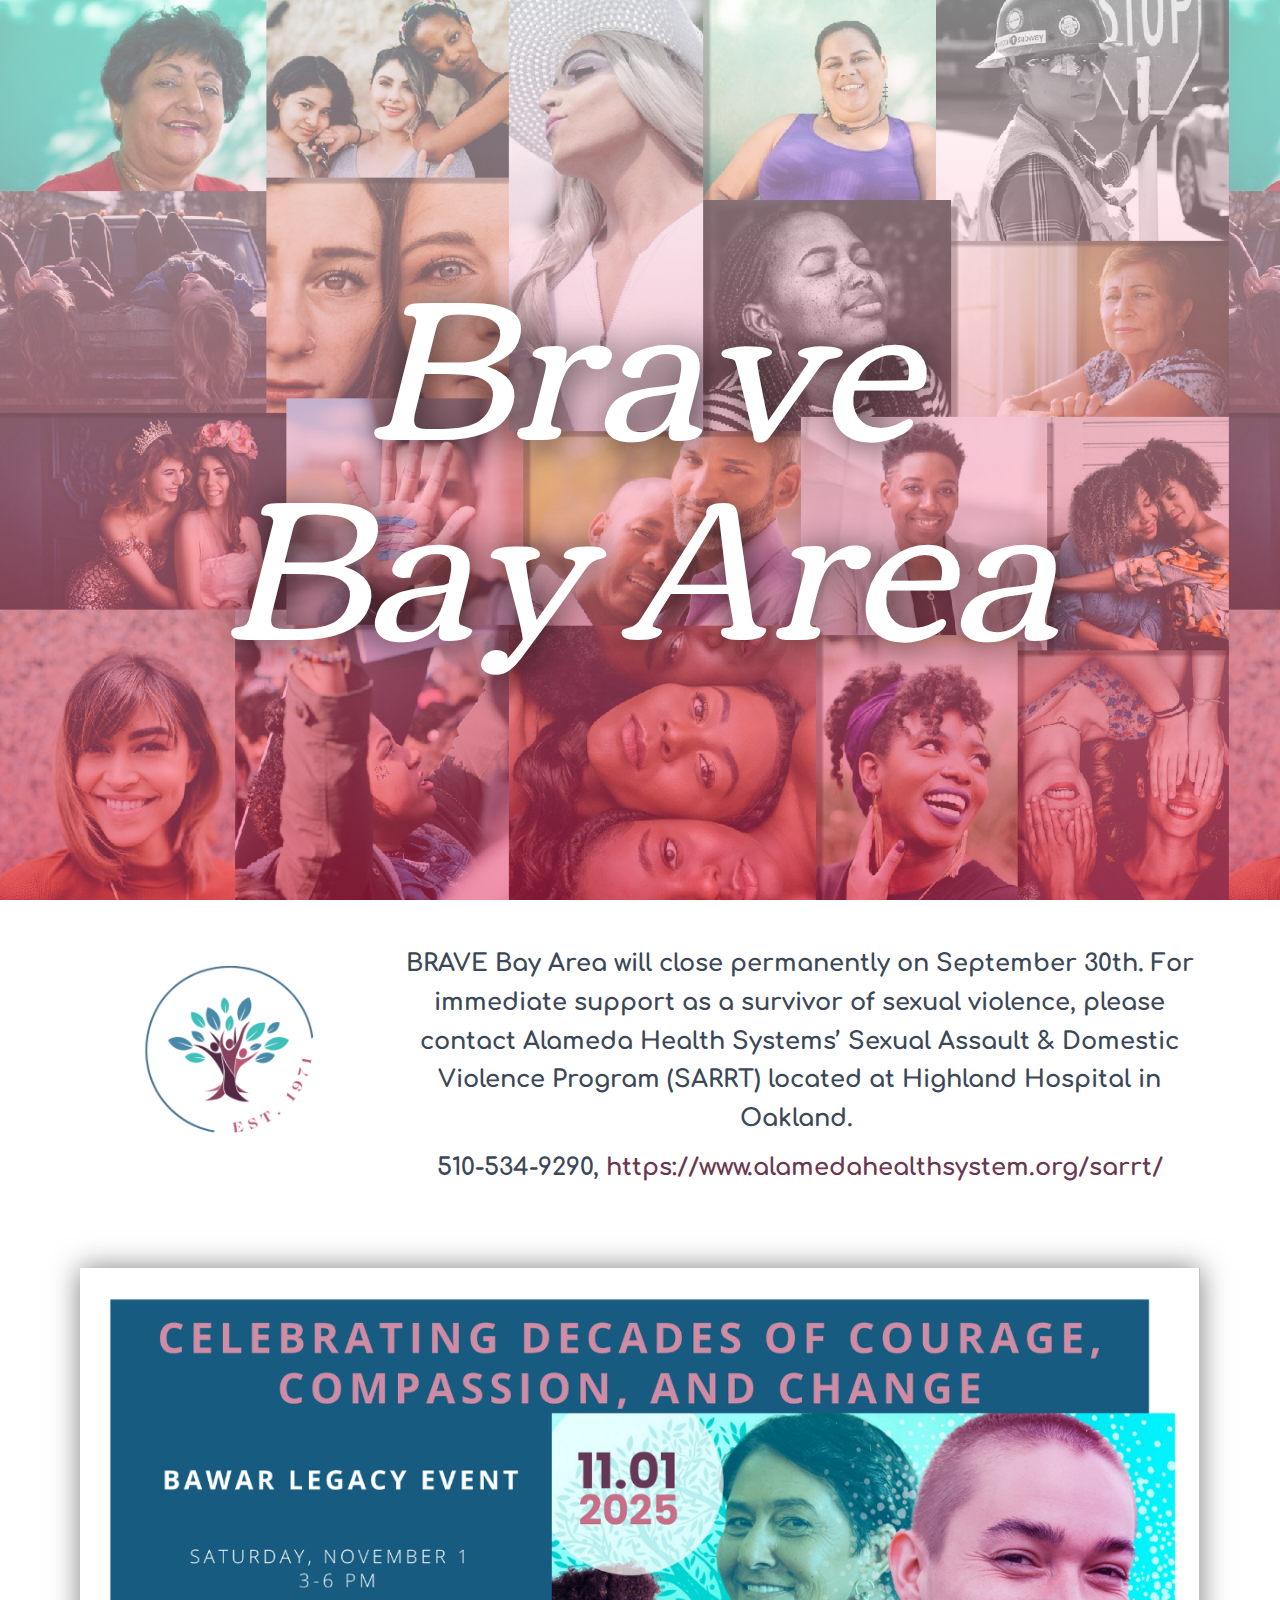
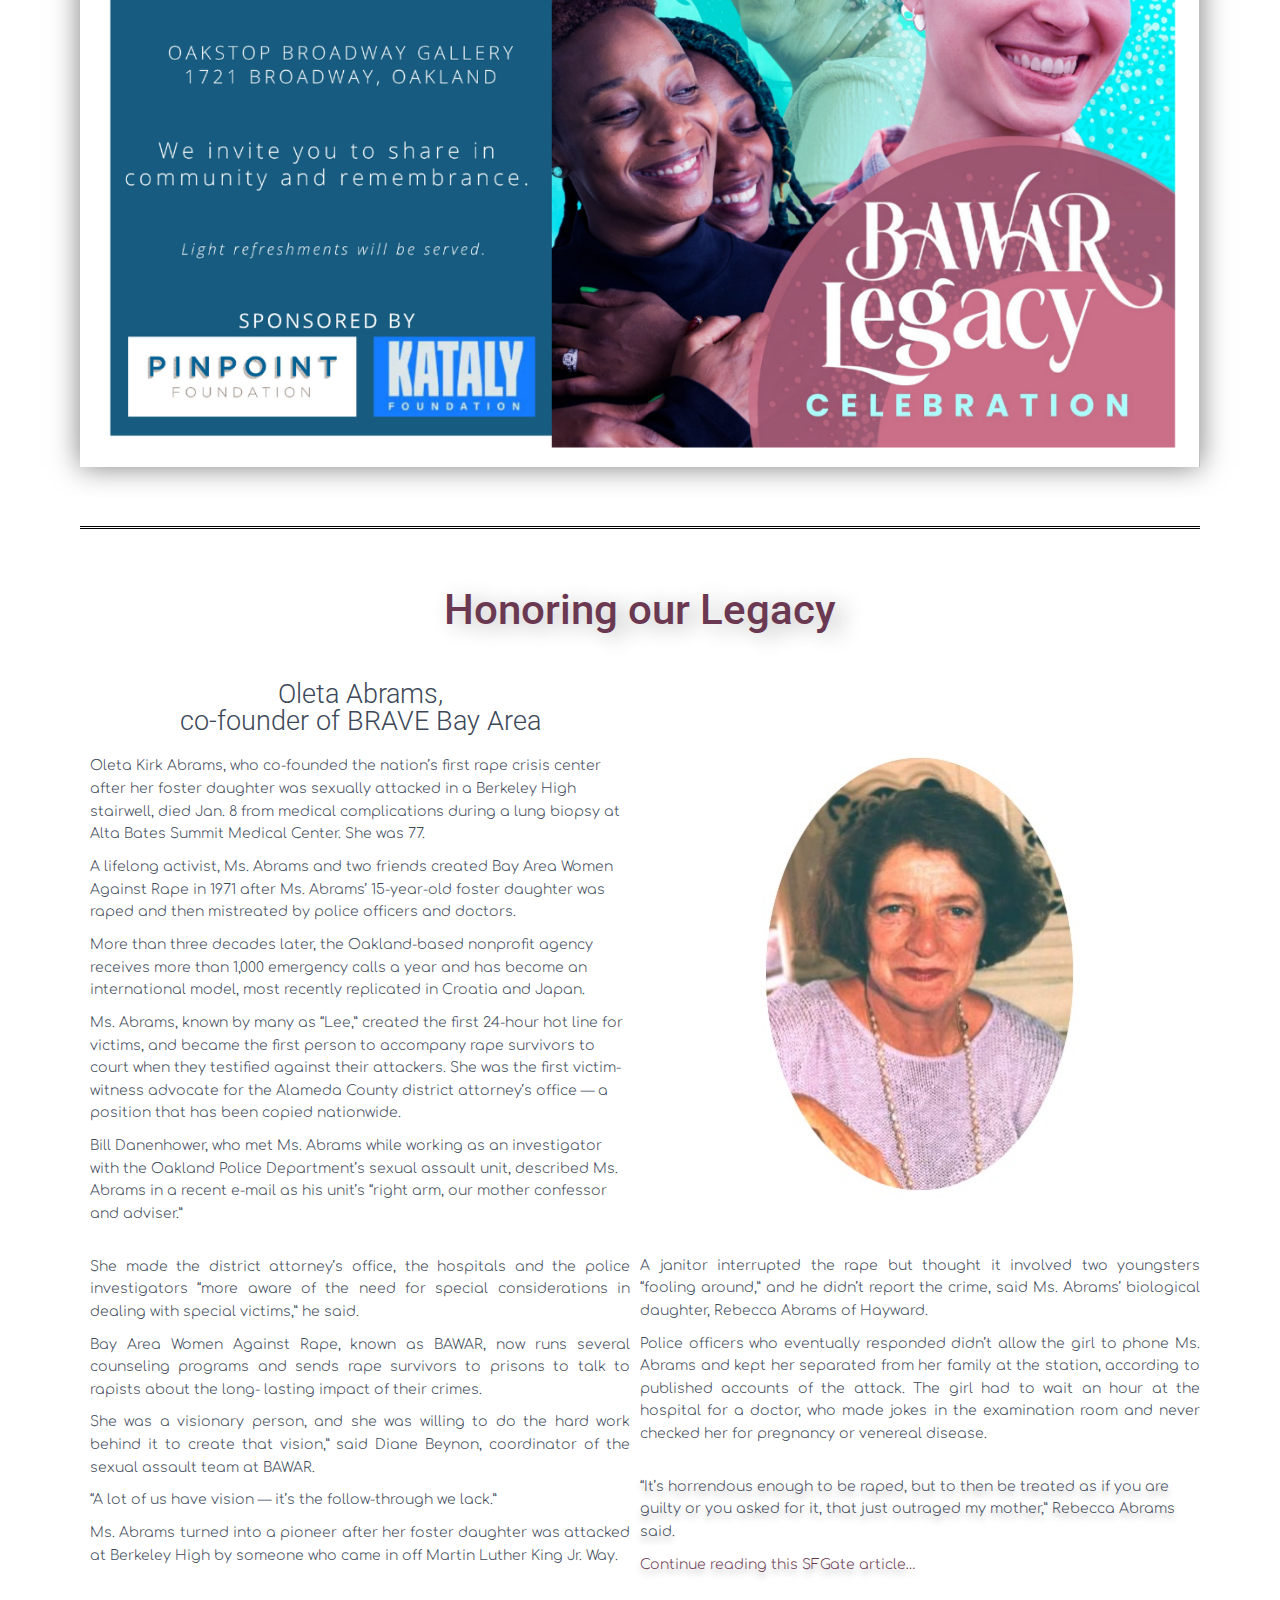
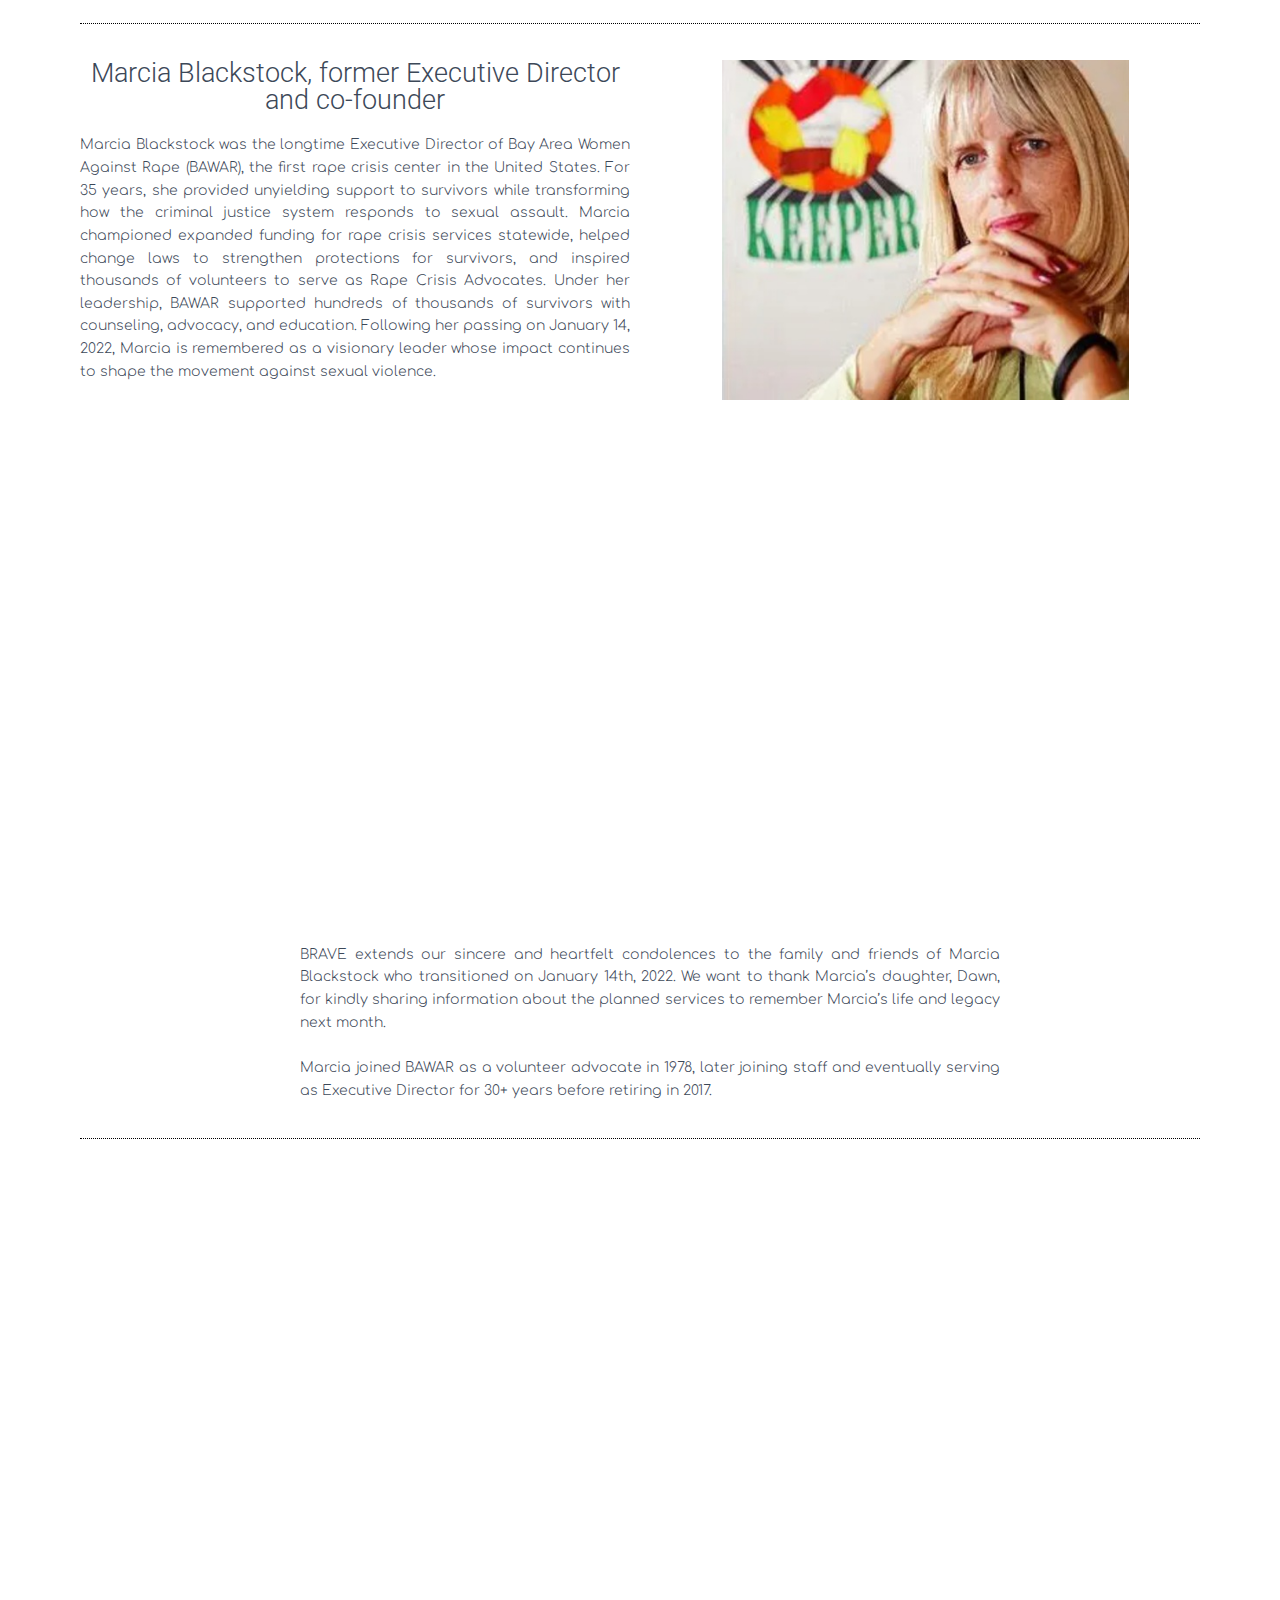
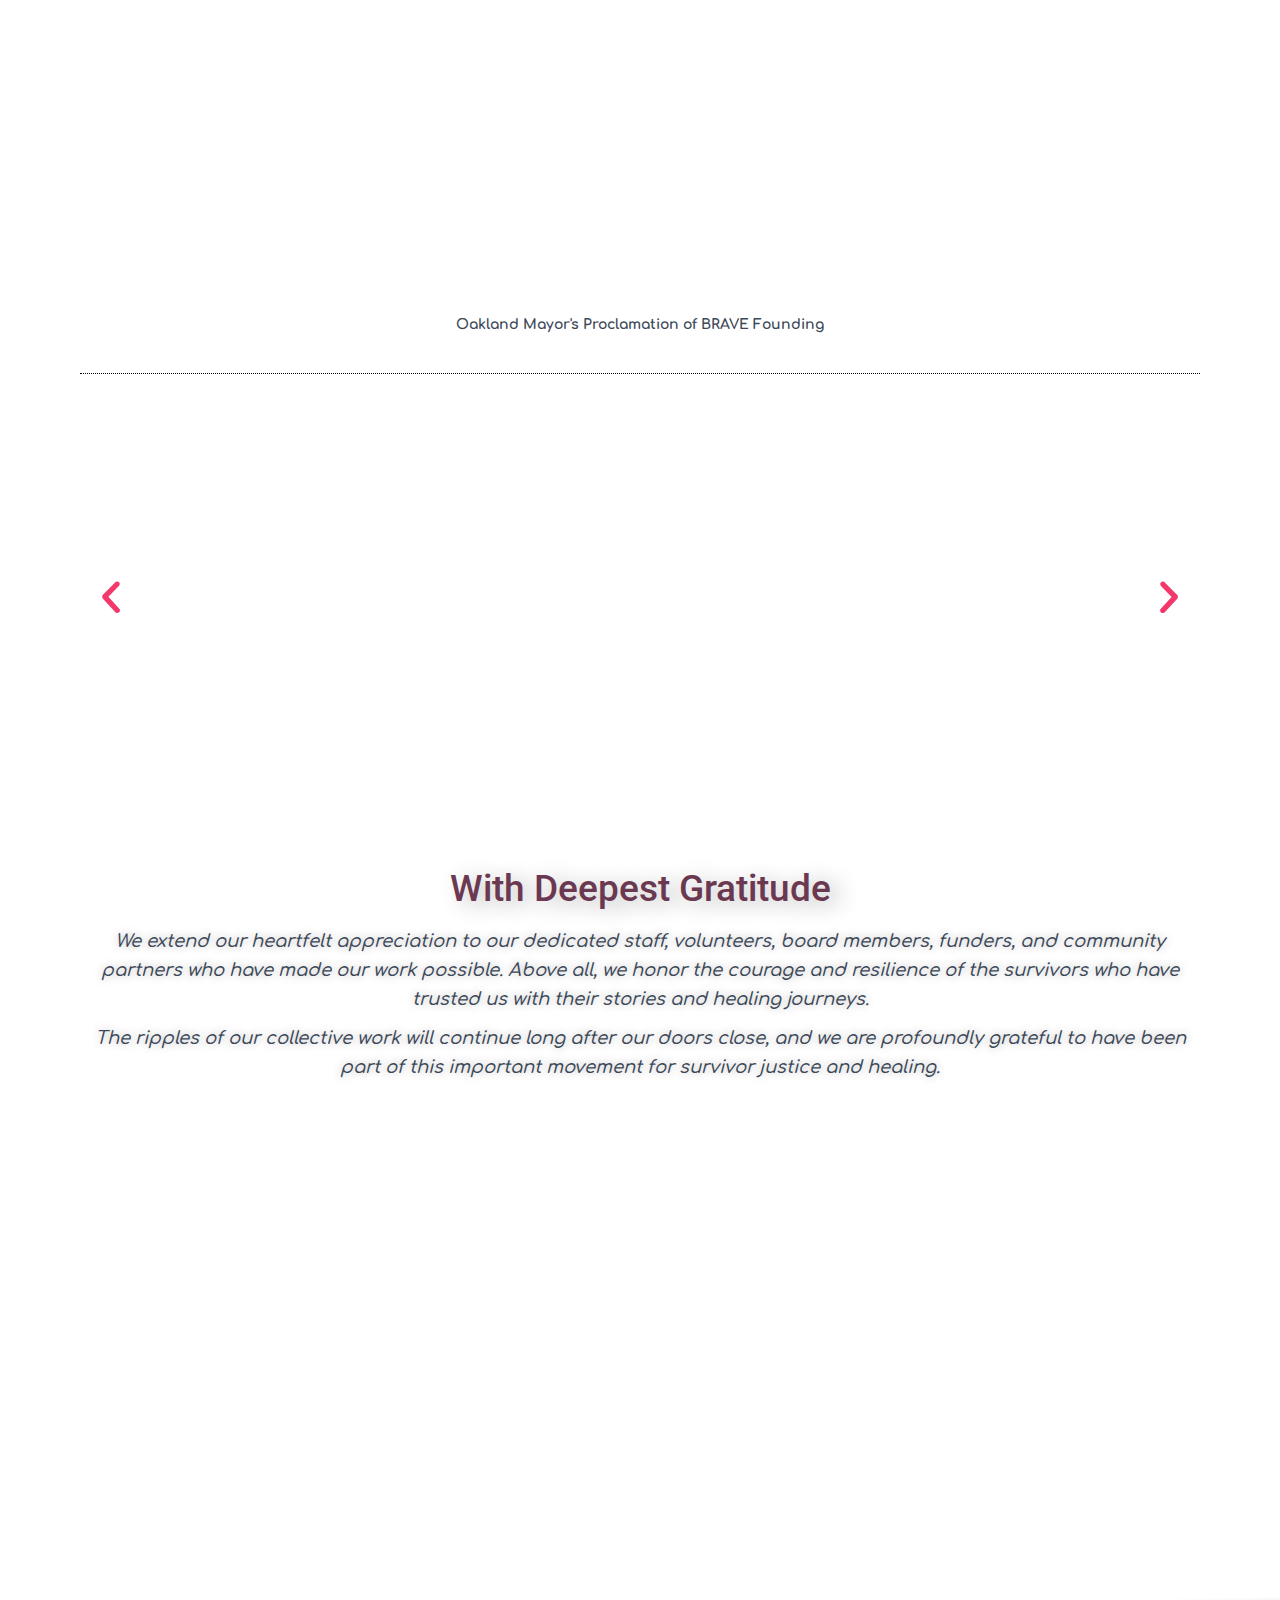
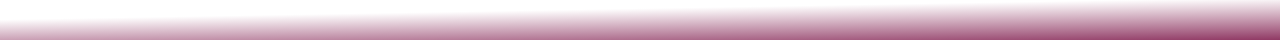
<file: index.html>
<!DOCTYPE html>
<html lang="en-US">
<head>
	<meta charset="UTF-8">
		<title>BAWAR &#8211; BRAVE Bay Area</title>
<meta name='robots' content='max-image-preview:large' />
	<style>img:is([sizes="auto" i], [sizes^="auto," i]) { contain-intrinsic-size: 3000px 1500px }</style>
	<link rel='dns-prefetch' href='https://fonts.googleapis.com/' />
<link rel="alternate" type="application/rss+xml" title="BAWAR &raquo; Feed" href="feed/index.html" />
<link rel="alternate" type="application/rss+xml" title="BAWAR &raquo; Comments Feed" href="comments/feed/index.html" />
<script type="text/javascript">
/* <![CDATA[ */
window._wpemojiSettings = {"baseUrl":"https:\/\/s.w.org\/images\/core\/emoji\/15.0.3\/72x72\/","ext":".png","svgUrl":"https:\/\/s.w.org\/images\/core\/emoji\/15.0.3\/svg\/","svgExt":".svg","source":{"concatemoji":"https:\/\/bawar.org\/wp-includes\/js\/wp-emoji-release.min.js?ver=6.7.4"}};
/*! This file is auto-generated */
!function(i,n){var o,s,e;function c(e){try{var t={supportTests:e,timestamp:(new Date).valueOf()};sessionStorage.setItem(o,JSON.stringify(t))}catch(e){}}function p(e,t,n){e.clearRect(0,0,e.canvas.width,e.canvas.height),e.fillText(t,0,0);var t=new Uint32Array(e.getImageData(0,0,e.canvas.width,e.canvas.height).data),r=(e.clearRect(0,0,e.canvas.width,e.canvas.height),e.fillText(n,0,0),new Uint32Array(e.getImageData(0,0,e.canvas.width,e.canvas.height).data));return t.every(function(e,t){return e===r[t]})}function u(e,t,n){switch(t){case"flag":return n(e,"\ud83c\udff3\ufe0f\u200d\u26a7\ufe0f","\ud83c\udff3\ufe0f\u200b\u26a7\ufe0f")?!1:!n(e,"\ud83c\uddfa\ud83c\uddf3","\ud83c\uddfa\u200b\ud83c\uddf3")&&!n(e,"\ud83c\udff4\udb40\udc67\udb40\udc62\udb40\udc65\udb40\udc6e\udb40\udc67\udb40\udc7f","\ud83c\udff4\u200b\udb40\udc67\u200b\udb40\udc62\u200b\udb40\udc65\u200b\udb40\udc6e\u200b\udb40\udc67\u200b\udb40\udc7f");case"emoji":return!n(e,"\ud83d\udc26\u200d\u2b1b","\ud83d\udc26\u200b\u2b1b")}return!1}function f(e,t,n){var r="undefined"!=typeof WorkerGlobalScope&&self instanceof WorkerGlobalScope?new OffscreenCanvas(300,150):i.createElement("canvas"),a=r.getContext("2d",{willReadFrequently:!0}),o=(a.textBaseline="top",a.font="600 32px Arial",{});return e.forEach(function(e){o[e]=t(a,e,n)}),o}function t(e){var t=i.createElement("script");t.src=e,t.defer=!0,i.head.appendChild(t)}"undefined"!=typeof Promise&&(o="wpEmojiSettingsSupports",s=["flag","emoji"],n.supports={everything:!0,everythingExceptFlag:!0},e=new Promise(function(e){i.addEventListener("DOMContentLoaded",e,{once:!0})}),new Promise(function(t){var n=function(){try{var e=JSON.parse(sessionStorage.getItem(o));if("object"==typeof e&&"number"==typeof e.timestamp&&(new Date).valueOf()<e.timestamp+604800&&"object"==typeof e.supportTests)return e.supportTests}catch(e){}return null}();if(!n){if("undefined"!=typeof Worker&&"undefined"!=typeof OffscreenCanvas&&"undefined"!=typeof URL&&URL.createObjectURL&&"undefined"!=typeof Blob)try{var e="postMessage("+f.toString()+"("+[JSON.stringify(s),u.toString(),p.toString()].join(",")+"));",r=new Blob([e],{type:"text/javascript"}),a=new Worker(URL.createObjectURL(r),{name:"wpTestEmojiSupports"});return void(a.onmessage=function(e){c(n=e.data),a.terminate(),t(n)})}catch(e){}c(n=f(s,u,p))}t(n)}).then(function(e){for(var t in e)n.supports[t]=e[t],n.supports.everything=n.supports.everything&&n.supports[t],"flag"!==t&&(n.supports.everythingExceptFlag=n.supports.everythingExceptFlag&&n.supports[t]);n.supports.everythingExceptFlag=n.supports.everythingExceptFlag&&!n.supports.flag,n.DOMReady=!1,n.readyCallback=function(){n.DOMReady=!0}}).then(function(){return e}).then(function(){var e;n.supports.everything||(n.readyCallback(),(e=n.source||{}).concatemoji?t(e.concatemoji):e.wpemoji&&e.twemoji&&(t(e.twemoji),t(e.wpemoji)))}))}((window,document),window._wpemojiSettings);
/* ]]> */
</script>
<link rel='stylesheet' id='bootstrap-css' href='wp-content/themes/hestia/assets/bootstrap/css/bootstrap.min.css@ver=1.0.2.css' type='text/css' media='all' />
<link rel='stylesheet' id='hestia-font-sizes-css' href='wp-content/themes/hestia/assets/css/font-sizes.min.css@ver=3.1.8.css' type='text/css' media='all' />
<link rel='stylesheet' id='embedpress-css-css' href='wp-content/plugins/embedpress/assets/css/embedpress.css@ver=1765831749.css' type='text/css' media='all' />
<link rel='stylesheet' id='embedpress-blocks-style-css' href='wp-content/plugins/embedpress/assets/css/blocks.build.css@ver=1765831749.css' type='text/css' media='all' />
<link rel='stylesheet' id='embedpress-lazy-load-css-css' href='wp-content/plugins/embedpress/assets/css/lazy-load.css@ver=1765831749.css' type='text/css' media='all' />
<style id='wp-emoji-styles-inline-css' type='text/css'>

	img.wp-smiley, img.emoji {
		display: inline !important;
		border: none !important;
		box-shadow: none !important;
		height: 1em !important;
		width: 1em !important;
		margin: 0 0.07em !important;
		vertical-align: -0.1em !important;
		background: none !important;
		padding: 0 !important;
	}
</style>
<style id='classic-theme-styles-inline-css' type='text/css'>
/*! This file is auto-generated */
.wp-block-button__link{color:#fff;background-color:#32373c;border-radius:9999px;box-shadow:none;text-decoration:none;padding:calc(.667em + 2px) calc(1.333em + 2px);font-size:1.125em}.wp-block-file__button{background:#32373c;color:#fff;text-decoration:none}
</style>
<style id='global-styles-inline-css' type='text/css'>
:root{--wp--preset--aspect-ratio--square: 1;--wp--preset--aspect-ratio--4-3: 4/3;--wp--preset--aspect-ratio--3-4: 3/4;--wp--preset--aspect-ratio--3-2: 3/2;--wp--preset--aspect-ratio--2-3: 2/3;--wp--preset--aspect-ratio--16-9: 16/9;--wp--preset--aspect-ratio--9-16: 9/16;--wp--preset--color--black: #000000;--wp--preset--color--cyan-bluish-gray: #abb8c3;--wp--preset--color--white: #ffffff;--wp--preset--color--pale-pink: #f78da7;--wp--preset--color--vivid-red: #cf2e2e;--wp--preset--color--luminous-vivid-orange: #ff6900;--wp--preset--color--luminous-vivid-amber: #fcb900;--wp--preset--color--light-green-cyan: #7bdcb5;--wp--preset--color--vivid-green-cyan: #00d084;--wp--preset--color--pale-cyan-blue: #8ed1fc;--wp--preset--color--vivid-cyan-blue: #0693e3;--wp--preset--color--vivid-purple: #9b51e0;--wp--preset--color--accent: #6B3851;--wp--preset--color--background-color: #E5E5E5;--wp--preset--color--header-gradient: #a81d84;--wp--preset--gradient--vivid-cyan-blue-to-vivid-purple: linear-gradient(135deg,rgba(6,147,227,1) 0%,rgb(155,81,224) 100%);--wp--preset--gradient--light-green-cyan-to-vivid-green-cyan: linear-gradient(135deg,rgb(122,220,180) 0%,rgb(0,208,130) 100%);--wp--preset--gradient--luminous-vivid-amber-to-luminous-vivid-orange: linear-gradient(135deg,rgba(252,185,0,1) 0%,rgba(255,105,0,1) 100%);--wp--preset--gradient--luminous-vivid-orange-to-vivid-red: linear-gradient(135deg,rgba(255,105,0,1) 0%,rgb(207,46,46) 100%);--wp--preset--gradient--very-light-gray-to-cyan-bluish-gray: linear-gradient(135deg,rgb(238,238,238) 0%,rgb(169,184,195) 100%);--wp--preset--gradient--cool-to-warm-spectrum: linear-gradient(135deg,rgb(74,234,220) 0%,rgb(151,120,209) 20%,rgb(207,42,186) 40%,rgb(238,44,130) 60%,rgb(251,105,98) 80%,rgb(254,248,76) 100%);--wp--preset--gradient--blush-light-purple: linear-gradient(135deg,rgb(255,206,236) 0%,rgb(152,150,240) 100%);--wp--preset--gradient--blush-bordeaux: linear-gradient(135deg,rgb(254,205,165) 0%,rgb(254,45,45) 50%,rgb(107,0,62) 100%);--wp--preset--gradient--luminous-dusk: linear-gradient(135deg,rgb(255,203,112) 0%,rgb(199,81,192) 50%,rgb(65,88,208) 100%);--wp--preset--gradient--pale-ocean: linear-gradient(135deg,rgb(255,245,203) 0%,rgb(182,227,212) 50%,rgb(51,167,181) 100%);--wp--preset--gradient--electric-grass: linear-gradient(135deg,rgb(202,248,128) 0%,rgb(113,206,126) 100%);--wp--preset--gradient--midnight: linear-gradient(135deg,rgb(2,3,129) 0%,rgb(40,116,252) 100%);--wp--preset--font-size--small: 13px;--wp--preset--font-size--medium: 20px;--wp--preset--font-size--large: 36px;--wp--preset--font-size--x-large: 42px;--wp--preset--spacing--20: 0.44rem;--wp--preset--spacing--30: 0.67rem;--wp--preset--spacing--40: 1rem;--wp--preset--spacing--50: 1.5rem;--wp--preset--spacing--60: 2.25rem;--wp--preset--spacing--70: 3.38rem;--wp--preset--spacing--80: 5.06rem;--wp--preset--shadow--natural: 6px 6px 9px rgba(0, 0, 0, 0.2);--wp--preset--shadow--deep: 12px 12px 50px rgba(0, 0, 0, 0.4);--wp--preset--shadow--sharp: 6px 6px 0px rgba(0, 0, 0, 0.2);--wp--preset--shadow--outlined: 6px 6px 0px -3px rgba(255, 255, 255, 1), 6px 6px rgba(0, 0, 0, 1);--wp--preset--shadow--crisp: 6px 6px 0px rgba(0, 0, 0, 1);}:where(.is-layout-flex){gap: 0.5em;}:where(.is-layout-grid){gap: 0.5em;}body .is-layout-flex{display: flex;}.is-layout-flex{flex-wrap: wrap;align-items: center;}.is-layout-flex > :is(*, div){margin: 0;}body .is-layout-grid{display: grid;}.is-layout-grid > :is(*, div){margin: 0;}:where(.wp-block-columns.is-layout-flex){gap: 2em;}:where(.wp-block-columns.is-layout-grid){gap: 2em;}:where(.wp-block-post-template.is-layout-flex){gap: 1.25em;}:where(.wp-block-post-template.is-layout-grid){gap: 1.25em;}.has-black-color{color: var(--wp--preset--color--black) !important;}.has-cyan-bluish-gray-color{color: var(--wp--preset--color--cyan-bluish-gray) !important;}.has-white-color{color: var(--wp--preset--color--white) !important;}.has-pale-pink-color{color: var(--wp--preset--color--pale-pink) !important;}.has-vivid-red-color{color: var(--wp--preset--color--vivid-red) !important;}.has-luminous-vivid-orange-color{color: var(--wp--preset--color--luminous-vivid-orange) !important;}.has-luminous-vivid-amber-color{color: var(--wp--preset--color--luminous-vivid-amber) !important;}.has-light-green-cyan-color{color: var(--wp--preset--color--light-green-cyan) !important;}.has-vivid-green-cyan-color{color: var(--wp--preset--color--vivid-green-cyan) !important;}.has-pale-cyan-blue-color{color: var(--wp--preset--color--pale-cyan-blue) !important;}.has-vivid-cyan-blue-color{color: var(--wp--preset--color--vivid-cyan-blue) !important;}.has-vivid-purple-color{color: var(--wp--preset--color--vivid-purple) !important;}.has-black-background-color{background-color: var(--wp--preset--color--black) !important;}.has-cyan-bluish-gray-background-color{background-color: var(--wp--preset--color--cyan-bluish-gray) !important;}.has-white-background-color{background-color: var(--wp--preset--color--white) !important;}.has-pale-pink-background-color{background-color: var(--wp--preset--color--pale-pink) !important;}.has-vivid-red-background-color{background-color: var(--wp--preset--color--vivid-red) !important;}.has-luminous-vivid-orange-background-color{background-color: var(--wp--preset--color--luminous-vivid-orange) !important;}.has-luminous-vivid-amber-background-color{background-color: var(--wp--preset--color--luminous-vivid-amber) !important;}.has-light-green-cyan-background-color{background-color: var(--wp--preset--color--light-green-cyan) !important;}.has-vivid-green-cyan-background-color{background-color: var(--wp--preset--color--vivid-green-cyan) !important;}.has-pale-cyan-blue-background-color{background-color: var(--wp--preset--color--pale-cyan-blue) !important;}.has-vivid-cyan-blue-background-color{background-color: var(--wp--preset--color--vivid-cyan-blue) !important;}.has-vivid-purple-background-color{background-color: var(--wp--preset--color--vivid-purple) !important;}.has-black-border-color{border-color: var(--wp--preset--color--black) !important;}.has-cyan-bluish-gray-border-color{border-color: var(--wp--preset--color--cyan-bluish-gray) !important;}.has-white-border-color{border-color: var(--wp--preset--color--white) !important;}.has-pale-pink-border-color{border-color: var(--wp--preset--color--pale-pink) !important;}.has-vivid-red-border-color{border-color: var(--wp--preset--color--vivid-red) !important;}.has-luminous-vivid-orange-border-color{border-color: var(--wp--preset--color--luminous-vivid-orange) !important;}.has-luminous-vivid-amber-border-color{border-color: var(--wp--preset--color--luminous-vivid-amber) !important;}.has-light-green-cyan-border-color{border-color: var(--wp--preset--color--light-green-cyan) !important;}.has-vivid-green-cyan-border-color{border-color: var(--wp--preset--color--vivid-green-cyan) !important;}.has-pale-cyan-blue-border-color{border-color: var(--wp--preset--color--pale-cyan-blue) !important;}.has-vivid-cyan-blue-border-color{border-color: var(--wp--preset--color--vivid-cyan-blue) !important;}.has-vivid-purple-border-color{border-color: var(--wp--preset--color--vivid-purple) !important;}.has-vivid-cyan-blue-to-vivid-purple-gradient-background{background: var(--wp--preset--gradient--vivid-cyan-blue-to-vivid-purple) !important;}.has-light-green-cyan-to-vivid-green-cyan-gradient-background{background: var(--wp--preset--gradient--light-green-cyan-to-vivid-green-cyan) !important;}.has-luminous-vivid-amber-to-luminous-vivid-orange-gradient-background{background: var(--wp--preset--gradient--luminous-vivid-amber-to-luminous-vivid-orange) !important;}.has-luminous-vivid-orange-to-vivid-red-gradient-background{background: var(--wp--preset--gradient--luminous-vivid-orange-to-vivid-red) !important;}.has-very-light-gray-to-cyan-bluish-gray-gradient-background{background: var(--wp--preset--gradient--very-light-gray-to-cyan-bluish-gray) !important;}.has-cool-to-warm-spectrum-gradient-background{background: var(--wp--preset--gradient--cool-to-warm-spectrum) !important;}.has-blush-light-purple-gradient-background{background: var(--wp--preset--gradient--blush-light-purple) !important;}.has-blush-bordeaux-gradient-background{background: var(--wp--preset--gradient--blush-bordeaux) !important;}.has-luminous-dusk-gradient-background{background: var(--wp--preset--gradient--luminous-dusk) !important;}.has-pale-ocean-gradient-background{background: var(--wp--preset--gradient--pale-ocean) !important;}.has-electric-grass-gradient-background{background: var(--wp--preset--gradient--electric-grass) !important;}.has-midnight-gradient-background{background: var(--wp--preset--gradient--midnight) !important;}.has-small-font-size{font-size: var(--wp--preset--font-size--small) !important;}.has-medium-font-size{font-size: var(--wp--preset--font-size--medium) !important;}.has-large-font-size{font-size: var(--wp--preset--font-size--large) !important;}.has-x-large-font-size{font-size: var(--wp--preset--font-size--x-large) !important;}
:where(.wp-block-post-template.is-layout-flex){gap: 1.25em;}:where(.wp-block-post-template.is-layout-grid){gap: 1.25em;}
:where(.wp-block-columns.is-layout-flex){gap: 2em;}:where(.wp-block-columns.is-layout-grid){gap: 2em;}
:root :where(.wp-block-pullquote){font-size: 1.5em;line-height: 1.6;}
</style>
<link rel='stylesheet' id='contact-form-7-css' href='wp-content/plugins/contact-form-7/includes/css/styles.css@ver=6.1.4.css' type='text/css' media='all' />
<link rel='stylesheet' id='hestia_child_parent-css' href='wp-content/themes/hestia/style.css@ver=6.7.4.css' type='text/css' media='all' />
<link rel='stylesheet' id='hestia_style-css' href='wp-content/themes/hestia-child/style.css@ver=3.1.8.css' type='text/css' media='all' />
<style id='hestia_style-inline-css' type='text/css'>
.elementor-page .hestia-about>.container{width:100%}.elementor-page .pagebuilder-section{padding:0}.elementor-page .title-in-content,.elementor-page .image-in-page{display:none}.home.elementor-page .main-raised>section.hestia-about{overflow:visible}.elementor-editor-active .navbar{pointer-events:none}.elementor-editor-active #elementor.elementor-edit-mode .elementor-element-overlay{z-index:1000000}.elementor-page.page-template-template-fullwidth .blog-post-wrapper>.container{width:100%}.elementor-page.page-template-template-fullwidth .blog-post-wrapper>.container .col-md-12{padding:0}.elementor-page.page-template-template-fullwidth article.section{padding:0}.elementor-text-editor p,.elementor-text-editor h1,.elementor-text-editor h2,.elementor-text-editor h3,.elementor-text-editor h4,.elementor-text-editor h5,.elementor-text-editor h6{font-size:inherit}
.hestia-top-bar,.hestia-top-bar .widget.widget_shopping_cart .cart_list{background-color:#363537}.hestia-top-bar .widget .label-floating input[type=search]:-webkit-autofill{-webkit-box-shadow:inset 0 0 0 9999px #363537}.hestia-top-bar,.hestia-top-bar .widget .label-floating input[type=search],.hestia-top-bar .widget.widget_search form.form-group:before,.hestia-top-bar .widget.widget_product_search form.form-group:before,.hestia-top-bar .widget.widget_shopping_cart:before{color:#fff}.hestia-top-bar .widget .label-floating input[type=search]{-webkit-text-fill-color:#fff !important}.hestia-top-bar div.widget.widget_shopping_cart:before,.hestia-top-bar .widget.widget_product_search form.form-group:before,.hestia-top-bar .widget.widget_search form.form-group:before{background-color:#fff}.hestia-top-bar a,.hestia-top-bar .top-bar-nav li a{color:#fff}.hestia-top-bar ul li a[href*="mailto:"]:before,.hestia-top-bar ul li a[href*="tel:"]:before{background-color:#fff}.hestia-top-bar a:hover,.hestia-top-bar .top-bar-nav li a:hover{color:#eee}.hestia-top-bar ul li:hover a[href*="mailto:"]:before,.hestia-top-bar ul li:hover a[href*="tel:"]:before{background-color:#eee}
a,.navbar .dropdown-menu li:hover>a,.navbar .dropdown-menu li:focus>a,.navbar .dropdown-menu li:active>a,.navbar .navbar-nav>li .dropdown-menu li:hover>a,body:not(.home) .navbar-default .navbar-nav>.active:not(.btn)>a,body:not(.home) .navbar-default .navbar-nav>.active:not(.btn)>a:hover,body:not(.home) .navbar-default .navbar-nav>.active:not(.btn)>a:focus,a:hover,.card-blog a.moretag:hover,.card-blog a.more-link:hover,.widget a:hover,.has-text-color.has-accent-color,p.has-text-color a{color:#6B3851}.svg-text-color{fill:#6B3851}.pagination span.current,.pagination span.current:focus,.pagination span.current:hover{border-color:#6B3851}button,button:hover,.woocommerce .track_order button[type="submit"],.woocommerce .track_order button[type="submit"]:hover,div.wpforms-container .wpforms-form button[type=submit].wpforms-submit,div.wpforms-container .wpforms-form button[type=submit].wpforms-submit:hover,input[type="button"],input[type="button"]:hover,input[type="submit"],input[type="submit"]:hover,input#searchsubmit,.pagination span.current,.pagination span.current:focus,.pagination span.current:hover,.btn.btn-primary,.btn.btn-primary:link,.btn.btn-primary:hover,.btn.btn-primary:focus,.btn.btn-primary:active,.btn.btn-primary.active,.btn.btn-primary.active:focus,.btn.btn-primary.active:hover,.btn.btn-primary:active:hover,.btn.btn-primary:active:focus,.btn.btn-primary:active:hover,.hestia-sidebar-open.btn.btn-rose,.hestia-sidebar-close.btn.btn-rose,.hestia-sidebar-open.btn.btn-rose:hover,.hestia-sidebar-close.btn.btn-rose:hover,.hestia-sidebar-open.btn.btn-rose:focus,.hestia-sidebar-close.btn.btn-rose:focus,.label.label-primary,.hestia-work .portfolio-item:nth-child(6n+1) .label,.nav-cart .nav-cart-content .widget .buttons .button,.has-accent-background-color[class*="has-background"]{background-color:#6B3851}@media(max-width:768px){.navbar-default .navbar-nav>li>a:hover,.navbar-default .navbar-nav>li>a:focus,.navbar .navbar-nav .dropdown .dropdown-menu li a:hover,.navbar .navbar-nav .dropdown .dropdown-menu li a:focus,.navbar button.navbar-toggle:hover,.navbar .navbar-nav li:hover>a i{color:#6B3851}}body:not(.woocommerce-page) button:not([class^="fl-"]):not(.hestia-scroll-to-top):not(.navbar-toggle):not(.close),body:not(.woocommerce-page) .button:not([class^="fl-"]):not(hestia-scroll-to-top):not(.navbar-toggle):not(.add_to_cart_button):not(.product_type_grouped):not(.product_type_external),div.wpforms-container .wpforms-form button[type=submit].wpforms-submit,input[type="submit"],input[type="button"],.btn.btn-primary,.widget_product_search button[type="submit"],.hestia-sidebar-open.btn.btn-rose,.hestia-sidebar-close.btn.btn-rose,.everest-forms button[type=submit].everest-forms-submit-button{-webkit-box-shadow:0 2px 2px 0 rgba(107,56,81,0.14),0 3px 1px -2px rgba(107,56,81,0.2),0 1px 5px 0 rgba(107,56,81,0.12);box-shadow:0 2px 2px 0 rgba(107,56,81,0.14),0 3px 1px -2px rgba(107,56,81,0.2),0 1px 5px 0 rgba(107,56,81,0.12)}.card .header-primary,.card .content-primary,.everest-forms button[type=submit].everest-forms-submit-button{background:#6B3851}body:not(.woocommerce-page) .button:not([class^="fl-"]):not(.hestia-scroll-to-top):not(.navbar-toggle):not(.add_to_cart_button):hover,body:not(.woocommerce-page) button:not([class^="fl-"]):not(.hestia-scroll-to-top):not(.navbar-toggle):not(.close):hover,div.wpforms-container .wpforms-form button[type=submit].wpforms-submit:hover,input[type="submit"]:hover,input[type="button"]:hover,input#searchsubmit:hover,.widget_product_search button[type="submit"]:hover,.pagination span.current,.btn.btn-primary:hover,.btn.btn-primary:focus,.btn.btn-primary:active,.btn.btn-primary.active,.btn.btn-primary:active:focus,.btn.btn-primary:active:hover,.hestia-sidebar-open.btn.btn-rose:hover,.hestia-sidebar-close.btn.btn-rose:hover,.pagination span.current:hover,.everest-forms button[type=submit].everest-forms-submit-button:hover,.everest-forms button[type=submit].everest-forms-submit-button:focus,.everest-forms button[type=submit].everest-forms-submit-button:active{-webkit-box-shadow:0 14px 26px -12px rgba(107,56,81,0.42),0 4px 23px 0 rgba(0,0,0,0.12),0 8px 10px -5px rgba(107,56,81,0.2);box-shadow:0 14px 26px -12px rgba(107,56,81,0.42),0 4px 23px 0 rgba(0,0,0,0.12),0 8px 10px -5px rgba(107,56,81,0.2);color:#fff}.form-group.is-focused .form-control{background-image:-webkit-gradient(linear,left top,left bottom,from(#6B3851),to(#6B3851)),-webkit-gradient(linear,left top,left bottom,from(#d2d2d2),to(#d2d2d2));background-image:-webkit-linear-gradient(linear,left top,left bottom,from(#6B3851),to(#6B3851)),-webkit-linear-gradient(linear,left top,left bottom,from(#d2d2d2),to(#d2d2d2));background-image:linear-gradient(linear,left top,left bottom,from(#6B3851),to(#6B3851)),linear-gradient(linear,left top,left bottom,from(#d2d2d2),to(#d2d2d2))}.navbar:not(.navbar-transparent) li:not(.btn):hover>a,.navbar li.on-section:not(.btn)>a,.navbar.full-screen-menu.navbar-transparent li:not(.btn):hover>a,.navbar.full-screen-menu .navbar-toggle:hover,.navbar:not(.navbar-transparent) .nav-cart:hover,.navbar:not(.navbar-transparent) .hestia-toggle-search:hover{color:#6B3851}.header-filter-gradient{background:linear-gradient(45deg,rgba(168,29,132,1) 0,rgb(234,57,111) 100%)}.has-text-color.has-header-gradient-color{color:#a81d84}.has-header-gradient-background-color[class*="has-background"]{background-color:#a81d84}.has-text-color.has-background-color-color{color:#E5E5E5}.has-background-color-background-color[class*="has-background"]{background-color:#E5E5E5}
.btn.btn-primary:not(.colored-button):not(.btn-left):not(.btn-right):not(.btn-just-icon):not(.menu-item),input[type="submit"]:not(.search-submit),body:not(.woocommerce-account) .woocommerce .button.woocommerce-Button,.woocommerce .product button.button,.woocommerce .product button.button.alt,.woocommerce .product #respond input#submit,.woocommerce-cart .blog-post .woocommerce .cart-collaterals .cart_totals .checkout-button,.woocommerce-checkout #payment #place_order,.woocommerce-account.woocommerce-page button.button,.woocommerce .track_order button[type="submit"],.nav-cart .nav-cart-content .widget .buttons .button,.woocommerce a.button.wc-backward,body.woocommerce .wccm-catalog-item a.button,body.woocommerce a.wccm-button.button,form.woocommerce-form-coupon button.button,div.wpforms-container .wpforms-form button[type=submit].wpforms-submit,div.woocommerce a.button.alt,div.woocommerce table.my_account_orders .button,.btn.colored-button,.btn.btn-left,.btn.btn-right,.btn:not(.colored-button):not(.btn-left):not(.btn-right):not(.btn-just-icon):not(.menu-item):not(.hestia-sidebar-open):not(.hestia-sidebar-close){padding-top:15px;padding-bottom:15px;padding-left:33px;padding-right:33px}
.btn.btn-primary:not(.colored-button):not(.btn-left):not(.btn-right):not(.btn-just-icon):not(.menu-item),input[type="submit"]:not(.search-submit),body:not(.woocommerce-account) .woocommerce .button.woocommerce-Button,.woocommerce .product button.button,.woocommerce .product button.button.alt,.woocommerce .product #respond input#submit,.woocommerce-cart .blog-post .woocommerce .cart-collaterals .cart_totals .checkout-button,.woocommerce-checkout #payment #place_order,.woocommerce-account.woocommerce-page button.button,.woocommerce .track_order button[type="submit"],.nav-cart .nav-cart-content .widget .buttons .button,.woocommerce a.button.wc-backward,body.woocommerce .wccm-catalog-item a.button,body.woocommerce a.wccm-button.button,form.woocommerce-form-coupon button.button,div.wpforms-container .wpforms-form button[type=submit].wpforms-submit,div.woocommerce a.button.alt,div.woocommerce table.my_account_orders .button,input[type="submit"].search-submit,.hestia-view-cart-wrapper .added_to_cart.wc-forward,.woocommerce-product-search button,.woocommerce-cart .actions .button,#secondary div[id^=woocommerce_price_filter] .button,.woocommerce div[id^=woocommerce_widget_cart].widget .buttons .button,.searchform input[type=submit],.searchform button,.search-form:not(.media-toolbar-primary) input[type=submit],.search-form:not(.media-toolbar-primary) button,.woocommerce-product-search input[type=submit],.btn.colored-button,.btn.btn-left,.btn.btn-right,.btn:not(.colored-button):not(.btn-left):not(.btn-right):not(.btn-just-icon):not(.menu-item):not(.hestia-sidebar-open):not(.hestia-sidebar-close){border-radius:3px}
@media(min-width:769px){.page-header.header-small .hestia-title,.page-header.header-small .title,h1.hestia-title.title-in-content,.main article.section .has-title-font-size{font-size:42px}}
</style>
<link rel='stylesheet' id='hestia_fonts-css' href='https://fonts.googleapis.com/css?family=Roboto%3A300%2C400%2C500%2C700%7CRoboto+Slab%3A400%2C700&#038;subset=latin%2Clatin-ext&#038;ver=3.1.8' type='text/css' media='all' />
<link rel='stylesheet' id='elementor-icons-css' href='wp-content/plugins/elementor/assets/lib/eicons/css/elementor-icons.min.css@ver=5.45.0.css' type='text/css' media='all' />
<link rel='stylesheet' id='elementor-frontend-css' href='wp-content/plugins/elementor/assets/css/frontend.min.css@ver=3.34.0.css' type='text/css' media='all' />
<link rel='stylesheet' id='elementor-post-3092-css' href='wp-content/uploads/elementor/css/post-3092.css@ver=1767301250.css' type='text/css' media='all' />
<link rel='stylesheet' id='hestia-elementor-style-css' href='wp-content/themes/hestia/assets/css/page-builder-style.css@ver=3.1.8.css' type='text/css' media='all' />
<link rel='stylesheet' id='widget-heading-css' href='wp-content/plugins/elementor/assets/css/widget-heading.min.css@ver=3.34.0.css' type='text/css' media='all' />
<link rel='stylesheet' id='widget-image-css' href='wp-content/plugins/elementor/assets/css/widget-image.min.css@ver=3.34.0.css' type='text/css' media='all' />
<link rel='stylesheet' id='widget-divider-css' href='wp-content/plugins/elementor/assets/css/widget-divider.min.css@ver=3.34.0.css' type='text/css' media='all' />
<link rel='stylesheet' id='swiper-css' href='wp-content/plugins/elementor/assets/lib/swiper/v8/css/swiper.min.css@ver=8.4.5.css' type='text/css' media='all' />
<link rel='stylesheet' id='e-swiper-css' href='wp-content/plugins/elementor/assets/css/conditionals/e-swiper.min.css@ver=3.34.0.css' type='text/css' media='all' />
<link rel='stylesheet' id='widget-image-carousel-css' href='wp-content/plugins/elementor/assets/css/widget-image-carousel.min.css@ver=3.34.0.css' type='text/css' media='all' />
<link rel='stylesheet' id='elementor-post-6336-css' href='wp-content/uploads/elementor/css/post-6336.css@ver=1767301250.css' type='text/css' media='all' />
<link rel='stylesheet' id='ekit-widget-styles-css' href='wp-content/plugins/elementskit-lite/widgets/init/assets/css/widget-styles.css@ver=3.6.1.css' type='text/css' media='all' />
<link rel='stylesheet' id='ekit-responsive-css' href='wp-content/plugins/elementskit-lite/widgets/init/assets/css/responsive.css@ver=3.6.1.css' type='text/css' media='all' />
<link rel='stylesheet' id='elementor-gf-local-roboto-css' href='wp-content/uploads/elementor/google-fonts/css/roboto.css@ver=1742243853.css' type='text/css' media='all' />
<link rel='stylesheet' id='elementor-gf-local-robotoslab-css' href='wp-content/uploads/elementor/google-fonts/css/robotoslab.css@ver=1742243856.css' type='text/css' media='all' />
<link rel='stylesheet' id='elementor-gf-local-comfortaa-css' href='wp-content/uploads/elementor/google-fonts/css/comfortaa.css@ver=1742243859.css' type='text/css' media='all' />
<link rel='stylesheet' id='elementor-gf-local-corben-css' href='wp-content/uploads/elementor/google-fonts/css/corben.css@ver=1742243859.css' type='text/css' media='all' />
<script type="text/javascript" src="wp-includes/js/jquery/jquery.min.js@ver=3.7.1" id="jquery-core-js"></script>
<script type="text/javascript" src="wp-includes/js/jquery/jquery-migrate.min.js@ver=3.4.1" id="jquery-migrate-js"></script>
<link rel="https://api.w.org/" href="wp-json/index.html" /><link rel="alternate" title="JSON" type="application/json" href="wp-json/wp/v2/pages/6336" /><link rel="EditURI" type="application/rsd+xml" title="RSD" href="https://bawar.org/xmlrpc.php?rsd" />
<meta name="generator" content="WordPress 6.7.4" />
<link rel="canonical" href="index.html" />
<link rel='shortlink' href='index.html' />
<link rel="alternate" title="oEmbed (JSON)" type="application/json+oembed" href="wp-json/oembed/1.0/embed@url=https%253A%252F%252Fbawar.org%252F" />
<link rel="alternate" title="oEmbed (XML)" type="text/xml+oembed" href="wp-json/oembed/1.0/embed@url=https%253A%252F%252Fbawar.org%252F&amp;format=xml" />
<meta name="generator" content="Elementor 3.34.0; features: additional_custom_breakpoints; settings: css_print_method-external, google_font-enabled, font_display-auto">
			<style>
				.e-con.e-parent:nth-of-type(n+4):not(.e-lazyloaded):not(.e-no-lazyload),
				.e-con.e-parent:nth-of-type(n+4):not(.e-lazyloaded):not(.e-no-lazyload) * {
					background-image: none !important;
				}
				@media screen and (max-height: 1024px) {
					.e-con.e-parent:nth-of-type(n+3):not(.e-lazyloaded):not(.e-no-lazyload),
					.e-con.e-parent:nth-of-type(n+3):not(.e-lazyloaded):not(.e-no-lazyload) * {
						background-image: none !important;
					}
				}
				@media screen and (max-height: 640px) {
					.e-con.e-parent:nth-of-type(n+2):not(.e-lazyloaded):not(.e-no-lazyload),
					.e-con.e-parent:nth-of-type(n+2):not(.e-lazyloaded):not(.e-no-lazyload) * {
						background-image: none !important;
					}
				}
			</style>
			<link rel="icon" href="wp-content/uploads/2020/06/BAWAR-is-BRAVE-Logo-80x80.png" sizes="32x32" />
<link rel="icon" href="wp-content/uploads/2020/06/BAWAR-is-BRAVE-Logo-300x300.png" sizes="192x192" />
<link rel="apple-touch-icon" href="wp-content/uploads/2020/06/BAWAR-is-BRAVE-Logo-300x300.png" />
<meta name="msapplication-TileImage" content="https://bawar.org/wp-content/uploads/2020/06/BAWAR-is-BRAVE-Logo-300x300.png" />
	<meta name="viewport" content="width=device-width, initial-scale=1.0, viewport-fit=cover" /></head>
<body class="home page-template page-template-elementor_canvas page page-id-6336 wp-custom-logo blog-post header-layout-default elementor-default elementor-template-canvas elementor-kit-3092 elementor-page elementor-page-6336">
			<div data-elementor-type="wp-page" data-elementor-id="6336" class="elementor elementor-6336">
						<section class="elementor-section elementor-top-section elementor-element elementor-element-a81267a elementor-section-height-min-height elementor-section-boxed elementor-section-height-default elementor-section-items-middle" data-id="a81267a" data-element_type="section" data-settings="{&quot;background_background&quot;:&quot;classic&quot;}">
							<div class="elementor-background-overlay"></div>
							<div class="elementor-container elementor-column-gap-default">
					<div class="elementor-column elementor-col-100 elementor-top-column elementor-element elementor-element-6bc9fb2" data-id="6bc9fb2" data-element_type="column" data-settings="{&quot;background_background&quot;:&quot;classic&quot;}">
			<div class="elementor-widget-wrap elementor-element-populated">
						<div class="elementor-element elementor-element-56f5ab4 elementor-widget elementor-widget-heading" data-id="56f5ab4" data-element_type="widget" data-widget_type="heading.default">
				<div class="elementor-widget-container">
					<h1 class="elementor-heading-title elementor-size-default">Brave <br> Bay Area</h1>				</div>
				</div>
					</div>
		</div>
					</div>
		</section>
				<section class="elementor-section elementor-top-section elementor-element elementor-element-a36cf98 elementor-section-boxed elementor-section-height-default elementor-section-height-default" data-id="a36cf98" data-element_type="section" data-settings="{&quot;background_background&quot;:&quot;classic&quot;}">
						<div class="elementor-container elementor-column-gap-default">
					<div class="elementor-column elementor-col-33 elementor-top-column elementor-element elementor-element-71bb65c" data-id="71bb65c" data-element_type="column">
			<div class="elementor-widget-wrap elementor-element-populated">
						<div class="elementor-element elementor-element-5f87f2e elementor-widget-tablet__width-initial elementor-widget elementor-widget-image" data-id="5f87f2e" data-element_type="widget" data-widget_type="image.default">
				<div class="elementor-widget-container">
															<img fetchpriority="high" decoding="async" width="512" height="512" src="wp-content/uploads/2023/12/cropped-BAWAR-is-BRAVE-Logo-2.png" class="attachment-large size-large wp-image-5743" alt="" srcset="wp-content/uploads/2023/12/cropped-BAWAR-is-BRAVE-Logo-2.png 512w, wp-content/uploads/2023/12/cropped-BAWAR-is-BRAVE-Logo-2-300x300.png 300w, wp-content/uploads/2023/12/cropped-BAWAR-is-BRAVE-Logo-2-80x80.png 80w, wp-content/uploads/2023/12/cropped-BAWAR-is-BRAVE-Logo-2-270x270.png 270w, wp-content/uploads/2023/12/cropped-BAWAR-is-BRAVE-Logo-2-192x192.png 192w, wp-content/uploads/2023/12/cropped-BAWAR-is-BRAVE-Logo-2-180x180.png 180w, wp-content/uploads/2023/12/cropped-BAWAR-is-BRAVE-Logo-2-32x32.png 32w" sizes="(max-width: 512px) 100vw, 512px" />															</div>
				</div>
					</div>
		</div>
				<div class="elementor-column elementor-col-66 elementor-top-column elementor-element elementor-element-81d7641" data-id="81d7641" data-element_type="column">
			<div class="elementor-widget-wrap elementor-element-populated">
						<div class="elementor-element elementor-element-f175f16 elementor-widget__width-initial elementor-widget-tablet__width-initial elementor-widget elementor-widget-text-editor" data-id="f175f16" data-element_type="widget" data-widget_type="text-editor.default">
				<div class="elementor-widget-container">
									<p><strong>BRAVE Bay Area will close permanently on <span class="zm_inLnk" data-value="2025-09-30 14:00:00" role="button" aria-haspopup="true" aria-label="Add a task, event, or reminder for September 30th." tabindex="0">September 30th.</span> For immediate support as a survivor of sexual violence, please contact Alameda Health Systems&#8217; Sexual Assault &amp; Domestic Violence Program (SARRT) located at Highland Hospital in Oakland. </strong></p><p><strong>510-534-9290, <a href="https://www.alamedahealthsystem.org/sarrt/" target="_blank" rel="noopener">https://www.alamedahealthsystem.org/sarrt/</a></strong></p>								</div>
				</div>
					</div>
		</div>
					</div>
		</section>
				<section class="elementor-section elementor-top-section elementor-element elementor-element-c7fdc67 elementor-section-boxed elementor-section-height-default elementor-section-height-default" data-id="c7fdc67" data-element_type="section" data-settings="{&quot;background_background&quot;:&quot;classic&quot;}">
						<div class="elementor-container elementor-column-gap-default">
					<div class="elementor-column elementor-col-100 elementor-top-column elementor-element elementor-element-c313b74" data-id="c313b74" data-element_type="column">
			<div class="elementor-widget-wrap elementor-element-populated">
						<div class="elementor-element elementor-element-96cd2f7 elementor-widget elementor-widget-image" data-id="96cd2f7" data-element_type="widget" data-widget_type="image.default">
				<div class="elementor-widget-container">
															<img decoding="async" width="1286" height="918" src="wp-content/uploads/2025/10/eventgraphic.png" class="attachment-full size-full wp-image-6786" alt="" srcset="wp-content/uploads/2025/10/eventgraphic.png 1286w, wp-content/uploads/2025/10/eventgraphic-300x214.png 300w, wp-content/uploads/2025/10/eventgraphic-1024x731.png 1024w, wp-content/uploads/2025/10/eventgraphic-768x548.png 768w" sizes="(max-width: 1286px) 100vw, 1286px" />															</div>
				</div>
					</div>
		</div>
					</div>
		</section>
				<section class="elementor-section elementor-top-section elementor-element elementor-element-4b49d5a elementor-section-boxed elementor-section-height-default elementor-section-height-default" data-id="4b49d5a" data-element_type="section" data-settings="{&quot;background_background&quot;:&quot;classic&quot;}">
						<div class="elementor-container elementor-column-gap-default">
					<div class="elementor-column elementor-col-100 elementor-top-column elementor-element elementor-element-f22ad8f" data-id="f22ad8f" data-element_type="column">
			<div class="elementor-widget-wrap elementor-element-populated">
						<div class="elementor-element elementor-element-9263325 elementor-widget-divider--view-line elementor-widget elementor-widget-divider" data-id="9263325" data-element_type="widget" data-widget_type="divider.default">
				<div class="elementor-widget-container">
							<div class="elementor-divider">
			<span class="elementor-divider-separator">
						</span>
		</div>
						</div>
				</div>
					</div>
		</div>
					</div>
		</section>
				<section class="elementor-section elementor-top-section elementor-element elementor-element-e0365b7 elementor-section-height-min-height elementor-hidden-desktop elementor-hidden-tablet elementor-section-boxed elementor-section-height-default elementor-section-items-middle" data-id="e0365b7" data-element_type="section" data-settings="{&quot;background_background&quot;:&quot;classic&quot;}">
						<div class="elementor-container elementor-column-gap-default">
					<div class="elementor-column elementor-col-100 elementor-top-column elementor-element elementor-element-6cf763d" data-id="6cf763d" data-element_type="column">
			<div class="elementor-widget-wrap elementor-element-populated">
						<div class="elementor-element elementor-element-6b5c0f7 elementor-widget elementor-widget-heading" data-id="6b5c0f7" data-element_type="widget" data-widget_type="heading.default">
				<div class="elementor-widget-container">
					<h1 class="elementor-heading-title elementor-size-default">Honoring our Legacy</h1>				</div>
				</div>
					</div>
		</div>
					</div>
		</section>
				<section class="elementor-section elementor-top-section elementor-element elementor-element-02c6067 elementor-hidden-desktop elementor-hidden-tablet elementor-section-boxed elementor-section-height-default elementor-section-height-default" data-id="02c6067" data-element_type="section" data-settings="{&quot;background_background&quot;:&quot;classic&quot;}">
						<div class="elementor-container elementor-column-gap-default">
					<div class="elementor-column elementor-col-100 elementor-top-column elementor-element elementor-element-1437a15" data-id="1437a15" data-element_type="column">
			<div class="elementor-widget-wrap elementor-element-populated">
						<div class="elementor-element elementor-element-61e47e0 elementor-widget elementor-widget-image" data-id="61e47e0" data-element_type="widget" data-widget_type="image.default">
				<div class="elementor-widget-container">
															<img decoding="async" width="320" height="448" src="wp-content/uploads/2025/08/oleta.jpg" class="attachment-large size-large wp-image-6346" alt="" srcset="wp-content/uploads/2025/08/oleta.jpg 320w, wp-content/uploads/2025/08/oleta-214x300.jpg 214w" sizes="(max-width: 320px) 100vw, 320px" />															</div>
				</div>
					</div>
		</div>
					</div>
		</section>
				<section class="elementor-section elementor-top-section elementor-element elementor-element-b9ac941 elementor-section-height-min-height elementor-hidden-mobile elementor-section-boxed elementor-section-height-default elementor-section-items-middle" data-id="b9ac941" data-element_type="section" data-settings="{&quot;background_background&quot;:&quot;classic&quot;}">
						<div class="elementor-container elementor-column-gap-default">
					<div class="elementor-column elementor-col-100 elementor-top-column elementor-element elementor-element-804dd71" data-id="804dd71" data-element_type="column" data-settings="{&quot;background_background&quot;:&quot;classic&quot;}">
			<div class="elementor-widget-wrap elementor-element-populated">
						<div class="elementor-element elementor-element-ac6b42e elementor-hidden-mobile elementor-widget elementor-widget-heading" data-id="ac6b42e" data-element_type="widget" data-widget_type="heading.default">
				<div class="elementor-widget-container">
					<h1 class="elementor-heading-title elementor-size-default">Honoring our Legacy</h1>				</div>
				</div>
					</div>
		</div>
					</div>
		</section>
				<section class="elementor-section elementor-top-section elementor-element elementor-element-977bf60 elementor-reverse-mobile elementor-section-boxed elementor-section-height-default elementor-section-height-default" data-id="977bf60" data-element_type="section" data-settings="{&quot;background_background&quot;:&quot;classic&quot;}">
						<div class="elementor-container elementor-column-gap-default">
					<div class="elementor-column elementor-col-100 elementor-top-column elementor-element elementor-element-b2cb5a5" data-id="b2cb5a5" data-element_type="column">
			<div class="elementor-widget-wrap elementor-element-populated">
						<section class="elementor-section elementor-inner-section elementor-element elementor-element-57ab62d elementor-section-boxed elementor-section-height-default elementor-section-height-default" data-id="57ab62d" data-element_type="section">
						<div class="elementor-container elementor-column-gap-default">
					<div class="elementor-column elementor-col-50 elementor-inner-column elementor-element elementor-element-e2ebdf1" data-id="e2ebdf1" data-element_type="column">
			<div class="elementor-widget-wrap elementor-element-populated">
						<div class="elementor-element elementor-element-a54ab45 elementor-widget elementor-widget-heading" data-id="a54ab45" data-element_type="widget" data-widget_type="heading.default">
				<div class="elementor-widget-container">
					<h4 class="elementor-heading-title elementor-size-default">Oleta Abrams, <br>co-founder of BRAVE Bay Area</h4>				</div>
				</div>
				<div class="elementor-element elementor-element-4819455 elementor-widget-mobile__width-initial elementor-widget elementor-widget-text-editor" data-id="4819455" data-element_type="widget" data-widget_type="text-editor.default">
				<div class="elementor-widget-container">
									<p>Oleta Kirk Abrams, who co-founded the nation&#8217;s first rape crisis center after her foster daughter was sexually attacked in a Berkeley High stairwell, died Jan. 8 from medical complications during a lung biopsy at Alta Bates Summit Medical Center. She was 77.</p><div data-block-type="text" data-dropcap="false"><p>A lifelong activist, Ms. Abrams and two friends created Bay Area Women Against Rape in 1971 after Ms. Abrams&#8217; 15-year-old foster daughter was raped and then mistreated by police officers and doctors.</p></div><div data-block-type="text" data-dropcap="false"><p>More than three decades later, the Oakland-based nonprofit agency receives more than 1,000 emergency calls a year and has become an international model, most recently replicated in Croatia and Japan.</p></div><div data-block-type="text" data-dropcap="false"><p>Ms. Abrams, known by many as &#8220;Lee,&#8221; created the first 24-hour hot line for victims, and became the first person to accompany rape survivors to court when they testified against their attackers. She was the first victim-witness advocate for the Alameda County district attorney&#8217;s office &#8212; a position that has been copied nationwide.</p></div><div data-block-type="text" data-dropcap="false"><p>Bill Danenhower, who met Ms. Abrams while working as an investigator with the Oakland Police Department&#8217;s sexual assault unit, described Ms. Abrams in a recent e-mail as his unit&#8217;s &#8220;right arm, our mother confessor and adviser.&#8221;</p></div>								</div>
				</div>
					</div>
		</div>
				<div class="elementor-column elementor-col-50 elementor-inner-column elementor-element elementor-element-669a354 elementor-hidden-mobile" data-id="669a354" data-element_type="column">
			<div class="elementor-widget-wrap elementor-element-populated">
						<div class="elementor-element elementor-element-650a9d6 elementor-widget elementor-widget-image" data-id="650a9d6" data-element_type="widget" data-widget_type="image.default">
				<div class="elementor-widget-container">
															<img decoding="async" width="320" height="448" src="wp-content/uploads/2025/08/oleta.jpg" class="attachment-large size-large wp-image-6346" alt="" srcset="wp-content/uploads/2025/08/oleta.jpg 320w, wp-content/uploads/2025/08/oleta-214x300.jpg 214w" sizes="(max-width: 320px) 100vw, 320px" />															</div>
				</div>
					</div>
		</div>
					</div>
		</section>
				<section class="elementor-section elementor-inner-section elementor-element elementor-element-9cadec4 elementor-section-boxed elementor-section-height-default elementor-section-height-default" data-id="9cadec4" data-element_type="section">
						<div class="elementor-container elementor-column-gap-default">
					<div class="elementor-column elementor-col-50 elementor-inner-column elementor-element elementor-element-cb018e7" data-id="cb018e7" data-element_type="column">
			<div class="elementor-widget-wrap elementor-element-populated">
						<div class="elementor-element elementor-element-e4118e7 elementor-widget elementor-widget-text-editor" data-id="e4118e7" data-element_type="widget" data-widget_type="text-editor.default">
				<div class="elementor-widget-container">
									<p>She made the district attorney&#8217;s office, the hospitals and the police investigators &#8220;more aware of the need for special considerations in dealing with special victims,&#8221; he said.</p><p><span>Bay Area Women Against Rape, known as BAWAR, now runs several counseling programs and sends rape survivors to prisons to talk to rapists about the long- lasting impact of their crimes.</span></p><div class="r1udwkp5 d1uy5mhj articleBody mb32" data-block-type="text" data-dropcap="false"><p>She was a visionary person, and she was willing to do the hard work behind it to create that vision,&#8221; said Diane Beynon, coordinator of the sexual assault team at BAWAR.</p></div><div class="r1udwkp5 d1uy5mhj articleBody mb32" data-block-type="text" data-dropcap="false"><p>&#8220;A lot of us have vision &#8212; it&#8217;s the follow-through we lack.&#8221;</p><p><span>Ms. Abrams turned into a pioneer after her foster daughter was attacked at Berkeley High by someone who came in off Martin Luther King Jr. Way.</span></p></div>								</div>
				</div>
					</div>
		</div>
				<div class="elementor-column elementor-col-50 elementor-inner-column elementor-element elementor-element-3a968e5" data-id="3a968e5" data-element_type="column">
			<div class="elementor-widget-wrap elementor-element-populated">
						<div class="elementor-element elementor-element-492ddae elementor-widget elementor-widget-text-editor" data-id="492ddae" data-element_type="widget" data-widget_type="text-editor.default">
				<div class="elementor-widget-container">
									<div class="r1udwkp5 d1uy5mhj articleBody mb32" data-block-type="text" data-dropcap="false"><p>A janitor interrupted the rape but thought it involved two youngsters &#8220;fooling around,&#8221; and he didn&#8217;t report the crime, said Ms. Abrams&#8217; biological daughter, Rebecca Abrams of Hayward.</p></div><div class="r1udwkp5 d1uy5mhj articleBody mb32" data-block-type="text" data-dropcap="false"><p>Police officers who eventually responded didn&#8217;t allow the girl to phone Ms. Abrams and kept her separated from her family at the station, according to published accounts of the attack. The girl had to wait an hour at the hospital for a doctor, who made jokes in the examination room and never checked her for pregnancy or venereal disease.</p></div><div class="r1udwkp5 d1uy5mhj articleBody mb32" data-block-type="text" data-dropcap="false"></div><p></p>								</div>
				</div>
				<div class="elementor-element elementor-element-5b0e755 elementor-widget elementor-widget-text-editor" data-id="5b0e755" data-element_type="widget" data-widget_type="text-editor.default">
				<div class="elementor-widget-container">
									<div class="r1udwkp5 d1uy5mhj articleBody mb32" data-block-type="text" data-dropcap="false"><p>&#8220;It&#8217;s horrendous enough to be raped, but to then be treated as if you are guilty or you asked for it, that just outraged my mother,&#8221; Rebecca Abrams said.</p></div><p><a href="https://www.sfgate.com/bayarea/article/Oleta-Abrams-co-founder-of-rape-crisis-center-2705072.php">Continue reading this SFGate article&#8230;</a></p>								</div>
				</div>
					</div>
		</div>
					</div>
		</section>
					</div>
		</div>
					</div>
		</section>
				<section class="elementor-section elementor-top-section elementor-element elementor-element-dff4160 elementor-section-boxed elementor-section-height-default elementor-section-height-default" data-id="dff4160" data-element_type="section" data-settings="{&quot;background_background&quot;:&quot;classic&quot;}">
						<div class="elementor-container elementor-column-gap-default">
					<div class="elementor-column elementor-col-100 elementor-top-column elementor-element elementor-element-10fc3a5" data-id="10fc3a5" data-element_type="column">
			<div class="elementor-widget-wrap elementor-element-populated">
						<div class="elementor-element elementor-element-de3a642 elementor-widget-divider--view-line elementor-widget elementor-widget-divider" data-id="de3a642" data-element_type="widget" data-widget_type="divider.default">
				<div class="elementor-widget-container">
							<div class="elementor-divider">
			<span class="elementor-divider-separator">
						</span>
		</div>
						</div>
				</div>
					</div>
		</div>
					</div>
		</section>
				<section class="elementor-section elementor-top-section elementor-element elementor-element-c4b953b elementor-section-boxed elementor-section-height-default elementor-section-height-default" data-id="c4b953b" data-element_type="section" data-settings="{&quot;background_background&quot;:&quot;classic&quot;}">
						<div class="elementor-container elementor-column-gap-default">
					<div class="elementor-column elementor-col-50 elementor-top-column elementor-element elementor-element-d8f9614" data-id="d8f9614" data-element_type="column">
			<div class="elementor-widget-wrap elementor-element-populated">
						<div class="elementor-element elementor-element-a3ff6a6 elementor-hidden-desktop elementor-widget elementor-widget-image" data-id="a3ff6a6" data-element_type="widget" data-widget_type="image.default">
				<div class="elementor-widget-container">
															<img loading="lazy" decoding="async" width="470" height="392" src="wp-content/uploads/2025/09/marcia_sanquentin_article.jpg" class="attachment-large size-large wp-image-6594" alt="" srcset="wp-content/uploads/2025/09/marcia_sanquentin_article.jpg 470w, wp-content/uploads/2025/09/marcia_sanquentin_article-300x250.jpg 300w" sizes="(max-width: 470px) 100vw, 470px" />															</div>
				</div>
				<div class="elementor-element elementor-element-1af2ebe elementor-widget elementor-widget-heading" data-id="1af2ebe" data-element_type="widget" data-widget_type="heading.default">
				<div class="elementor-widget-container">
					<h4 class="elementor-heading-title elementor-size-default">Marcia Blackstock,
former Executive Director and co-founder</h4>				</div>
				</div>
				<div class="elementor-element elementor-element-998fdeb elementor-widget elementor-widget-text-editor" data-id="998fdeb" data-element_type="widget" data-widget_type="text-editor.default">
				<div class="elementor-widget-container">
									<p>Marcia Blackstock was the longtime Executive Director of Bay Area Women Against Rape (BAWAR), the first rape crisis center in the United States. For 35 years, she provided unyielding support to survivors while transforming how the criminal justice system responds to sexual assault. Marcia championed expanded funding for rape crisis services statewide, helped change laws to strengthen protections for survivors, and inspired thousands of volunteers to serve as Rape Crisis Advocates. Under her leadership, BAWAR supported hundreds of thousands of survivors with counseling, advocacy, and education. Following her passing on January 14, 2022, Marcia is remembered as a visionary leader whose impact continues to shape the movement against sexual violence.</p>								</div>
				</div>
					</div>
		</div>
				<div class="elementor-column elementor-col-50 elementor-top-column elementor-element elementor-element-48968e2 elementor-hidden-tablet" data-id="48968e2" data-element_type="column">
			<div class="elementor-widget-wrap elementor-element-populated">
						<div class="elementor-element elementor-element-61e7f12 elementor-hidden-mobile elementor-hidden-tablet elementor-widget elementor-widget-image" data-id="61e7f12" data-element_type="widget" data-widget_type="image.default">
				<div class="elementor-widget-container">
															<img loading="lazy" decoding="async" width="470" height="392" src="wp-content/uploads/2025/09/marcia_sanquentin_article.jpg" class="attachment-large size-large wp-image-6594" alt="" srcset="wp-content/uploads/2025/09/marcia_sanquentin_article.jpg 470w, wp-content/uploads/2025/09/marcia_sanquentin_article-300x250.jpg 300w" sizes="(max-width: 470px) 100vw, 470px" />															</div>
				</div>
					</div>
		</div>
					</div>
		</section>
				<section class="elementor-section elementor-top-section elementor-element elementor-element-cd7de8f elementor-section-boxed elementor-section-height-default elementor-section-height-default" data-id="cd7de8f" data-element_type="section" data-settings="{&quot;background_background&quot;:&quot;classic&quot;}">
						<div class="elementor-container elementor-column-gap-default">
					<div class="elementor-column elementor-col-100 elementor-top-column elementor-element elementor-element-c7044b7" data-id="c7044b7" data-element_type="column">
			<div class="elementor-widget-wrap elementor-element-populated">
						<div class="elementor-element elementor-element-3119d76 elementor-widget elementor-widget-image" data-id="3119d76" data-element_type="widget" data-widget_type="image.default">
				<div class="elementor-widget-container">
															<img loading="lazy" decoding="async" width="720" height="720" src="wp-content/uploads/2025/09/498628209_10162615836446684_8979487669065606640_n.jpg" class="attachment-large size-large wp-image-6535" alt="" srcset="wp-content/uploads/2025/09/498628209_10162615836446684_8979487669065606640_n.jpg 720w, wp-content/uploads/2025/09/498628209_10162615836446684_8979487669065606640_n-300x300.jpg 300w, wp-content/uploads/2025/09/498628209_10162615836446684_8979487669065606640_n-80x80.jpg 80w" sizes="(max-width: 720px) 100vw, 720px" />															</div>
				</div>
				<div class="elementor-element elementor-element-9716bfc elementor-widget elementor-widget-text-editor" data-id="9716bfc" data-element_type="widget" data-widget_type="text-editor.default">
				<div class="elementor-widget-container">
									<div>BRAVE extends our sincere and heartfelt condolences to the family and friends of Marcia Blackstock who transitioned on January 14th, 2022. We want to thank Marcia&#8217;s daughter, Dawn, for kindly sharing information about the planned services to remember Marcia&#8217;s life and legacy next month.<br /><br /></div><div></div><div></div><div></div><div><div><div dir="auto">Marcia joined BAWAR as a volunteer advocate in 1978, later joining staff and eventually serving as Executive Director for 30+ years before retiring in 2017.</div></div></div>								</div>
				</div>
					</div>
		</div>
					</div>
		</section>
				<section class="elementor-section elementor-top-section elementor-element elementor-element-8c135cd elementor-section-boxed elementor-section-height-default elementor-section-height-default" data-id="8c135cd" data-element_type="section" data-settings="{&quot;background_background&quot;:&quot;classic&quot;}">
						<div class="elementor-container elementor-column-gap-default">
					<div class="elementor-column elementor-col-100 elementor-top-column elementor-element elementor-element-8fbeb36" data-id="8fbeb36" data-element_type="column">
			<div class="elementor-widget-wrap elementor-element-populated">
						<div class="elementor-element elementor-element-e8dd35d elementor-widget-divider--view-line elementor-widget elementor-widget-divider" data-id="e8dd35d" data-element_type="widget" data-widget_type="divider.default">
				<div class="elementor-widget-container">
							<div class="elementor-divider">
			<span class="elementor-divider-separator">
						</span>
		</div>
						</div>
				</div>
					</div>
		</div>
					</div>
		</section>
				<section class="elementor-section elementor-top-section elementor-element elementor-element-3779735 elementor-section-boxed elementor-section-height-default elementor-section-height-default" data-id="3779735" data-element_type="section" data-settings="{&quot;background_background&quot;:&quot;classic&quot;}">
						<div class="elementor-container elementor-column-gap-default">
					<div class="elementor-column elementor-col-100 elementor-top-column elementor-element elementor-element-fe64f0a" data-id="fe64f0a" data-element_type="column">
			<div class="elementor-widget-wrap elementor-element-populated">
						<div class="elementor-element elementor-element-93f8dc3 elementor-widget elementor-widget-image" data-id="93f8dc3" data-element_type="widget" data-widget_type="image.default">
				<div class="elementor-widget-container">
												<figure class="wp-caption">
										<img loading="lazy" decoding="async" width="750" height="976" src="wp-content/uploads/2025/08/proclamation-787x1024.jpg" class="attachment-large size-large wp-image-6449" alt="" srcset="wp-content/uploads/2025/08/proclamation-787x1024.jpg 787w, wp-content/uploads/2025/08/proclamation-231x300.jpg 231w, wp-content/uploads/2025/08/proclamation-768x1000.jpg 768w, wp-content/uploads/2025/08/proclamation-1180x1536.jpg 1180w, wp-content/uploads/2025/08/proclamation-1574x2048.jpg 1574w, wp-content/uploads/2025/08/proclamation.jpg 1967w" sizes="(max-width: 750px) 100vw, 750px" />											<figcaption class="widget-image-caption wp-caption-text">Oakland Mayor's Proclamation of BRAVE Founding</figcaption>
										</figure>
									</div>
				</div>
					</div>
		</div>
					</div>
		</section>
				<section class="elementor-section elementor-top-section elementor-element elementor-element-08e0fc4 elementor-section-boxed elementor-section-height-default elementor-section-height-default" data-id="08e0fc4" data-element_type="section" data-settings="{&quot;background_background&quot;:&quot;classic&quot;}">
						<div class="elementor-container elementor-column-gap-default">
					<div class="elementor-column elementor-col-100 elementor-top-column elementor-element elementor-element-d12844f" data-id="d12844f" data-element_type="column">
			<div class="elementor-widget-wrap elementor-element-populated">
						<div class="elementor-element elementor-element-dbaf220 elementor-widget-divider--view-line elementor-widget elementor-widget-divider" data-id="dbaf220" data-element_type="widget" data-widget_type="divider.default">
				<div class="elementor-widget-container">
							<div class="elementor-divider">
			<span class="elementor-divider-separator">
						</span>
		</div>
						</div>
				</div>
					</div>
		</div>
					</div>
		</section>
				<section class="elementor-section elementor-top-section elementor-element elementor-element-577b755 elementor-section-height-min-height elementor-section-boxed elementor-section-height-default elementor-section-items-middle" data-id="577b755" data-element_type="section" data-settings="{&quot;background_background&quot;:&quot;classic&quot;}">
						<div class="elementor-container elementor-column-gap-default">
					<div class="elementor-column elementor-col-100 elementor-top-column elementor-element elementor-element-0aafdf3" data-id="0aafdf3" data-element_type="column">
			<div class="elementor-widget-wrap elementor-element-populated">
						<div class="elementor-element elementor-element-75ce02a elementor-arrows-position-inside elementor-pagination-position-outside elementor-widget elementor-widget-image-carousel" data-id="75ce02a" data-element_type="widget" data-settings="{&quot;navigation&quot;:&quot;both&quot;,&quot;autoplay&quot;:&quot;yes&quot;,&quot;pause_on_hover&quot;:&quot;yes&quot;,&quot;pause_on_interaction&quot;:&quot;yes&quot;,&quot;autoplay_speed&quot;:5000,&quot;infinite&quot;:&quot;yes&quot;,&quot;speed&quot;:500}" data-widget_type="image-carousel.default">
				<div class="elementor-widget-container">
							<div class="elementor-image-carousel-wrapper swiper" role="region" aria-roledescription="carousel" aria-label="Image Carousel" dir="ltr">
			<div class="elementor-image-carousel swiper-wrapper" aria-live="off">
								<div class="swiper-slide" role="group" aria-roledescription="slide" aria-label="1 of 4"><figure class="swiper-slide-inner"><img decoding="async" class="swiper-slide-image" src="wp-content/uploads/2025/09/481083497_994932659400376_607102990233903929_n.jpg" alt="481083497_994932659400376_607102990233903929_n" /></figure></div><div class="swiper-slide" role="group" aria-roledescription="slide" aria-label="2 of 4"><figure class="swiper-slide-inner"><img decoding="async" class="swiper-slide-image" src="wp-content/uploads/2025/09/484829079_1004242361802739_5850983770550779230_n.jpg" alt="484829079_1004242361802739_5850983770550779230_n" /></figure></div><div class="swiper-slide" role="group" aria-roledescription="slide" aria-label="3 of 4"><figure class="swiper-slide-inner"><img decoding="async" class="swiper-slide-image" src="wp-content/uploads/2025/09/485602922_1004240165136292_2876469378916791607_n.jpg" alt="485602922_1004240165136292_2876469378916791607_n" /></figure></div><div class="swiper-slide" role="group" aria-roledescription="slide" aria-label="4 of 4"><figure class="swiper-slide-inner"><img decoding="async" class="swiper-slide-image" src="wp-content/uploads/2025/09/485747979_1004427905117518_2847451480841849511_n.jpg" alt="485747979_1004427905117518_2847451480841849511_n" /></figure></div>			</div>
												<div class="elementor-swiper-button elementor-swiper-button-prev" role="button" tabindex="0">
						<i aria-hidden="true" class="eicon-chevron-left"></i>					</div>
					<div class="elementor-swiper-button elementor-swiper-button-next" role="button" tabindex="0">
						<i aria-hidden="true" class="eicon-chevron-right"></i>					</div>
				
									<div class="swiper-pagination"></div>
									</div>
						</div>
				</div>
					</div>
		</div>
					</div>
		</section>
				<section class="elementor-section elementor-top-section elementor-element elementor-element-45ba92b elementor-section-boxed elementor-section-height-default elementor-section-height-default" data-id="45ba92b" data-element_type="section" data-settings="{&quot;background_background&quot;:&quot;classic&quot;}">
						<div class="elementor-container elementor-column-gap-default">
					<div class="elementor-column elementor-col-100 elementor-top-column elementor-element elementor-element-100e688" data-id="100e688" data-element_type="column">
			<div class="elementor-widget-wrap elementor-element-populated">
						<div class="elementor-element elementor-element-044fd4d elementor-widget elementor-widget-heading" data-id="044fd4d" data-element_type="widget" data-widget_type="heading.default">
				<div class="elementor-widget-container">
					<h2 class="elementor-heading-title elementor-size-default">With Deepest Gratitude</h2>				</div>
				</div>
				<div class="elementor-element elementor-element-edb398d elementor-widget elementor-widget-text-editor" data-id="edb398d" data-element_type="widget" data-widget_type="text-editor.default">
				<div class="elementor-widget-container">
									<p><span>We extend our heartfelt appreciation to our dedicated staff, volunteers, board members, funders, and community partners who have made our work possible. Above all, we honor the courage and resilience of the survivors who have trusted us with their stories and healing journeys.</span></p><p><span>The ripples of our collective work will continue long after our doors close, and we are profoundly grateful to have been part of this important movement for survivor justice and healing.</span></p>								</div>
				</div>
				<div class="elementor-element elementor-element-a201930 elementor-widget elementor-widget-image" data-id="a201930" data-element_type="widget" data-widget_type="image.default">
				<div class="elementor-widget-container">
															<img loading="lazy" decoding="async" width="300" height="300" src="wp-content/uploads/2025/08/spray-paint-300x300.jpg" class="attachment-medium size-medium wp-image-6356" alt="" srcset="wp-content/uploads/2025/08/spray-paint-300x300.jpg 300w, wp-content/uploads/2025/08/spray-paint-1024x1024.jpg 1024w, wp-content/uploads/2025/08/spray-paint-80x80.jpg 80w, wp-content/uploads/2025/08/spray-paint-768x768.jpg 768w, wp-content/uploads/2025/08/spray-paint-1536x1536.jpg 1536w, wp-content/uploads/2025/08/spray-paint-2048x2048.jpg 2048w" sizes="(max-width: 300px) 100vw, 300px" />															</div>
				</div>
					</div>
		</div>
					</div>
		</section>
				<section class="elementor-section elementor-top-section elementor-element elementor-element-e961379 elementor-section-boxed elementor-section-height-default elementor-section-height-default" data-id="e961379" data-element_type="section" data-settings="{&quot;background_background&quot;:&quot;gradient&quot;}">
						<div class="elementor-container elementor-column-gap-default">
					<div class="elementor-column elementor-col-100 elementor-top-column elementor-element elementor-element-2f4b51b" data-id="2f4b51b" data-element_type="column">
			<div class="elementor-widget-wrap elementor-element-populated">
						<div class="elementor-element elementor-element-754607b elementor-widget elementor-widget-image" data-id="754607b" data-element_type="widget" data-widget_type="image.default">
				<div class="elementor-widget-container">
															<img loading="lazy" decoding="async" width="750" height="263" src="wp-content/uploads/2020/06/cropped-Logo-Transparent_2-1-1024x359.png" class="attachment-large size-large wp-image-3218" alt="" srcset="wp-content/uploads/2020/06/cropped-Logo-Transparent_2-1-1024x359.png 1024w, wp-content/uploads/2020/06/cropped-Logo-Transparent_2-1-300x105.png 300w, wp-content/uploads/2020/06/cropped-Logo-Transparent_2-1-768x270.png 768w, wp-content/uploads/2020/06/cropped-Logo-Transparent_2-1-1536x539.png 1536w, wp-content/uploads/2020/06/cropped-Logo-Transparent_2-1-2048x719.png 2048w" sizes="(max-width: 750px) 100vw, 750px" />															</div>
				</div>
					</div>
		</div>
					</div>
		</section>
				</div>
					<script>
				const lazyloadRunObserver = () => {
					const lazyloadBackgrounds = document.querySelectorAll( `.e-con.e-parent:not(.e-lazyloaded)` );
					const lazyloadBackgroundObserver = new IntersectionObserver( ( entries ) => {
						entries.forEach( ( entry ) => {
							if ( entry.isIntersecting ) {
								let lazyloadBackground = entry.target;
								if( lazyloadBackground ) {
									lazyloadBackground.classList.add( 'e-lazyloaded' );
								}
								lazyloadBackgroundObserver.unobserve( entry.target );
							}
						});
					}, { rootMargin: '200px 0px 200px 0px' } );
					lazyloadBackgrounds.forEach( ( lazyloadBackground ) => {
						lazyloadBackgroundObserver.observe( lazyloadBackground );
					} );
				};
				const events = [
					'DOMContentLoaded',
					'elementor/lazyload/observe',
				];
				events.forEach( ( event ) => {
					document.addEventListener( event, lazyloadRunObserver );
				} );
			</script>
			<link rel='stylesheet' id='elementor-icons-ekiticons-css' href='wp-content/plugins/elementskit-lite/modules/elementskit-icon-pack/assets/css/ekiticons.css@ver=3.6.1.css' type='text/css' media='all' />
<link rel='stylesheet' id='embedpress-elementor-css-css' href='wp-content/plugins/embedpress/assets/css/embedpress-elementor.css@ver=1765831749.css' type='text/css' media='all' />
<script type="text/javascript" src="wp-content/plugins/embedpress/assets/js/lazy-load.js@ver=1765831749" id="embedpress-lazy-load-js"></script>
<script type="text/javascript" src="wp-includes/js/dist/hooks.min.js@ver=4d63a3d491d11ffd8ac6" id="wp-hooks-js"></script>
<script type="text/javascript" src="wp-includes/js/dist/i18n.min.js@ver=5e580eb46a90c2b997e6" id="wp-i18n-js"></script>
<script type="text/javascript" id="wp-i18n-js-after">
/* <![CDATA[ */
wp.i18n.setLocaleData( { 'text direction\u0004ltr': [ 'ltr' ] } );
/* ]]> */
</script>
<script type="text/javascript" src="wp-content/plugins/contact-form-7/includes/swv/js/index.js@ver=6.1.4" id="swv-js"></script>
<script type="text/javascript" id="contact-form-7-js-before">
/* <![CDATA[ */
var wpcf7 = {
    "api": {
        "root": "https:\/\/bawar.org\/wp-json\/",
        "namespace": "contact-form-7\/v1"
    }
};
/* ]]> */
</script>
<script type="text/javascript" src="wp-content/plugins/contact-form-7/includes/js/index.js@ver=6.1.4" id="contact-form-7-js"></script>
<script type="text/javascript" src="wp-includes/js/comment-reply.min.js@ver=6.7.4" id="comment-reply-js" async="async" data-wp-strategy="async"></script>
<script type="text/javascript" src="wp-content/themes/hestia/assets/bootstrap/js/bootstrap.min.js@ver=1.0.2" id="jquery-bootstrap-js"></script>
<script type="text/javascript" src="wp-includes/js/jquery/ui/core.min.js@ver=1.13.3" id="jquery-ui-core-js"></script>
<script type="text/javascript" id="hestia_scripts-js-extra">
/* <![CDATA[ */
var requestpost = {"ajaxurl":"https:\/\/bawar.org\/wp-admin\/admin-ajax.php","disable_autoslide":"","masonry":""};
/* ]]> */
</script>
<script type="text/javascript" src="wp-content/themes/hestia/assets/js/script.min.js@ver=3.1.8" id="hestia_scripts-js"></script>
<script type="text/javascript" src="wp-content/plugins/elementskit-lite/libs/framework/assets/js/frontend-script.js@ver=3.6.1" id="elementskit-framework-js-frontend-js"></script>
<script type="text/javascript" id="elementskit-framework-js-frontend-js-after">
/* <![CDATA[ */
		var elementskit = {
			resturl: 'https://bawar.org/wp-json/elementskit/v1/',
		}

		
/* ]]> */
</script>
<script type="text/javascript" src="wp-content/plugins/elementskit-lite/widgets/init/assets/js/widget-scripts.js@ver=3.6.1" id="ekit-widget-scripts-js"></script>
<script type="text/javascript" src="wp-content/plugins/elementor/assets/js/webpack.runtime.min.js@ver=3.34.0" id="elementor-webpack-runtime-js"></script>
<script type="text/javascript" src="wp-content/plugins/elementor/assets/js/frontend-modules.min.js@ver=3.34.0" id="elementor-frontend-modules-js"></script>
<script type="text/javascript" id="elementor-frontend-js-before">
/* <![CDATA[ */
var elementorFrontendConfig = {"environmentMode":{"edit":false,"wpPreview":false,"isScriptDebug":false},"i18n":{"shareOnFacebook":"Share on Facebook","shareOnTwitter":"Share on Twitter","pinIt":"Pin it","download":"Download","downloadImage":"Download image","fullscreen":"Fullscreen","zoom":"Zoom","share":"Share","playVideo":"Play Video","previous":"Previous","next":"Next","close":"Close","a11yCarouselPrevSlideMessage":"Previous slide","a11yCarouselNextSlideMessage":"Next slide","a11yCarouselFirstSlideMessage":"This is the first slide","a11yCarouselLastSlideMessage":"This is the last slide","a11yCarouselPaginationBulletMessage":"Go to slide"},"is_rtl":false,"breakpoints":{"xs":0,"sm":480,"md":768,"lg":1025,"xl":1440,"xxl":1600},"responsive":{"breakpoints":{"mobile":{"label":"Mobile Portrait","value":767,"default_value":767,"direction":"max","is_enabled":true},"mobile_extra":{"label":"Mobile Landscape","value":880,"default_value":880,"direction":"max","is_enabled":false},"tablet":{"label":"Tablet Portrait","value":1024,"default_value":1024,"direction":"max","is_enabled":true},"tablet_extra":{"label":"Tablet Landscape","value":1200,"default_value":1200,"direction":"max","is_enabled":false},"laptop":{"label":"Laptop","value":1366,"default_value":1366,"direction":"max","is_enabled":false},"widescreen":{"label":"Widescreen","value":2400,"default_value":2400,"direction":"min","is_enabled":false}},"hasCustomBreakpoints":false},"version":"3.34.0","is_static":false,"experimentalFeatures":{"additional_custom_breakpoints":true,"home_screen":true,"global_classes_should_enforce_capabilities":true,"e_variables":true,"cloud-library":true,"e_opt_in_v4_page":true,"e_interactions":true,"import-export-customization":true},"urls":{"assets":"https:\/\/bawar.org\/wp-content\/plugins\/elementor\/assets\/","ajaxurl":"https:\/\/bawar.org\/wp-admin\/admin-ajax.php","uploadUrl":"https:\/\/bawar.org\/wp-content\/uploads"},"nonces":{"floatingButtonsClickTracking":"6f20247708"},"swiperClass":"swiper","settings":{"page":[],"editorPreferences":[]},"kit":{"body_background_background":"gradient","active_breakpoints":["viewport_mobile","viewport_tablet"],"global_image_lightbox":"yes","lightbox_enable_counter":"yes","lightbox_enable_fullscreen":"yes","lightbox_enable_zoom":"yes","lightbox_enable_share":"yes","lightbox_title_src":"title","lightbox_description_src":"description"},"post":{"id":6336,"title":"BAWAR%20%E2%80%93%20BRAVE%20Bay%20Area","excerpt":"","featuredImage":false}};
/* ]]> */
</script>
<script type="text/javascript" src="wp-content/plugins/elementor/assets/js/frontend.min.js@ver=3.34.0" id="elementor-frontend-js"></script>
<script type="text/javascript" src="wp-content/plugins/elementor/assets/lib/swiper/v8/swiper.min.js@ver=8.4.5" id="swiper-js"></script>
<script type="text/javascript" src="wp-content/plugins/elementskit-lite/widgets/init/assets/js/animate-circle.min.js@ver=3.6.1" id="animate-circle-js"></script>
<script type="text/javascript" id="elementskit-elementor-js-extra">
/* <![CDATA[ */
var ekit_config = {"ajaxurl":"https:\/\/bawar.org\/wp-admin\/admin-ajax.php","nonce":"eb35826611"};
/* ]]> */
</script>
<script type="text/javascript" src="wp-content/plugins/elementskit-lite/widgets/init/assets/js/elementor.js@ver=3.6.1" id="elementskit-elementor-js"></script>
	</body>
</html>
</file>
<file: wp-content/themes/hestia/assets/css/font-sizes.min.css@ver=3.1.8.css>
.carousel .hestia-title{font-size:67px}.carousel span.sub-title{font-size:18px}@media (max-width:768px){.carousel .hestia-title,h1.hestia-title{font-size:36px}.page-header.header-small .hestia-title,.page-header.header-small .title{font-size:26px}}h2.hestia-title,h2.title{font-size:37px}@media (max-width:768px){h2.hestia-title,h2.title{font-size:24px}}.woocommerce .exclusive-products h2,.woocommerce .related.products h2,.woocommerce div.product .product_title{font-size:32px}@media (max-width:768px){.woocommerce .exclusive-products h2,.woocommerce .related.products h2,.woocommerce div.product .product_title{font-size:24px}}#comments .hestia-title,.subscribe-line h3.hestia-title,.woocommerce .comment-reply-title,.woocommerce-cart .blog-post h1.hestia-title,.woocommerce-checkout .blog-post h1.hestia-title{font-size:27px}h5.description,h5.subscribe-description{font-size:18px}.subscribe-line .description{font-size:14px}.woocommerce-cart .blog-post h1.hestia-title,.woocommerce-checkout .blog-post h1.hestia-title{font-size:27px}.hestia-work .card-title,.woocommerce .cart-collaterals h2,.woocommerce .cross-sells h2,.woocommerce-checkout .blog-post .section form.woocommerce-checkout h3:not(#ship-to-different-address),.woocommerce.single-product .summary .price{font-size:23px}.footer .widget h5,.hestia-info h4.info-title,h4.card-title,section.contactus h4.hestia-title{font-size:18px}.archive .card-blog .card-title,.blog .card-blog .card-title,.blog .hestia-blog-featured-card .card-title{font-size:25px}h6.category{font-size:12px}.card-description,.woocommerce .product .card-product .card-description p,.woocommerce.single-product .woocommerce-product-details__short-description,section.pricing p.text-gray{font-size:14px}.hestia-features .hestia-info p{font-size:16px}.hestia-title.title-in-content,.page-content-wrap h1,.single-post-wrap h1,h1{font-size:42px}@media (max-width:768px){.hestia-title.title-in-content{font-size:36px}}.page-content-wrap h2,.single-post-wrap h2,h2{font-size:37px}.page-content-wrap h3,.single-post-wrap h3,h3{font-size:32px}.page-content-wrap h4,.single-post-wrap h4,h4{font-size:27px}.page-content-wrap h5,.single-post-wrap h5,h5{font-size:23px}.page-content-wrap h6,.single-post-wrap h6,h6{font-size:18px}@media (max-width:768px){.page-content-wrap h1,.page-template-template-fullwidth article h1,.single-post-wrap h1,h1{font-size:30px}.page-content-wrap h2,.page-template-template-fullwidth article h2,.single-post-wrap h2,h2{font-size:28px}.page-content-wrap h3,.page-template-template-fullwidth article h3,.single-post-wrap h3,h3{font-size:24px}.page-content-wrap h4,.page-template-template-fullwidth article h4,.single-post-wrap h4,h4{font-size:22px}.page-content-wrap h5,.page-template-template-fullwidth article h5,.single-post-wrap h5,h5{font-size:20px}.page-content-wrap h6,.page-template-template-fullwidth article h6,.single-post-wrap h6,h6{font-size:18px}}.page-content-wrap,.page-content-wrap dl,.page-content-wrap ol,.page-content-wrap table,.page-content-wrap ul,.page-template-template-fullwidth article,.page-template-template-fullwidth article dl,.page-template-template-fullwidth article ol,.page-template-template-fullwidth article table,.page-template-template-fullwidth article ul,.single-post-wrap,.single-post-wrap dl,.single-post-wrap ol,.single-post-wrap table,.single-post-wrap ul{font-size:18px}@media (max-width:768px){.page-content-wrap,.page-content-wrap dl,.page-content-wrap ol,.page-content-wrap table,.page-content-wrap ul,.page-template-template-fullwidth article,.page-template-template-fullwidth article dl,.page-template-template-fullwidth article ol,.page-template-template-fullwidth article table,.page-template-template-fullwidth article ul,.single-post-wrap,.single-post-wrap dl,.single-post-wrap ol,.single-post-wrap table,.single-post-wrap ul{font-size:16px}}body{font-size:14px}.navbar a{font-size:12px}
</file>
<file: wp-content/plugins/embedpress/assets/css/embedpress.css@ver=1765831749.css>
/**
 * @package     EmbedPress
 * @author      EmbedPress <help@embedpress.com>
 * @copyright   Copyright (C) 2018 EmbedPress. All rights reserved.
 * @license     GPLv2 or later
 * @since       1.0
 */
.embedpress-wrapper {
    position: relative;
}

.ose-dailymotion.responsive,
.ose-kickstarter.responsive,
.ose-rutube.responsive,
.ose-ted.responsive,
.ose-vimeo.responsive,
.ose-youtube.responsive,
.ose-ustream.responsive,
.ose-google-docs.responsive,
.ose-animatron.responsive,
.ose-amcharts.responsive,
.ose-on-aol-com.responsive,
.ose-animoto.responsive,
.ose-soundcloud.responsive,
.ose-videojug.responsive,
.ose-facebook.responsive,
.ose-issuu.responsive {
    overflow: hidden;
    position: relative;
    height: auto;
}

.ose-dailymotion.responsive iframe,
.ose-kickstarter.responsive iframe,
.ose-rutube.responsive iframe,
.ose-ted.responsive iframe,
.ose-vimeo.responsive iframe,
.ose-vine.responsive iframe,
.ose-youtube.responsive iframe,
.ose-ustream.responsive iframe,
.ose-google-docs.responsive iframe,
.ose-animatron.responsive iframe,
.ose-amcharts.responsive iframe,
.ose-on-aol-com.responsive iframe,
.ose-animoto.responsive iframe,
.ose-soundcloud.responsive iframe,
.ose-videojug.responsive iframe,
.ose-issuu.responsive iframe {
    left: 0;
    top: 0;
    height: 100%;
    width: 100%;
    position: absolute;
}

/* 16:9 aspect ratio */
.ose-dailymotion.responsive,
.ose-kickstarter.responsive,
.ose-rutube.responsive,
.ose-ted.responsive,
.ose-vimeo.responsive,
.ose-youtube.responsive,
.ose-animatron.responsive,
.ose-amcharts.responsive,
.ose-on-aol-com.responsive,
.ose-animoto.responsive,
.ose-videojug.responsive {
    padding-bottom: 56.25%;
}

/* 1:1 aspect ratio */
.ose-vine.responsive {
    padding-bottom: 100%;
}

/* Mixed aspect ratio */
.ose-ustream.responsive {
    padding-bottom: 63.3%;
}

.ose-google-docs.responsive {
    padding-bottom: 62.6%;
}

.ose-google-docs.ose-google-docs-drawings.responsive {
    padding-bottom: 74.5%;
}

.ose-google-docs.ose-google-docs-document.responsive,
.ose-google-docs.ose-google-docs-forms.responsive,
.ose-google-docs.ose-google-docs-spreadsheets.responsive {
    padding-bottom: 142%;
}

.ose-soundcloud.responsive {
    padding-bottom: 155px;
}

.ose-issuu.responsive iframe {
    z-index: 2;
}

.ose-issuu.responsive {
    padding-bottom: 31.25%;
}

.ose-issuu>div>div>div:last-child {
    width: 100% !important;
    z-index: 0;
    position: absolute;
    bottom: 0;
}

.ose-mixcloud.responsive iframe {
    width: 100%;
}

/* Fix scrolling on iOS devices */
.ose-google-docs.responsive {
    -webkit-overflow-scrolling: touch;
    overflow-y: auto;
}

.ose-facebook.responsive iframe {
    padding-bottom: 0;
    width: 100%;
}

.elementor-widget iframe {
    max-height: 100% !important;
}

.elementor-cbutton-preview-wrapper {
    display: flex;
    flex-direction: column;
    justify-content: center;
    align-items: center;
    padding: 100px 30px;
    background: #fbf6f6;
}

@media only screen and (max-width: 800px) {

    .elementor-widget-embedpres_elementor .embedpress-facebook-vid-iframe,
    .embedpress-gutenberg-wrapper .embedpress-facebook-vid-iframe,
    .embedpress-facebook-vid-iframe {
        max-height: inherit !important;
    }

    .ep-first-video iframe {
        max-height: 100% !important;
    }

    .ep-youtube__content__block .youtube__content__body .content__wrap:not(.youtube-carousel) {
        grid-template-columns: repeat(auto-fit, minmax(calc(50% - 30px), 1fr)) !important;
    }
}

@media only screen and (max-width: 500px) {

    .elementor-widget-embedpres_elementor .embedpress-facebook-vid-iframe,
    .embedpress-gutenberg-wrapper .embedpress-facebook-vid-iframe,
    .embedpress-facebook-vid-iframe {
        max-height: 390px !important;
    }

    .ep-youtube__content__block .youtube__content__body .content__wrap:not(.youtube-carousel) {
        grid-template-columns: repeat(auto-fit, minmax(calc(100% - 30px), 1fr)) !important;
    }
}

.ose-matterport .embera-embed-responsive, .ose-matterport .embera-embed-responsive iframe {
    width: 100%;
    height: 100%;
}

.ose-deviantart img, .ose-deviantart a, .ose-deviantart div {
    width: 100%;
    height: 100%;
}

/*Meetup Event styling starts */
.ose-meetup {
    overflow: auto !important;
    text-align: left;
    display: block !important;
    margin: auto;
}

.ose-meetup img {
    height: auto;
}

article.embedpress-event div#sponsors {
    display: none;
}

.embedpress-event .link {
    color: #0098ab;
}

.embedpress-event .visibility--a11yHide {
    border: 0;
    clip: rect(0 0 0 0);
    position: absolute;
    overflow: hidden;
    margin: -1px;
    padding: 0;
    width: 1px;
    height: 1px;
}

.embedpress-event .text--small {
    font-size: 14px;
    margin: 0;
}

.embedpress-event .flex {
    display: flex;
    box-sizing: border-box;
}

.embedpress-event .flex--wrap {
    flex-wrap: wrap;
}

.embedpress-event .flex--row {
    align-items: center;
    box-sizing: border-box;
    display: flex;
    justify-content: flex-start;
    flex-direction: row;
    flex-wrap: nowrap;
}

.embedpress-event .flex-item {
    flex-basis: 0;
    flex-grow: 1;
    width: auto;
    min-width: 0;
    /*padding-left: 16px;*/
    box-sizing: border-box;
}

.embedpress-event .flex-item--shrink {
    flex-basis: auto;
    -webkit-box-flex: 0;
    flex-grow: 0;
    flex-shrink: 0;
    width: auto;
}

.embedpress-event .flex--row>.flex-item:first-child {
    padding-left: 0;
}

.embedpress-event .text--bold {
    font-weight: 700;
}

.embedpress-event h1,
.embedpress-event h2,
.embedpress-event h3,
.embedpress-event h4,
.embedpress-event h5,
.embedpress-event h6 {
    font-size: inherit;
}

.embedpress-event .ep-event--title {
    font-size: 32px;
    font-weight: 700;
}

.embedpress-event .ep-event--date {
    color: #757575;
    font-weight: 400;
    font-size: 16px;
}

/*Host*/
.embedpress-event .ep-event--host {
    margin-top: 20px;
    display: flex;
    align-items: center;
    margin-bottom: 20px;
}

.ep-event--host .avatar-print {
    border-radius: 50%;
    height: 50px;
    width: 50px;
}

.embedpress-event img.avatar--person {
    background-image: none !important;
    background-repeat: no-repeat;
    background-position: 50%;
    background-size: cover;
    border-radius: 50%;
    box-sizing: border-box;
    vertical-align: middle;
}

.event-info-hosts-text {
    padding-left: 20px;
    font-size: 16px;
    font-weight: 400;
}

.embedpress-event .event-description {
    margin-top: 20px;
}

.text--sectionTitle {
    font-size: 20px;
    line-height: 28px;
}

.ep-event--attendees {
    margin-top: 50px;
}

.ep-event--attendees>.flex {
    margin-bottom: 20px;
}

.ep-event--attendees .gridList {
    list-style: none;
    margin: 0 -16px 0 0;
    padding: 0;
}

.ep-event--attendees .gridList-item {
    width: auto;
}

.ep-event--attendees .gridList--autoHeight--has4>.gridList-item {
    flex: 0 0 50%;
    max-width: 50%;
}

.ep-event--attendees .groupMember-name {
    line-height: 1.2 !important;
}

.ep-event--attendees .avatar--person {
    margin-bottom: 15px;
    display: inline-block;
    border-radius: 50%;
}

.ep-event--attendees img.avatar-print {
    border-radius: 50%;
}

.ep-event--attendees .groupMember-role {
    font-size: 12px;
    color: #757575;
    padding-top: 2px;
    margin: 0;
}

.ep-event--attendees .groupMember {
    min-height: 100%;
    min-width: 128px;
    padding-left: 8px;
    padding-right: 8px;
}

.embedpress-event .align--center {
    text-align: center;
}

.embedpress-event .card {
    background: #fff;
    background-clip: padding-box;
    background-size: cover;
    border: 1px solid rgba(46, 62, 72, .12);
    border-radius: 8px;
    -webkit-box-sizing: border-box;
    box-sizing: border-box;
    display: block;
    min-height: 100%;
    padding: 16px 16px 18px;
    position: relative;
    white-space: normal;
}

.embedpress-event .card--hasHoverShadow {
    transition: box-shadow .25s cubic-bezier(.4, 0, .2, 1), transform .25s cubic-bezier(.4, 0, .2, 1);
}

.embedpress-event .ep-event-group-link {
    display: flex;
    flex-wrap: wrap;
    align-items: center;
    background: #ffffff;
    border-radius: 8px;
    padding: 20px;
    margin-bottom: 20px;
    border: 1px solid rgba(46, 62, 72, .12);
}

.embedpress-event .ep-event-group--name {
    padding-left: 20px;
    font-size: 14px;
    line-height: 1.45;
    margin: 0;
    width: 70%;
    word-break: break-word;
}

.embedpress-event .ep-event-group--image {
    -o-object-fit: cover;
    object-fit: cover;
    width: 56px;
    height: 56px;
    border-radius: 4px;
}

.embedpress-event .ep-event-time-location {
    background: #ffffff;
    border-radius: 8px;
    padding: 16px 20px 0 20px;
    border: 1px solid rgba(46, 62, 72, .12);
}

.embedpress-event .ep-event-time-location .ep-event-datetime,
.embedpress-event .ep-event-time-location .ep-event-location {
    padding-bottom: 20px;
}

.embedpress-event .ep-event-location .wrap--singleLine--truncate,
.embedpress-event .ep-event-time-location .ep-event-datetime {
    font-size: 15px;
    line-height: 1.5;
    color: #2e3e48;
    font-style: normal;
    margin: 0;
}

.embedpress-event .ep-event-location address {
    font-style: normal;
    margin: 0;
}

.embedpress-event .ep-event-location .venueDisplay-venue-address {
    font-style: normal;
    color: #757575;
    margin: 0;
}

.embedpress-event .ep-event-location p {
    line-height: 20px;
}

.ep-event--attendees .gridList-item {
    -webkit-box-sizing: border-box;
    box-sizing: border-box;
    display: inline-block;
    font-size: 1rem;
    margin: 0;
    vertical-align: top;
    width: 50%;
}

.gridList-itemInner {
    -webkit-box-sizing: border-box;
    box-sizing: border-box;
    height: 100%;
    padding: 0 16px 16px 0;
}

/*Youtube subscribe button*/
.embedpress-yt-subscribe {
    display: flex;
    align-items: center;
    align-content: start;
    text-align: center;
    gap: 1rem;
    max-width: 600px;
    width: 100%;
}

.embedpress-yt-subscribe .embedpress-yt-subscribe.dark {
    color: #ffffff;
}

.embedpress-yt-subscribe .embedpress-yt-sub-text {
    display: inline-block;
    margin: 0;
    padding: 0;
}

/* Meetup styling for new markup*/
.dewqijm {
    height: 100%;
    margin-right: 10px;
}

.dewqijm img[src^="image"] {
    display: none;
}

.dewqijm img[src^="http"] {
    height: 56px !important;
    width: 56px !important;
}

.dewqijm>div>div {
    display: none;
}

.embedpress-event .sticky button {
    display: none;
}

.embedpress-event .items-center {
    align-items: center;
}

/*Media query*/
@media only screen and (min-width: 530px) {
    .ep-event--attendees .gridList--autoHeight--has4>.gridList-item {
        flex: 0 0 33.333333%;
        max-width: 33.333333%;
    }
}

@media only screen and (min-width: 640px) {
    .embedpress-event .card {
        padding: 18px 18px 20px;
    }

    .ep-event--attendees .gridList--autoHeight--has4>.gridList-item {
        flex: 0 0 25%;
        max-width: 25%;
    }
}




/**
* NFT card frontend style
*/

.ose-opensea {
    height: 100% !important;
    width: calc(100% - 40px) !important;
    max-height: 100% !important;
}

.ose-github {
    overflow: auto;
}

.ep_nft_content_wrap.ep_nft__wrapper {
    display: grid;
}

.ep_nft_content_wrap.ep_nft__wrapper,
.ep_nft_content_wrap.ep_nft_list {
    grid-template-columns: repeat(auto-fit, minmax(250px, 1fr));
    grid-column-gap: 15px;
    grid-row-gap: 15px;
}

.ep_nft_content_wrap .ep_nft_item {
    padding-top: 15px;
    padding-right: 15px;
    padding-left: 15px;
    padding-bottom: 15px;
    background-color: #ffffff;
    border-radius: 10px;
    transition: background 0.5s, border 0.5s, border-radius 0.5s, box-shadow 0.5s;
    box-shadow: 0 4px 15px rgba(0, 0, 0, .09);
    overflow: hidden;
    padding: 15px;
    position: relative;
    transition: .3s ease-in-out;
}

.ep_nft_content_wrap.ep_nft__wrapper.nft_items.ep-grid .ep_nft_item {
    display: flex;
    flex-direction: column;
}

.ep_nft_content_wrap.ep_nft_list .ep_nft_item {
    justify-content: flex-start;
    align-items: flex-start;
}

.ep_nft_content_wrap.ep_nft__wrapper.preset-3 .ep_nft_item .ep_nft_content {
    background-color: #edecf6e6;
}

.ep_nft_content_wrap .ep_nft_thumbnail {
    margin-top: 0px;
    margin-right: 0px;
    margin-left: 0px;
    margin-bottom: 15px;
    border-radius: 5px;
}

.ep_nft_content_wrap .ep_nft_thumbnail img {
    height: 340px;
    border-radius: 5px;
    width: 100%;
    object-fit: cover;
}

.ep_nft_content .ep_nft_title {
    color: #333333;
    font-size: 16px;
    margin-top: 0px;
    margin-right: 0px;
    margin-left: 0px;
    margin-bottom: 15px;
    font-weight: 600;
    word-break: break-all;
}

.ep_nft_content {
    text-align: left;
}

.ep_nft_content .ep_nft_price {
    color: #333333;
    font-size: 14px;
    margin-top: 0px;
    margin-right: 0px;
    margin-left: 0px;
    margin-bottom: 0px;
    display: flex;
    font-weight: 600;
}

.ep_nft_content .ep_nft_price:first-child {
    margin-bottom: 10px;
}

span.eb_nft_currency {
    max-width: 28px;
    display: flex;
    align-items: center;
    justify-content: center;
}

span.eb_nft_currency svg {
    width: 100%;
    height: auto;
}

.ep_nft_content .ep_nft_price_wrapper {
    min-height: 20px;
}


.ep_nft_content .ep_nft_creator {
    color: #333333;
    font-size: 14px;
    margin-top: 0px;
    margin-right: 0px;
    margin-left: 0px;
    margin-bottom: 20px;
    display: flex;
    align-items: center;
    gap: 5px;
}

.ep_nft_content .ep_nft_creator a {
    color: #3080E2;
    font-size: 14px;
    text-decoration: none;
    word-break: break-all;
    text-decoration: none;
}

.ep_nft_content .ep_nft_creator img {
    height: 30px;
    width: 30px;
    border-radius: 50%;
}

.ep_nft_content .ep_nft_button button {
    margin-top: 0px;
    margin-right: 0px;
    margin-left: 0px;
    margin-bottom: 0px;
}

.ep_nft_content .ep_nft_button button a {
    background-color: #3080E2;
    color: #ffffff;
    font-size: 14px;
    padding-top: 15px;
    padding-right: 20px;
    padding-left: 20px;
    padding-bottom: 15px;
    transition: border 0.5s, border-radius 0.5s, box-shadow 0.5s;
}

.ep_nft_content .ep_nft_button button:hover a {
    background-color: rgb(46, 142, 238);
    color: #ffffff;
}

.ep-nft-gallery-wrapper .ep_nft_content_wrap.ep_nft__wrapper.ep-preset-1 .ep_nft_item:hover .ep_nft_button {
    opacity: 1;
    transform: translate(0);
    visibility: visible;
}


.ep-nft-gallery-wrapper.ep-nft-gallery-r1a5mbx .ep_nft_button a.ep-details-btn:hover {
    background-color: rgb(46, 142, 238);
    color: #ffffff;
}

.ep-nft-gallery-wrapper .ep_nft_content_wrap.ep_nft__wrapper.ep-preset-1 .ep_nft_item:hover .ep_nft_button {
    opacity: 1;
    transform: translate(0);
    visibility: visible;
}

.ep-nft-gallery-wrapper .ep_nft_content_wrap.ep_nft__wrapper.ep-preset-1 .ep_nft_item .ep_nft_button {
    bottom: 0;
    left: 0;
    opacity: 0;
    position: absolute;
    transform: translateY(30px);
    visibility: hidden;
    width: 100%;
    transition: 0.3s;
}

.ep-nft-gallery-wrapper.ep-nft-gallery-r1a5mbx .ep-nft-single-item-wraper .ep_nft_button {
    margin-top: auto;
    display: flex;
    justify-content: space-between;
    gap: 15px;
}

.ep-nft-gallery-wrapper.ep-nft-gallery-r1a5mbx .ep_nft_button a {
    background-color: #3080E2;
    color: #ffffff;
    font-size: 14px;
    padding: 10px 20px;
    transition: border 0.5s, border-radius 0.5s, box-shadow 0.5s;
    display: block;
    text-align: center;
    font-weight: 500;
    text-decoration: none;
}

.ep-nft-gallery-wrapper.ep-nft-gallery-r1a5mbx .ep_nft_button span.ep-nft-rank {
    color: #a88484;
    border-color: #a88484;
}

/* mimmikcssStart */


/* NFT List item CSS */

.ep_nft_content_wrap.ep_nft__wrapper.nft_items.ep-list .ep_nft_item {
    display: flex;
    gap: 15px;
    align-items: center;
    border-radius: 10px;
}

.ep_nft_content_wrap.ep_nft__wrapper.nft_items.ep-list .ep_nft_item .ep_nft_thumbnail {
    width: 55%;
}

.ep_nft_content_wrap.ep_nft__wrapper.nft_items.ep-list .ep_nft_item .ep_nft_content {
    width: calc(45% - 15px);
}

.ep_nft_content_wrap.ep_nft__wrapper.nft_items.ep-list .ep_nft_item .ep_nft_content .ep_nft_price.ep_nft_last_sale {
    margin-bottom: 15px;
}

.ep_nft_content_wrap.ep_nft__wrapper.nft_items .ep_nft_item .ep_nft_thumbnail svg {
    border-radius: 10px;
}

.ep_nft_content_wrap.ep_nft__wrapper.nft_items.ep-list .ep_nft_item .ep_nft_thumbnail img {
    height: 260px;
}

.ep-nft-single-item-wraper.ep_nft_content_wrap.ep_nft__wrapper.nft_items.ep-list .ep_nft_item .ep_nft_button a {
    border-radius: 10px;
    width: 100%;
    display: flex;
    align-items: center;
    justify-content: center;
}

.ep_nft_content_wrap.ep_nft__wrapper.nft_items.ep-grid.ep-preset-2 .ep_nft_content .ep_nft_price:last-child {
    margin-bottom: 15px;
}

.alignleft .ose-opensea,
.alignright .ose-opensea,
.aligncenter .ose-opensea {
    max-width: calc(100% - 40px) !important;
}

.embedpress-gutenberg-wrapper.alignright, .embedpress-gutenberg-wrapper.alignleft {
    width: 100%;
}

.embedpress-gutenberg-wrapper.alignright .ep-embed-content-wraper>div {
    float: right;
}

.embedpress-gutenberg-wrapper.aligncenter.ep-content-share-enabled .ep-embed-content-wraper {
    justify-content: center;
}

.embedpress-gutenberg-wrapper.alignright.ep-content-share-enabled .ep-embed-content-wraper {
    justify-content: right;
}

.embedpress-gutenberg-wrapper.alignleft.ep-content-share-enabled .ep-embed-content-wraper {
    justify-content: left;
}

.embedpress-gutenberg-wrapper.aligncenter {
    text-align: center;
    clear: both;
}

.theme-twentytwentythree footer.wp-block-template-part {
    clear: both;
}

/* mimmikcssEnd */

@media all and (max-width: 1024px) {

    /* tabcssStart */
    .ep_nft_content_wrap.ep_nft__wrapper,
    .ep_nft_content_wrap.ep_nft_list {
        grid-template-columns: repeat(3, 1fr) !important;
    }

    .alignleft .ose-opensea,
    .alignright .ose-opensea,
    .aligncenter .ose-opensea {
        max-width: 100% !important;
    }

    /* tabcssEnd */

}

@media all and (max-width: 991px) {

    /* tabcssStart */
    .ose-opensea {
        min-width: 100% !important;
        max-width: calc(100% - 40px) !important;
    }



    .ep_nft_content_wrap.ep_nft__wrapper,
    .ep_nft_content_wrap.ep_nft_list {
        grid-template-columns: repeat(2, 1fr) !important;
    }

    /* tabcssEnd */

}

@media all and (max-width: 767px) {

    /* mobcssStart */
    .ep_nft_content_wrap.ep_nft__wrapper,
    .ep_nft_content_wrap.ep_nft_list {
        grid-template-columns: repeat(1, 1fr) !important;
    }

    /* mobcssEnd */

}


/* NFT Single item CSS */
.ep-nft-single-item-wraper.ep_nft_content_wrap .ep_nft_item {
    box-shadow: none;
}

.ep-nft-rank-wraper {
    margin-bottom: 16px;
    font-weight: 600;
    color: #333;
    font-size: 16px;
}

.ep-nft-rank-wraper.ep-empty-label span {
    margin-left: 0px;
}

span.ep-nft-rank {
    padding: 2px 8px;
    border-radius: 7px;
    margin-left: 10px;
    display: inline-block;
    font-size: 14px;
    font-weight: 600;
    background: transparent !important;
    border: 1px solid #ddd;
    color: #333;
}

.ep-nft-single-item-wraper.ep_nft_content_wrap.ep_nft__wrapper.nft_items.ep-list .ep_nft_item .ep_nft_content {
    width: calc(55% - 15px);
}

.ep-nft-single-item-wraper.ep_nft_content_wrap.ep_nft__wrapper.nft_items.ep-list .ep_nft_item .ep_nft_thumbnail {
    width: 45%;
    height: 100%;
}

.ep-nft-single-item-wraper.ep_nft_content_wrap.ep_nft__wrapper.nft_items.ep-list .ep_nft_item .ep_nft_thumbnail img {
    height: 100%;
}

.ep-nft-single-item-wraper span.eb_nft_label {
    color: #333;
    /* margin-bottom: -10px; */
}

.ep-nft-single-item-wraper .ep_nft_content .ep_nft_price {
    display: flex;
    flex-direction: column;
    margin-right: 45px;
}

.ep-nft-single-item-wraper span.eb_nft_price {
    font-size: 30px;
    line-height: normal;
}

.ep-nft-single-item-wraper .ep_nft_content .ep_nft_creator img {
    height: 15px;
    width: 15px;
    border-radius: 50%;
}

.ep-nft-single-item-wraper .ep-usd-price {
    bottom: 0;
    font-size: 12px;
}

.ep-nft-single-item-wraper span.eb_nft_label {
    /* margin-bottom: -14px; */
    font-size: 15px;
}

.ep-nft-single-item-wraper .ep_nft_content .ep_nft_title {
    margin-bottom: 10px;
    font-size: 24px;
}

.ep-nft-single-item-wraper .CollectionLink--name svg {
    width: 20px;
    height: 20px;
    margin-left: 5px;
}

.ep-nft-single-item-wraper a.CollectionLink--link {
    font-size: 15px;
    font-weight: 500;
    text-decoration: none;
    margin-bottom: 15px;
    display: block;
    color: #3080E2;
}

.ep-nft-single-item-wraper sub.verified-icon {
    bottom: -5px;
    left: 4px;
}

/* toggle */
.ep-nft-single-item-wraper .ep-accordion {
    border: 1px solid #ddd;
    border-radius: 10px;
    margin-top: 15px;
    display: block;
}

.ep-nft-single-item-wraper .ep-toggle {
    display: none;
}

.ep-nft-single-item-wraper .ep-option {
    position: relative;
}

.ep-nft-single-item-wraper .ep-content {
    padding: 1em;
    border-top: 1px solid #ddd;
}

.ep-nft-single-item-wraper .ep-content {
    -webkit-backface-visibility: hidden;
    backface-visibility: hidden;
    transform: translateZ(0);
    transition: all 0.2s;
}

.ep-nft-single-item-wraper .ep-title {
    -webkit-backface-visibility: hidden;
    backface-visibility: hidden;
    transform: translateZ(0);
    transition: all 0.2s;
    padding: 1em;
    display: flex;
    color: #333;
    font-weight: bold;
    cursor: pointer;
    border-radius: 10px 10px 0 0;
    align-items: center;
}

.ep-nft-single-item-wraper label.ep-title svg {
    width: 20px;
    height: 20px;
    margin-right: 6px;
}

.ep-nft-single-item-wraper .ep-asset-detail-item {
    display: flex;
    justify-content: space-between;
    font-weight: 500;
}

.ep-nft-single-item-wraper .ep-asset-detail-item span {
    word-break: break-word;
    max-width: 75%;
}

.ep-nft-single-item-wraper .ep-content {
    display: block;
}

.ep-nft-single-item-wraper .ep-content p {
    margin: 0;
    padding: 0.5em 1em 1em;
    font-size: 0.9em;
    line-height: 1.5;
}

.ep-nft-single-item-wraper .ep-toggle:checked+.ep-title+.ep-content {
    display: none;
    background: transparent;
}



.ep-nft-single-item-wraper .ep_nft_content .ep_nft_price_wrapper {
    display: flex;
}

.ep-nft-single-item-wraper .ep-toggle+.ep-title:after {
    content: "";
    display: inline-block;
    position: absolute;
    width: 12px;
    height: 12px;
    background: transparent;
    text-indent: -9999px;
    border-top: 2px solid #bfbfbf;
    border-left: 2px solid #bfbfbf;
    transition: all 250ms ease-in-out;
    text-decoration: none;
    color: transparent;
    right: 15px;
    top: 50%;
    transform: rotate(45deg) translate(-20%, -5%);
}

.ep-nft-single-item-wraper .ep-toggle:checked+.ep-title:before {
    content: "";
    display: inline-block;
    position: absolute;
    width: 12px;
    height: 12px;
    background: transparent;
    text-indent: -9999px;
    border-top: 2px solid #bfbfbf;
    border-left: 2px solid #bfbfbf;
    transition: all 250ms ease-in-out;
    text-decoration: none;
    color: transparent;
    right: 15px;
    top: 50%;
    transform: rotate(225deg) translate(80%, 20%);
}

.ep-nft-single-item-wraper .ep-toggle:checked+.ep-title:after {
    display: none;
}

.ep-nft-single-item-wraper.ep_nft_content_wrap.ep_nft__wrapper.nft_items .ep_nft_item .ep_nft_button span.ep-nft-rank {
    pointer-events: none;
}

.ep-nft-single-item-wraper.ep_nft_content_wrap.ep_nft__wrapper.nft_items.ep-nft-single-item-wraper.ep-grid .ep_nft_content {
    margin-bottom: 20px;
}

.elementor-widget-embedpres_elementor .ep-nft-gallery-wrapper .ep-loadmore-wrapper button, .embedpress-gutenberg-wrapper .ep-nft-gallery-wrapper .ep-loadmore-wrapper button {
    display: none;
}

@media screen and (max-width: 1024px) {

    .ep-nft-single-item-wraper.ep_nft_content_wrap.ep_nft__wrapper, .ep-nft-single-item-wraper.ep_nft_content_wrap.ep_nft_list {
        grid-template-columns: repeat(1, 1fr) !important;
    }

}

@media screen and (max-width: 991px) {

    .ep-nft-single-item-wraper.ep_nft_content_wrap.ep_nft__wrapper, .ep-nft-single-item-wraper.ep_nft_content_wrap.ep_nft_list {
        grid-template-columns: repeat(1, 1fr) !important;
    }

    .ep-nft-single-item-wraper.ep_nft_content_wrap.ep_nft__wrapper.nft_items.ep-list .ep_nft_item {
        align-items: unset;
        flex-direction: column;
    }

    .ep-nft-single-item-wraper.ep_nft_content_wrap.ep_nft__wrapper.nft_items.ep-list .ep_nft_item .ep_nft_thumbnail {
        width: 100%;
    }

    .ep-nft-single-item-wraper.ep_nft_content_wrap.ep_nft__wrapper.nft_items.ep-list .ep_nft_item .ep_nft_content {
        width: 100%;
    }
}

@media screen and (max-width: 537px) {
    .ep-nft-single-item-wraper sub.ep-usd-price {
        margin-bottom: 15px;
        display: block;
    }

    .ose-google-drive iframe {
        height: 250px !important;

    }

    .ose-nrk-radio iframe {
        height: 400px !important;
    }

}

.emebedpress-unit-percent iframe {
    width: 100% !important;
}


/* Locked content form */

.password-form-container {
    width: 350px;
    text-align: center;
    padding: 30px;
    border-radius: 10px;
    box-shadow: 0px 0px 10px #f4eded;
    background-color: #f9f9ff;
    max-width: 100%;
    margin: auto;
}

.password-form-container h2 {
    font-size: 22px;
    margin-bottom: 15px;
    font-family: system-ui;
}

.password-form-container p {
    font-size: 12px;
    font-family: sans-serif;
    line-height: 1.4em;
    margin-bottom: 15px;
}

form.password-form {
    margin-bottom: 2px;
}

.password-form-container input[type="password"] {
    padding: 10px;
    border-radius: 5px;
    width: 100%;
    margin-bottom: 12px;
    font-size: 20px;
    color: #6354a5;
    outline: none;
    border: 1px solid #ddd;
    outline: 0;
    padding-left: 50px;
    font-family: sans-serif;
    height: 42px;
}

.password-form-container input[type="password"]::placeholder {
    color: #e0d1d1;
    font-size: 14px;
}

.password-field {
    position: relative;
}

.password-field span {
    position: absolute;
    top: 0px;
    left: 0px;
    display: flex;
    align-items: center;
    justify-content: center;
    height: 42px;
    width: 40px;
    background: #DED7FC;
    border-radius: 4px;
}

.password-field svg {
    width: 22px;
}

.password-form-container input[type="submit"] {
    padding: 12px 20px;
    background-color: #6354a5;
    color: #fff;
    border: none;
    border-radius: 5px;
    font-size: 14px;
    cursor: pointer;
    font-family: sans-serif;
    transition: background-color 0.3s ease, box-shadow 0.3s ease;
    font-weight: initial;
    white-space: normal;
    word-break: break-all;
    min-height: 42px;
}

.password-form-container button:hover {
    background-color: #0062cc;
    box-shadow: 0px 0px 10px #007bff;
}

.password-form-container .error-message {
    color: #ff0000;
    margin-top: 20px;
    font-size: 12px;
    line-height: 1.4em;
}

.password-form-container .error-message.hidden {
    display: none;
}

p.need-access-message {
    margin-bottom: 2px;
    margin-top: 13px;
}

.wp-block-embed__wrapper {
    display: inline-block;
    width: 100%;
    max-width: 100% !important;
}

.wp-block-embed__wrapper.position-right-wraper, .wp-block-embed__wrapper.position-right-wraper {
    max-width: calc(100% - 40px) !important;
}

.ep-elementor-content {
    position: relative;
    display: inline-block;
    max-width: 100%;
}

.ep-elementor-content.source-opensea {
    display: block;
}

/* social share css */
.wp-block-embedpress-embedpress>div, .ep-gutenberg-content {
    position: relative;
    clear: both;
}

.gutenberg-pdf-wraper {
    position: relative;
    width: 100%;
}

.presentationModeEnabledIosDevice {
    position: fixed;
    left: 0;
    top: 0;
    border: 0;
    height: 100% !important;
    width: 100% !important;
    z-index: 999999;
    min-width: 100% !important;
    min-height: 100% !important;
}

.ep-embed-content-wraper {
    width: 100%;
}

.embedpress-gutenberg-wrapper.popup_button, .embedpress-elements-wrapper.popup_button {
    display: none !important;
}

.elementor-element-edit-mode .embedpress-elements-wrapper.popup_button {
    display: block !important;
}

.ep-content-share-enabled .ep-embed-content-wraper {
    display: flex !important;
}

.ep-content-share-enabled .ep-embed-content-wraper.hidden {
    display: none !important;
}

.ep-share-position-right .ep-embed-content-wraper {
    flex-direction: row;
}

.ep-content-share-enabled .ep-embed-content-wraper>div:first-child {
    width: 100%;
}

.ep-share-position-left .ep-embed-content-wraper {
    flex-direction: row-reverse;
}

.ep-share-position-bottom .ep-embed-content-wraper {
    flex-direction: column;
}

.ep-share-position-top .ep-embed-content-wraper {
    flex-direction: column-reverse;
}

.ep-fixed-width .gutenberg-pdf-wraper {
    display: inline-block;
}

.ep-percentage-width .embedpress-inner-iframe {
    width: 100%;
}

/* social share css */

.ep-social-share {
    display: flex;
    align-items: center;
}

.ep-social-share.share-position-right {
    right: -40px;
    top: 0;
    flex-direction: column;
}

.ep-social-share.share-position-left {
    left: 0px;
    top: 0;
    flex-direction: column;
}

.ep-social-share.share-position-bottom, .ep-social-share.share-position-top {
    justify-content: center;
}

.embedpress-gutenberg-wrapper .ep-social-share.share-position-left, .ep-elementor-content .ep-social-share.share-position-left {
    left: -40px;
}

.ep-social-icon {
    display: flex;
    justify-content: center;
    align-items: center;
    width: 40px;
    height: 40px;
    margin: 0;
    color: #fff;
    text-decoration: none;
    font-size: 20px;
}

.ep-social-icon:hover {
    opacity: 0.8;
}

.ep-social-share svg {
    width: 20px;
    height: auto;
}

a.ep-social-icon.pinterest svg {
    height: 25px;
}

.ep-social-share .facebook {
    background-color: #3b5998;
}

.ep-social-share .facebook svg {
    width: 40px;
}

.ep-social-share .twitter {
    background-color: #000000;
}

a.ep-social-icon.twitter:focus-visible {
    box-shadow: none;
    border: none;
    outline: none;
}

.ep-social-share .pinterest {
    background-color: #bd081c;
}

.ep-social-share .linkedin {
    background-color: #0077b5;
}

.ep-social-share .instagram {
    background: linear-gradient(45deg, #f58529, #dd2a7b, #8134af, #515bd4);
}

.ep-social-share .reddit {
    background-color: #ff4500;
}

.ep-social-icon i {
    margin-right: 0;
}

.ep-content-locked .watermark {
    display: none !important;
}

.ep-content-protection-enabled .watermark {
    display: none !important;
}

.embedpress-pro-control.not-active {
    pointer-events: none;
}

.pro__alert__wrap .pro__alert__card h2 {
    font-size: 32px;
    font-weight: 450;
    color: #131f4d;
    margin-bottom: 15px;
}

.pro__alert__wrap .pro__alert__card p {
    font-size: 14px;
    font-weight: 400;
    color: #7c8db5;
    margin-top: 10px;
}

.pro__alert__wrap .pro__alert__card p a {
    text-decoration: underline;
    font-weight: 700;
    color: #131f4d;
}

.emebedpress-unit-percent, .ep-elementor-content.ep-percentage-width {
    width: 100%;
}

/* Documents viewer style */
[data-theme-mode='dark'] {
    --viewer-primary-color: #343434;
    --viewer-icons-hover-bgcolor: #453838;

}

[data-theme-mode='light'] {
    --viewer-primary-color: #f2f2f6;
    --viewer-icons-color: #343434;
    --viewer-icons-hover-bgcolor: #e5e1e9;
}

@media (prefers-color-scheme: dark) {
    :root {
        --viewer-primary-color: #343434;
        --viewer-icons-color: #f2f2f6;
        --viewer-icons-hover-bgcolor: #453838;

    }
}

@media (prefers-color-scheme: light) {
    :root {
        --viewer-primary-color: #f2f2f6;
        --viewer-icons-color: #343434;
        --viewer-icons-hover-bgcolor: #e5e1e9;

    }
}

.ep-file-download-option-masked::after, .ep-external-doc-icons {
    background: var(--viewer-primary-color);
}

.ep-external-doc-icons svg path {
    fill: var(--viewer-icons-color);
}

.ep-doc-draw-icon svg path {
    fill: var(--viewer-primary-color);
    stroke: var(--viewer-icons-color);
}

.ep-external-doc-icons svg:hover svg path {
    fill: var(--viewer-icons-color);
    stroke: var(--viewer-icons-color);
}

.ep-external-doc-icons svg:hover {
    background-color: var(--viewer-icons-hover-bgcolor);
}

.ep-file-download-option-masked {
    position: relative;
}

.ep-file-download-option-masked {
    position: relative;
    width: 100%;
    height: 100%;
    overflow: hidden;
}

.ep-file-download-option-masked .overlay {
    position: absolute;
    top: 0;
    left: 50%;
    transform: translateX(-50%);
    width: calc(100% - 15px);
    height: calc(100% - 45px);
    background-color: rgb(66 23 23 / 0%);
    pointer-events: unset;
    z-index: 1;
    user-select: none;
    max-width: 800px;
    margin: 0 auto;
}


.ep-file-download-option-masked.ep-file-xls .overlay {
    height: calc(100% - 78px);
}

.ep-file-download-option-masked iframe {
    width: 100%;
    height: 100%;
    pointer-events: auto;
}

.wp-block-embedpress-document.embedpress-document-embed iframe {
    border: none !important;
    box-shadow: none !important;
}

.ep-file-download-option-masked.enabled-text-copy {
    pointer-events: all;
}

.embed-download-disabled {
    width: 200px;
    height: 22px;
    background: #444444;
    position: absolute;
    right: 2px;
    bottom: 8px;
    opacity: 0;
}

.cui-toolbar-button-right {
    display: none !important;
}

.ndfHFb-c4YZDc-Wrql6b {
    display: none;
}

.ep-external-doc-icons {
    position: absolute;
    display: flex;
    flex-direction: revert;
    background: var(--viewer-primary-color);
    border-radius: 6px;
    z-index: 2;
    bottom: -18px;
    left: 50%;
    transform: translate(-50%, -50%);
    padding: 0 10px;
}

.ep-external-doc-icons svg {
    width: 30px;
    height: 30px;
    cursor: pointer;
    transition: 0.3s;
    padding: 5px;
    border-radius: 4px;
}

.block-editor-block-list__block .ep-gutenberg-file-doc .ep-external-doc-icons svg {
    width: 22px;
    height: 22px;
}

.block-editor-block-list__block .ep-gutenberg-file-doc .ep-doc-download-icon svg, .block-editor-block-list__block .ep-gutenberg-file-doc .ep-doc-fullscreen-icon svg {
    width: 20px !important;
}

.ep-doc-minimize-icon svg, .ep-doc-fullscreen-icon svg {
    padding: 6px;
}

.ep-external-doc-icons svg:hover {
    border-radius: 4px;
}

.ep-doc-draw-icon.active svg {
    background: var(--viewer-icons-hover-bgcolor);
}

.ep-doc-download-icon, .ep-doc-print-icon, .ep-doc-fullscreen-icon, .ep-doc-popup-icon, .ep-doc-draw-icon, .ep-doc-minimize-icon {
    display: flex;
    align-items: center;
    justify-content: center;
    width: 40px;
    height: 40px;
    /* background: var(--viewer-primary-color); */
}

.elementor .elementor-element.elementor-element .embedpress-document-embed .fullscreen-enabled iframe, .embedpress-document-embed .fullscreen-enabled iframe {
    width: 100% !important;
    height: 100% !important;
}

.embedpress-document-embed {
    position: relative;
}

.position-right-wraper .main-content-wraper, .position-left-wraper .main-content-wraper {
    display: flex;
}

.position-left-wraper .main-content-wraper {
    display: flex;
    flex-direction: row-reverse;
}

.position-top-wraper .main-content-wraper {
    display: flex;
    flex-direction: column-reverse;
    justify-content: center;
}

.position-bottom-wraper .main-content-wraper {
    justify-content: center;

}

/* .embedpress-document-embed .ep-social-share {
    position: absolute;
}

.embedpress-document-embed .ep-social-share.share-position-top {
    position: static;
} */



.ep-file-download-option-masked.ep-file-link.fullscreen-enabled iframe {
    margin-left: 22%;
}

.ep-file-download-option-masked::after {
    position: absolute;
    width: 100%;
    height: 30px;
    background: var(--viewer-primary-color);
    z-index: 1;
    bottom: 0;
    content: '';
    left: 0;
}

.ep-file-download-option-masked.ep-file-docx::after {
    bottom: 0;
}

.ep-file-download-option-masked.ep-file-docx.ep-powered-by-enabled::after {
    bottom: 0px;
    background: white;
    height: 22px;
}

.ep-file-download-option-masked.ep-file-docx.ep-powered-by-enabled.fullscreen-enabled::after {
    bottom: 0;
}


canvas.ep-doc-canvas {
    position: absolute;
    z-index: 1;
    left: 0;
    bottom: 0;
    right: 0;
    top: 0;
    clear: both;
    margin: auto;
    display: none;
}

/* .ep-file-download-option-masked::after, .ep-file-download-option-masked iframe {
    pointer-events: none;
    user-select: none;
    opacity: 0;
  } */

/* custom player css */
:root {
    /* --plyr-color-main: #3700ff85; */
    --plyr-control-icon-size: 15px;
    --plyr-range-track-height: 3px;
    --plyr-range-thumb-height: 10px;

}

.plyr--audio .plyr--full-ui input[type=range] {
    color: red !important;
}

.ep-embed-content-wraper input[type=range]::-webkit-slider-runnable-track {
    box-shadow: none;
}

.ep-embed-content-wraper input[type=range]::-moz-range-track {
    box-shadow: none;
}

a.plyr__controls__item.plyr__control {
    border-radius: inherit;
    color: inherit !important;
}

.plyr-initialized button:focus {
    background-color: var(--plyr-color-main);
}

.custom-player-preset-1 .plyr__controls {
    background: var(--plyr-color-main) !important;
    padding: 0 !important;
}

.custom-player-preset-1 button.plyr__control {
    border-radius: 0;
}

.custom-player-preset-1 a.plyr__controls__item.plyr__control {
    border-radius: inherit;
}

.custom-player-preset-1 button.plyr__control.plyr__control--overlaid[data-plyr="play"], .custom-player-preset-2 button.plyr__control.plyr__control--overlaid[data-plyr="play"] {
    width: 100px !important;
    text-align: center;
    display: flex;
    align-items: center !important;
    justify-content: center;
    height: 60px;
}

.custom-player-preset-1 button.plyr__control.plyr__control--overlaid[data-plyr="play"] svg, .custom-player-preset-2 button.plyr__control.plyr__control--overlaid[data-plyr="play"] svg {
    width: 22px;
    height: 22px;
}

.custom-player-preset-1 .plyr__control:focus {
    border: none;
}

.custom-player-preset-2 a.plyr__controls__item.plyr__control, .custom-player-preset-2 button.plyr__control.plyr__control--overlaid[data-plyr="play"], .preset-default a.plyr__controls__item.plyr__control {
    border-radius: 4px;
}

.plyr--audio .plyr__control:focus-visible, .plyr--audio .plyr__control:hover, .plyr--audio .plyr__control[aria-expanded=true] {
    color: var(--plyr-audio-control-color-hover, #fff) !important;
}

.custom-player-preset-3 .plyr__controls, .custom-player-preset-4 .plyr__controls {
    background: var(--plyr-color-main) !important;
    padding: 0 !important;
}


.custom-player-preset-4 button.plyr__control.plyr__control--overlaid {
    display: none !important;
}

/* Overite plyr css  */
figure .plyr--full-ui .plyr__video-embed>.plyr__video-embed__container {
    padding-bottom: inherit !important;
}

.plyr {
    background-color: black;
}

.plyr--fullscreen-fallback {
    width: 100% !important;
    max-height: 100vh !important;
    height: 100% !important;
}

.pip-mode {
    position: fixed !important;
    width: 320px !important;
    height: 180px !important;
    top: calc(100% - 200px) !important;
    left: calc(100% - 340px) !important;
    z-index: 9999;
    border-radius: 15px !important;

}

.plyr [data-plyr="pip"] {
    display: block !important;
}

.pip-mode .plyr__video-wrapper {
    pointer-events: none;

}

.pip-mode .pip-play {
    display: none;
}

.pip-mode .pip-play, .pip-mode .pip-pause {
    opacity: 0 !important;
    position: absolute;
    top: 50%;
    left: 50%;
    transform: translate(-50%, -50%);
    background: #0000004a;
    z-index: 1;
    display: flex;
    align-items: center;
    justify-content: center;
    width: 30px;
    height: 30px;
    border-radius: 50px;
    cursor: pointer;
}

.pip-mode .pip-close {
    opacity: 0;
    position: absolute;
    right: 10px;
    top: 10px;
    background: #0000004a;
    z-index: 1;
    display: flex;
    align-items: center;
    justify-content: center;
    width: 30px;
    height: 30px;
    border-radius: 50px;
    cursor: pointer;
}

.pip-mode:hover .pip-play, .pip-mode:hover .pip-close, .pip-mode:hover .pip-pause {
    opacity: 1 !important;
}

.pip-mode .overlay-mask {
    position: absolute;
    top: 0;
    left: 0;
    right: 0;
    bottom: 0;
}

.pip-mode iframe {
    pointer-events: none !important;
}

[data-playerid] {
    opacity: 0;
}

[data-playerid].audio.plyr-initialized {
    opacity: 1;
}

.plyr--paused.plyr__poster-enabled .plyr__poster {
    display: block !important;
    opacity: 1;
    background-size: cover;
}

@media only screen and (max-width: 767px) {
    .plyr__controls [data-plyr="restart"], .plyr__controls [data-plyr="rewind"], .plyr__controls [data-plyr="fast-forward"], .plyr__controls [data-plyr="pip"] {
        display: none !important;
    }

    .plyr__video-wrapper iframe {
        max-height: 100% !important;
    }

    .plyr__controls .plyr__volume input[type=range] {
        max-width: 40px;
        min-width: 40px;
    }
}

/* Instagram profile info design  */
/* Base styles for the profile header */
.profile-header {
    display: flex;
    align-items: center;
    padding: 16px;
    border-bottom: 1px solid #ddd;
    justify-content: center;
    gap: 30px;
    padding-bottom: 30px;
}

/* Styling for the container holding the tabs */
.posts-tab-options {
    text-align: center;
    margin: 0;
}

/* Styling for the tabs */
.posts-tab-options .tabs {
    list-style: none;
    padding: 0;
    margin: 0;
    display: inline-flex;
    border-radius: 5px;
    gap: 25px;
    padding: 0;
}

.posts-tab-options .tabs svg {
    width: 15px;
    height: 15px;
}

li[data-media-type="ALL"] svg {
    width: 12px;
    height: 12px;
}

.posts-tab-options .tabs li {
    margin-right: 15px;
    cursor: pointer;
    padding: 10px 0;
    text-transform: uppercase;
    font-size: 12px;
    font-weight: 500;
    display: flex;
    align-items: center;
    justify-content: center;
    gap: 6px;
}

.posts-tab-options .tabs li:last-child {
    margin-right: 0;
}

/* Styling for the active tab */
.posts-tab-options .tabs li.active {
    /* border-top: 1px solid rgb(115,115,115); */
    position: relative;
    color: rgb(115, 115, 115);

}

.posts-tab-options .tabs li svg {
    border-radius: 2px;
}

.posts-tab-options .tabs li.active svg {
    color: rgb(115, 115, 115);
}

.posts-tab-options .tabs li:hover, .posts-tab-options .tabs li:hover svg, .posts-tab-options .tabs li:hover .fill-color {
    color: rgb(115, 115, 115);
}

.posts-tab-options .tabs li:hover .fill-color, .posts-tab-options .tabs li.active .fill-color {
    fill: rgb(115, 115, 115) !important;
}

.posts-tab-options .tabs li.active::after {
    content: '';
    position: absolute;
    top: -1px;
    height: 1px;
    width: 100%;
    background-color: rgb(115, 115, 115);
    left: 0;
    right: 0;
}

/* Styles for the profile image and change photo button */
.profile-image {
    margin-right: 16px;
}

.posts-count {
    margin-right: 15px;
}

.profile-image img {
    width: 120px;
    height: 120px !important;
    object-fit: cover;
    border-radius: 50% !important;
    border: 3px solid #037bff;
}

.change-photo-button {
    background-color: transparent;
    border: none;
    cursor: pointer;
}

.change-photo-image {
    width: 100px;
    height: 100px;
    border-radius: 50%;
    object-fit: cover;
}

/* Styles for the profile username and edit profile button */
.username-section {
    display: flex;
    align-items: center;
    margin-bottom: 8px;
}

.profile-link {
    text-decoration: none;
}

.username {
    font-size: 18px;
    font-weight: bold;
    margin-right: 12px;
}

.edit-profile-link {
    text-decoration: none;
    color: #3897f0;
    font-weight: bold;
}

/* Styles for the profile stats */
.profile-stats {
    display: flex;
    margin-bottom: 8px;
}

.stats-list {
    list-style: none;
    margin: 0;
    padding: 0;
    display: flex;
}

.stats-list li {
    margin-right: 24px;
    font-size: 14px;
}

/* Styles for the profile bio */
.bio-section {
    margin-bottom: 12px;
    text-align: left;
}

section.profile-details div:last-child {
    margin: 0;
}


.bio {
    font-size: 14px;
}

a.edit-profile-link {
    padding: 8px 15px;
    background: #efefef;
    text-decoration: none !important;
    border-radius: 7px;
    color: #222;
    font-size: 12px;
    font-weight: 500;
}

span.count {
    font-weight: 600;
}

a.followers-link {
    text-decoration: none !important;
}


/* Hover effect for the edit profile button */

a.profile-link, a.profile-link h2 {
    font-size: 20px;
    text-decoration: none !important;
    margin: 0;
    margin-right: 15px;
}

/* Instagram feed layout design */
.embedpress-insta-container {
    overflow: hidden;
    position: relative;
}

.ose-instagram-feed {
    max-height: 100% !important;
    height: 100% !important;
}


.insta-grid .embedpress-insta-container .insta-gallery, .insta-justify .ose-instagram-feed .insta-gallery {
    display: grid;
    grid-template-columns: repeat(3, minmax(0, 1fr));
    /* Set 3 columns */
    gap: 15px;
    grid-auto-flow: row;
    /* Ensure items flow in rows */
}


.insta-carousel .embedpress-insta-container .insta-gallery {
    grid-auto-columns: calc(25% + 0px);
    gap: 0px;
    left: 0px;
}

.insta-masonry .embedpress-insta-container .insta-gallery {
    column-count: 3;
    gap: .5em;
    margin: auto;
    width: 100%;
    display: inherit;
}


.insta-grid .embedpress-insta-container .insta-gallery-item {
    position: relative;
    color: #fff;
    cursor: pointer;
    height: 350px;
}

.embedpress-insta-container .insta-gallery-item:hover {
    cursor: pointer;
}

.insta-masonry .embedpress-insta-container .insta-gallery .insta-gallery-item {
    height: auto;
    margin-bottom: .5em;
}


.insta-masonry .embedpress-insta-container .insta-gallery .insta-gallery-item video.insta-gallery-image {
    height: 550px;
    margin-bottom: -13px;
}

.embedpress-insta-container .insta-gallery-item .insta-gallery-item-info,
.embedpress-insta-container .insta-gallery-item .insta-gallery-item-info {
    display: flex;
    justify-content: center;
    align-items: center;
    position: absolute;
    top: 0;
    width: 100%;
    height: 100%;
    background-color: rgba(0, 0, 0, 0.7);
    transition: 0.3s;
    opacity: 0;
    visibility: hidden;
}

.insta-masonry .embedpress-insta-container .insta-gallery-item .insta-gallery-item-info {
    height: calc(100% + 4px);
}


.embedpress-insta-container .insta-gallery-item:hover .insta-gallery-item-info,
.embedpress-insta-container .insta-gallery-item:hover .insta-gallery-item-info {
    opacity: 1;
    visibility: visible;
}

.embedpress-insta-container .insta-gallery-item-info ul {
    display: flex;
    align-items: center;
    justify-content: center;
    padding: 0;
    margin: 0;
    height: 100%;
}

.embedpress-insta-container .insta-gallery-item-info li {
    display: flex;
    align-items: center;
    font-size: 1.7rem;
    font-weight: 600;
    gap: 5px;
}

.embedpress-insta-container .insta-gallery-item-likes {
    margin-right: 2.2rem;
}

.embedpress-insta-container .insta-gallery-item-type {
    position: absolute;
    right: 1rem;
    top: 1rem;
    text-shadow: 0.2rem 0.2rem 0.2rem rgba(0, 0, 0, .1);
}

.embedpress-insta-container .insta-gallery-image {
    width: 100%;
    height: 100%;
    object-fit: cover;
    min-height: 320px;
}

.insta-masonry .embedpress-insta-container .insta-gallery-image {
    margin-bottom: -13px;
}

.insta-gallery-item-info svg {
    width: 40px;
    height: 40px;
}

.insta-item-reaction-count {
    display: flex;
}

.insta-item-reaction-count .insta-gallery-item-likes, .insta-item-reaction-count .insta-gallery-item-comments {
    display: flex;
    align-items: center;
    justify-content: center;
    gap: 6px;
    font-size: 20px;
    font-weight: bold;
    color: #fff;
}

.insta-gallery-item-info .insta-item-reaction-count svg {
    width: 25px;
    height: 25px;
}

.insta-gallery-item-type svg {
    width: 25px;
    height: 25px;
}

.insta-gallery-item-type svg.insta-video-icon {
    width: 22px;
    height: 22px;
}

.cg-carousel__btns.hidden {
    display: none;
}

.cg-carousel__btns {
    top: 50%;
    transform: translateY(-50%);
    position: absolute;
    width: 100%;
}

.ep-embed-content-wraper.insta-carousel .cg-carousel__btns {
    top: calc(50% - 16px);
}

.ep-embed-content-wraper.insta-carousel .insta-gallery-item-permalink {
    display: flex;
    align-content: center;
}

.cg-carousel__btns button {
    background: #262323;
    border: 0;
    border-radius: 50px;
    width: 35px;
    height: 35px;
    display: inline-grid;
    align-items: center;
    justify-content: center;
    cursor: pointer;
    padding: 0;
}

button#js-carousel__prev-1 {
    position: absolute;
    left: 30px;
    /* top: 50%;
    transform: translateY(-50%); */
    z-index: 1;
    padding: 8px 15px;

}

button#js-carousel__next-1 {
    position: absolute;
    right: 30px;
    /* top: 50%;
    transform: translateY(-50%); */
    z-index: 1;
    padding: 8px 15px;

}

.embedpress-popup-block.embedpress-popup-img {
    position: relative;
    height: 100%;
    display: flex;
    background: #000;
}

.popup-carousel, .cg-carousel__track {
    height: 100%;
}

.popup-container .popup-carousel .cg-carousel__track {
    align-items: center;
    background-color: #000;
}

.popup-container .popup-carousel {
    background-color: #000;
}



button.js-carousel__prev-1 {
    position: absolute;
    left: 30px;
    top: 50%;
    transform: translateY(-50%);
    z-index: 1;

}

button.js-carousel__next-1 {
    position: absolute;
    right: 30px;
    top: 50%;
    transform: translateY(-50%);
    z-index: 1;

}

.cg-carousel__btn svg {
    width: 16px;
    height: 16px;
}

.load-more-button-container, .load-more-button-container button {
    display: flex;
    align-items: center;
    justify-content: center;
    gap: 5px;
}

.load-more-button-container button {
    border-style: solid;
    border-top-width: 0;
    border-right-width: 0;
    border-left-width: 0;
    border-bottom-width: 0;
    color: #ffffff;
    border-color: #037bff;
    background-color: #037bff;
    padding-top: 15px;
    padding-right: 30px;
    padding-bottom: 15px;
    padding-left: 30px;
    font-family: inherit;
    font-weight: inherit;
    line-height: 1em;
    cursor: pointer;
    border-radius: 5px;
    margin-top: 30px;
}


/* Popup design for instafeed */


.popup-container {
    display: flex;
    width: 100%;
}

/* Wrapper */
.popup-wrapper {
    position: fixed;
    top: 0;
    left: 0;
    width: 100%;
    height: 100%;
    background-color: rgba(0, 0, 0, 0.85);
    display: flex;
    justify-content: center;
    align-items: center;
    z-index: 99999;
}

/* Popup Container */
.popup {
    border-radius: 10px;
    overflow: hidden;
    position: absolute;
    top: 50%;
    left: 50%;
    transform: translate(-50%, -50%);
    display: flex;
    align-items: center;
    justify-content: center;
    max-height: 100%;
    max-width: 100%;
}

/* .popup>div {
    height: calc(100% - 100px);
} */

/* .popup-md-3.red {
    display: flex;
    align-items: center;
} */

.popup-container .popup-md-9.white {
    width: 60%;
    overflow: hidden;
}

.popup-md-3.red {
    width: 40%;
}

/* Image Block */
.embedpress-popup-img img {
    width: 100%;
    height: auto;
    object-fit: contain;
}

video.popup-media-image {
    height: auto;
    max-width: 100%;
    width: 100%;
    max-height: 100vh;
    border-top-left-radius: 5px;
    border-bottom-left-radius: 5px;
}

img.popup-media-image {
    height: auto;
}

/* Header */
.embedpress-popup-header, .embedpress-hashtag-header {
    display: flex;
    align-items: center;
    padding: 15px 10px;
    justify-content: space-between;
    border-bottom: 1px solid #f4e9e9;
}

.hashtag-container {
    border-bottom: 1px solid #f4e9e9;
}

.embedpress-hashtag-header {
    border: none;
    max-width: 350px;
    margin: auto;
}

.embedpress-hashtag-username {
    font-weight: bold;
}

.embedpress-popup-header-img img, .embedpress-hashtag-header-img img {
    border-radius: 50% !important;
    margin-right: 10px;
    width: 30px;
    height: 30px !important;
    object-fit: cover;
    border: 2px solid #037bff !important;
}

.embedpress-popup-header-img a, .embedpress-hashtag-header-img a {
    display: flex;
    align-items: center;
    justify-content: center;
    text-decoration: none !important;
}

.embedpress-popup-username {
    color: #005293;
    font-weight: bold;
    font-size: 15px;
    text-decoration: none !important;
}

img.embedpress-hashtag-round {
    border-radius: 50px !important;
}

.insta-followbtn a {
    text-decoration: none !important;
    padding: 6px 15px;
    background: #007bff;
    border-radius: 5px;
    color: #fff !important;
    font-size: 14px;
    font-weight: normal;
}

/* Text */
.embedpress-popup-block.embedpress-popup-info {
    display: flex;
    flex-direction: column;
    justify-content: space-between;
    flex-grow: 1;
    height: 100%;
    background-color: #fff;
    /* max-height: calc(100% - 67px);
    margin-top: 33px; */
}

.embedpress-popup-text {
    font-size: 14px;
    font-weight: normal;
    overflow: hidden;
    letter-spacing: 0.04em;
    line-height: 1.8rem;
    padding: 10px;
    flex: auto;
    border-bottom: 1px solid #f4e9e9;
    text-align: left;
    max-height: calc(100vh - 235px);
    overflow: auto;
    word-break: break-all;
}

/* Stats */
.embedpress-popup-stats {
    display: flex;
    align-items: center;
    justify-content: space-between;
    padding: 16px 10px;
}

.embedpress-popup-stats .embedpress-inline {
    display: flex;
    align-items: center;
    gap: 5px;
    font-weight: bold;
    color: #000;
    cursor: pointer;
    position: relative;
}

.embedpress-popup-stats .embedpress-inline a {
    display: flex;
    align-items: center;
    gap: 6px;
    color: #000;
    text-decoration: none;
    font-weight: 400;
}

.embedpress-popup-stats .embedpress-inline a svg {
    width: 20px;
    height: 20px;
}

/* Share Buttons */

.embedpress-popup-share-buttons {
    padding: 10px;
    background-color: #fafafa;
    display: flex;
    align-items: center;
}

.embedpress-popup-share-buttons a {
    color: #007bff;
}

.embedpress-href.embedpress-popup-share {
    cursor: pointer;
    color: #ca379d;
    display: flex;
    align-items: center;
    gap: 6px;
}

.embedpress-popup-share-buttons {
    background: #f4f9ff;
    position: absolute;
    top: -50px;
    left: -55px;
    gap: 10px;
    border-radius: 5px;
    box-shadow: 0px 0px 10px rgba(0, 0, 0, 0.2);
    visibility: hidden;
    opacity: 0;
    margin-bottom: -10px;
    transition: 0.3s;
}

.embedpress-popup-share-buttons.show {
    visibility: visible;
    opacity: 1;
    margin-bottom: 0;
}

.embedpress-popup-share-buttons::before {
    content: "";
    position: absolute;
    bottom: -15px;
    left: 50%;
    margin-left: -8px;
    border-width: 8px;
    border-style: solid;
    border-color: #f4f9ff transparent transparent transparent;
}

.embedpress-popup-share-buttons::before {
    content: "";
    position: absolute;
    bottom: -15px;
    left: 50%;
    margin-left: -8px;
    border-width: 8px;
    border-style: solid;
    border-color: #f4f9ff transparent transparent transparent;
    z-index: 1 !important;
}

.embedpress-popup-share-buttons::after {
    content: "";
    position: absolute;
    bottom: -16.1px;
    left: 50%;
    margin-left: -8px;
    border-width: 8px;
    border-style: solid;
    border-color: #e7eaef transparent transparent transparent;
}

.embedpress-popup-share-buttons span {
    color: #fff;
    font-size: 18px;
    display: flex;
    align-items: center;
}

.embedpress-popup-share-buttons span svg {
    width: 16px !important;
    height: 16px !important;
}

.embedpress-popup-share-buttons span.dashicons.dashicons-linkedin {
    color: #0077b5;
}

.embedpress-popup-share-buttons span.dashicons.dashicons-facebook {
    color: #1877F2;
}

.embedpress-popup-share-buttons span.dashicons.dashicons-pinterest {
    color: #E60023;
}

span.tag-wrapper a {
    font-weight: bold;
    text-decoration: none !important;
}

.embedpress-href.embedpress-popup-share svg {
    width: 20px;
    height: 20px;
}

.embedpress-popup-instagram-buttons svg {
    width: 18px !important;
    height: 20px !important;
}

.embedpress-popup-stats .embedpress-inline {
    transition: 0.3s;
}

.embedpress-popup-stats .embedpress-inline:hover svg, .embedpress-popup-stats .embedpress-inline a:hover, .embedpress-popup-stats .embedpress-inline:hover, .embedpress-href:hover svg .st0 {
    color: rgb(115, 115, 115) !important;
    /* stroke: rgb(115, 115, 115); */
}

.embedpress-inline.embedpress-popup-instagram-buttons a:hover svg path {
    stroke: rgb(115, 115, 115);
}

.embedpress-inline.popup-like-button a:hover svg {
    color: rgb(115, 115, 115);
    fill: rgb(115, 115, 115);
}

.embedpress-href.embedpress-popup-share:hover svg {
    fill: rgb(115, 115, 115);
}

/* Date */
.date-post {
    padding: 10px;
    font-size: 12px;
    color: #8e8e8e;
}

div.popup-close {
    position: absolute;
    top: 50px;
    right: 50px;
    color: white;
    z-index: 15566555655;
    cursor: pointer;
    padding: 15px;
    background: #643535;
    border-radius: 50px;
    height: 10px;
    width: 10px;
    display: flex;
    align-items: center;
    justify-content: center;
    text-transform: uppercase;
    cursor: pointer;
}

.load-spin {
    width: 100px;
    height: 100px;
    background-color: #f00;
    animation: spin 2s linear infinite;
}

@keyframes spin {
    0% {
        transform: rotate(0deg);
    }

    100% {
        transform: rotate(360deg);
    }
}


.loader {
    margin: auto;
    border: 5px solid #EAF0F6;
    border-radius: 50%;
    border-top: 5px solid #FF7A59;
    width: 30px;
    height: 30px;
    animation: spinner 4s linear infinite;
}

.sponsored-youtube-video {
    height: 100%;
}

@keyframes spinner {
    0% {
        transform: rotate(0deg);
    }

    100% {
        transform: rotate(360deg);
    }
}

@media screen and (max-width: 1200px) {

    .popup-container .popup-md-9.white {
        width: 50%;
    }

    .popup-container .popup-md-3 {
        width: 50%;
    }

}

@media screen and (max-width: 991px) {
    .popup-container {
        flex-direction: column;
    }

    .popup-container .popup-md-9.white {
        width: 100%;
    }

    .popup-container .popup-md-3 {
        width: 100%;
    }

    .embedpress-popup-text {
        max-height: 300px;
    }

}

@media screen and (max-width: 768px) {
    .insta-grid .embedpress-insta-container .insta-gallery {
        grid-template-columns: repeat(2, minmax(0, 1fr)) !important;
    }

    .embedpress-popup-text {
        max-height: 250px;
    }
}

@media screen and (max-width: 420px) {
    .insta-grid .embedpress-insta-container .insta-gallery {
        grid-template-columns: repeat(1, minmax(0, 1fr)) !important;
    }

    .profile-header {
        flex-direction: column;
    }

    .embedpress-popup-text {
        max-height: 200px;
    }

    .insta-followbtn {
        display: none;
    }
}

/* youtube channel css */

.ep-player-wrap .hide {
    display: none;
}

.ep-gdrp-content {
    background: #222;
    padding: 50px 30px;
    color: #fff;
}

.ep-gdrp-content a {
    color: #fff;
}

.ep-youtube__content__pagination {
    display: flex;
    justify-content: center;
    align-items: center;
    margin-top: 30px;
    gap: 10px;
}

.ep-loader-wrap {
    margin-top: 30px;
    display: flex;
    justify-content: center;
}

.ep-youtube__content__pagination .ep-prev,
.ep-youtube__content__pagination .ep-next {
    cursor: pointer;
    border: 1px solid rgba(0, 0, 0, .1);
    border-radius: 30px;
    padding: 0 20px;
    height: 40px;
    transition: .3s;
    display: flex;
    align-items: center;
}

.ep-youtube__content__pagination .ep-prev:hover,
.ep-youtube__content__pagination .ep-next:hover {
    background-color: #5B4E96;
    color: #fff;
}

.ep-youtube__content__pagination .ep-page-numbers {
    display: flex;
    align-items: center;
    gap: 10px;
    flex-wrap: wrap;
}

.ep-youtube__content__pagination .ep-page-numbers>span {
    border: 1px solid rgba(0, 0, 0, .1);
    border-radius: 30px;
    display: inline-block;
    width: 45px;
    height: 45px;
    display: flex;
    align-items: center;
    justify-content: center;
}

.active__current_page {
    background: #5B4E96;
    color: #fff;
}

.ep-youtube__content__block .youtube__content__body .content__wrap:not(.youtube-carousel) {
    margin-top: 30px;
    display: grid;
    grid-template-columns: repeat(auto-fit, minmax(250px, 1fr));
    gap: 30px;
}


[data-source-id] .layout-list .ep-youtube__content__block .youtube__content__body .content__wrap {
    grid-template-columns: repeat(auto-fit, minmax(calc(100% - 30px), 1fr)) !important;
}

[data-youtube-channel-carousel].ep-youtube__content__block {
    position: relative
}

.ep-youtube__content__block .item {
    cursor: pointer;
    white-space: initial;
}

.ep-youtube__content__block .youtube-carousel .item {
    margin: 10px;
}

.ep-youtube__content__block .item:hover .thumb .play-icon {
    opacity: 1;
    top: 50%;
}

.ep-youtube__content__block .item:hover .thumb:after {
    opacity: .4;
    z-index: 0;
}

.ep-youtube__content__block .thumb {
    padding-top: 56.25%;
    margin-bottom: 5px;
    position: relative;
    background-color: #222;
    background-size: contain !important;
    border-radius: 12px;
    overflow: hidden;
}

figure .ep-youtube__content__block .thumb {
    background-color: #222 !important;
}

.ep-youtube__content__block .thumb:after {
    position: absolute;
    top: 0;
    left: 0;
    height: 100%;
    width: 100%;
    content: '';
    background: #000;
    opacity: 0;
    transition: opacity .3s ease;
}

.ep-youtube__content__block .thumb:before {
    position: absolute;
    top: 0;
    left: 0;
    height: 100%;
    width: 100%;
    content: '';
    background: #222;
    z-index: -1;
}

.ep-youtube__content__block .thumb img {
    width: 100%;
    height: 100%;
    object-fit: cover;
}

.ep-youtube__content__block .thumb .play-icon {
    width: 50px;
    height: auto;
    position: absolute;
    top: 40%;
    left: 50%;
    transform: translate(-50%, -50%);
    opacity: 0;
    transition: all .3s ease;
    z-index: 2;
}

.ep-youtube__content__block .thumb .play-icon img {
    width: 100;
}

.ep-youtube__content__block .body p {
    margin-bottom: 0;
    font-size: 15px;
    text-align: left;
    line-height: 1.5;
    font-weight: 400;
}

.ep-youtube__content__block.loading .ep-youtube__content__pagination {
    display: none;
}

.ep-youtube__content__block .ep-loader {
    display: none;
}

.ep-youtube__content__block.loading .ep-loader {
    display: block;
}

.ep-loader img {
    width: 20px;
}

.is_mobile_device {
    display: none !important;
}


.is_mobile_devic.ep-page-numbers {
    gap: 5px;
}

@media only screen and (max-width: 480px) {
    .is_desktop_device {
        display: none !important;
    }

    .ep-youtube__content__pagination .ep-page-numbers>span {
        width: 35px;
        height: 35px;
    }

    .ep-youtube__content__pagination .ep-prev, .ep-youtube__content__pagination .ep-next {
        height: 35px;
    }

    .is_mobile_device {
        display: flex !important;
        ;
    }

    .ep-youtube__content__pagination .ep-page-numbers {
        gap: 5px;
    }
}

/* Youtube Advance layout style */
.embedded-youtube-channel .ose-youtube {
    height: 100% !important;
    max-height: 100% !important;
}

.ep-embed-content-wraper.embedded-youtube-channel .ose-youtube, .ep-youtube-channel .ose-youtube {
    height: 100% !important;
    max-height: 100% !important;
}

.ose-youtube .channel-header {
    display: flex;
    align-items: center;
    padding: 20px;
    border-radius: 10px;
}

.ose-youtube .profile-picture {
    width: 120px;
    height: 120px;
    border-radius: 50%;
    margin-right: 20px;
}

.ose-youtube .channel-info {
    flex-grow: 1;
    text-align: left;
}

.ose-youtube .info-description {
    margin-bottom: 20px;
}



.ose-youtube .channel-name {
    font-size: 24px;
    margin: 0;
}

.ose-youtube .channel-details {
    margin: 5px 0;
}

.ose-youtube .more-info {
    text-decoration: none;
}

.ose-youtube .subscribe-button {
    background-color: red;
    border: none;
    padding: 10px 20px 10px 12px;
    border-radius: 30px;
    cursor: pointer;
    display: inline-flex;
    align-items: center;
    /* display: inline; */
    text-decoration: none !important;
    color: white;
    font-weight: 600;
}

.ose-youtube .subscribe-button svg {
    height: 20px;
    width: 20px;
    margin-right: 5px;
}

.ose-youtube .subscribe-button:hover {
    background-color: #ff6868;
}

#videoPopup.video-popup {
    display: none;
    position: fixed;
    z-index: 1000;
    left: 0;
    top: 0;
    width: 100%;
    height: 100%;
    background-color: rgba(0, 0, 0, 0.95);
}

.video-popup-content {
    position: absolute;
    left: 50%;
    top: calc(50% + 30px);
    transform: translate(-50%, -50%);
    max-width: 90%;
    max-height: 90%;
    text-align: center;
}

.video-popup-inner-content {
    width: 100%;
    height: 100%;
    max-height: 90vh;
    overflow: auto !important;
    border: 1px solid #333;
    border-radius: 8px;
    background: #000;
    box-sizing: border-box;
    padding: 20px;

}

.video-popup-content iframe {
    width: 700px !important;
    height: 420px !important;
    max-width: 100%;
    max-height: 100%;
}

#videoPopup.video-popup .close {
    position: absolute;
    top: -25px;
    right: -30px;
    color: #fff;
    font-size: 35px;
}

#videoPopup.video-popup .close:hover,
#videoPopup.video-popup .close:focus {
    color: #999;
    text-decoration: none;
    cursor: pointer;
}

#videoPopup.video-popup .popup-controls {
    position: absolute;
    width: 100%;
    height: 100%;
    top: 0;
    left: 0;
    display: flex;
    justify-content: space-between;
    align-items: center;
    pointer-events: none;
    /* Allow clicks to pass through to iframe */
}

#videoPopup.video-popup .nav-icon {
    pointer-events: auto;
    /* Enable click events */
    color: white;
    font-size: 50px;
    cursor: pointer;
    user-select: none;
}

#videoPopup.video-popup .prev-icon {
    position: absolute;
    left: -60%;
    top: 50%;
    transform: translate(0, -50%);
    padding: 10px;
}

#videoPopup.video-popup .next-icon {
    position: absolute;
    right: -60%;
    top: 50%;
    transform: translate(0, -50%);
    padding: 10px;
}

#videoDescription {
    color: #fff;
    font-size: 14px;
}


.youtube-video-description {
    font-family: Arial, sans-serif;
    margin: 0;
    padding: 0 20px;
    bottom: no;
    max-width: 700px;
    text-align: left;
}

.youtube-video-header h1 {
    font-size: 20px;
    margin: 0 0 10px 0;
    color: #fff;
}

.youtube-video-meta {
    font-size: 14px;
    color: #666;
    margin-bottom: 10px;
}

.youtube-video-meta span {
    margin-right: 10px;
}

.youtube-video-body {
    max-height: 200px;
    overflow: auto;
}

.youtube-video-body p {
    font-size: 15px;
    margin: 0 0 20px 0;
    color: #ddd;
}

.youtube-video-footer {
    display: flex;
    justify-content: space-between;
    align-items: center;
    padding-top: 5px;
}

.youtube-video-link {
    font-size: 16px;
    color: #0073aa;
    text-decoration: none;
}

.youtube-video-link:hover {
    text-decoration: underline;
}

.youtube-video-stats {
    font-size: 14px;
    color: #666;
    display: flex;
    align-items: center;
    gap: 18px;
}

.youtube-video-stats svg {
    height: 12px;
    width: 14px;
}

.youtube-video-stats span {
    margin-right: 10px;
    display: flex;
    align-items: center;
    gap: 8px;
    color: #dad2d2;
}

.youtube-video-stats i {
    margin-right: 5px;
}

/* grid item description */

.youtube-body-content .description-container {
    display: flex;
    /* background-color: #ffffff; */
    border-radius: 4px;
    max-width: 600px;
    text-align: left;
    margin-top: 10px;
}

.youtube-body-content.body {
    width: 100%;
}

.youtube-body-content .thumbnail {
    width: 30px;
    height: 30px;
    border-radius: 4px;
    margin-right: 10px;
}

.youtube-body-content .thumbnail img {
    border-radius: 50%;
    margin-right: 10px;
    width: 30px;
    height: 30px;
}

.youtube-body-content .details {
    display: flex;
    flex-direction: column;
    justify-content: space-between;
    width: calc(100% - 30px);
}

.youtube-body-content .title {
    font-size: 14px;
    font-weight: 500;
    color: #000000;
    margin-bottom: 4px;
    line-height: 1.4;
}

.youtube-body-content .channel,
.youtube-body-content .views,
.youtube-body-content .time {
    font-size: 14px;
    color: #606060;
}

.youtube-body-content .channel {
    margin-bottom: 4px;
}

/* Youtube List layout design */

.ep-player-wrap.layout-gallery .ep-first-video iframe {
    border-radius: 15px;
}

.ep-player-wrap.layout-list .ep-youtube__content__block .item {
    display: flex;
    width: 100%;
    gap: 20px;
}

.ep-player-wrap.layout-list .ep-youtube__content__block .thumb {
    padding-top: 20.25%;
    min-width: 250px;
    max-width: 300px;
}

/* Youtube Carousel Css */
[data-youtube-channel-carousel] .youtube-carousel-container {
    position: relative;
    width: 100%;
    overflow: hidden;
}

[data-youtube-channel-carousel] .youtube-carousel {
    display: flex;
    transition: transform 0.5s ease-in-out;
}

[data-youtube-channel-carousel] .youtube-carousel .item {
    min-width: calc(33.3333% - 20px);
    /* Adjust this value to show more or fewer items */
    box-sizing: border-box;
}



[data-youtube-channel-carousel] button {
    position: absolute;
    top: 50%;
    transform: translateY(-50%);
    color: white;
    border: none;
    cursor: pointer;
    padding: 10px;
    box-shadow: none;
    background-color: #000000ba;
    width: 40px;
    height: 40px;
    display: flex;
    align-items: center;
    border-radius: 50%;
    justify-content: center;
}

[data-youtube-channel-carousel] button.preview {
    left: -100px;

}

.carousel-controls button.next {
    right: -100px;
}


/* full calender style overide */

.fc-list-table .fc-event, .fc-list-table .fc-event:hover {
    color: inherit !important;
    text-decoration: none !important;
}

.fc-list-table .fc-event, .fc-list-table .fc-event-dot {
    background-color: transparent !important;
}

.fc table.fc-list-table {
    table-layout: inherit !important;
}

.fc-list-table .fc-event {
    display: table-row !important;
}

@media screen and (max-width: 1400px) {
    .ose-youtube .video-popup-content iframe {
        height: 305px !important;
    }

    .ose-youtube .prev-icon {
        left: -50%
    }

    .ose-youtube .next-icon {
        right: -50%
    }
}

@media screen and (max-width: 1200px) {
    .ose-youtube .video-popup-content iframe {
        height: 305px !important;
    }

    .ose-youtube .prev-icon {
        left: -40%
    }

    .ose-youtube .next-icon {
        right: -40%
    }
}

@media screen and (max-width: 992px) {
    .ose-youtube .video-popup-content iframe {
        height: 305px !important;
    }

    .ose-youtube .prev-icon {
        left: -40%
    }

    .ose-youtube .next-icon {
        right: -40%
    }
}


@media screen and (max-width: 576px) {
    .ose-youtube .prev-icon {
        left: -26%
    }

    .ose-youtube .next-icon {
        right: -26%
    }
}

@media screen and (max-width: 580px) {
    .ose-youtube .prev-icon {
        left: -18%;
    }

    .ose-youtube .next-icon {
        right: -18%;
    }
}



.youtube-video-body {
    display: none;
}


.video-popup-content {
    width: 100%;
    max-width: 720px;
    margin: auto;
}

@media (max-width: 1024px) {
    .youtube-carousel .item {
        min-width: calc(50% - 20px) !important;
        /* Show 2 items */
    }
}

@media (max-width: 768px) {
    .youtube-carousel .item {
        min-width: calc(100% - 20px) !important;
        /* Show 1 item */
    }

    [data-youtube-channel-carousel] button.preview {
        left: 0 !important;
    }

    [data-youtube-channel-carousel] button.next {
        right: 0;
    }

    .video-popup-content {
        width: calc(100% - 40px);
        margin: auto;
    }

    .video-popup-content iframe {
        max-height: 300px;
    }

    #videoPopup.video-popup .close {
        top: -25px;
        transform: translate(0%, -50%);
        right: unset;
    }


}

@media (max-width: 580px) {
    .ep-first-video {
        margin-bottom: 20px;
    }

    .video-popup-content iframe {
        max-height: 220px;
    }

    .ep-player-wrap .ep-youtube__content__block .item {
        gap: 15px;
    }

    .ep-embed-content-wraper .ep-youtube__content__block .youtube__content__body .content__wrap {
        gap: 30px !important;
    }

    .ose-youtube .profile-picture {
        width: 80px;
        height: 80px;
    }

    .ose-youtube .channel-header {
        gap: 10px;
        align-items: start;
        padding: 0;

    }

    .description-container {
        margin-top: 0px;
    }

    .description-container p.description {
        display: none;
    }

    .ep-player-wrap.layout-list .ep-youtube__content__block .item {
        flex-direction: column;
    }

    .ep-player-wrap.layout-list .ep-youtube__content__block .thumb {
        min-width: 100%;
        min-height: 200px;
    }

}

.ep-google-photos-gallery-grid .ose-google-photos,
.ep-google-photos-gallery-masonary .ose-google-photos,
.ep-google-photos-gallery-justify .ose-google-photos {
    height: 100% !important;
    max-height: 100% !important;
}



.pa-carousel-widget.jx-carousel-widget, .pa-gallery-player-widget, .ose-google-photos {
    position: relative;
}

.pa-carousel-widget.jx-carousel-widget::after, .pa-gallery-player-widget::after {
    position: absolute;
    right: 0;
    left: 0;
    width: 100%;
    height: 60px;
    background: #fff;
    content: '';
    top: 10px;
    background: transparent;
}

/* Google Photos Visit Button Styles */
/* .ep-google-photos-visit-btn {
    position: absolute;
    top: 10px;
    right: 10px;
    background: rgba(0, 0, 0, 0.7);
    color: white;
    border: none;
    border-radius: 4px;
    padding: 8px 12px;
    cursor: pointer;
    font-size: 12px;
    display: flex;
    align-items: center;
    gap: 4px;
    z-index: 1000;
    transition: background-color 0.2s;
    text-decoration: none;
} */

.ep-google-photos-visit-btn:hover {
    background: rgba(0, 0, 0, 0.9);
    color: white;
    text-decoration: none;
}

.ep-google-photos-visit-btn svg {
    width: 16px;
    height: 16px;
    fill: currentColor;
}




/* Leons style */
/* Basic styling */
.photos-gallery-grid, .photos-gallery-masonry, .photos-gallery-justify {
    display: grid;
    grid-template-columns: repeat(5, 1fr);
    gap: 3px;
}

.photos-gallery-grid .photo-item, .photos-gallery-masonary .photo-item {
    width: 100%;
    height: 200px;
    background-color: #f1efef;
    display: flex;
    justify-content: center;
    align-items: center;
    cursor: pointer;
    text-align: center;
}


/* masonary */

.photos-gallery-masonary {
    columns: 250px;
    gap: 3px;
    position: relative;
    width: 100%;
}

.photos-gallery-masonary .photo-item {
    width: 100%;
    height: auto;
    object-fit: cover;
    display: block;
    margin-bottom: 3px;
    cursor: pointer;
}

.photos-gallery-masonary .photo-item img {
    width: 100%;
    height: 100%;
    object-fit: cover;
    display: block;
}

/* grid */


.photos-gallery-grid {
    display: grid;
    gap: 3px;
    grid-template-columns: repeat(auto-fit, minmax(250px, 1fr));
    position: relative;
}

.photos-gallery-grid .photo-item {
    border-radius: 10px;
    text-align: center;
    height: 280px;
    cursor: pointer;
}

.photos-gallery-grid .photo-item img {
    width: 100%;
    height: 100%;
    object-fit: cover;
    display: block;
}

/* justify */
/* .photos-gallery-justify {
    display: flex;
    flex-direction: row;
    flex-wrap: wrap;
    gap: 3px;
}

.photos-gallery-justify .photo-item {
    flex: 1 0 auto;
    width: auto;
    height: 250px;

}

.photos-gallery-justify .photo-item img {
    width: 100%;
    height: 100%;
    object-fit: cover;
    display: block;
} */


.photos-gallery-justify {
    display: flex;
    flex-wrap: wrap;
}

.photos-gallery-justify .photo-item {
    cursor: pointer;
    height: auto;
}

.photos-gallery-justify .photo-item:hover {
    opacity: 0.9;
}

.photos-gallery-justify .photo-item img {
    user-select: none;
    width: 100%;
    vertical-align: middle;
}

.photos-gallery-justify::after {
    content: "";
    flex-grow: 99999;
    min-width: calc(100vw / 4);
}

@media (max-width: 460px) {
    .photos-gallery-justify {
        flex-direction: column;
    }

    .photos-gallery-justify .photo-item {
        width: 100% !important;
    }
}



/* Popup styles */
.popup-overlay {
    position: fixed;
    top: 0;
    left: 0;
    width: 100%;
    height: 100%;
    background-color: rgba(0, 0, 0, 0.9);
    display: none;
    justify-content: center;
    align-items: center;
    z-index: 1000;
    transition: 0.5s ease;

}

.popup-overlay .popup {
    position: relative;
    max-width: 100%;
    max-height: 100%;
    width: 100%;
    height: 100%;
    background-color: transparent;
    display: flex !important;
    justify-content: center;
    align-items: center;
    color: black;
}

.popup-overlay .close-btn {
    position: absolute;
    top: 10px;
    right: 10px;
    color: white;
    font-size: 30px;
    cursor: pointer;
    width: 40px;
    height: 40px;
    display: flex;
    align-items: center;
    justify-content: center;
    background: #0a0a0a;
    border-radius: 50%;
}

.popup-overlay .prev-btn,
.popup-overlay .next-btn {
    position: absolute;
    top: 50%;
    transform: translateY(-50%);
    font-size: 30px;
    background-color: rgba(0, 0, 0, 0.5);
    color: white;
    border: none;
    padding: 10px;
    cursor: pointer;
    z-index: 10;
    opacity: 0;
    visibility: hidden;
    transition: 0.2s;
    display: flex;
}

.popup-overlay:hover .prev-btn, .popup-overlay:hover .next-btn {
    opacity: 1;
    visibility: visible;

}

.popup-overlay .prev-btn {
    left: 10px;
}

.popup-overlay .next-btn {
    right: 10px;
}

.popup-overlay img#popup-image {
    width: 100%;
    height: auto;
    max-height: 100vh;
}

.popup-overlay .prev-btn:hover,
.popup-overlay .next-btn:hover {
    background-color: rgba(0, 0, 0, 0.8);
}


@media (max-width: 1024px) {

    .photos-gallery-grid .photo-item {
        width: 100%;
        height: 150px !important;
    }


    /* masonary */

    .photos-gallery-masonary {
        columns: 200px !important;
    }

    /* grid */


    .photos-gallery-grid {
        grid-template-columns: repeat(auto-fit, minmax(200px, 1fr)) !important;
    }

}

.ose-codesandbox .embera-embed-responsive.embera-embed-responsive-rich.embera-embed-responsive-provider-codesandbox {
    width: 100%;
    height: 100%;
}

.ose-codesandbox .embera-embed-responsive.embera-embed-responsive-rich.embera-embed-responsive-provider-codesandbox iframe {
    width: 100%;
    height: 100%;
}


@media (max-width: 767px) {

    .popup-overlay .prev-btn,
    .popup-overlay .next-btn {
        font-size: 20px;
        padding: 5px;
    }
}

.getty div:last-child {
    padding: 0 !important;
    height: 100% !important;
    max-height: 100% !important;
}



/* .ose-google-docs-sheets, .ose-google-docs-slides, .ose-google-docs-forms, .ose-google-docs-document, .ose-google-drawings, .ose-google-maps, .ose-google-photos, .main-content-wraper {
    position: relative;
    width: 100%;
    overflow: hidden;
    display: flex;
    justify-content: center;
    max-width: fit-content!important;
}  */
</file>
<file: wp-content/plugins/embedpress/assets/css/blocks.build.css@ver=1765831749.css>
.wp-block-embedpress-embedpress{margin:var(--ep-space-4) 0;position:relative}.wp-block-embedpress-embedpress .embedpress-embed-wrapper{position:relative}.wp-block-embedpress-embedpress .embedpress-embed-wrapper.responsive{max-width:100%;height:auto}.wp-block-embedpress-embedpress .embedpress-loading{display:flex;flex-direction:column;align-items:center;justify-content:center;padding:var(--ep-space-8);background:var(--ep-gray-50);border:1px solid var(--ep-gray-200);border-radius:var(--ep-radius)}.wp-block-embedpress-embedpress .embedpress-loading .embedpress-spinner{width:2rem;height:2rem;border:2px solid var(--ep-gray-300);border-top:2px solid var(--ep-primary);border-radius:50%;animation:spin 1s linear infinite;margin-bottom:var(--ep-space-2)}.wp-block-embedpress-embedpress .embedpress-loading p{margin:0;color:var(--ep-gray-600);font-size:var(--ep-text-sm)}.wp-block-embedpress-embedpress.provider-youtube .embedpress-embed-wrapper{background:#000}.wp-block-embedpress-embedpress.provider-vimeo .embedpress-embed-wrapper{background:#1ab7ea}.wp-block-embedpress-embedpress.provider-wistia .embedpress-embed-wrapper{background:#54bbff}.editor-styles-wrapper .wp-block-embedpress-embedpress .embedpress-provider-info{background:var(--ep-info-light);color:var(--ep-info);padding:var(--ep-space-2);border-radius:var(--ep-radius);font-size:var(--ep-text-sm);margin-bottom:var(--ep-space-3)}@keyframes spin{0%{transform:rotate(0)}to{transform:rotate(360deg)}}.embedpress-gutenberg-wrapper{margin:30px auto}.embedpress-gutenberg-wrapper .ose-embedpress-responsive:not(.ose-youtube) iframe{max-width:100%!important;max-height:100%!important}.embedpress-gutenberg-wrapper.alignright{max-width:100%}.flexia-wrapper.flexia-container>.content-area .embedpress-gutenberg-wrapper{margin:0 auto}@media only screen and (min-width: 482px){.entry-content>.embedpress-gutenberg-wrapper.alignright,.entry-content>.embedpress-gutenberg-wrapper.alignleft,.embedpress-gutenberg-wrapper.alignright,.embedpress-gutenberg-wrapper.alignleft{max-width:100%}}.embedpress-gutenberg-wrapper .alignleft,.embedpress-gutenberg-wrapper .alignright,.embedpress-gutenberg-wrapper .aligncenter{float:none;display:block}.embedpress-gutenberg-wrapper .alignright{text-align:right;max-width:100%!important}.embedpress-gutenberg-wrapper .alignleft{text-align:left;max-width:100%!important}.embedpress-gutenberg-wrapper .aligncenter{clear:both;display:block;float:none;margin-right:auto;margin-left:auto;text-align:center}.wp-block-embedpress-embedpress.aligncenter{text-align:center}.embedpress-gutenberg-wrapper .ose-embedpress-responsive{display:inline-block}.embedpress-gutenberg-wrapper{max-width:100%!important}.ep-first-video{position:relative;height:0;padding-bottom:56.25%;border-radius:15px;overflow:hidden}.ep-first-video iframe{position:absolute;top:0;left:0;width:100%;height:100%}.embedpress-gutenberg-controls .components-base-control__label,.embedpress-gutenberg-controls .components-input-control__label,.embedpress-gutenberg-controls .components-base-control__field{font-weight:500}.sponsored-upload{margin-bottom:20px}label.components-truncate.components-text.components-input-control__label.em5sgkm4.ecfd-bd--d-eecc-1iznhho.em57xhy0{font-weight:600!important}.text-center{text-align:center!important}.wp-block-embed.is-loading{align-items:center}.css-vwt1e3{margin:0 11px!important}.ep-youtube__content__pagination .ep-prev,.ep-youtube__content__pagination .ep-next{user-select:none;-moz-user-select:none;-webkit-user-select:none;-ms-user-select:none}.wp-block-embed.is-loading p{margin:0!important}.wp-block-embed.is-loading svg{margin-top:0}.ose-opensea{height:100%!important;width:100%!important;min-width:900px}.alignleft .ose-opensea,.alignright .ose-opensea,.aligncenter .ose-opensea{min-width:900px;max-width:860px!important}.aligncenter .ose-opensea{margin:0 auto;display:block!important}.wp-block[data-align=right]{float:right}.wp-block[data-align=left]{float:left}.ep_nft_content_wrap.ep_nft__wrapper{display:grid}.ep_nft_content_wrap.ep_nft__wrapper,.ep_nft_content_wrap.ep_nft_list{grid-template-columns:repeat(auto-fit,minmax(250px,1fr));grid-column-gap:15px;grid-row-gap:15px}.ep_nft_content_wrap .ep_nft_item{background-color:#fff;border-radius:10px;transition:background .5s,border .5s,border-radius .5s,box-shadow .5s;box-shadow:0 4px 15px #00000017;overflow:hidden;padding:15px;position:relative;transition:.3s ease-in-out}.ep_nft_content_wrap.ep_nft__wrapper.nft_items.ep-grid .ep_nft_item{display:flex;flex-direction:column}.ep_nft_content_wrap.ep_nft_list .ep_nft_item{justify-content:flex-start;align-items:flex-start}.ep_nft_content_wrap.ep_nft__wrapper.preset-3 .ep_nft_item .ep_nft_content{background-color:#edecf6e6}.ep_nft_content_wrap .ep_nft_thumbnail{margin:0 0 15px;border-radius:5px}.ep_nft_content_wrap .ep_nft_thumbnail img{height:340px;border-radius:10px;width:100%;object-fit:cover}.ep_nft_content .ep_nft_title{color:#333;font-size:16px;margin:0 0 15px;font-weight:600}.ep_nft_content{text-align:left}.ep_nft_content .ep_nft_price{color:#333;font-size:14px;margin:0;display:flex;font-weight:600}.ep_nft_content .ep_nft_price:first-child{margin-bottom:10px}span.eb_nft_currency{max-width:28px;display:flex;align-items:center;justify-content:center}span.eb_nft_currency svg{width:100%;height:auto}.ep_nft_content .ep_nft_price_wrapper{min-height:20px}.ep_nft_content .ep_nft_creator{color:#333;font-size:14px;margin:0 0 20px;display:flex;align-items:center;gap:5px}.ep_nft_content .ep_nft_creator a{color:#3080e2;font-size:14px;text-decoration:none;word-break:break-all}.ep_nft_content .ep_nft_creator img{height:30px;width:30px;border-radius:50%}.ep_nft_content .ep_nft_button button{margin:0}.ep_nft_content .ep_nft_button button a{background-color:#3080e2;color:#fff;font-size:14px;padding:15px 20px;transition:border .5s,border-radius .5s,box-shadow .5s}.ep_nft_content .ep_nft_button button:hover a{background-color:#2e8eee;color:#fff}.ep-nft-gallery-wrapper.ep-nft-gallery-r1a5mbx .ep_nft_button a.ep-details-btn:hover{background-color:#2e8eee;color:#fff}.ep-nft-gallery-wrapper .ep_nft_content_wrap.ep_nft__wrapper.ep-preset-1 .ep_nft_item:hover .ep_nft_button{opacity:1;transform:translate(0);visibility:visible}.ep-nft-gallery-wrapper .ep_nft_content_wrap.ep_nft__wrapper.ep-preset-1 .ep_nft_item .ep_nft_button{bottom:0;left:0;opacity:0;position:absolute;transform:translateY(30px);visibility:hidden;width:100%;transition:.3s}.ep-nft-gallery-wrapper.ep-nft-gallery-r1a5mbx .ep_nft_button{margin-top:auto}.ep-nft-gallery-wrapper.ep-nft-gallery-r1a5mbx .ep_nft_button a{background-color:#3080e2;color:#fff;font-size:14px;padding:10px 20px;transition:border .5s,border-radius .5s,box-shadow .5s;display:block;text-align:center;font-weight:500;text-decoration:none}.ep_nft_content_wrap.ep_nft__wrapper.nft_items.ep-list .ep_nft_item{display:flex;gap:15px;align-items:center;border-radius:10px}.ep_nft_content_wrap.ep_nft__wrapper.nft_items.ep-list .ep_nft_item .ep_nft_thumbnail{width:55%}.ep_nft_content_wrap.ep_nft__wrapper.nft_items.ep-list .ep_nft_item .ep_nft_content{width:calc(45% - 15px)}.ep_nft_content_wrap.ep_nft__wrapper.nft_items.ep-list .ep_nft_item .ep_nft_content .ep_nft_price.ep_nft_last_sale{margin-bottom:15px}.ep_nft_content_wrap.ep_nft__wrapper.nft_items .ep_nft_item .ep_nft_thumbnail svg{border-radius:10px}.ep_nft_content_wrap.ep_nft__wrapper.nft_items.ep-list .ep_nft_item .ep_nft_thumbnail img{height:260px}.ep_nft_content_wrap.ep_nft__wrapper.nft_items.ep-list .ep_nft_item .ep_nft_button a,.ep_nft_content_wrap.ep_nft__wrapper.nft_items .ep_nft_item .ep_nft_button a{border-radius:10px}.ep-nft-gallery-wrapper .ep_nft_content_wrap.ep_nft__wrapper.ep-preset-1 .ep_nft_item .ep_nft_button a{border-radius:0}.ep_nft_content_wrap.ep_nft__wrapper.nft_items.ep-grid.ep-preset-2 .ep_nft_content .ep_nft_price:last-child{margin-bottom:15px}.ose-opensea{min-width:100%!important;max-width:calc(100% - 40px)!important}.ep-loadmore-wrapper{margin-top:30px;text-align:center}.ep-loadmore-wrapper button{border-style:solid;border-top-width:0;border-right-width:0;border-left-width:0;border-bottom-width:0;color:#fff;border-color:#0170b9;background-color:#0170b9;border-radius:2px;padding:15px 30px;font-family:inherit;font-weight:inherit;line-height:1;display:flex;align-items:center;justify-content:center;margin:auto;cursor:pointer}.ep-loadmore-wrapper button svg{margin-left:5px}@media all and (max-width: 1024px){.ep_nft_content_wrap.ep_nft__wrapper,.ep_nft_content_wrap.ep_nft_list{grid-template-columns:repeat(3,1fr)!important}}@media all and (max-width: 991px){.ose-opensea{min-width:auto!important;max-width:calc(100% - 40px)!important}.ep_nft_content_wrap.ep_nft__wrapper,.ep_nft_content_wrap.ep_nft_list{grid-template-columns:repeat(2,1fr)!important}}@media all and (max-width: 767px){.ep_nft_content_wrap.ep_nft__wrapper,.ep_nft_content_wrap.ep_nft_list{grid-template-columns:repeat(1,1fr)!important}}.ep-nft-single-item-wraper.ep_nft_content_wrap .ep_nft_item{box-shadow:none}.ep-nft-single-item-wraper.ep_nft_content_wrap.ep_nft__wrapper.nft_items.ep-list .ep_nft_item .ep_nft_content{width:calc(55% - 15px)}.ep-nft-single-item-wraper.ep_nft_content_wrap.ep_nft__wrapper.nft_items.ep-list .ep_nft_item .ep_nft_thumbnail{width:45%;height:100%}.ep-nft-single-item-wraper.ep_nft_content_wrap.ep_nft__wrapper.nft_items.ep-list .ep_nft_item .ep_nft_thumbnail img{height:100%}.ep-nft-single-item-wraper span.eb_nft_label{color:#333}.ep-nft-single-item-wraper .ep_nft_content .ep_nft_price{display:flex;flex-direction:column;margin-right:45px}.ep-nft-single-item-wraper span.eb_nft_price{font-size:30px}.ep-nft-single-item-wraper .ep_nft_content .ep_nft_creator img{height:15px;width:15px;border-radius:50%}.ep-nft-single-item-wraper .ep-usd-price{bottom:0;font-size:12px}.ep-nft-single-item-wraper span.eb_nft_label{font-size:15px}.ep-nft-single-item-wraper .ep_nft_content .ep_nft_title{margin-bottom:10px;font-size:24px}.ep-nft-single-item-wraper .CollectionLink--name svg{width:20px;height:20px;margin-left:5px}.ep-nft-single-item-wraper a.CollectionLink--link{font-size:15px;font-weight:500;text-decoration:none;margin-bottom:15px;display:block;color:#3080e2}.ep-nft-single-item-wraper sub.verified-icon{bottom:-5px;left:4px}.ep-nft-single-item-wraper .ep-accordion{border:1px solid #ddd;border-radius:10px;margin-top:15px;display:block}.ep-nft-single-item-wraper .ep-toggle{display:none}.ep-nft-single-item-wraper .ep-option{position:relative}.ep-nft-single-item-wraper .ep-content{padding:1em;border-top:1px solid #ddd}.ep-nft-single-item-wraper .ep-content{-webkit-backface-visibility:hidden;backface-visibility:hidden;transform:translateZ(0);transition:all .2s}.ep-nft-single-item-wraper .ep-title{-webkit-backface-visibility:hidden;backface-visibility:hidden;transform:translateZ(0);transition:all .2s;padding:1em;display:flex;color:#333;font-weight:700;cursor:pointer;border-radius:10px 10px 0 0;align-items:center}.ep-nft-single-item-wraper label.ep-title svg{width:20px;height:20px;margin-right:6px}.ep-nft-single-item-wraper .ep-asset-detail-item{display:flex;justify-content:space-between;font-weight:500;line-height:1.8em}.ep-nft-single-item-wraper .ep-asset-detail-item span{word-break:break-word;max-width:75%}.ep-nft-single-item-wraper .ep-content{display:block}.ep-nft-single-item-wraper .ep-content p{margin:0;padding:.5em 1em 1em;font-size:.9em;line-height:1.5}.ep-nft-single-item-wraper .ep-toggle:checked+.ep-title+.ep-content{display:none;background:transparent}.ep-nft-single-item-wraper .ep_nft_content .ep_nft_price_wrapper{display:flex}.ep-nft-single-item-wraper .ep-toggle+.ep-title:after{content:"";display:inline-block;position:absolute;width:12px;height:12px;background:transparent;text-indent:-9999px;border-top:2px solid #bfbfbf;border-left:2px solid #bfbfbf;transition:all .25s ease-in-out;text-decoration:none;color:transparent;right:15px;top:50%;transform:rotate(45deg) translate(-20%,-5%)}.ep-nft-single-item-wraper .ep-toggle:checked+.ep-title:before{content:"";display:inline-block;position:absolute;width:12px;height:12px;background:transparent;text-indent:-9999px;border-top:2px solid #bfbfbf;border-left:2px solid #bfbfbf;transition:all .25s ease-in-out;text-decoration:none;color:transparent;right:15px;top:50%;transform:rotate(225deg) translate(80%,20%)}.ep-nft-single-item-wraper .ep-toggle:checked+.ep-title:after{display:none}.ep-nft-single-item-wraper.ep_nft_content_wrap.ep_nft__wrapper.nft_items .ep_nft_item .ep_nft_button span.ep-nft-rank{pointer-events:none}.ep-nft-single-item-wraper.ep_nft_content_wrap.ep_nft__wrapper.nft_items.ep-nft-single-item-wraper.ep-grid .ep_nft_content{margin-bottom:20px}@media screen and (max-width: 1024px){.ep-nft-single-item-wraper.ep_nft_content_wrap.ep_nft__wrapper,.ep-nft-single-item-wraper.ep_nft_content_wrap.ep_nft_list{grid-template-columns:repeat(1,1fr)!important}}@media screen and (max-width: 991px){.ep-nft-single-item-wraper.ep_nft_content_wrap.ep_nft__wrapper,.ep-nft-single-item-wraper.ep_nft_content_wrap.ep_nft_list{grid-template-columns:repeat(1,1fr)!important}.ep-nft-single-item-wraper.ep_nft_content_wrap.ep_nft__wrapper.nft_items.ep-list .ep_nft_item{align-items:unset;flex-direction:column}.ep-nft-single-item-wraper.ep_nft_content_wrap.ep_nft__wrapper.nft_items.ep-list .ep_nft_item .ep_nft_thumbnail,.ep-nft-single-item-wraper.ep_nft_content_wrap.ep_nft__wrapper.nft_items.ep-list .ep_nft_item .ep_nft_content{width:100%}.ep-embed-content-wraper>div{max-width:100%}}@media screen and (max-width: 537px){.ep-nft-single-item-wraper sub.ep-usd-price{margin-bottom:15px;display:block}}.components-panel__body .ep-control-header{border-top:1px solid #fbf0f0;padding-top:16px;width:calc(100% + 32px);margin-left:-16px;padding-left:16px}button.components-color-palette__custom-color-button{height:24px}.components-color-palette__custom-color-text-wrapper{display:none!important}.components-panel__body.is-opened.ep-opensea-options h2.components-panel__body-title,.components-panel__body.is-opened.ep-colors-typography h2.components-panel__body-title{margin-bottom:16px!important}.components-panel__body.is-opened.ep-colors-typography .ep-opensea-sub-controls h2.components-panel__body-title{margin-bottom:0!important}.embedpress-gutenberg-controls .components-panel__body.is-opened h2.components-panel__body-title{margin-bottom:16px!important}.ep-controls-margin{margin-bottom:24px}.ep__instafeed-options .instagram-profile-image-uploader{margin-bottom:0}.block-editor-block-inspector .components-base-control:last-child{margin-bottom:24px!important}.ep-video-controlers .ep-control-field .components-base-control__field{display:-ms-flexbox;display:flex;justify-content:space-between;align-items:center}.ep-video-controlers .ep-control-field .components-base-control__field input{width:70px}.ep-video-controlers .ep-control-field .components-base-control__field .components-base-control__label{margin-bottom:0}.ep-video-controlers .components-base-control .components-base-control__label{margin-right:0}button.ep-remove__image{position:absolute;z-index:1;color:#fff;font-weight:700;border:none;top:10px;left:10px;background:#f11c1d;width:32px;height:32px;text-align:center;display:flex;align-items:center;justify-content:center;border-radius:50px;padding:0;margin:0;cursor:pointer}.ep__custom-logo{text-align:center;margin-bottom:15px}.ep__custom-logo img{width:100%;height:200px;object-fit:cover;border-radius:5px}.ep-logo-upload-button{border:1px solid #ddd;border-radius:5px;padding:20px 15px}.instagram-profile-image-uploader{margin-bottom:20px}.ep-yt-related-videos .components-base-control{margin-bottom:10px!important}.content-share-controls .ep-custom-logo-button{margin-bottom:30px!important}.pro-control.ep-custom-logo-button{margin-bottom:20px!important}.ep-custom-logo-button .isPro{top:50%;transform:translateY(-50%)}.ep-custom-logo-position{margin-top:20px}.ep-yt-related-videos p,.ep-video-controlers p{margin-top:8px;font-size:12px;font-style:normal;color:#757575;margin-bottom:revert}p.is-ep-description{margin-top:-20px!important;color:#757575}span.ep-wistia-message{position:absolute;left:50%;background:#fff;border-radius:15px;padding:8px 15px;top:32%;-webkit-transform:translate(-50%,-50%);-ms-transform:translate(-50%,-50%);transform:translate(-50%,-50%);width:calc(100% - 200px);text-align:center;max-width:320px}@media only screen and (max-width: 520px){.wistia_embed,.ose-wistia{max-height:280px}}.lock-content-pass-input span{position:absolute;right:8px;z-index:1;cursor:pointer;bottom:3.5px;display:none}.lock-content-pass-input span.active{display:block}span.copy-password.active{top:0;width:20px;background:#5b4e96;height:20px;border-radius:15px;padding:3px;right:0}span.copy-tooltip{top:0;display:block;right:10px;font-weight:600;background:#5b4e96;height:max-content;color:#fff;border-radius:15px;visibility:none;transition:.3s;position:absolute;padding:1px 8px;font-size:12px;opacity:0}.copy-tooltip.show{opacity:1;visibility:visible;right:25px}.gutenberg-block-wraper,.gutenberg-wraper{position:relative}.gutenberg-block-wraper{display:inline-block}.gutenberg-block-wraper.ep-content-share-enabled .ep-embed-content-wraper{display:-ms-inline-flexbox!important;display:inline-flex!important;justify-content:center;align-items:center}.gutenberg-block-wraper.ep-content-share-enabled .ep-embed-content-wraper{align-items:center}.gutenberg-block-wraper.ep-content-share-enabled .position-left-wraper.ep-embed-content-wraper,.gutenberg-block-wraper.ep-content-share-enabled .position-right-wraper.ep-embed-content-wraper{align-items:self-start}.gutenberg-block-wraper.source-opensea{display:block}.wp-block-embedpress-embedpress>div{position:relative}.gutenberg-wraper{display:flex}.position-right-wraper.gutenberg-pdf-wraper,.position-left-wraper.gutenberg-pdf-wraper,.position-top-wraper.gutenberg-pdf-wraper,.position-bottom-wraper.gutenberg-pdf-wraper{width:100%}.ep-share-position-right .gutenberg-wraper{flex-direction:row}.ep-share-position-left .gutenberg-wraper{flex-direction:row-reverse}.ep-share-position-bottom .gutenberg-wraper{flex-direction:column}.ep-share-position-top .gutenberg-wraper{flex-direction:column-reverse}.ep-social-share{display:flex;align-items:center}.ep-social-share.share-position-right{right:-40px;top:0;flex-direction:column}.ep-social-share.share-position-left{left:0;top:0;flex-direction:column}.embedpress-gutenberg-wrapper .ep-social-share.share-position-left,.ep-elementor-content .ep-social-share.share-position-left{left:-40px}.ep-social-share.share-position-top,.ep-social-share.share-position-bottom{justify-content:center}.ep-social-icon{display:flex;justify-content:center;align-items:center;width:40px;height:40px;margin:0;color:#fff;text-decoration:none;font-size:20px}.ep-social-icon:hover{opacity:.8}.ep-social-share svg{width:20px;height:auto}a.ep-social-icon.pinterest svg{height:25px}.ep-social-share .facebook{background-color:#3b5998}.ep-social-share .facebook svg{width:40px}.ep-social-share .twitter{background-color:#000}a.ep-social-icon.twitter:focus-visible{box-shadow:none;border:none;outline:none}.ep-social-share .pinterest{background-color:#bd081c}.ep-social-share .linkedin{background-color:#0077b5}.ep-social-share .reddit{background-color:#ff4500}.ep-social-icon i{margin-right:0}.gutenberg-block-wraper .ep-social-share.share-position-left{left:-40px;top:0;flex-direction:column}.block-editor-block-list__block .ep-social-share{pointer-events:none}.custom-share-thumbnail-label{font-size:11px;font-weight:500;line-height:1.4;text-transform:uppercase;box-sizing:border-box;display:block;padding-top:0;padding-bottom:0;max-width:100%;z-index:1;overflow:hidden;text-overflow:ellipsis;white-space:nowrap;margin-bottom:8px}.lock-content-controllers .components-form-toggle.is-checked .components-form-toggle__track,.content-share-toggle .components-form-toggle.is-checked .components-form-toggle__track{background-color:var(--wp-components-color-accent, var(--wp-admin-theme-color, #6354a5))}.ep-pannel-icon{display:-ms-flexbox;display:flex;-ms-flex-align:center;align-items:center;width:100%;gap:10px}.ep-pannel-icon svg{width:18px;height:auto}.ep-documentation,.ep-tips-and-tricks{display:flex;align-items:center;gap:10px;margin-bottom:5px}.ep-documentation svg,.ep-tips-and-tricks svg{width:25px;height:auto}.ep-documentation a,.ep-tips-and-tricks a{font-weight:500;font-size:13px;color:#5b4e96}.ep-calendly-data-link{display:-ms-flexbox;display:inline-flex;-ms-flex-align:center;align-items:center;gap:5px;margin-bottom:5px;padding:0 10px;margin-top:-10px!important;margin-bottom:15px}.ep-calendly-data-link svg{width:22px;height:auto}.ep-calendly-data-link a{font-weight:500;font-size:14px;color:#5b4e96}.tips__alert__wrap{position:fixed;top:0;left:0;height:100%;width:100%;background:#0000009c;z-index:99999;display:none}.tips__alert__wrap .tips__alert__card{width:calc(100% - 30px);max-width:500px;margin:7% auto 0;background:#fff;border-radius:20px;padding:30px;display:flex;flex-direction:column;align-items:center;text-align:center}.tips__alert__wrap .tips__alert__card img{height:150px}.tips__alert__wrap .tips__alert__card h2{font-size:17.5px;font-weight:500;color:#131f4d;margin-bottom:15px}.tips__alert__wrap .tips__alert__card p{font-size:14px;font-weight:400;color:#7c8db5;margin-bottom:15px}.tips__alert__wrap .tips__alert__card a{text-decoration:underline;font-weight:700;color:#131f4d}.tips__alert__wrap .tips__alert__card .button{align-self:flex-end;margin-top:20px;padding:6px 30px;border-radius:10px;text-decoration:none}p.ep-live-video-info{display:flex;gap:8px;font-size:12px;font-weight:700;background:#f6d88c;padding:8px;border-radius:10px}p.ep-live-video-info svg{width:20px}.embedpress-gutenberg-controls .components-text-control__input::placeholder,.embedpress-gutenberg-controls .components-textarea-control__input::placeholder{color:#757575}button.skip-ad-button{position:absolute;bottom:15px;right:10px;border:none;background:#d41556b5!important;color:#fff!important;z-index:122222222;font-size:15px;font-weight:700;border-radius:4px;padding:0}.components-panel__row.elementor-panel-alert.elementor-panel-warning-info{margin-top:-15px;display:inline-block;font-size:12px;font-weight:700;background:#f6d88c;padding:8px;border-radius:10px}.components-panel__row.elementor-panel-alert.elementor-panel-warning-info.margin-bottom-10{margin-bottom:10px}.control-description{margin-top:-10px!important;margin-bottom:20px;font-size:12px;font-style:normal;color:#757575}.ep-select-control{margin-bottom:16px}.ep-select-control .ep-select-control-label{font-size:11px;font-weight:500;line-height:1.4;text-transform:uppercase;box-sizing:border-box;display:block;padding-top:0;padding-bottom:0;max-width:100%;z-index:1;overflow:hidden;text-overflow:ellipsis;white-space:nowrap}.ep-select-control .dropdown{position:relative}.ep-select-control .dropdown-header{display:flex;justify-content:space-between;align-items:center;border:1px solid #ccc;padding:8px;cursor:pointer;background-color:#fff;border-radius:4px;font-weight:600}.ep-select-control span.arrow-dropdown svg{width:18px;height:18px}.ep-select-control .dropdown-menu{position:absolute;top:100%;left:0;right:0;border:1px solid #ccc;background-color:#fff;border-radius:4px;z-index:10;max-height:250px;overflow-y:auto;box-shadow:0 4px 6px #0000001a;padding:8px}.ep-select-control .search-input{width:100%;padding:5px 8px;margin-bottom:8px;border:1px solid #ccc;border-radius:4px}.ep-select-control .dropdown-item{display:flex;align-items:center;padding:8px;cursor:pointer;border-radius:4px}.ep-select-control .dropdown-item label{cursor:pointer}.ep-select-control .dropdown-item:hover{background-color:#f0f0f0}.ep-select-control .dropdown-item.selected{background-color:#e6f7ff}.ep-select-control .dropdown-item input{margin-right:8px}.ep-select-control .no-options{padding:8px;text-align:center;color:#888}.block-editor-block-inspector .plugin-rating{font-family:system-ui;padding:15px;border-top:1px solid #e0e0e0}.block-editor-block-inspector .plugin-rating h4{margin-bottom:8px;font-size:15px;font-weight:500;color:#1d2939;margin-top:0}.block-editor-block-inspector .plugin-rating .stars{display:flex;gap:5px;margin-bottom:20px}.block-editor-block-inspector .plugin-rating .stars .star{color:#b1b8c2;cursor:pointer;width:20px;height:20px}.block-editor-block-inspector .plugin-rating .tankyou-msg-container,.block-editor-block-inspector .plugin-rating .feedback-submit-container{margin-top:10px;border-radius:8px;text-align:left;position:relative;margin-bottom:25px}.block-editor-block-inspector .plugin-rating .tankyou-msg-container textarea.form-control,.block-editor-block-inspector .plugin-rating .feedback-submit-container textarea.form-control{width:100%;background:#fff;outline:1px solid #ebe1f2;margin-bottom:5px;border:none}.block-editor-block-inspector .plugin-rating .tankyou-msg-container textarea.form-control::placeholder,.block-editor-block-inspector .plugin-rating .feedback-submit-container textarea.form-control::placeholder{font-weight:400;font-size:12px;line-height:1.8;color:#5f6c7f}.block-editor-block-inspector .plugin-rating .tankyou-msg-container textarea:focus,.block-editor-block-inspector .plugin-rating .feedback-submit-container textarea:focus{outline-color:#5b4e96;box-shadow:none!important;outline:1px solid #5b4e96}.block-editor-block-inspector .plugin-rating .tankyou-msg-container .submit-button,.block-editor-block-inspector .plugin-rating .tankyou-msg-container .rating-button,.block-editor-block-inspector .plugin-rating .feedback-submit-container .submit-button,.block-editor-block-inspector .plugin-rating .feedback-submit-container .rating-button{border-radius:4px;border-width:1px;padding:8px;width:100%;border:1px solid #5b4e96;color:#5b4e96;background:#fff;cursor:pointer;display:flex;align-items:center;justify-content:center}.block-editor-block-inspector .plugin-rating .tankyou-msg-container .submit-button svg,.block-editor-block-inspector .plugin-rating .tankyou-msg-container .rating-button svg,.block-editor-block-inspector .plugin-rating .feedback-submit-container .submit-button svg,.block-editor-block-inspector .plugin-rating .feedback-submit-container .rating-button svg{height:18px;width:18px}.block-editor-block-inspector .plugin-rating .tankyou-msg-container .help-message,.block-editor-block-inspector .plugin-rating .feedback-submit-container .help-message{font-weight:500;font-size:14px;line-height:12px;letter-spacing:0%;margin-bottom:15px;margin-top:0}.block-editor-block-inspector .plugin-rating .tankyou-msg-container p.form-description,.block-editor-block-inspector .plugin-rating .feedback-submit-container p.form-description{font-size:12px}.block-editor-block-inspector .plugin-rating .tankyou-msg-container span.close-icon,.block-editor-block-inspector .plugin-rating .feedback-submit-container span.close-icon{position:absolute;top:8px;right:8px}.block-editor-block-inspector .plugin-rating .tankyou-msg-container span.close-icon svg,.block-editor-block-inspector .plugin-rating .feedback-submit-container span.close-icon svg{height:12px;width:12px;cursor:pointer}.block-editor-block-inspector .plugin-rating .tankyou-msg-container span.undo-review,.block-editor-block-inspector .plugin-rating .feedback-submit-container span.undo-review{color:#5b4e96;font-weight:400;text-decoration:none;cursor:pointer}.block-editor-block-inspector .plugin-rating p.thank-you-message{font-weight:400;color:#5f6c7f;margin-bottom:15px;font-size:14px}.block-editor-block-inspector .plugin-rating .chat-button{background-color:#5b4e96;color:#fff;border:none;padding:10px 20px;border-radius:5px;cursor:pointer;font-size:14px;display:-ms-flexbox;display:flex;-ms-flex-align:center;align-items:center;-ms-flex-pack:center;justify-content:center;gap:5px;font-weight:400;width:100%;text-decoration:none}.block-editor-block-inspector .plugin-rating .chat-button svg{width:18px;height:18px}.block-editor-block-inspector .plugin-rating .chat-button:hover{background-color:#4b3293}.block-editor-block-inspector .plugin-rating .upgrade-box{padding:15px;margin-top:20px;border-radius:8px;text-align:left;background:linear-gradient(181.32deg,#fffbf8 1.12%,#fff 98.95%);border:.6px solid #f4efec}.block-editor-block-inspector .plugin-rating .upgrade-box h5{font-size:14px;margin-top:0;margin-bottom:10px;color:#1d2939;font-weight:600}.block-editor-block-inspector .plugin-rating .upgrade-box p{font-size:12px;color:#232c39;margin-bottom:12px;font-weight:400}.block-editor-block-inspector .plugin-rating .upgrade-box .upgrade-link{color:#ec6e00;font-weight:400;text-decoration:none}.block-editor-block-inspector .plugin-rating .upgrade-box .upgrade-link:hover{text-decoration:underline}.plugin-rating.turn_off_ratting_help{padding:0;margin:0}.plugin-rating.turn_off_ratting_help .upgrade-box{margin:0;border-radius:0}.analytics-section-container{padding:12px;background:linear-gradient(135deg,#f8f7fc,#fff);margin-bottom:20px;display:flex;gap:10px;border-top:1px solid #e8e5f1;overflow:visible;background-color:none;width:calc(100% + 30px);margin-left:-15px;border:none;border-radius:0;margin-top:-15px}.analytics-section-container .analytics-chart{display:flex;align-items:center;gap:5px;overflow:visible;position:relative;z-index:10}.analytics-section-container .analytics-chart .donut-chart{max-width:70px;height:auto}.analytics-section-container .analytics-chart .chart-legend{display:flex;gap:16px;justify-content:center;flex-wrap:wrap}.analytics-section-container .analytics-chart .chart-legend .legend-item{display:flex;align-items:center;gap:6px;font-size:12px;color:#778095}.analytics-section-container .analytics-chart .chart-legend .legend-item .legend-dot{width:12px;height:12px;border-radius:50%}.analytics-section-container .analytics-chart .chart-legend .legend-item .legend-dot.desktop{background-color:#5b4e96}.analytics-section-container .analytics-chart .chart-legend .legend-item .legend-dot.mobile{background-color:#c4b5e8}.analytics-section-container .analytics-chart .chart-legend .legend-item .legend-text{font-weight:500}.analytics-section-container .analytics-content{width:100%}.analytics-section-container .analytics-content h3{font-size:16px;font-weight:500;color:#211c70;margin:0 0 8px;text-transform:inherit}.analytics-section-container .analytics-content p{font-size:12px;color:#404040;margin:0 0 6px;line-height:1.5}.analytics-section-container .analytics-content .view-analytics-link{display:inline-flex;gap:6px;background:transparent;color:#5b4e96;text-decoration:none;border-radius:6px;font-size:12px;font-weight:500;transition:all .3s ease;align-items:center}.analytics-section-container .analytics-content .view-analytics-link svg{width:16px;height:16px;transition:transform .3s ease}.analytics-section-container .analytics-content .view-analytics-link:hover{text-decoration:underline}.analytics-section-container .analytics-content .view-analytics-link:hover svg{transform:translate(2px)}.analytics-section-container .analytics-content .view-analytics-link:active{transform:translateY(0)}.photos-gallery-grid .ose-google-photos,.photos-gallery-masonary .ose-google-photos,.photos-gallery-justify .ose-google-photos{height:100%!important;max-height:100%!important}.wp-block-embedpress-embedpress iframe{max-width:100%}.wp-block-embedpress-embedpress .components-placeholder.wp-block-embed{min-width:550px;max-width:100%!important}.wp-block-embedpress-embedpress{max-width:100%!important}.ose-the-new-york-times iframe{min-height:500px;max-height:100%}.block-editor-block-list__layout .wp-block figure{margin:0}.block-editor-block-list__layout .wp-block iframe{margin:0}.editor-styles-wrapper .block-editor-block-list__layout.is-root-container>.wp-block-embedpress-embedpress{max-width:1200px!important}.embedpress-event .link{color:#0098ab}.embedpress-event .visibility--a11yHide{border:0;clip:rect(0 0 0 0);position:absolute;overflow:hidden;margin:-1px;padding:0;width:1px;height:1px}.embedpress-event .text--small{font-size:14px;margin:0}.embedpress-event .flex{display:flex;box-sizing:border-box}.embedpress-event .flex--wrap{flex-wrap:wrap}.embedpress-event .flex--row{align-items:center;box-sizing:border-box;display:flex;justify-content:flex-start;flex-direction:row;flex-wrap:nowrap}.embedpress-event .flex--row>.flex-item:first-child{padding-left:0}.embedpress-event .flex-item{flex-basis:0;flex-grow:1;width:auto;min-width:0;box-sizing:border-box}.embedpress-event .flex-item--shrink{flex-basis:auto;-webkit-box-flex:0;flex-grow:0;flex-shrink:0;width:auto}.embedpress-event .text--bold{font-weight:700}.embedpress-event h1,.embedpress-event h2,.embedpress-event h3,.embedpress-event h4,.embedpress-event h5,.embedpress-event h6{font-size:inherit}.embedpress-event .ep-event--title{font-size:32px;font-weight:700}.embedpress-event .ep-event--date{color:#757575;font-weight:400;font-size:16px}.embedpress-event .ep-event--host{margin-top:20px;display:flex;align-items:center;margin-bottom:20px}.embedpress-event img.avatar--person{background-image:none!important;background-repeat:no-repeat;background-position:50%;background-size:cover;border-radius:50%;box-sizing:border-box;vertical-align:middle}.embedpress-event .event-description{margin-top:20px}.embedpress-event .align--center{text-align:center}.embedpress-event .card{background:#fff;background-clip:padding-box;background-size:cover;border:1px solid rgba(46,62,72,.12);border-radius:8px;-webkit-box-sizing:border-box;box-sizing:border-box;display:block;min-height:100%;padding:16px 16px 18px;position:relative;white-space:normal}.embedpress-event .card--hasHoverShadow{transition:box-shadow .25s cubic-bezier(.4,0,.2,1),transform .25s cubic-bezier(.4,0,.2,1)}.embedpress-event .ep-event-group-link{display:flex;flex-wrap:wrap;align-items:center;background:#fff;border-radius:8px;padding:20px;margin-bottom:20px;border:1px solid rgba(46,62,72,.12)}.embedpress-event .ep-event-group--name{padding-left:20px;font-size:14px;line-height:1.45;margin:0;width:70%;word-break:break-word}.embedpress-event .ep-event-group--image{-o-object-fit:cover;object-fit:cover;width:56px;height:56px;border-radius:4px}.embedpress-event .ep-event-time-location{background:#fff;border-radius:8px;padding:16px 20px 0;border:1px solid rgba(46,62,72,.12)}.embedpress-event .ep-event-time-location .ep-event-datetime{padding-bottom:20px;font-size:15px;line-height:1.5;color:#2e3e48;font-style:normal;margin:0}.embedpress-event .ep-event-time-location .ep-event-location{padding-bottom:20px}.embedpress-event .ep-event-location .wrap--singleLine--truncate{font-size:15px;line-height:1.5;color:#2e3e48;font-style:normal;margin:0}.embedpress-event .ep-event-location address{font-style:normal;margin:0}.embedpress-event .ep-event-location .venueDisplay-venue-address{font-style:normal;color:#757575;margin:0}.embedpress-event .ep-event-location p{line-height:20px}.ep-event--host .avatar-print{border-radius:50%;height:50px;width:50px}.event-info-hosts-text{padding-left:20px;font-size:16px;font-weight:400}.text--sectionTitle{font-size:20px;line-height:28px}.ep-event--attendees{margin-top:50px}.ep-event--attendees>.flex{margin-bottom:20px}.ep-event--attendees .gridList{list-style:none;margin:0 -16px 0 0;padding:0}.ep-event--attendees .gridList-item{width:auto;-webkit-box-sizing:border-box;box-sizing:border-box;display:inline-block;font-size:1rem;margin:0;vertical-align:top;width:50%}.ep-event--attendees .gridList--autoHeight--has4>.gridList-item{flex:0 0 50%;max-width:50%}.ep-event--attendees .groupMember-name{line-height:1.2!important}.ep-event--attendees .avatar--person{margin-bottom:15px;display:inline-block;border-radius:50%}.ep-event--attendees img.avatar-print{border-radius:50%}.ep-event--attendees .groupMember-role{font-size:12px;color:#757575;padding-top:2px;margin:0}.ep-event--attendees .groupMember{min-height:100%;min-width:128px;padding-left:8px;padding-right:8px}.gridList-itemInner{-webkit-box-sizing:border-box;box-sizing:border-box;height:100%;padding:0 16px 16px 0}.cbutton-preview-wrapper{text-align:center;display:flex;align-items:center;justify-content:center;flex-direction:column;background:#fff8f8;height:200px;width:300px;margin:-350px auto auto}h4.cbutton-preview-text{padding-top:0;margin-top:0}@media screen and (max-width: 782px){.block-editor-block-list__layout .wp-block figure{height:250px}.block-editor-block-list__layout .wp-block iframe{height:250px}}@media only screen and (min-width: 530px){.ep-event--attendees .gridList--autoHeight--has4>.gridList-item{flex:0 0 33.333333%;max-width:33.333333%}}@media only screen and (min-width: 640px){.embedpress-event .card{padding:18px 18px 20px}.ep-event--attendees .gridList--autoHeight--has4>.gridList-item{flex:0 0 25%;max-width:25%}}@media only screen and (min-width: 482px){.editor-styles-wrapper .wp-block[data-align=right]>*{max-width:100%!important}.editor-styles-wrapper .wp-block[data-align=left]>*{max-width:100%!important}}[data-theme-mode=dark]{--viewer-primary-color: #343434;--viewer-icons-hover-bgcolor: #453838;--viewer-icons-color: #f2f2f6}[data-theme-mode=light]{--viewer-primary-color: #f2f2f6;--viewer-icons-color: #343434;--viewer-icons-hover-bgcolor: #e5e1e9}@media (prefers-color-scheme: dark){:root{--viewer-primary-color: #343434;--viewer-icons-color: #f2f2f6;--viewer-icons-hover-bgcolor: #453838}}@media (prefers-color-scheme: light){:root{--viewer-primary-color: #f2f2f6;--viewer-icons-color: #343434;--viewer-icons-hover-bgcolor: #e5e1e9}}.ep-file-download-option-masked:after,.ep-external-doc-icons{background:var(--viewer-primary-color)}.ep-external-doc-icons svg path{fill:var(--viewer-icons-color)}.ep-doc-draw-icon svg path{fill:var(--viewer-primary-color);stroke:var(--viewer-icons-color)}.ep-external-doc-icons svg:hover svg path{fill:var(--viewer-icons-color);stroke:var(--viewer-icons-color)}.ep-external-doc-icons svg:hover{background-color:var(--viewer-icons-hover-bgcolor)}.ep-file-download-option-masked{position:relative}.embed-download-disabled{width:200px;height:22px;background:#444;position:absolute;right:2px;bottom:8px;opacity:0}.cui-toolbar-button-right{display:none!important}.ndfHFb-c4YZDc-Wrql6b{display:none}.ep-external-doc-icons{position:absolute;display:flex;flex-direction:revert;background:var(--viewer-primary-color);border-radius:6px;z-index:2;bottom:-18px;left:50%;transform:translate(-50%,-50%);padding:0 10px}.ep-external-doc-icons svg{width:30px;height:30px;cursor:pointer;transition:.3s;padding:5px;border-radius:4px}.block-editor-block-list__block .ep-gutenberg-file-doc .ep-external-doc-icons svg{width:22px;height:22px}.block-editor-block-list__block .ep-gutenberg-file-doc .ep-doc-download-icon svg,.block-editor-block-list__block .ep-gutenberg-file-doc .ep-doc-fullscreen-icon svg{width:20px!important}.ep-doc-minimize-icon svg,.ep-doc-fullscreen-icon svg{padding:6px}.ep-external-doc-icons svg:hover{border-radius:4px}.ep-doc-draw-icon.active svg{background:var(--viewer-icons-hover-bgcolor)}.ep-doc-download-icon,.ep-doc-print-icon,.ep-doc-fullscreen-icon,.ep-doc-popup-icon,.ep-doc-draw-icon,.ep-doc-minimize-icon{display:flex;align-items:center;justify-content:center;width:40px;height:40px}.elementor .elementor-element.elementor-element .embedpress-document-embed .fullscreen-enabled iframe,.embedpress-document-embed .fullscreen-enabled iframe{width:100%!important;height:100%!important}.ep-file-download-option-masked.ep-file-link.fullscreen-enabled iframe{margin-left:22%}.ep-file-download-option-masked:after{position:absolute;width:100%;height:30px;background:var(--viewer-primary-color);z-index:1;bottom:0;content:"";left:0}.ep-file-download-option-masked.ep-file-docx:after{bottom:0;background:#fff}.ep-file-download-option-masked.ep-file-docx.ep-powered-by-enabled:after{bottom:0;background:#fff;height:22px}.ep-file-download-option-masked.ep-file-docx.ep-powered-by-enabled.fullscreen-enabled:after{bottom:0}.ep-file-download-option-masked.ep-file-docx .ep-external-doc-icons{right:12px;top:12px;display:flex;flex-direction:column;background:var(--viewer-primary-color);border-radius:6px;bottom:auto;left:auto;transform:translate(0)}canvas.ep-doc-canvas{position:absolute;z-index:1;left:0;bottom:0;right:0;top:0;clear:both;margin:auto;display:none}.embedpress-el-powered{text-align:center;margin-top:0!important;font-size:16px!important;font-weight:700}.wp-block-embedpress-document.aligncenter .embedpress-document-embed{margin:auto}.embedpress-embed-document-pdf{max-width:100%;position:relative}.components-toggle-control .components-base-control__field .components-form-toggle{margin-right:6px}.opensea-control.pro-control span.isPro{right:6px;bottom:5px;transform:scale(.9)}.pro-control.opensea-control input{border-color:#cfc2c2;color:#cfc2c2;border-radius:5px}.pro-control .components-base-control{pointer-events:none}.pro-control .sponsored-manager-controllers{opacity:.5}.sponsored-manager-controllers.opacity,.pro-control.ep-custom-logo-button button{opacity:.3}.ads-help{margin-top:30px}button.components-flex.components-color-palette__custom-color{height:20px}.components-color-palette__custom-color-value{display:none!important}.components-circular-option-picker .components-circular-option-picker__swatches{justify-content:space-around}.wp-block-embedpress-document.embedpress-document-embed{max-width:100%!important}@media only screen and (max-width: 767px){.wp-block-embedpress-document.embedpress-document-embed{max-height:400px!important}.ep-file-download-option-masked{height:100%}iframe.embedpress-embed-document-pdf{max-height:480px}}.embedpress-calendar-gutenberg{margin:30px auto}.embedpress-calendar-gutenberg iframe,.embedpress-calendar-gutenberg.alignright{max-width:100%}body.page .flexia-wrapper>.content-area{padding:0!important}.flexia-wrapper.flexia-container>.content-area{margin:0!important}.flexia-wrapper.flexia-container>.content-area .embedpress-calendar-gutenberg{margin:0 auto}@media only screen and (min-width: 482px){.entry-content>.embedpress-calendar-gutenberg.alignright,.entry-content>.embedpress-calendar-gutenberg.alignleft,.embedpress-calendar-gutenberg.alignright,.embedpress-calendar-gutenberg.alignleft{max-width:100%}}.wp-block-embedpress-embedpress iframe,.wp-block-embedpress-calendar iframe{max-width:100%}.wp-block-embedpress-calendar figure{position:relative}.block-editor-block-list__layout .wp-block figure,.block-editor-block-list__layout .wp-block iframe{margin:0}@media screen and (max-width: 782px){.block-editor-block-list__layout .wp-block figure,.block-editor-block-list__layout .wp-block iframe{height:250px}}.editor-block-list__block[data-align=right]>.editor-block-list__block-edit{float:right}.wp-block[data-align=left],.wp-block[data-align=right]{height:auto!important}@media only screen and (min-width: 482px){.editor-styles-wrapper .wp-block[data-align=right]>*,.editor-styles-wrapper .wp-block[data-align=left]>*{max-width:100%!important}}.editor-styles-wrapper .wp-block[data-align=center]{text-align:center}.editor-styles-wrapper .wp-block:after{content:"";display:block;clear:both;min-height:1px}.alignleft{display:inline;float:left;margin-right:1.5em}.alignright{display:inline;float:right;margin-left:1.5em}.aligncenter{clear:both;display:block;margin-left:auto;margin-right:auto}.pdfobject-container{height:600px;width:600px;margin:0 auto}.embedpress-el-powered{text-align:center;margin-top:10px!important;font-size:16px!important;font-weight:700}.embedpress-embed-document iframe,[data-type="embedpress/document"] iframe{margin:0 auto;display:block}.embedpress-embed-document{max-width:100%}.embedpress-document-editmode .components-form-file-upload{display:none!important}.pro-control{position:relative;margin-bottom:20px}span.isPro{position:absolute;z-index:1;background:#5b4e96;border-radius:20px;display:-ms-flexbox;display:flex;-ms-flex-align:center;align-items:center;-ms-flex-pack:center;justify-content:center;width:40px;height:18px;font-size:10px;right:5px;color:#fff;font-weight:400;text-transform:uppercase;bottom:0;top:0}.pro-control:after{content:"";width:100%;height:100%;background:transparent;position:absolute;z-index:12;top:0;bottom:0;left:0}.theme-astra span.isPro{right:10px;bottom:5px}.pro-control:hover:after{cursor:pointer}.pro__alert__wrap{position:fixed;top:0;left:0;height:100%;width:100%;background:#0000004d;z-index:1;display:none}.pro__alert__wrap .pro__alert__card{width:calc(100% - 30px);max-width:500px;margin:7% auto 0;background:#fff;border-radius:20px;padding:30px;display:flex;flex-direction:column;align-items:center;text-align:center}.pro__alert__wrap .pro__alert__card h2{font-size:32px;font-weight:450;color:#131f4d;margin-bottom:15px}.pro__alert__wrap .pro__alert__card p{font-size:14px;font-weight:400;color:#7c8db5;margin-top:10px}.pro__alert__wrap .pro__alert__card .button{-ms-flex-item-align:end;align-self:flex-end;margin-top:20px;padding:6px 30px;border-radius:10px}.pro__alert__wrap .pro__alert__card p a{text-decoration:underline;font-weight:700;color:#131f4d}.template__wrapper .button:hover{background:#5b4e96!important;color:#fff!important;border-color:#5b4e96!important}.pro__alert__wrap .pro__alert__card img{height:100px;margin-bottom:20px}.pro-control .components-toggle-control__label{color:#bbacac}.pro-control .components-form-toggle .components-form-toggle__track{border:1px solid #b89d9d}.pro-control .components-form-toggle .components-form-toggle__thumb{background-color:#b89d9d;border:5px solid #b89d9d}.ep-gutenberg-controls-wrapper .components-base-control{margin-top:15px;margin-bottom:30px}.ep-gutenberg-controls-wrapper .remove-last-child-margin .components-base-control:last-child{margin-bottom:30px}.embedpress-documents-control .components-base-control{margin-top:0!important}.pro-control-active{margin-bottom:24px}.disabled-content-protection .pro-control-active,.disabled-content-protection .pro-control{margin-bottom:0}.disabled-content-protection .pro-control-active .components-toggle-control,.disabled-content-protection .pro-control .components-toggle-control{margin-bottom:10px}.lock-content-pass-input{position:relative}.ep-alignleft{text-align:left}.ep-alignright{text-align:right}.ep-aligncenter{text-align:center}.embedpress-document-embed.embedpress-pdf{width:100%}.embedpress-document-embed{position:relative}.embedpress-inner-iframe{text-align:center;position:relative}.ep-fixed-width .embedpress-inner-iframe{display:inline-block}.embedpress-inner-iframe.ep-alignright{text-align:right}.embedpress-inner-iframe.ep-aligncenter{text-align:center}.embedpress-inner-iframe.ep-alignleft{text-align:left}.ep__components-placeholder,.wp-block-embedpress-embedpress{clear:both!important}.ep-pdf-width-contol{position:relative}.ep-unit-choice-option{margin:0!important;top:5px;right:0}.ep-unit-choice-option .components-base-control{margin-bottom:0!important}.ep-unit-choice-option .components-base-control__field .components-flex,.ep-unit-choice-option .components-flex{flex-direction:row!important;justify-content:end;gap:10px;padding:4px 5px;border-radius:4px;margin-right:-10px;margin-bottom:10px}.ep-unit-choice-option .components-radio-control__option{position:relative}.ep-unit-choice-option .components-radio-control__option label{position:absolute;top:50%;transform:translate(-50%,-50%);font-size:10px;left:-18px}.ep-unit-choice-option .components-radio-control__input{margin:0;border:none;width:20px!important;height:20px!important;max-width:20px!important;max-height:20px!important}.ep-unit-choice-option .components-radio-control__input[type=radio]:checked:before{background-color:var(--wp-admin-theme-color);border:4px solid var(--wp-admin-theme-color)}.ep-unit-choice-option .components-radio-control__input[type=radio]:checked+label{color:#fff}.ep-pdf-width-contol .ep-control-header{font-size:11px}.emebedpress-unit-percent iframe{width:100%!important}.components-panel__body .components-base-control__field{padding:0}.ep-controls-margin .components-base-control__field{padding:0;display:flex;align-items:center;justify-content:space-between}.ep-controls-margin .components-text-control__input{max-width:80px;width:60px}@media only screen and (max-width: 850px){.embedpress-inner-iframe.emebedpress-unit-percent{width:100%!important}}.presentationModeEnabledIosDevice{position:fixed;left:0;top:0;border:0;height:100%!important;width:100%!important;z-index:999999;min-width:100%!important;min-height:100%!important}.components-edit-button{border-right:1px solid #1e1e1e;border-radius:0}.embedpress-document-editmode .components-placeholder__instructions:after{content:"\aSupported File Type: PDF, DOC, PPT, XLS etc ";white-space:pre}.wp-block-embedpress-embedpress-pdf+*{clear:both}.embedpress-document-editmode .components-placeholder__instructions:after{display:none!important}.ep-width-control-with-tooltip svg{width:16px;height:16px;vertical-align:middle}.ep-width-control-with-tooltip .components-tooltip{max-width:200px}:root{--ep-primary: #007cba;--ep-primary-hover: #005a87;--ep-primary-light: #e6f3ff;--ep-secondary: #50575e;--ep-secondary-hover: #3c434a;--ep-secondary-light: #f6f7f7;--ep-success: #00a32a;--ep-success-light: #e6f7e6;--ep-warning: #dba617;--ep-warning-light: #fff8e5;--ep-error: #d63638;--ep-error-light: #ffeaea;--ep-info: #72aee6;--ep-info-light: #e5f5ff;--ep-white: #ffffff;--ep-gray-50: #f9fafb;--ep-gray-100: #f3f4f6;--ep-gray-200: #e5e7eb;--ep-gray-300: #d1d5db;--ep-gray-400: #9ca3af;--ep-gray-500: #6b7280;--ep-gray-600: #4b5563;--ep-gray-700: #374151;--ep-gray-800: #1f2937;--ep-gray-900: #111827;--ep-black: #000000;--ep-font-family: -apple-system, BlinkMacSystemFont, "Segoe UI", Roboto, Oxygen-Sans, Ubuntu, Cantarell, "Helvetica Neue", sans-serif;--ep-font-family-mono: Consolas, Monaco, "Andale Mono", "Ubuntu Mono", monospace;--ep-text-xs: .75rem;--ep-text-sm: .875rem;--ep-text-base: 1rem;--ep-text-lg: 1.125rem;--ep-text-xl: 1.25rem;--ep-text-2xl: 1.5rem;--ep-text-3xl: 1.875rem;--ep-text-4xl: 2.25rem;--ep-font-light: 300;--ep-font-normal: 400;--ep-font-medium: 500;--ep-font-semibold: 600;--ep-font-bold: 700;--ep-leading-tight: 1.25;--ep-leading-normal: 1.5;--ep-leading-relaxed: 1.75;--ep-space-1: .25rem;--ep-space-2: .5rem;--ep-space-3: .75rem;--ep-space-4: 1rem;--ep-space-5: 1.25rem;--ep-space-6: 1.5rem;--ep-space-8: 2rem;--ep-space-10: 2.5rem;--ep-space-12: 3rem;--ep-space-16: 4rem;--ep-space-20: 5rem;--ep-radius-sm: .125rem;--ep-radius: .25rem;--ep-radius-md: .375rem;--ep-radius-lg: .5rem;--ep-radius-xl: .75rem;--ep-radius-2xl: 1rem;--ep-radius-full: 9999px;--ep-shadow-sm: 0 1px 2px 0 rgb(0 0 0 / .05);--ep-shadow: 0 1px 3px 0 rgb(0 0 0 / .1), 0 1px 2px -1px rgb(0 0 0 / .1);--ep-shadow-md: 0 4px 6px -1px rgb(0 0 0 / .1), 0 2px 4px -2px rgb(0 0 0 / .1);--ep-shadow-lg: 0 10px 15px -3px rgb(0 0 0 / .1), 0 4px 6px -4px rgb(0 0 0 / .1);--ep-shadow-xl: 0 20px 25px -5px rgb(0 0 0 / .1), 0 8px 10px -6px rgb(0 0 0 / .1);--ep-transition-fast: .15s ease-in-out;--ep-transition-normal: .3s ease-in-out;--ep-transition-slow: .5s ease-in-out;--ep-z-dropdown: 1000;--ep-z-sticky: 1020;--ep-z-fixed: 1030;--ep-z-modal-backdrop: 1040;--ep-z-modal: 1050;--ep-z-popover: 1060;--ep-z-tooltip: 1070;--ep-z-toast: 1080;--ep-breakpoint-sm: 640px;--ep-breakpoint-md: 768px;--ep-breakpoint-lg: 1024px;--ep-breakpoint-xl: 1280px;--ep-breakpoint-2xl: 1536px}
</file>
<file: wp-content/plugins/embedpress/assets/css/lazy-load.css@ver=1765831749.css>
/**
 * EmbedPress Lazy Load Styles
 * 
 * Styles for lazy loading placeholders and transitions
 * 
 * @package EmbedPress
 * @since 4.0.0
 */

/* Lazy load placeholder */
.ep-lazy-iframe-placeholder, .ose-embedpress-responsive iframe {
    display: block;
    position: relative;
    background: #f5f5f5;
    border: 1px solid #e0e0e0;
    border-radius: 4px;
    overflow: hidden;
    transition: opacity 0.3s ease-in-out;
}

/* Maintain aspect ratio and prevent layout shift */
.ep-lazy-iframe-placeholder::before, .ose-embedpress-responsive iframe::before {
    content: '';
    display: block;
    padding-top: 56.25%; /* 16:9 aspect ratio by default */
}

/* Loading spinner */
.ep-lazy-iframe-placeholder::after, .ose-embedpress-responsive iframe::after {
    content: '';
    position: absolute;
    top: 50%;
    left: 50%;
    width: 40px;
    height: 40px;
    margin: -20px 0 0 -20px;
    border: 3px solid #e0e0e0;
    border-top-color: #5B4E96;
    border-radius: 50%;
    animation: ep-lazy-spin 0.8s linear infinite;
}

/* Loading state */
.ep-lazy-loading {
    opacity: 0.7;
}

/* Loaded state - iframe is now visible */
.ep-lazy-loaded {
    opacity: 1;
    animation: ep-lazy-fade-in 0.3s ease-in-out;
}

/* Fade in animation */
@keyframes ep-lazy-fade-in {
    from {
        opacity: 0;
    }
    to {
        opacity: 1;
    }
}

/* Error state */
.ep-lazy-error {
    background: #ffebee;
    border-color: #ef5350;
}

.ep-lazy-error::after {
    content: '⚠';
    font-size: 40px;
    color: #ef5350;
    border: none;
    animation: none;
    width: auto;
    height: auto;
    margin: -20px 0 0 -20px;
}

/* Spinner animation */
@keyframes ep-lazy-spin {
    0% {
        transform: rotate(0deg);
    }
    100% {
        transform: rotate(360deg);
    }
}

/* Ensure iframes loaded via lazy load maintain proper sizing */
iframe[data-ep-lazy-loaded="true"] {
    display: block;
    max-width: 100%;
}

/* Responsive adjustments */
@media (max-width: 768px) {
    .ep-lazy-iframe-placeholder::after {
        width: 30px;
        height: 30px;
        margin: -15px 0 0 -15px;
        border-width: 2px;
    }
}

/* Dark mode support */
/* @media (prefers-color-scheme: dark) {
    .ep-lazy-iframe-placeholder {
        background: #2a2a2a;
        border-color: #404040;
    }
    
    .ep-lazy-iframe-placeholder::after {
        border-color: #404040;
        border-top-color: #8B7EC8;
    }
} */
</file>
<file: wp-content/plugins/contact-form-7/includes/css/styles.css@ver=6.1.4.css>
.wpcf7 .screen-reader-response {
	position: absolute;
	overflow: hidden;
	clip: rect(1px, 1px, 1px, 1px);
	clip-path: inset(50%);
	height: 1px;
	width: 1px;
	margin: -1px;
	padding: 0;
	border: 0;
	word-wrap: normal !important;
}

.wpcf7 .hidden-fields-container {
	display: none;
}

.wpcf7 form .wpcf7-response-output {
	margin: 2em 0.5em 1em;
	padding: 0.2em 1em;
	border: 2px solid #00a0d2; /* Blue */
}

.wpcf7 form.init .wpcf7-response-output,
.wpcf7 form.resetting .wpcf7-response-output,
.wpcf7 form.submitting .wpcf7-response-output {
	display: none;
}

.wpcf7 form.sent .wpcf7-response-output {
	border-color: #46b450; /* Green */
}

.wpcf7 form.failed .wpcf7-response-output,
.wpcf7 form.aborted .wpcf7-response-output {
	border-color: #dc3232; /* Red */
}

.wpcf7 form.spam .wpcf7-response-output {
	border-color: #f56e28; /* Orange */
}

.wpcf7 form.invalid .wpcf7-response-output,
.wpcf7 form.unaccepted .wpcf7-response-output,
.wpcf7 form.payment-required .wpcf7-response-output {
	border-color: #ffb900; /* Yellow */
}

.wpcf7-form-control-wrap {
	position: relative;
}

.wpcf7-not-valid-tip {
	color: #dc3232; /* Red */
	font-size: 1em;
	font-weight: normal;
	display: block;
}

.use-floating-validation-tip .wpcf7-not-valid-tip {
	position: relative;
	top: -2ex;
	left: 1em;
	z-index: 100;
	border: 1px solid #dc3232;
	background: #fff;
	padding: .2em .8em;
	width: 24em;
}

.wpcf7-list-item {
	display: inline-block;
	margin: 0 0 0 1em;
}

.wpcf7-list-item-label::before,
.wpcf7-list-item-label::after {
	content: " ";
}

.wpcf7-spinner {
	visibility: hidden;
	display: inline-block;
	background-color: #23282d; /* Dark Gray 800 */
	opacity: 0.75;
	width: 24px;
	height: 24px;
	border: none;
	border-radius: 100%;
	padding: 0;
	margin: 0 24px;
	position: relative;
}

form.submitting .wpcf7-spinner {
	visibility: visible;
}

.wpcf7-spinner::before {
	content: '';
	position: absolute;
	background-color: #fbfbfc; /* Light Gray 100 */
	top: 4px;
	left: 4px;
	width: 6px;
	height: 6px;
	border: none;
	border-radius: 100%;
	transform-origin: 8px 8px;
	animation-name: spin;
	animation-duration: 1000ms;
	animation-timing-function: linear;
	animation-iteration-count: infinite;
}

@media (prefers-reduced-motion: reduce) {
	.wpcf7-spinner::before {
		animation-name: blink;
		animation-duration: 2000ms;
	}
}

@keyframes spin {
	from {
		transform: rotate(0deg);
	}

	to {
		transform: rotate(360deg);
	}
}

@keyframes blink {
	from {
		opacity: 0;
	}

	50% {
		opacity: 1;
	}

	to {
		opacity: 0;
	}
}

.wpcf7 [inert] {
	opacity: 0.5;
}

.wpcf7 input[type="file"] {
	cursor: pointer;
}

.wpcf7 input[type="file"]:disabled {
	cursor: default;
}

.wpcf7 .wpcf7-submit:disabled {
	cursor: not-allowed;
}

.wpcf7 input[type="url"],
.wpcf7 input[type="email"],
.wpcf7 input[type="tel"] {
	direction: ltr;
}

.wpcf7-reflection > output {
	display: list-item;
	list-style: none;
}

.wpcf7-reflection > output[hidden] {
	display: none;
}
</file>
<file: wp-content/themes/hestia/style.css@ver=6.7.4.css>
/*
Theme Name:     Hestia
Theme URI:      https://themeisle.com/themes/hestia/
Author:         ThemeIsle
Author URI:     https://themeisle.com
Tested up to:   5.8.2
Requires PHP:   5.4.0
Description:    Hestia is a modern WordPress theme for professionals. It fits creative business, small businesses (restaurants, wedding planners, sport/medical shops), startups, corporate businesses, online agencies and firms, portfolios, ecommerce (WooCommerce), and freelancers. It has a multipurpose one-page design, widgetized footer, blog/news page and a clean look, is compatible with: Flat Parallax Slider, Photo Gallery, Travel Map and Elementor Page Builder . The theme is responsive, WPML, Retina ready, SEO friendly, and uses Material Kit for design.
Version:        3.1.8
License:        GNU General Public License v2 or later
License URI:    http://www.gnu.org/licenses/gpl-2.0.html
Text Domain:    hestia
WordPress Available:  yes
Requires License:    no
Tags: blog, custom-logo, portfolio, e-commerce, rtl-language-support, post-formats, grid-layout, one-column, two-columns, custom-background, custom-colors, custom-header, custom-menu, featured-image-header, featured-images, flexible-header, full-width-template, sticky-post, theme-options, threaded-comments, translation-ready, editor-style, footer-widgets, left-sidebar, right-sidebar, wide-blocks

This theme, like WordPress, is licensed under the GPL.
Use it to make something cool, have fun, and share what you've learned with others.

Hestia is based on Underscores http://underscores.me/, (C) 2012-2015 Automattic, Inc.
Underscores is distributed under the terms of the GNU GPL v2 or later.
*/
/*--------------------------------------------------------------
>>> TABLE OF CONTENTS:
----------------------------------------------------------------
# General
	## Generic styles
	## Buttons and links
# Navigation
# Forms
# Pagination and navbar
# Typography
# Cards styling
# Tables
# Sections Styling
    ## About Section
    ## Portfolio Section
    ## Contact Section
    ## Team Section
    ## Subscribe Section
# Footer
# Blog
	## Content
	## Sidebar
	## Attachment Page
# Woocommerce Integration
	## My Account Page
	## Generic
	## YITH Magnifier
# Responsive
--------------------------------------------------------------*/
/* Grid desktop MS / No grid support */
a, .btn.btn-border, .form-group.label-static label.control-label,
.form-group.label-placeholder label.control-label,
.form-group.label-floating label.control-label, .pagination a, .pagination span, .card-background:after, .authors-on-blog .footer a, .hestia-top-bar .widget.widget_search form:not(.form-group), .hestia-top-bar .widget.widget_product_search form:not(.form-group) {
  -webkit-transition: all 0.3s ease;
  -moz-transition: all 0.3s ease;
  -ms-transition: all 0.3s ease;
  -o-transition: all 0.3s ease;
  transition: all 0.3s ease;
}

button,
input[type="submit"],
input[type="button"],
.btn {
  -webkit-transition: background-color 0.2s cubic-bezier(0.4, 0, 0.2, 1), -webkit-box-shadow 0.2s cubic-bezier(0.4, 0, 1, 1);
  transition: background-color 0.2s cubic-bezier(0.4, 0, 0.2, 1), -webkit-box-shadow 0.2s cubic-bezier(0.4, 0, 1, 1);
  transition: box-shadow 0.2s cubic-bezier(0.4, 0, 1, 1), background-color 0.2s cubic-bezier(0.4, 0, 0.2, 1);
  transition: box-shadow 0.2s cubic-bezier(0.4, 0, 1, 1), background-color 0.2s cubic-bezier(0.4, 0, 0.2, 1), -webkit-box-shadow 0.2s cubic-bezier(0.4, 0, 1, 1);
}

.form-control,
.form-group .form-control,
.woocommerce form .form-row input.input-text,
.woocommerce form .form-row textarea, .form-group.is-focused .form-control, .btn.disabled,
.btn.disabled:hover,
.btn.disabled:focus,
.btn.disabled.focus,
.btn.disabled:active,
.btn.disabled.active,
.btn:disabled,
.btn:disabled:hover,
.btn:disabled:focus,
.btn.focus:disabled,
.btn:disabled:active,
.btn.active:disabled,
.btn[disabled],
.btn[disabled]:hover,
.btn[disabled]:focus,
.btn.focus[disabled],
.btn[disabled]:active,
.btn.active[disabled],
fieldset[disabled] .btn,
fieldset[disabled] .btn:hover,
fieldset[disabled] .btn:focus,
fieldset[disabled] .btn.focus,
fieldset[disabled] .btn:active,
fieldset[disabled] .btn.active, .btn.btn-simple,
.btn.btn-default.btn-simple, .btn.btn-primary.btn-simple, .btn.btn-white.btn-simple, .btn.btn-border, .btn.btn-border:hover, .btn.btn-border:focus, .navbar button.navbar-toggle, .navbar button.navbar-toggle:hover, .btn.btn-facebook.btn-simple,
.navbar .navbar-nav > li > a.btn.btn-facebook.btn-simple, .btn.btn-twitter.btn-simple,
.navbar .navbar-nav > li > a.btn.btn-twitter.btn-simple, .btn.btn-pinterest.btn-simple,
.navbar .navbar-nav > li > a.btn.btn-pinterest.btn-simple, .btn.btn-google.btn-simple,
.navbar .navbar-nav > li > a.btn.btn-google.btn-simple, .btn.btn-linkedin.btn-simple,
.navbar .navbar-nav > li > a.btn.btn-linkedin.btn-simple, .btn.btn-dribbble.btn-simple,
.navbar .navbar-nav > li > a.btn.btn-dribbble.btn-simple, .btn.btn-github.btn-simple,
.navbar .navbar-nav > li > a.btn.btn-github.btn-simple, .btn.btn-youtube.btn-simple,
.navbar .navbar-nav > li > a.btn.btn-youtube.btn-simple, .btn.btn-instagram.btn-simple,
.navbar .navbar-nav > li > a.btn.btn-instagram.btn-simple, .btn.btn-reddit.btn-simple,
.navbar .navbar-nav > li > a.btn.btn-reddit.btn-simple, .btn.btn-tumblr.btn-simple,
.navbar .navbar-nav > li > a.btn.btn-tumblr.btn-simple, .btn.btn-behance.btn-simple,
.navbar .navbar-nav > li > a.btn.btn-behance.btn-simple, .btn.btn-snapchat.btn-simple,
.navbar .navbar-nav > li > a.btn.btn-snapchat.btn-simple, .btn.btn-deviantart.btn-simple,
.navbar .navbar-nav > li > a.btn.btn-deviantart.btn-simple, .btn.btn-vimeo.btn-simple,
.navbar .navbar-nav > li > a.btn.btn-vimeo.btn-simple, .form-group.is-focused select.form-control, .form-group.has-warning .form-control, .form-group.has-error .form-control, .form-group.has-success .form-control, .form-group.has-info .form-control, select.form-control {
  -webkit-box-shadow: none;
  -moz-box-shadow: none;
  box-shadow: none;
}

.form-control,
.form-group .form-control,
.woocommerce form .form-row input.input-text,
.woocommerce form .form-row textarea {
  background-image: -webkit-gradient(linear, left top, left bottom, from(#9c27b0), to(#9c27b0)), -webkit-gradient(linear, left top, left bottom, from(#d2d2d2), to(#d2d2d2));
  background-image: -webkit-linear-gradient(#9c27b0, #9c27b0), -webkit-linear-gradient(#d2d2d2, #d2d2d2);
  background-image: linear-gradient(#9c27b0, #9c27b0), linear-gradient(#d2d2d2, #d2d2d2);
  float: none;
  border: 0;
  border-radius: 0;
  background-color: transparent;
  background-repeat: no-repeat;
  background-position: center bottom, center -webkit-calc(100% - 1px);
  background-position: center bottom, center calc(100% - 1px);
  background-size: 0 2px, 100% 1px;
  font-weight: 400;
  -webkit-transition: background 0s ease-out;
  transition: background 0s ease-out;
}

.form-group.is-focused .form-control {
  background-image: -webkit-gradient(linear, left top, left bottom, from(#9c27b0), to(#9c27b0)), -webkit-gradient(linear, left top, left bottom, from(#d2d2d2), to(#d2d2d2));
  background-image: -webkit-linear-gradient(#9c27b0, #9c27b0), -webkit-linear-gradient(#d2d2d2, #d2d2d2);
  background-image: linear-gradient(#9c27b0, #9c27b0), linear-gradient(#d2d2d2, #d2d2d2);
  outline: none;
  background-size: 100% 2px,100% 1px;
  -webkit-transition-duration: 0.3s;
  transition-duration: 0.3s;
}

/*--------------------------------------------------------------
# Typography
--------------------------------------------------------------*/
.navbar .navbar-brand,
.carousel .sub-title,
h4.author,
.hestia-about p,
.card-product .price,
.card-product .price h4,
.blog-sidebar .widget h5,
.shop-sidebar .widget h5,
blockquote,
.media .media-heading,
.woocommerce #reviews #comments ol.commentlist li .comment-text p.meta {
  font-size: 18px;
}

a:not(.btn) {
  transition: .3s ease;
}

a:not(.btn):not(.button):not(.added_to_cart):hover {
  opacity: .75;
}

.media p,
h3#ship-to-different-address {
  font-size: 16px;
}

body,
.btn,
.form-control,
.woocommerce #reviews #comments label {
  font-size: 14px;
}

.navbar,
.navbar a,
.label,
.footer .footer-menu a,
.media-footer a,
.hestia-top-bar {
  font-size: 12px;
}

body {
  -webkit-font-smoothing: antialiased;
  -moz-osx-font-smoothing: grayscale;
  font-weight: 300;
  line-height: 1.618;
}

ul, ol,
.blog-post .section-text p,
output {
  line-height: 1.618;
}

h1, h2, h3, h4, h5, h6 {
  font-weight: 500;
  line-height: 1.618;
}

h5.description,
h5.subscribe-description,
.card-product .price h4,
h4.author {
  font-weight: 300;
}

h6.category {
  font-weight: 500;
}

.hestia-title,
.title,
.card-title,
.info-title,
.footer-brand,
.footer-big h4,
.footer-big h5,
.media .media-heading,
.woocommerce ul.products[class*="columns-"] li.product-category h2 {
  font-weight: 700;
}

.hestia-title {
  word-break: break-word;
}

button,
input[type="submit"],
input[type="button"],
.btn {
  font-size: 12px;
  font-weight: 400;
}

.btn:not(.btn-just-icon):not(.btn-fab) i {
  font-size: 18px;
}

.btn.btn-just-icon {
  font-size: 20px;
  line-height: 20px;
}

.btn.btn-just-icon.btn-lg {
  font-size: 22px;
}

.btn i {
  font-size: 17px;
}

legend {
  font-size: 21px;
}

output {
  font-size: 14px;
}

button,
input,
select,
textarea {
  font-size: inherit;
  line-height: inherit;
}

.form-control {
  font-size: 14px;
  line-height: 1.42857;
}

.form-control::-moz-placeholder,
.form-group .form-control::-moz-placeholder,
.form-control:-ms-input-placeholder,
.form-group
.form-control:-ms-input-placeholder,
.form-control::-webkit-input-placeholder,
.form-group
.form-control::-webkit-input-placeholder,
.checkbox label,
.form-group
.checkbox label,
.radio label,
.form-group
.radio label,
label,
.form-group
label {
  font-size: 14px;
  font-weight: 400;
  line-height: 1.42857;
}

.form-control::-moz-placeholder, .form-control:-ms-input-placeholder, .form-control::-webkit-input-placeholder,
.form-group .form-control::-moz-placeholder,
.form-group .form-control:-ms-input-placeholder,
.form-group .form-control::-webkit-input-placeholder {
  font-weight: 400;
}

.form-group label.control-label {
  font-size: 11px;
  font-weight: 400;
  line-height: 1.07143;
}

.form-group.label-floating label.control-label,
.form-group.label-placeholder label.control-label {
  font-size: 14px;
  line-height: 1.42857;
}

.form-group.label-static label.control-label,
.form-group.label-floating.is-focused label.control-label,
.form-group.label-floating:not(.is-empty) label.control-label {
  font-size: 11px;
  line-height: 1.07143;
}

label.control-label {
  font-size: 11px;
  font-weight: 400;
  line-height: 1.07143;
}

label.subscribe-label {
  font-weight: 300;
}

table > thead > tr > th {
  font-size: 17px;
  font-weight: 300;
}

.help-block {
  font-size: 11px;
}

.hestia-info .icon > i,
.info .icon > i {
  font-size: 61.6px;
}

.info-horizontal .icon > i {
  font-size: 36.4px;
}

.media .media-heading {
  font-size: 18.2px;
}

.media p {
  font-size: 16px;
  /*line-height: 25.6px;*/
}

.wp-caption-text {
  font-size: 14px;
  font-weight: 700;
}

.blog-post .comment-reply-link {
  font-size: 12px;
  font-weight: 400;
}

.blog-post .section-blog-info .card-profile .description {
  font-size: 14px;
}

.carousel .carousel-control i {
  font-size: 50px;
}

.card .footer .stats {
  line-height: 30px;
}

.card .footer .stats i {
  font-size: 18px;
}

.card .category i {
  line-height: 0;
}

.card-product .footer h4 {
  line-height: 1.2;
}

.card-title,
.card-product .category {
  line-height: 1.4;
}

.card-pricing .card-title {
  font-size: 60px;
  line-height: 35px;
}

.card-pricing .card-title small {
  font-size: 18px;
}

.card-pricing .card-title small:first-child {
  font-size: 26px;
}

.navbar .navbar-brand {
  line-height: 30px;
}

.navbar .navbar-nav > li > a {
  font-weight: 400;
}

.navbar .navbar-nav > li > a i {
  font-size: 20px;
}

.navbar .dropdown-menu li > a {
  font-size: 13px;
}

.navbar .dropdown-menu li > a > i {
  font-size: 20px;
}

.navbar .dropdown-menu li > a i {
  font-size: 20px;
}

.navbar .hestia-mm-heading > span {
  font-size: 14px;
  font-weight: 600;
}

.hestia-mm-description {
  font-size: 12px;
  font-weight: 400;
}

.hestia-top-bar {
  line-height: 40px;
}

.hestia-top-bar .widget,
.hestia-top-bar .widget h5,
.hestia-top-bar .widget .textwidget {
  line-height: inherit;
}

.hestia-top-bar .widget.widget_search .label-floating, .hestia-top-bar .widget.widget_product_search .label-floating {
  font-size: inherit;
}

.hestia-top-bar .widget.widget_search .label-floating.is-empty, .hestia-top-bar .widget.widget_product_search .label-floating.is-empty {
  font-size: inherit;
  font-weight: 300;
}

.hestia-top-bar .widget.widget_search .label-floating.is-focused .control-label, .hestia-top-bar .widget.widget_product_search .label-floating.is-focused .control-label {
  font-size: inherit;
  line-height: 20px;
}

.hestia-top-bar .widget.widget_search form.form-group input[type=search], .hestia-top-bar .widget.widget_product_search form.form-group input[type=search] {
  font-size: inherit;
  font-weight: 300;
}

.hestia-top-bar .widget.widget_search form.form-group:before, .hestia-top-bar .widget.widget_product_search form.form-group:before {
  font-size: 18px;
}

.hestia-top-bar ul {
  line-height: inherit;
}

.hestia-top-bar ul li a {
  font-size: inherit;
  line-height: inherit;
}

.hestia-top-bar ul li a:before {
  font-size: 16px;
}

.pagination a,
.pagination span {
  font-size: 12px;
  font-weight: 400;
  line-height: 30px;
}

.footer .widget h5 {
  line-height: 1.4;
}

.footer-big .footer-menu li a[href*="mailto:"],
.footer-big .footer-menu li a[href*="tel:"] {
  font-size: 0;
}

.footer-big .footer-menu li a[href*="mailto:"]:before,
.footer-big .footer-menu li a[href*="tel:"]:before {
  font-size: 16px;
}

.footer-big ul li a {
  font-weight: 500;
}

h5.description {
  line-height: 1.5;
}

.hestia-about {
  font-weight: 300;
}

.hestia-about h1, .hestia-about h2, .hestia-about h3, .hestia-about h4, .hestia-about h5 {
  font-weight: 700;
}

.widget h5 {
  font-weight: 700;
}

.searchform:after,
.search-form:after,
.woocommerce-product-search:after {
  font-size: 18px;
}

.header-widgets-wrapper .widget,
.header-widgets-wrapper .widget h5,
.header-widgets-wrapper .widget .textwidget {
  line-height: inherit;
}

.header-widgets-wrapper ul {
  line-height: inherit;
}

.header-widgets-wrapper ul li a {
  font-size: inherit;
  line-height: inherit;
}

.header-widgets-wrapper ul li a:before {
  font-size: 16px;
}

aside .widget a {
  font-weight: 500;
}

.star-rating {
  line-height: 1;
  font-size: 12px;
}

.woocommerce-cart .shop_table .actions .coupon .input-text {
  font-size: 14px;
}

.woocommerce-cart table.shop_table th {
  font-size: 13px;
  font-weight: 300;
}

.woocommerce-cart table.shop_table .product-name a {
  font-size: 16px;
  font-weight: 500;
  line-height: 30px;
}

.woocommerce-cart table.shop_table td.actions input[type=submit], .woocommerce-cart table.shop_table td.actions button[type=submit] {
  font-size: 14px;
}

.woocommerce-cart p.units-info {
  line-height: 1.5;
  font-size: 14px;
}

.woocommerce-cart .wc-gzd-additional-wrapper p {
  font-size: 14px;
  font-weight: 700;
}

.woocommerce-checkout .form-row label {
  font-weight: 300;
}

.woocommerce-checkout .woocommerce-checkout-payment .form-row .woocommerce-form__label-for-checkbox,
.woocommerce-checkout .woocommerce-checkout-payment li > label {
  font-weight: 400;
}

.woocommerce-checkout .woocommerce-shipping-fields h3 label {
  line-height: 1;
}

.woocommerce-checkout .woocommerce-shipping-fields h3 label span {
  font-weight: 300;
}

.woocommerce-checkout .col-md-12 #customer_details label {
  font-weight: 500;
}

.woocommerce-checkout .shop_table tr td p.units-info {
  font-size: 12px;
}

.woocommerce-checkout .shop_table .wc-gzd-additional-info {
  font-size: 14px;
}

#add_payment_method .wc-proceed-to-checkout a.checkout-button,
.woocommerce-cart .wc-proceed-to-checkout a.checkout-button,
.woocommerce-checkout .wc-proceed-to-checkout a.checkout-button {
  font-size: 12px;
  font-weight: 400;
}

.woocommerce-account .woocommerce-button,
.woocommerce-account .woocommerce-Button,
.woocommerce-account a.button {
  line-height: 20px !important;
}

.woocommerce-account .woocommerce-MyAccount-content h2 {
  font-weight: 600;
}

.added_to_cart.wc-forward {
  font-weight: 400;
  font-size: 10px;
  line-height: 30px;
}

.variations tr .label {
  font-size: 14px;
}

.woocommerce-info,
.woocommerce-error,
.woocommerce-message {
  line-height: 20px;
}

.woocommerce-info li,
.woocommerce-error li,
.woocommerce-message li {
  line-height: 1.5;
}

.woocommerce-info > a.button,
.woocommerce-error > a.button,
.woocommerce-message > a.button {
  font-size: 12px;
  font-weight: bold;
}

.woocommerce-info a {
  font-weight: 700;
}

.woocommerce-message a:not(.button) {
  font-weight: 800;
}

@media (max-width: 991px) {
  .woocommerce-account input.woocommerce-Button.button {
    font-size: 11px;
  }
  .woocommerce-breadcrumb {
    line-height: 33px;
  }
}

@media (min-width: 769px) {
  .navbar.full-screen-menu .navbar-nav > li a {
    font-size: 17px;
  }
}

@media (max-width: 768px) {
  h4.author {
    font-size: 16px;
  }
  .woocommerce-cart table.shop_table dl.variation dd,
  .woocommerce-cart table.shop_table dl.variation dt {
    font-size: 16px;
    line-height: 30px;
  }
  .woocommerce-cart table.shop_table dl.variation dd p {
    font-size: 16px;
  }
  .woocommerce-cart table.shop_table td.product-name {
    line-height: 30px;
  }
  .woocommerce-checkout td.product-name dl.variation dt,
  .woocommerce-checkout td.product-name dl.variation dd {
    font-size: 16px;
  }
  .woocommerce-checkout td.product-name dl.variation dd p {
    font-size: 16px;
  }
  .navbar .navbar-nav li > a > i,
  .navbar .navbar-nav li > a i {
    font-size: 22px;
  }
  .navbar .navbar-nav li .caret {
    font-size: 20px;
  }
  .navbar .navbar-nav li .dropdown > i,
  .navbar .navbar-nav li .dropdown i {
    font-size: 20px;
  }
  .navbar .navbar-nav .dropdown .dropdown-menu li a {
    line-height: 20px;
  }
  .navbar .navbar-nav .dropdown .dropdown-menu li a .caret {
    line-height: 1;
  }
}

@media (max-width: 480px) {
  .woocommerce .woocommerce-ordering select,
  .woocommerce-page .woocommerce-ordering select {
    font-size: 12px;
  }
}

body {
  direction: ltr;
  color: #3C4858;
  font-family: "Roboto", "Helvetica", "Arial", sans-serif;
}

h1, h2, h3, h4, h5, h6 {
  font-family: "Roboto", "Helvetica", "Arial", sans-serif;
}

a {
  color: #9c27b0;
}

a:hover, a:focus {
  color: #89229b;
  text-decoration: none;
}

blockquote p {
  font-style: italic;
}

h3 {
  margin: 20px 0 10px;
}

h5 {
  margin-bottom: 15px;
}

h6.category {
  text-transform: uppercase;
}

.hestia-title,
.title,
.card-title,
.info-title,
.footer-brand,
.footer-big h4,
.footer-big h5,
.media .media-heading,
.woocommerce ul.products[class*="columns-"] li.product-category h2 {
  font-family: "Roboto Slab", "Times New Roman", serif;
}

.hestia-title, .hestia-title a, .hestia-title a:hover, .title, .title a, .title a:hover, .card-title, .card-title a, .card-title a:hover, .info-title, .info-title a, .info-title a:hover, .footer-brand, .footer-brand a, .footer-brand a:hover, .footer-big h4, .footer-big h4 a, .footer-big h4 a:hover, .footer-big h5, .footer-big h5 a, .footer-big h5 a:hover, .media .media-heading, .media .media-heading a, .media .media-heading a:hover, .woocommerce ul.products[class*="columns-"] li.product-category h2, .woocommerce ul.products[class*="columns-"] li.product-category h2 a, .woocommerce ul.products[class*="columns-"] li.product-category h2 a:hover {
  color: #3C4858;
  text-decoration: none;
  word-wrap: break-word;
}

.page-header .hestia-title {
  line-height: 1.4;
}

.title-in-content {
  line-height: 1.3;
}

h1.title,
h1.hestia-title,
.pricing h2.title,
.pricing h2.hestia-title,
.contactus h2.title,
.contactus h2.hestia-title {
  margin-bottom: 30px;
}

h2.title,
h2.hestia-title {
  margin-bottom: 10px;
}

.carousel h1.hestia-title,
.carousel h2.title {
  font-family: "Roboto", "Helvetica", "Arial", sans-serif;
}

.carousel span.sub-title {
  display: block;
  margin: 10px 0 0;
  font-family: "Roboto Slab", "Times New Roman", serif;
}

.carousel .buttons {
  margin-top: 60px;
}

.description, .card-description, .footer-big {
  color: #999999;
}

.card-description.entry-content {
  color: #3C4858;
}

.subscribe-line-image .subscribe-description {
  color: #efefef;
}

.text-warning {
  color: #ff9800;
}

.text-primary {
  color: #9c27b0;
}

.text-danger {
  color: #f44336;
}

.text-success {
  color: #4caf50;
}

.text-info {
  color: #00bcd4;
}

.text-rose {
  color: #e91e63;
}

.text-gray {
  color: #999999;
}

.has-black-color {
  color: #000;
}

.has-white-color {
  color: #fff;
}

.has-background.has-black-background-color {
  background-color: #000;
}

.has-background.has-white-background-color {
  background-color: #fff;
}

.single-post .blog-post .section-text h1, .single-post .blog-post .section-text h2, .single-post .blog-post .section-text h3, .single-post .blog-post .section-text h4, .single-post .blog-post .section-text h5, .single-post .blog-post .section-text h6,
.single-post .blog-post .section-text p,
.page:not(.woocommerce-page) .blog-post .section-text h1,
.page:not(.woocommerce-page) .blog-post .section-text h2,
.page:not(.woocommerce-page) .blog-post .section-text h3,
.page:not(.woocommerce-page) .blog-post .section-text h4,
.page:not(.woocommerce-page) .blog-post .section-text h5,
.page:not(.woocommerce-page) .blog-post .section-text h6,
.page:not(.woocommerce-page) .blog-post .section-text p {
  margin: 0 0 15px;
}

.single-post .blog-post .section-text h1.form-submit, .single-post .blog-post .section-text h2.form-submit, .single-post .blog-post .section-text h3.form-submit, .single-post .blog-post .section-text h4.form-submit, .single-post .blog-post .section-text h5.form-submit, .single-post .blog-post .section-text h6.form-submit,
.single-post .blog-post .section-text p.form-submit,
.page:not(.woocommerce-page) .blog-post .section-text h1.form-submit,
.page:not(.woocommerce-page) .blog-post .section-text h2.form-submit,
.page:not(.woocommerce-page) .blog-post .section-text h3.form-submit,
.page:not(.woocommerce-page) .blog-post .section-text h4.form-submit,
.page:not(.woocommerce-page) .blog-post .section-text h5.form-submit,
.page:not(.woocommerce-page) .blog-post .section-text h6.form-submit,
.page:not(.woocommerce-page) .blog-post .section-text p.form-submit {
  margin: 0 0 10px;
}

.tooltip {
  opacity: 0;
  -webkit-transition: opacity, -webkit-transform 0.2s ease;
  transition: opacity, -webkit-transform 0.2s ease;
  transition: opacity, transform 0.2s ease;
  transition: opacity, transform 0.2s ease, -webkit-transform 0.2s ease;
  -webkit-transform: translate3d(0, 5px, 0);
  -ms-transform: translate3d(0, 5px, 0);
  transform: translate3d(0, 5px, 0);
}

.tooltip.in {
  opacity: 1;
  -webkit-transform: translate3d(0, 0px, 0);
  -ms-transform: translate3d(0, 0px, 0);
  transform: translate3d(0, 0px, 0);
}

.tooltip.left .tooltip-arrow {
  border-left-color: #fff;
}

.tooltip.right .tooltip-arrow {
  border-right-color: #fff;
}

.tooltip.top .tooltip-arrow {
  border-top-color: #fff;
}

.tooltip.bottom .tooltip-arrow {
  border-bottom-color: #fff;
}

.tooltip-inner {
  min-width: 130px;
  padding: 10px 15px;
  border: none;
  border-radius: 3px;
  color: #555;
  background: #fff;
  -webkit-box-shadow: 0 8px 10px 1px rgba(0, 0, 0, 0.14), 0 3px 14px 2px rgba(0, 0, 0, 0.12), 0 5px 5px -3px rgba(0, 0, 0, 0.2);
  box-shadow: 0 8px 10px 1px rgba(0, 0, 0, 0.14), 0 3px 14px 2px rgba(0, 0, 0, 0.12), 0 5px 5px -3px rgba(0, 0, 0, 0.2);
  font-size: 12px;
  line-height: 1.5;
  text-transform: none;
}

.screen-reader-text {
  clip: rect(1px, 1px, 1px, 1px);
  position: absolute !important;
  height: 1px;
  width: 1px;
  overflow: hidden;
}

.screen-reader-text:focus {
  background-color: #f1f1f1;
  border-radius: 3px;
  -webkit-box-shadow: 0 0 2px 2px rgba(0, 0, 0, 0.6);
  box-shadow: 0 0 2px 2px rgba(0, 0, 0, 0.6);
  clip: auto !important;
  color: #21759b;
  display: block;
  font-size: 14px;
  font-weight: bold;
  height: auto;
  left: 5px;
  line-height: normal;
  padding: 15px 23px 14px;
  text-decoration: none;
  top: 5px;
  width: auto;
  z-index: 100000;
  /* Above WP toolbar. */
}

.container {
  max-width: 100%;
}

@media (min-width: 749px) {
  .container {
    max-width: 748px;
  }
}

@media (min-width: 768px) {
  .container {
    max-width: 750px;
  }
}

@media (min-width: 992px) {
  .container {
    max-width: 970px;
  }
}

@media (min-width: 1200px) {
  .container {
    max-width: 2000px;
  }
}

/*--------------------------------------------------------------
# Elements
--------------------------------------------------------------*/
/*--------------------------------------------------------------
## General
--------------------------------------------------------------*/
body {
  direction: ltr;
  background-color: #e5e5e5;
  overflow-x: hidden;
}

* {
  -webkit-tap-highlight-color: rgba(255, 255, 255, 0);
  -webkit-tap-highlight-color: transparent;
}

embed, iframe, img, object, video, button, input, select, textarea, .wp-caption {
  max-width: 100%;
}

img {
  height: auto;
}

ul, ol {
  margin-bottom: 30px;
}

legend {
  border-bottom: 0;
}

.container {
  max-width: 100%;
}

.margin-left-auto {
  margin-left: auto;
}

.margin-right-auto {
  margin-right: auto;
}

.animation-transition-fast, .navbar, .panel .panel-heading i, .section-cards .card {
  -webkit-transition: all 150ms ease;
  transition: all 150ms ease;
}

.thumbnail {
  padding: 0;
  border: 0 none;
  border-radius: 0;
}

.section-image .description .default-link,
.section-image .default-link,
.hestia-title .default-link,
.title .default-link,
.default-link:hover,
.default-link {
  color: #fff;
}

.description .default-link {
  color: #999999;
}

body.menu-open {
  overflow: hidden;
}

@media (min-width: 992px) {
  .row.hestia-like-table {
    display: table;
    width: calc( 100% + 15px);
  }
  .row.hestia-like-table > div {
    display: table-cell;
    vertical-align: middle;
    float: none;
  }
}

@media (max-width: 991px) {
  .hestia-xs-text-center {
    text-align: center;
  }
}

.hestia-blogs article:nth-of-type(6n) .category a,
.related.products ul li:nth-of-type(6n) .category a,
.woocommerce.archive .blog-post .products li:nth-of-type(6n) .category a,
.woocommerce .products li:nth-of-type(6n) .category a,
.shop-item:nth-of-type(6n) .category a,
.related-posts div:nth-of-type(6n) .category a {
  color: #4caf50;
}

.hestia-blogs article:nth-of-type(6n+1) .category a,
.related.products ul li:nth-of-type(6n+1) .category a,
.woocommerce.archive .blog-post .products li:nth-of-type(6n+1) .category a,
.woocommerce .products li:nth-of-type(6n+1) .category a,
.shop-item:nth-of-type(6n+1) .category a,
.related-posts div:nth-of-type(6n+1) .category a {
  color: #89229b;
}

.hestia-blogs article:nth-of-type(6n+2) .category a,
.related.products ul li:nth-of-type(6n+2) .category a,
.woocommerce.archive .blog-post .products li:nth-of-type(6n+2) .category a,
.woocommerce .products li:nth-of-type(6n+2) .category a,
.shop-item:nth-of-type(6n+2) .category a,
.related-posts div:nth-of-type(6n+2) .category a {
  color: #00bcd4;
}

.hestia-blogs article:nth-of-type(6n+3) .category a,
.related.products ul li:nth-of-type(6n+3) .category a,
.woocommerce.archive .blog-post .products li:nth-of-type(6n+3) .category a,
.woocommerce .products li:nth-of-type(6n+3) .category a,
.shop-item:nth-of-type(6n+3) .category a,
.related-posts div:nth-of-type(6n+3) .category a {
  color: #f44336;
}

.hestia-blogs article:nth-of-type(6n+4) .category a,
.related.products ul li:nth-of-type(6n+4) .category a,
.woocommerce.archive .blog-post .products li:nth-of-type(6n+4) .category a,
.woocommerce .products li:nth-of-type(6n+4) .category a,
.shop-item:nth-of-type(6n+4) .category a,
.related-posts div:nth-of-type(6n+4) .category a {
  color: #ff9800;
}

.hestia-blogs article:nth-of-type(6n+5) .category a,
.related.products ul li:nth-of-type(6n+5) .category a,
.woocommerce.archive .blog-post .products li:nth-of-type(6n+5) .category a,
.woocommerce .products li:nth-of-type(6n+5) .category a,
.shop-item:nth-of-type(6n+5) .category a,
.related-posts div:nth-of-type(6n+5) .category a {
  color: #e91e63;
}

.hestia-blogs article .category a:not(:last-child)::after,
.related.products ul li .category a:not(:last-child)::after,
.woocommerce.archive .blog-post .products li .category a:not(:last-child)::after,
.woocommerce .products li .category a:not(:last-child)::after,
.shop-item .category a:not(:last-child)::after,
.related-posts div .category a:not(:last-child)::after {
  content: ', ';
  color: inherit;
}

.hestia-blogs article:nth-of-type(6n) .card-body .btn {
  background-color: #4caf50;
}

.hestia-blogs article:nth-of-type(6n+1) .card-body .btn {
  background-color: #89229b;
}

.hestia-blogs article:nth-of-type(6n+2) .card-body .btn {
  background-color: #00bcd4;
}

.hestia-blogs article:nth-of-type(6n+3) .card-body .btn {
  background-color: #f44336;
}

.hestia-blogs article:nth-of-type(6n+4) .card-body .btn {
  background-color: #ff9800;
}

.hestia-blogs article:nth-of-type(6n+5) .card-body .btn {
  background-color: #e91e63;
}

/* Audio shortcode */
.wp-audio-shortcode {
  margin-bottom: 20px;
}

/* Video Shortcode */
.wp-video-shortcode {
  margin-bottom: 20px;
}

input[type="radio"] + label, input[type="checkbox"] + label {
  font-weight: 400;
}

blockquote.has-text-align-right {
  border-left: 0;
  border-right: 5px solid #eee;
}

blockquote cite {
  font-size: .8em;
  color: #777;
  font-style: normal;
  font-weight: 400;
}

#wp-admin-bar-hestia_preview_hook span.dashicons-lock {
  font-family: dashicons;
  display: inline-block;
  line-height: 1;
  font-weight: 400;
  font-style: normal;
  speak: never;
  text-decoration: inherit;
  text-transform: none;
  text-rendering: auto;
  -webkit-font-smoothing: antialiased;
  -moz-osx-font-smoothing: grayscale;
  width: 14px;
  height: 14px;
  font-size: 12px;
  vertical-align: middle;
  text-align: center;
  transition: color .1s ease-in;
  color: inherit;
}

.hestia-hook-upsell {
  display: none;
}

.hestia-hook-upsell a {
  font-style: italic;
  font-weight: 700;
}

.hestia-hook-upsell-wrapper .hestia-hook-placeholder:hover .hestia-hook-label {
  display: none;
}

.hestia-hook-upsell-wrapper .hestia-hook-placeholder:hover .hestia-hook-upsell {
  display: block;
}

.hestia-hook-wrapper + nav.navbar {
  position: inherit;
}

.hestia-hook-wrapper + .main-raised {
  margin-top: 0;
}

.hestia-hook-wrapper + .carousel .page-header {
  min-height: inherit !important;
}

.hestia-hook-wrapper + .carousel .item .container {
  display: block;
}

/*--------------------------------------------------------------
## Buttons
--------------------------------------------------------------*/
:focus, :active, ::-moz-focus-inner {
  outline: 0 !important;
}

button,
input[type="submit"]::-moz-focus-inner,
input[type="button"]::-moz-focus-inner,
.btn::-moz-focus-inner {
  border: 0;
}

button,
input,
select,
textarea {
  font-family: inherit;
  padding: 7px;
}

button:focus,
input:focus,
select:focus,
textarea:focus {
  outline: 0 !important;
}

button,
input[type="submit"],
input[type="button"],
.btn {
  position: relative;
  margin: 10px 1px;
  padding: 12px 30px;
  border: none;
  border-radius: 3px;
  white-space: normal;
  letter-spacing: 0;
  text-transform: uppercase;
}

input[type="number"] {
  padding: 0;
}

button,
input[type="submit"],
input[type="button"],
.btn,
.btn.btn-default {
  -webkit-box-shadow: 0 2px 2px 0 rgba(153, 153, 153, 0.14), 0 3px 1px -2px rgba(153, 153, 153, 0.2), 0 1px 5px 0 rgba(153, 153, 153, 0.12);
  -moz-box-shadow: 0 2px 2px 0 rgba(153, 153, 153, 0.14), 0 3px 1px -2px rgba(153, 153, 153, 0.2), 0 1px 5px 0 rgba(153, 153, 153, 0.12);
  box-shadow: 0 2px 2px 0 rgba(153, 153, 153, 0.14), 0 3px 1px -2px rgba(153, 153, 153, 0.2), 0 1px 5px 0 rgba(153, 153, 153, 0.12);
}

button:hover, button:focus, button:active,
input[type="submit"]:hover,
input[type="submit"]:focus,
input[type="submit"]:active,
input[type="button"]:hover,
input[type="button"]:focus,
input[type="button"]:active,
.btn:hover,
.btn:focus,
.btn:active,
.btn.btn-default:hover,
.btn.btn-default:focus,
.btn.btn-default:active {
  -webkit-box-shadow: 0 14px 26px -12px rgba(153, 153, 153, 0.42), 0 4px 23px 0 rgba(0, 0, 0, 0.12), 0 8px 10px -5px rgba(153, 153, 153, 0.2);
  -moz-box-shadow: 0 14px 26px -12px rgba(153, 153, 153, 0.42), 0 4px 23px 0 rgba(0, 0, 0, 0.12), 0 8px 10px -5px rgba(153, 153, 153, 0.2);
  box-shadow: 0 14px 26px -12px rgba(153, 153, 153, 0.42), 0 4px 23px 0 rgba(0, 0, 0, 0.12), 0 8px 10px -5px rgba(153, 153, 153, 0.2);
}

button:hover,
button:focus,
input[type="submit"]:hover,
input[type="submit"]:focus,
input[type="submit"]:active,
input[type="button"]:hover,
input[type="button"]:focus,
input[type="button"]:active,
.btn,
.btn:hover,
.btn:focus,
.btn:active,
.btn.active,
.btn:active:focus,
.btn:active:hover,
.btn.active:focus,
.btn.active:hover,
.open > .btn.dropdown-toggle,
.open > .btn.dropdown-toggle:focus,
.open > .btn.dropdown-toggle:hover,
.btn.btn-default,
.btn.btn-default:hover,
.btn.btn-default:focus,
.btn.btn-default:active,
.btn.btn-default.active,
.btn.btn-default:active:focus,
.btn.btn-default:active:hover,
.btn.btn-default.active:focus,
.btn.btn-default.active:hover,
.open > .btn.btn-default.dropdown-toggle,
.open > .btn.btn-default.dropdown-toggle:focus,
.open > .btn.btn-default.dropdown-toggle:hover {
  color: #fff;
  background-color: #999999;
  outline: none;
}

.btn > a:hover,
.btn > a:focus,
.btn > a:active,
.btn:hover > a,
.btn:focus > a,
.btn:active > a {
  color: #fff;
}

.btn.btn-simple, .btn.btn-simple:hover, .btn.btn-simple:focus, .btn.btn-simple:active,
.btn.btn-default.btn-simple,
.btn.btn-default.btn-simple:hover,
.btn.btn-default.btn-simple:focus,
.btn.btn-default.btn-simple:active {
  color: #999999;
  background-color: transparent;
}

button, input[type="submit"], input[type="button"], .btn.btn-primary {
  -webkit-box-shadow: 0 2px 2px 0 rgba(156, 39, 176, 0.14), 0 3px 1px -2px rgba(156, 39, 176, 0.2), 0 1px 5px 0 rgba(156, 39, 176, 0.12);
  -moz-box-shadow: 0 2px 2px 0 rgba(156, 39, 176, 0.14), 0 3px 1px -2px rgba(156, 39, 176, 0.2), 0 1px 5px 0 rgba(156, 39, 176, 0.12);
  box-shadow: 0 2px 2px 0 rgba(156, 39, 176, 0.14), 0 3px 1px -2px rgba(156, 39, 176, 0.2), 0 1px 5px 0 rgba(156, 39, 176, 0.12);
}

button:hover, button:focus, button:active, input[type="submit"]:hover, input[type="submit"]:focus, input[type="submit"]:active, input[type="button"]:hover, input[type="button"]:focus, input[type="button"]:active, .btn.btn-primary:hover, .btn.btn-primary:focus, .btn.btn-primary:active {
  -webkit-box-shadow: 0 14px 26px -12px rgba(156, 39, 176, 0.42), 0 4px 23px 0 rgba(0, 0, 0, 0.12), 0 8px 10px -5px rgba(156, 39, 176, 0.2);
  -moz-box-shadow: 0 14px 26px -12px rgba(156, 39, 176, 0.42), 0 4px 23px 0 rgba(0, 0, 0, 0.12), 0 8px 10px -5px rgba(156, 39, 176, 0.2);
  box-shadow: 0 14px 26px -12px rgba(156, 39, 176, 0.42), 0 4px 23px 0 rgba(0, 0, 0, 0.12), 0 8px 10px -5px rgba(156, 39, 176, 0.2);
}

.btn.btn-primary.btn-simple, .btn.btn-primary.btn-simple:hover, .btn.btn-primary.btn-simple:focus, .btn.btn-primary.btn-simple:active {
  color: #9c27b0;
  background-color: transparent;
}

button,
button:hover,
input[type="submit"],
input[type="submit"]:hover,
input[type="button"],
input[type="button"]:hover,
input#searchsubmit,
.btn.btn-primary,
.btn.btn-primary:hover,
.btn.btn-primary:focus,
.btn.btn-primary:active,
.btn.btn-primary.active,
.btn.btn-primary:active:focus,
.btn.btn-primary:active:hover,
.btn.btn-primary.active:focus,
.btn.btn-primary.active:hover,
.open > .btn.btn-primary.dropdown-toggle,
.open > .btn.btn-primary.dropdown-toggle:focus,
.open > .btn.btn-primary.dropdown-toggle:hover {
  color: #fff;
  background-color: #9c27b0;
}

.btn.btn-white {
  box-shadow: 0 2px 2px 0 rgba(153, 153, 153, 0.14), 0 3px 1px -2px rgba(153, 153, 153, 0.2), 0 1px 5px 0 rgba(153, 153, 153, 0.12);
  color: #999999;
  background-color: #fff;
}

.btn.btn-white.btn-white:focus, .btn.btn-white.btn-white:hover {
  color: #fff;
  background-color: rgba(153, 153, 153, 0.6);
}

.btn.btn-white.btn-simple {
  color: #fff;
  background: transparent;
}

.btn.btn-round {
  border-radius: 30px;
}

.btn:not(.btn-just-icon):not(.btn-fab) i {
  position: relative;
}

.btn.btn-just-icon {
  padding: 12px;
}

.btn.btn-just-icon:hover {
  box-shadow: none;
}

.btn.btn-just-icon i {
  width: 20px;
}

.btn.btn-just-icon.btn-lg {
  padding: 13px 18px;
}

.btn.btn-border {
  background: transparent;
  border: 1px solid #d2d2d2;
  color: #999999;
}

.btn.btn-border:hover, .btn.btn-border:focus {
  background: transparent;
  color: #3C4858;
}

.btn i {
  position: relative;
  top: -1px;
  vertical-align: middle;
}

.navbar button.navbar-toggle, .navbar button.navbar-toggle:hover {
  color: #555;
}

.navbar .button:hover {
  box-shadow: none !important;
  color: #e91e63;
}

.navbar .dropdown-menu li.btn:hover > a,
.navbar .dropdown-menu li.btn:focus > a,
.navbar .dropdown-menu li.btn:active > a {
  color: #ffffff !important;
}

.btn.btn-facebook, .btn.btn-facebook:hover, .btn.btn-facebook:focus, .btn.btn-facebook:active,
.navbar .navbar-nav > li > a.btn.btn-facebook,
.navbar .navbar-nav > li > a.btn.btn-facebook:hover,
.navbar .navbar-nav > li > a.btn.btn-facebook:focus,
.navbar .navbar-nav > li > a.btn.btn-facebook:active {
  color: #fff;
  background-color: #3b5998;
}

.btn.btn-facebook,
.navbar .navbar-nav > li > a.btn.btn-facebook {
  -webkit-box-shadow: 0 2px 2px 0 rgba(59, 89, 152, 0.14), 0 3px 1px -2px rgba(59, 89, 152, 0.2), 0 1px 5px 0 rgba(59, 89, 152, 0.12);
  -moz-box-shadow: 0 2px 2px 0 rgba(59, 89, 152, 0.14), 0 3px 1px -2px rgba(59, 89, 152, 0.2), 0 1px 5px 0 rgba(59, 89, 152, 0.12);
  box-shadow: 0 2px 2px 0 rgba(59, 89, 152, 0.14), 0 3px 1px -2px rgba(59, 89, 152, 0.2), 0 1px 5px 0 rgba(59, 89, 152, 0.12);
}

.btn.btn-facebook:hover, .btn.btn-facebook:focus, .btn.btn-facebook:active,
.navbar .navbar-nav > li > a.btn.btn-facebook:hover,
.navbar .navbar-nav > li > a.btn.btn-facebook:focus,
.navbar .navbar-nav > li > a.btn.btn-facebook:active {
  -webkit-box-shadow: 0 14px 26px -12px rgba(59, 89, 152, 0.42), 0 4px 23px 0 rgba(0, 0, 0, 0.12), 0 8px 10px -5px rgba(59, 89, 152, 0.2);
  -moz-box-shadow: 0 14px 26px -12px rgba(59, 89, 152, 0.42), 0 4px 23px 0 rgba(0, 0, 0, 0.12), 0 8px 10px -5px rgba(59, 89, 152, 0.2);
  box-shadow: 0 14px 26px -12px rgba(59, 89, 152, 0.42), 0 4px 23px 0 rgba(0, 0, 0, 0.12), 0 8px 10px -5px rgba(59, 89, 152, 0.2);
}

.btn.btn-facebook.btn-simple,
.navbar .navbar-nav > li > a.btn.btn-facebook.btn-simple {
  color: #3b5998;
  background-color: transparent;
}

.btn.btn-twitter, .btn.btn-twitter:hover, .btn.btn-twitter:focus, .btn.btn-twitter:active,
.navbar .navbar-nav > li > a.btn.btn-twitter,
.navbar .navbar-nav > li > a.btn.btn-twitter:hover,
.navbar .navbar-nav > li > a.btn.btn-twitter:focus,
.navbar .navbar-nav > li > a.btn.btn-twitter:active {
  color: #fff;
  background-color: #000;
}

.btn.btn-twitter,
.navbar .navbar-nav > li > a.btn.btn-twitter {
  -webkit-box-shadow: 0 2px 2px 0 rgba(0, 0, 0, 0.14), 0 3px 1px -2px rgba(0, 0, 0, 0.2), 0 1px 5px 0 rgba(0, 0, 0, 0.12);
  -moz-box-shadow: 0 2px 2px 0 rgba(0, 0, 0, 0.14), 0 3px 1px -2px rgba(0, 0, 0, 0.2), 0 1px 5px 0 rgba(0, 0, 0, 0.12);
  box-shadow: 0 2px 2px 0 rgba(0, 0, 0, 0.14), 0 3px 1px -2px rgba(0, 0, 0, 0.2), 0 1px 5px 0 rgba(0, 0, 0, 0.12);
}

.btn.btn-twitter:hover, .btn.btn-twitter:focus, .btn.btn-twitter:active,
.navbar .navbar-nav > li > a.btn.btn-twitter:hover,
.navbar .navbar-nav > li > a.btn.btn-twitter:focus,
.navbar .navbar-nav > li > a.btn.btn-twitter:active {
  -webkit-box-shadow: 0 14px 26px -12px rgba(0, 0, 0, 0.42), 0 4px 23px 0 rgba(0, 0, 0, 0.12), 0 8px 10px -5px rgba(0, 0, 0, 0.2);
  -moz-box-shadow: 0 14px 26px -12px rgba(0, 0, 0, 0.42), 0 4px 23px 0 rgba(0, 0, 0, 0.12), 0 8px 10px -5px rgba(0, 0, 0, 0.2);
  box-shadow: 0 14px 26px -12px rgba(0, 0, 0, 0.42), 0 4px 23px 0 rgba(0, 0, 0, 0.12), 0 8px 10px -5px rgba(0, 0, 0, 0.2);
}

.btn.btn-twitter.btn-simple,
.navbar .navbar-nav > li > a.btn.btn-twitter.btn-simple {
  color: #000;
  background-color: transparent;
}

.btn.btn-pinterest, .btn.btn-pinterest:hover, .btn.btn-pinterest:focus, .btn.btn-pinterest:active,
.navbar .navbar-nav > li > a.btn.btn-pinterest,
.navbar .navbar-nav > li > a.btn.btn-pinterest:hover,
.navbar .navbar-nav > li > a.btn.btn-pinterest:focus,
.navbar .navbar-nav > li > a.btn.btn-pinterest:active {
  color: #fff;
  background-color: #cc2127;
}

.btn.btn-pinterest,
.navbar .navbar-nav > li > a.btn.btn-pinterest {
  -webkit-box-shadow: 0 2px 2px 0 rgba(204, 33, 39, 0.14), 0 3px 1px -2px rgba(204, 33, 39, 0.2), 0 1px 5px 0 rgba(204, 33, 39, 0.12);
  -moz-box-shadow: 0 2px 2px 0 rgba(204, 33, 39, 0.14), 0 3px 1px -2px rgba(204, 33, 39, 0.2), 0 1px 5px 0 rgba(204, 33, 39, 0.12);
  box-shadow: 0 2px 2px 0 rgba(204, 33, 39, 0.14), 0 3px 1px -2px rgba(204, 33, 39, 0.2), 0 1px 5px 0 rgba(204, 33, 39, 0.12);
}

.btn.btn-pinterest:hover, .btn.btn-pinterest:focus, .btn.btn-pinterest:active,
.navbar .navbar-nav > li > a.btn.btn-pinterest:hover,
.navbar .navbar-nav > li > a.btn.btn-pinterest:focus,
.navbar .navbar-nav > li > a.btn.btn-pinterest:active {
  -webkit-box-shadow: 0 14px 26px -12px rgba(204, 33, 39, 0.42), 0 4px 23px 0 rgba(0, 0, 0, 0.12), 0 8px 10px -5px rgba(204, 33, 39, 0.2);
  -moz-box-shadow: 0 14px 26px -12px rgba(204, 33, 39, 0.42), 0 4px 23px 0 rgba(0, 0, 0, 0.12), 0 8px 10px -5px rgba(204, 33, 39, 0.2);
  box-shadow: 0 14px 26px -12px rgba(204, 33, 39, 0.42), 0 4px 23px 0 rgba(0, 0, 0, 0.12), 0 8px 10px -5px rgba(204, 33, 39, 0.2);
}

.btn.btn-pinterest.btn-simple,
.navbar .navbar-nav > li > a.btn.btn-pinterest.btn-simple {
  color: #cc2127;
  background-color: transparent;
}

.btn.btn-google, .btn.btn-google:hover, .btn.btn-google:focus, .btn.btn-google:active,
.navbar .navbar-nav > li > a.btn.btn-google,
.navbar .navbar-nav > li > a.btn.btn-google:hover,
.navbar .navbar-nav > li > a.btn.btn-google:focus,
.navbar .navbar-nav > li > a.btn.btn-google:active {
  color: #fff;
  background-color: #dd4b39;
}

.btn.btn-google,
.navbar .navbar-nav > li > a.btn.btn-google {
  -webkit-box-shadow: 0 2px 2px 0 rgba(221, 75, 57, 0.14), 0 3px 1px -2px rgba(221, 75, 57, 0.2), 0 1px 5px 0 rgba(221, 75, 57, 0.12);
  -moz-box-shadow: 0 2px 2px 0 rgba(221, 75, 57, 0.14), 0 3px 1px -2px rgba(221, 75, 57, 0.2), 0 1px 5px 0 rgba(221, 75, 57, 0.12);
  box-shadow: 0 2px 2px 0 rgba(221, 75, 57, 0.14), 0 3px 1px -2px rgba(221, 75, 57, 0.2), 0 1px 5px 0 rgba(221, 75, 57, 0.12);
}

.btn.btn-google:hover, .btn.btn-google:focus, .btn.btn-google:active,
.navbar .navbar-nav > li > a.btn.btn-google:hover,
.navbar .navbar-nav > li > a.btn.btn-google:focus,
.navbar .navbar-nav > li > a.btn.btn-google:active {
  -webkit-box-shadow: 0 14px 26px -12px rgba(221, 75, 57, 0.42), 0 4px 23px 0 rgba(0, 0, 0, 0.12), 0 8px 10px -5px rgba(221, 75, 57, 0.2);
  -moz-box-shadow: 0 14px 26px -12px rgba(221, 75, 57, 0.42), 0 4px 23px 0 rgba(0, 0, 0, 0.12), 0 8px 10px -5px rgba(221, 75, 57, 0.2);
  box-shadow: 0 14px 26px -12px rgba(221, 75, 57, 0.42), 0 4px 23px 0 rgba(0, 0, 0, 0.12), 0 8px 10px -5px rgba(221, 75, 57, 0.2);
}

.btn.btn-google.btn-simple,
.navbar .navbar-nav > li > a.btn.btn-google.btn-simple {
  color: #dd4b39;
  background-color: transparent;
}

.btn.btn-linkedin, .btn.btn-linkedin:hover, .btn.btn-linkedin:focus, .btn.btn-linkedin:active,
.navbar .navbar-nav > li > a.btn.btn-linkedin,
.navbar .navbar-nav > li > a.btn.btn-linkedin:hover,
.navbar .navbar-nav > li > a.btn.btn-linkedin:focus,
.navbar .navbar-nav > li > a.btn.btn-linkedin:active {
  color: #fff;
  background-color: #0976b4;
}

.btn.btn-linkedin,
.navbar .navbar-nav > li > a.btn.btn-linkedin {
  -webkit-box-shadow: 0 2px 2px 0 rgba(9, 118, 180, 0.14), 0 3px 1px -2px rgba(9, 118, 180, 0.2), 0 1px 5px 0 rgba(9, 118, 180, 0.12);
  -moz-box-shadow: 0 2px 2px 0 rgba(9, 118, 180, 0.14), 0 3px 1px -2px rgba(9, 118, 180, 0.2), 0 1px 5px 0 rgba(9, 118, 180, 0.12);
  box-shadow: 0 2px 2px 0 rgba(9, 118, 180, 0.14), 0 3px 1px -2px rgba(9, 118, 180, 0.2), 0 1px 5px 0 rgba(9, 118, 180, 0.12);
}

.btn.btn-linkedin:hover, .btn.btn-linkedin:focus, .btn.btn-linkedin:active,
.navbar .navbar-nav > li > a.btn.btn-linkedin:hover,
.navbar .navbar-nav > li > a.btn.btn-linkedin:focus,
.navbar .navbar-nav > li > a.btn.btn-linkedin:active {
  -webkit-box-shadow: 0 14px 26px -12px rgba(9, 118, 180, 0.42), 0 4px 23px 0 rgba(0, 0, 0, 0.12), 0 8px 10px -5px rgba(9, 118, 180, 0.2);
  -moz-box-shadow: 0 14px 26px -12px rgba(9, 118, 180, 0.42), 0 4px 23px 0 rgba(0, 0, 0, 0.12), 0 8px 10px -5px rgba(9, 118, 180, 0.2);
  box-shadow: 0 14px 26px -12px rgba(9, 118, 180, 0.42), 0 4px 23px 0 rgba(0, 0, 0, 0.12), 0 8px 10px -5px rgba(9, 118, 180, 0.2);
}

.btn.btn-linkedin.btn-simple,
.navbar .navbar-nav > li > a.btn.btn-linkedin.btn-simple {
  color: #0976b4;
  background-color: transparent;
}

.btn.btn-dribbble, .btn.btn-dribbble:hover, .btn.btn-dribbble:focus, .btn.btn-dribbble:active,
.navbar .navbar-nav > li > a.btn.btn-dribbble,
.navbar .navbar-nav > li > a.btn.btn-dribbble:hover,
.navbar .navbar-nav > li > a.btn.btn-dribbble:focus,
.navbar .navbar-nav > li > a.btn.btn-dribbble:active {
  color: #fff;
  background-color: #ea4c89;
}

.btn.btn-dribbble,
.navbar .navbar-nav > li > a.btn.btn-dribbble {
  -webkit-box-shadow: 0 2px 2px 0 rgba(234, 76, 137, 0.14), 0 3px 1px -2px rgba(234, 76, 137, 0.2), 0 1px 5px 0 rgba(234, 76, 137, 0.12);
  -moz-box-shadow: 0 2px 2px 0 rgba(234, 76, 137, 0.14), 0 3px 1px -2px rgba(234, 76, 137, 0.2), 0 1px 5px 0 rgba(234, 76, 137, 0.12);
  box-shadow: 0 2px 2px 0 rgba(234, 76, 137, 0.14), 0 3px 1px -2px rgba(234, 76, 137, 0.2), 0 1px 5px 0 rgba(234, 76, 137, 0.12);
}

.btn.btn-dribbble:hover, .btn.btn-dribbble:focus, .btn.btn-dribbble:active,
.navbar .navbar-nav > li > a.btn.btn-dribbble:hover,
.navbar .navbar-nav > li > a.btn.btn-dribbble:focus,
.navbar .navbar-nav > li > a.btn.btn-dribbble:active {
  -webkit-box-shadow: 0 14px 26px -12px rgba(234, 76, 137, 0.42), 0 4px 23px 0 rgba(0, 0, 0, 0.12), 0 8px 10px -5px rgba(234, 76, 137, 0.2);
  -moz-box-shadow: 0 14px 26px -12px rgba(234, 76, 137, 0.42), 0 4px 23px 0 rgba(0, 0, 0, 0.12), 0 8px 10px -5px rgba(234, 76, 137, 0.2);
  box-shadow: 0 14px 26px -12px rgba(234, 76, 137, 0.42), 0 4px 23px 0 rgba(0, 0, 0, 0.12), 0 8px 10px -5px rgba(234, 76, 137, 0.2);
}

.btn.btn-dribbble.btn-simple,
.navbar .navbar-nav > li > a.btn.btn-dribbble.btn-simple {
  color: #ea4c89;
  background-color: transparent;
}

.btn.btn-github, .btn.btn-github:hover, .btn.btn-github:focus, .btn.btn-github:active,
.navbar .navbar-nav > li > a.btn.btn-github,
.navbar .navbar-nav > li > a.btn.btn-github:hover,
.navbar .navbar-nav > li > a.btn.btn-github:focus,
.navbar .navbar-nav > li > a.btn.btn-github:active {
  color: #fff;
  background-color: #000;
}

.btn.btn-github,
.navbar .navbar-nav > li > a.btn.btn-github {
  -webkit-box-shadow: 0 2px 2px 0 rgba(0, 0, 0, 0.14), 0 3px 1px -2px rgba(0, 0, 0, 0.2), 0 1px 5px 0 rgba(0, 0, 0, 0.12);
  -moz-box-shadow: 0 2px 2px 0 rgba(0, 0, 0, 0.14), 0 3px 1px -2px rgba(0, 0, 0, 0.2), 0 1px 5px 0 rgba(0, 0, 0, 0.12);
  box-shadow: 0 2px 2px 0 rgba(0, 0, 0, 0.14), 0 3px 1px -2px rgba(0, 0, 0, 0.2), 0 1px 5px 0 rgba(0, 0, 0, 0.12);
}

.btn.btn-github:hover, .btn.btn-github:focus, .btn.btn-github:active,
.navbar .navbar-nav > li > a.btn.btn-github:hover,
.navbar .navbar-nav > li > a.btn.btn-github:focus,
.navbar .navbar-nav > li > a.btn.btn-github:active {
  -webkit-box-shadow: 0 14px 26px -12px rgba(0, 0, 0, 0.42), 0 4px 23px 0 rgba(0, 0, 0, 0.12), 0 8px 10px -5px rgba(0, 0, 0, 0.2);
  -moz-box-shadow: 0 14px 26px -12px rgba(0, 0, 0, 0.42), 0 4px 23px 0 rgba(0, 0, 0, 0.12), 0 8px 10px -5px rgba(0, 0, 0, 0.2);
  box-shadow: 0 14px 26px -12px rgba(0, 0, 0, 0.42), 0 4px 23px 0 rgba(0, 0, 0, 0.12), 0 8px 10px -5px rgba(0, 0, 0, 0.2);
}

.btn.btn-github.btn-simple,
.navbar .navbar-nav > li > a.btn.btn-github.btn-simple {
  color: #000;
  background-color: transparent;
}

.btn.btn-youtube, .btn.btn-youtube:hover, .btn.btn-youtube:focus, .btn.btn-youtube:active,
.navbar .navbar-nav > li > a.btn.btn-youtube,
.navbar .navbar-nav > li > a.btn.btn-youtube:hover,
.navbar .navbar-nav > li > a.btn.btn-youtube:focus,
.navbar .navbar-nav > li > a.btn.btn-youtube:active {
  color: #fff;
  background-color: #e52d27;
}

.btn.btn-youtube,
.navbar .navbar-nav > li > a.btn.btn-youtube {
  -webkit-box-shadow: 0 2px 2px 0 rgba(229, 45, 39, 0.14), 0 3px 1px -2px rgba(229, 45, 39, 0.2), 0 1px 5px 0 rgba(229, 45, 39, 0.12);
  -moz-box-shadow: 0 2px 2px 0 rgba(229, 45, 39, 0.14), 0 3px 1px -2px rgba(229, 45, 39, 0.2), 0 1px 5px 0 rgba(229, 45, 39, 0.12);
  box-shadow: 0 2px 2px 0 rgba(229, 45, 39, 0.14), 0 3px 1px -2px rgba(229, 45, 39, 0.2), 0 1px 5px 0 rgba(229, 45, 39, 0.12);
}

.btn.btn-youtube:hover, .btn.btn-youtube:focus, .btn.btn-youtube:active,
.navbar .navbar-nav > li > a.btn.btn-youtube:hover,
.navbar .navbar-nav > li > a.btn.btn-youtube:focus,
.navbar .navbar-nav > li > a.btn.btn-youtube:active {
  -webkit-box-shadow: 0 14px 26px -12px rgba(229, 45, 39, 0.42), 0 4px 23px 0 rgba(0, 0, 0, 0.12), 0 8px 10px -5px rgba(229, 45, 39, 0.2);
  -moz-box-shadow: 0 14px 26px -12px rgba(229, 45, 39, 0.42), 0 4px 23px 0 rgba(0, 0, 0, 0.12), 0 8px 10px -5px rgba(229, 45, 39, 0.2);
  box-shadow: 0 14px 26px -12px rgba(229, 45, 39, 0.42), 0 4px 23px 0 rgba(0, 0, 0, 0.12), 0 8px 10px -5px rgba(229, 45, 39, 0.2);
}

.btn.btn-youtube.btn-simple,
.navbar .navbar-nav > li > a.btn.btn-youtube.btn-simple {
  color: #e52d27;
  background-color: transparent;
}

.btn.btn-instagram, .btn.btn-instagram:hover, .btn.btn-instagram:focus, .btn.btn-instagram:active,
.navbar .navbar-nav > li > a.btn.btn-instagram,
.navbar .navbar-nav > li > a.btn.btn-instagram:hover,
.navbar .navbar-nav > li > a.btn.btn-instagram:focus,
.navbar .navbar-nav > li > a.btn.btn-instagram:active {
  color: #fff;
  background-color: #125688;
}

.btn.btn-instagram,
.navbar .navbar-nav > li > a.btn.btn-instagram {
  -webkit-box-shadow: 0 2px 2px 0 rgba(18, 86, 136, 0.14), 0 3px 1px -2px rgba(18, 86, 136, 0.2), 0 1px 5px 0 rgba(18, 86, 136, 0.12);
  -moz-box-shadow: 0 2px 2px 0 rgba(18, 86, 136, 0.14), 0 3px 1px -2px rgba(18, 86, 136, 0.2), 0 1px 5px 0 rgba(18, 86, 136, 0.12);
  box-shadow: 0 2px 2px 0 rgba(18, 86, 136, 0.14), 0 3px 1px -2px rgba(18, 86, 136, 0.2), 0 1px 5px 0 rgba(18, 86, 136, 0.12);
}

.btn.btn-instagram:hover, .btn.btn-instagram:focus, .btn.btn-instagram:active,
.navbar .navbar-nav > li > a.btn.btn-instagram:hover,
.navbar .navbar-nav > li > a.btn.btn-instagram:focus,
.navbar .navbar-nav > li > a.btn.btn-instagram:active {
  -webkit-box-shadow: 0 14px 26px -12px rgba(18, 86, 136, 0.42), 0 4px 23px 0 rgba(0, 0, 0, 0.12), 0 8px 10px -5px rgba(18, 86, 136, 0.2);
  -moz-box-shadow: 0 14px 26px -12px rgba(18, 86, 136, 0.42), 0 4px 23px 0 rgba(0, 0, 0, 0.12), 0 8px 10px -5px rgba(18, 86, 136, 0.2);
  box-shadow: 0 14px 26px -12px rgba(18, 86, 136, 0.42), 0 4px 23px 0 rgba(0, 0, 0, 0.12), 0 8px 10px -5px rgba(18, 86, 136, 0.2);
}

.btn.btn-instagram.btn-simple,
.navbar .navbar-nav > li > a.btn.btn-instagram.btn-simple {
  color: #125688;
  background-color: transparent;
}

.btn.btn-reddit, .btn.btn-reddit:hover, .btn.btn-reddit:focus, .btn.btn-reddit:active,
.navbar .navbar-nav > li > a.btn.btn-reddit,
.navbar .navbar-nav > li > a.btn.btn-reddit:hover,
.navbar .navbar-nav > li > a.btn.btn-reddit:focus,
.navbar .navbar-nav > li > a.btn.btn-reddit:active {
  color: #fff;
  background-color: #ff4500;
}

.btn.btn-reddit,
.navbar .navbar-nav > li > a.btn.btn-reddit {
  -webkit-box-shadow: 0 2px 2px 0 rgba(255, 69, 0, 0.14), 0 3px 1px -2px rgba(255, 69, 0, 0.2), 0 1px 5px 0 rgba(255, 69, 0, 0.12);
  -moz-box-shadow: 0 2px 2px 0 rgba(255, 69, 0, 0.14), 0 3px 1px -2px rgba(255, 69, 0, 0.2), 0 1px 5px 0 rgba(255, 69, 0, 0.12);
  box-shadow: 0 2px 2px 0 rgba(255, 69, 0, 0.14), 0 3px 1px -2px rgba(255, 69, 0, 0.2), 0 1px 5px 0 rgba(255, 69, 0, 0.12);
}

.btn.btn-reddit:hover, .btn.btn-reddit:focus, .btn.btn-reddit:active,
.navbar .navbar-nav > li > a.btn.btn-reddit:hover,
.navbar .navbar-nav > li > a.btn.btn-reddit:focus,
.navbar .navbar-nav > li > a.btn.btn-reddit:active {
  -webkit-box-shadow: 0 14px 26px -12px rgba(255, 69, 0, 0.42), 0 4px 23px 0 rgba(0, 0, 0, 0.12), 0 8px 10px -5px rgba(255, 69, 0, 0.2);
  -moz-box-shadow: 0 14px 26px -12px rgba(255, 69, 0, 0.42), 0 4px 23px 0 rgba(0, 0, 0, 0.12), 0 8px 10px -5px rgba(255, 69, 0, 0.2);
  box-shadow: 0 14px 26px -12px rgba(255, 69, 0, 0.42), 0 4px 23px 0 rgba(0, 0, 0, 0.12), 0 8px 10px -5px rgba(255, 69, 0, 0.2);
}

.btn.btn-reddit.btn-simple,
.navbar .navbar-nav > li > a.btn.btn-reddit.btn-simple {
  color: #ff4500;
  background-color: transparent;
}

.btn.btn-tumblr, .btn.btn-tumblr:hover, .btn.btn-tumblr:focus, .btn.btn-tumblr:active,
.navbar .navbar-nav > li > a.btn.btn-tumblr,
.navbar .navbar-nav > li > a.btn.btn-tumblr:hover,
.navbar .navbar-nav > li > a.btn.btn-tumblr:focus,
.navbar .navbar-nav > li > a.btn.btn-tumblr:active {
  color: #fff;
  background-color: #35465c;
}

.btn.btn-tumblr,
.navbar .navbar-nav > li > a.btn.btn-tumblr {
  -webkit-box-shadow: 0 2px 2px 0 rgba(53, 70, 92, 0.14), 0 3px 1px -2px rgba(53, 70, 92, 0.2), 0 1px 5px 0 rgba(53, 70, 92, 0.12);
  -moz-box-shadow: 0 2px 2px 0 rgba(53, 70, 92, 0.14), 0 3px 1px -2px rgba(53, 70, 92, 0.2), 0 1px 5px 0 rgba(53, 70, 92, 0.12);
  box-shadow: 0 2px 2px 0 rgba(53, 70, 92, 0.14), 0 3px 1px -2px rgba(53, 70, 92, 0.2), 0 1px 5px 0 rgba(53, 70, 92, 0.12);
}

.btn.btn-tumblr:hover, .btn.btn-tumblr:focus, .btn.btn-tumblr:active,
.navbar .navbar-nav > li > a.btn.btn-tumblr:hover,
.navbar .navbar-nav > li > a.btn.btn-tumblr:focus,
.navbar .navbar-nav > li > a.btn.btn-tumblr:active {
  -webkit-box-shadow: 0 14px 26px -12px rgba(53, 70, 92, 0.42), 0 4px 23px 0 rgba(0, 0, 0, 0.12), 0 8px 10px -5px rgba(53, 70, 92, 0.2);
  -moz-box-shadow: 0 14px 26px -12px rgba(53, 70, 92, 0.42), 0 4px 23px 0 rgba(0, 0, 0, 0.12), 0 8px 10px -5px rgba(53, 70, 92, 0.2);
  box-shadow: 0 14px 26px -12px rgba(53, 70, 92, 0.42), 0 4px 23px 0 rgba(0, 0, 0, 0.12), 0 8px 10px -5px rgba(53, 70, 92, 0.2);
}

.btn.btn-tumblr.btn-simple,
.navbar .navbar-nav > li > a.btn.btn-tumblr.btn-simple {
  color: #35465c;
  background-color: transparent;
}

.btn.btn-behance, .btn.btn-behance:hover, .btn.btn-behance:focus, .btn.btn-behance:active,
.navbar .navbar-nav > li > a.btn.btn-behance,
.navbar .navbar-nav > li > a.btn.btn-behance:hover,
.navbar .navbar-nav > li > a.btn.btn-behance:focus,
.navbar .navbar-nav > li > a.btn.btn-behance:active {
  color: #fff;
  background-color: #1769ff;
}

.btn.btn-behance,
.navbar .navbar-nav > li > a.btn.btn-behance {
  -webkit-box-shadow: 0 2px 2px 0 rgba(23, 105, 255, 0.14), 0 3px 1px -2px rgba(23, 105, 255, 0.2), 0 1px 5px 0 rgba(23, 105, 255, 0.12);
  -moz-box-shadow: 0 2px 2px 0 rgba(23, 105, 255, 0.14), 0 3px 1px -2px rgba(23, 105, 255, 0.2), 0 1px 5px 0 rgba(23, 105, 255, 0.12);
  box-shadow: 0 2px 2px 0 rgba(23, 105, 255, 0.14), 0 3px 1px -2px rgba(23, 105, 255, 0.2), 0 1px 5px 0 rgba(23, 105, 255, 0.12);
}

.btn.btn-behance:hover, .btn.btn-behance:focus, .btn.btn-behance:active,
.navbar .navbar-nav > li > a.btn.btn-behance:hover,
.navbar .navbar-nav > li > a.btn.btn-behance:focus,
.navbar .navbar-nav > li > a.btn.btn-behance:active {
  -webkit-box-shadow: 0 14px 26px -12px rgba(23, 105, 255, 0.42), 0 4px 23px 0 rgba(0, 0, 0, 0.12), 0 8px 10px -5px rgba(23, 105, 255, 0.2);
  -moz-box-shadow: 0 14px 26px -12px rgba(23, 105, 255, 0.42), 0 4px 23px 0 rgba(0, 0, 0, 0.12), 0 8px 10px -5px rgba(23, 105, 255, 0.2);
  box-shadow: 0 14px 26px -12px rgba(23, 105, 255, 0.42), 0 4px 23px 0 rgba(0, 0, 0, 0.12), 0 8px 10px -5px rgba(23, 105, 255, 0.2);
}

.btn.btn-behance.btn-simple,
.navbar .navbar-nav > li > a.btn.btn-behance.btn-simple {
  color: #1769ff;
  background-color: transparent;
}

.btn.btn-snapchat, .btn.btn-snapchat:hover, .btn.btn-snapchat:focus, .btn.btn-snapchat:active,
.navbar .navbar-nav > li > a.btn.btn-snapchat,
.navbar .navbar-nav > li > a.btn.btn-snapchat:hover,
.navbar .navbar-nav > li > a.btn.btn-snapchat:focus,
.navbar .navbar-nav > li > a.btn.btn-snapchat:active {
  color: #fff;
  background-color: #fffc00;
}

.btn.btn-snapchat,
.navbar .navbar-nav > li > a.btn.btn-snapchat {
  -webkit-box-shadow: 0 2px 2px 0 rgba(255, 252, 0, 0.14), 0 3px 1px -2px rgba(255, 252, 0, 0.2), 0 1px 5px 0 rgba(255, 252, 0, 0.12);
  -moz-box-shadow: 0 2px 2px 0 rgba(255, 252, 0, 0.14), 0 3px 1px -2px rgba(255, 252, 0, 0.2), 0 1px 5px 0 rgba(255, 252, 0, 0.12);
  box-shadow: 0 2px 2px 0 rgba(255, 252, 0, 0.14), 0 3px 1px -2px rgba(255, 252, 0, 0.2), 0 1px 5px 0 rgba(255, 252, 0, 0.12);
}

.btn.btn-snapchat:hover, .btn.btn-snapchat:focus, .btn.btn-snapchat:active,
.navbar .navbar-nav > li > a.btn.btn-snapchat:hover,
.navbar .navbar-nav > li > a.btn.btn-snapchat:focus,
.navbar .navbar-nav > li > a.btn.btn-snapchat:active {
  -webkit-box-shadow: 0 14px 26px -12px rgba(255, 252, 0, 0.42), 0 4px 23px 0 rgba(0, 0, 0, 0.12), 0 8px 10px -5px rgba(255, 252, 0, 0.2);
  -moz-box-shadow: 0 14px 26px -12px rgba(255, 252, 0, 0.42), 0 4px 23px 0 rgba(0, 0, 0, 0.12), 0 8px 10px -5px rgba(255, 252, 0, 0.2);
  box-shadow: 0 14px 26px -12px rgba(255, 252, 0, 0.42), 0 4px 23px 0 rgba(0, 0, 0, 0.12), 0 8px 10px -5px rgba(255, 252, 0, 0.2);
}

.btn.btn-snapchat.btn-simple,
.navbar .navbar-nav > li > a.btn.btn-snapchat.btn-simple {
  color: #fffc00;
  background-color: transparent;
}

.btn.btn-deviantart, .btn.btn-deviantart:hover, .btn.btn-deviantart:focus, .btn.btn-deviantart:active,
.navbar .navbar-nav > li > a.btn.btn-deviantart,
.navbar .navbar-nav > li > a.btn.btn-deviantart:hover,
.navbar .navbar-nav > li > a.btn.btn-deviantart:focus,
.navbar .navbar-nav > li > a.btn.btn-deviantart:active {
  color: #fff;
  background-color: #05cc47;
}

.btn.btn-deviantart,
.navbar .navbar-nav > li > a.btn.btn-deviantart {
  -webkit-box-shadow: 0 2px 2px 0 rgba(5, 204, 71, 0.14), 0 3px 1px -2px rgba(5, 204, 71, 0.2), 0 1px 5px 0 rgba(5, 204, 71, 0.12);
  -moz-box-shadow: 0 2px 2px 0 rgba(5, 204, 71, 0.14), 0 3px 1px -2px rgba(5, 204, 71, 0.2), 0 1px 5px 0 rgba(5, 204, 71, 0.12);
  box-shadow: 0 2px 2px 0 rgba(5, 204, 71, 0.14), 0 3px 1px -2px rgba(5, 204, 71, 0.2), 0 1px 5px 0 rgba(5, 204, 71, 0.12);
}

.btn.btn-deviantart:hover, .btn.btn-deviantart:focus, .btn.btn-deviantart:active,
.navbar .navbar-nav > li > a.btn.btn-deviantart:hover,
.navbar .navbar-nav > li > a.btn.btn-deviantart:focus,
.navbar .navbar-nav > li > a.btn.btn-deviantart:active {
  -webkit-box-shadow: 0 14px 26px -12px rgba(5, 204, 71, 0.42), 0 4px 23px 0 rgba(0, 0, 0, 0.12), 0 8px 10px -5px rgba(5, 204, 71, 0.2);
  -moz-box-shadow: 0 14px 26px -12px rgba(5, 204, 71, 0.42), 0 4px 23px 0 rgba(0, 0, 0, 0.12), 0 8px 10px -5px rgba(5, 204, 71, 0.2);
  box-shadow: 0 14px 26px -12px rgba(5, 204, 71, 0.42), 0 4px 23px 0 rgba(0, 0, 0, 0.12), 0 8px 10px -5px rgba(5, 204, 71, 0.2);
}

.btn.btn-deviantart.btn-simple,
.navbar .navbar-nav > li > a.btn.btn-deviantart.btn-simple {
  color: #05cc47;
  background-color: transparent;
}

.btn.btn-vimeo, .btn.btn-vimeo:hover, .btn.btn-vimeo:focus, .btn.btn-vimeo:active,
.navbar .navbar-nav > li > a.btn.btn-vimeo,
.navbar .navbar-nav > li > a.btn.btn-vimeo:hover,
.navbar .navbar-nav > li > a.btn.btn-vimeo:focus,
.navbar .navbar-nav > li > a.btn.btn-vimeo:active {
  color: #fff;
  background-color: #1ab7ea;
}

.btn.btn-vimeo,
.navbar .navbar-nav > li > a.btn.btn-vimeo {
  -webkit-box-shadow: 0 2px 2px 0 rgba(26, 183, 234, 0.14), 0 3px 1px -2px rgba(26, 183, 234, 0.2), 0 1px 5px 0 rgba(26, 183, 234, 0.12);
  -moz-box-shadow: 0 2px 2px 0 rgba(26, 183, 234, 0.14), 0 3px 1px -2px rgba(26, 183, 234, 0.2), 0 1px 5px 0 rgba(26, 183, 234, 0.12);
  box-shadow: 0 2px 2px 0 rgba(26, 183, 234, 0.14), 0 3px 1px -2px rgba(26, 183, 234, 0.2), 0 1px 5px 0 rgba(26, 183, 234, 0.12);
}

.btn.btn-vimeo:hover, .btn.btn-vimeo:focus, .btn.btn-vimeo:active,
.navbar .navbar-nav > li > a.btn.btn-vimeo:hover,
.navbar .navbar-nav > li > a.btn.btn-vimeo:focus,
.navbar .navbar-nav > li > a.btn.btn-vimeo:active {
  -webkit-box-shadow: 0 14px 26px -12px rgba(26, 183, 234, 0.42), 0 4px 23px 0 rgba(0, 0, 0, 0.12), 0 8px 10px -5px rgba(26, 183, 234, 0.2);
  -moz-box-shadow: 0 14px 26px -12px rgba(26, 183, 234, 0.42), 0 4px 23px 0 rgba(0, 0, 0, 0.12), 0 8px 10px -5px rgba(26, 183, 234, 0.2);
  box-shadow: 0 14px 26px -12px rgba(26, 183, 234, 0.42), 0 4px 23px 0 rgba(0, 0, 0, 0.12), 0 8px 10px -5px rgba(26, 183, 234, 0.2);
}

.btn.btn-vimeo.btn-simple,
.navbar .navbar-nav > li > a.btn.btn-vimeo.btn-simple {
  color: #1ab7ea;
  background-color: transparent;
}

body [class*="fl-builder"] button,
body [class*="fl-builder"] button:hover,
button.customize-partial-edit-shortcut-button,
button.customize-partial-edit-shortcut-button:hover {
  box-shadow: none !important;
}

/*--------------------------------------------------------------
## Forms
--------------------------------------------------------------*/
legend {
  margin-bottom: 20px;
}

output {
  padding-top: 8px;
}

.radio label,
.checkbox label {
  min-height: 20px;
}

select {
  -webkit-appearance: none;
  -moz-appearance: none;
  appearance: none;
}

.label {
  background-color: #fff;
  border-radius: 2px;
}

.label.label-default {
  background-color: #fff;
}

.label.label-primary {
  background-color: #9c27b0;
}

.label.label-success {
  background-color: #4caf50;
}

.label.label-danger {
  background-color: #f44336;
}

.label.label-rose {
  background-color: #e91e63;
}

.form-control {
  height: 36px;
  padding: 7px 0;
  vertical-align: middle;
}

.form-control-static {
  min-height: 34px;
  padding-top: 8px;
  padding-bottom: 8px;
}

.form-control::-moz-placeholder, .form-control:-ms-input-placeholder, .form-control::-webkit-input-placeholder,
.form-group .form-control::-moz-placeholder,
.form-group .form-control:-ms-input-placeholder,
.form-group .form-control::-webkit-input-placeholder {
  color: #aaa;
}

.form-control[readonly],
.form-control[disabled],
fieldset[disabled] .form-control,
.form-group .form-control[readonly],
.form-group .form-control[disabled],
fieldset[disabled] .form-group .form-control {
  background-color: transparent;
}

.form-control[disabled],
fieldset[disabled] .form-control,
.form-group .form-control[disabled],
fieldset[disabled] .form-group .form-control {
  border-bottom: 1px dotted #d2d2d2;
  background-image: none;
}

.form-control {
  margin-bottom: 7px;
}

.form-control::-moz-placeholder,
.form-group .form-control::-moz-placeholder,
.form-control:-ms-input-placeholder,
.form-group
.form-control:-ms-input-placeholder,
.form-control::-webkit-input-placeholder,
.form-group
.form-control::-webkit-input-placeholder,
.checkbox label,
.form-group
.checkbox label,
.radio label,
.form-group
.radio label,
label,
.form-group
label {
  color: #aaa;
}

label.control-label {
  margin: 16px 0 0;
  color: #aaa;
}

.help-block {
  margin-top: 0;
}

.form-group {
  padding-bottom: 7px;
  position: relative;
}

.form-group .form-control {
  margin-bottom: 7px;
}

.form-group label.control-label {
  margin: 16px 0 0;
  color: #aaa;
}

.form-group input[type=file] {
  position: relative;
  z-index: 100;
  top: 0;
  right: 0;
  bottom: 0;
  left: 0;
  width: 100%;
  height: 100%;
  opacity: 1;
}

.form-group textarea {
  resize: none;
}

.form-group textarea ~ .form-control-highlight {
  margin-top: -11px;
}

.form-group .help-block {
  margin-top: 0;
  display: none;
  position: absolute;
}

.form-group.label-static label.control-label,
.form-group.label-placeholder label.control-label,
.form-group.label-floating label.control-label {
  position: absolute;
  pointer-events: none;
}

.form-group.label-floating label.control-label {
  will-change: left,top,contents;
}

.form-group.label-placeholder:not(.is-empty) label.control-label {
  display: none;
}

.form-group.label-floating label.control-label,
.form-group.label-placeholder label.control-label {
  top: -7px;
  left: 0;
}

.form-group.label-static label.control-label,
.form-group.label-floating.is-focused label.control-label,
.form-group.label-floating:not(.is-empty) label.control-label {
  top: -28px;
  left: 0;
}

.form-group.is-focused .form-control .material-input:after {
  background-color: #9c27b0;
}

.form-group.is-focused.label-placeholder label,
.form-group.is-focused.label-placeholder label.control-label {
  color: #aaa;
}

.form-group.is-focused select.form-control {
  border-color: #d2d2d2;
}

.form-group.has-warning.is-focused .form-control {
  background-image: -webkit-gradient(linear, left top, left bottom, from(#ff9800), to(#ff9800)), -webkit-gradient(linear, left top, left bottom, from(#d2d2d2), to(#d2d2d2));
  background-image: -webkit-linear-gradient(#ff9800, #ff9800), -webkit-linear-gradient(#d2d2d2, #d2d2d2);
  background-image: linear-gradient(#ff9800, #ff9800), linear-gradient(#d2d2d2, #d2d2d2);
}

.form-group.has-warning label.control-label {
  color: #ff9800;
}

.form-group.has-error.is-focused .form-control {
  background-image: -webkit-gradient(linear, left top, left bottom, from(#f44336), to(#f44336)), -webkit-gradient(linear, left top, left bottom, from(#d2d2d2), to(#d2d2d2));
  background-image: -webkit-linear-gradient(#f44336, #f44336), -webkit-linear-gradient(#d2d2d2, #d2d2d2);
  background-image: linear-gradient(#f44336, #f44336), linear-gradient(#d2d2d2, #d2d2d2);
}

.form-group.has-error label.control-label {
  color: #f44336;
}

.form-group.has-success.is-focused .form-control {
  background-image: -webkit-gradient(linear, left top, left bottom, from(#4caf50), to(#4caf50)), -webkit-gradient(linear, left top, left bottom, from(#d2d2d2), to(#d2d2d2));
  background-image: -webkit-linear-gradient(#4caf50, #4caf50), -webkit-linear-gradient(#d2d2d2, #d2d2d2);
  background-image: linear-gradient(#4caf50, #4caf50), linear-gradient(#d2d2d2, #d2d2d2);
}

.form-group.has-success label.control-label {
  color: #4caf50;
}

.form-group.has-info.is-focused .form-control {
  background-image: -webkit-gradient(linear, left top, left bottom, from(#00bcd4), to(#00bcd4)), -webkit-gradient(linear, left top, left bottom, from(#d2d2d2), to(#d2d2d2));
  background-image: -webkit-linear-gradient(#00bcd4, #00bcd4), -webkit-linear-gradient(#d2d2d2, #d2d2d2);
  background-image: linear-gradient(#00bcd4, #00bcd4), linear-gradient(#d2d2d2, #d2d2d2);
}

.form-group.has-info label.control-label,
.form-group.has-info .help-block {
  color: #00bcd4;
}

select.form-control {
  border: 0;
  border-radius: 0;
}

select.form-control[multiple],
select .form-group.is-focused select.form-control[multiple] {
  height: 85px;
}

.input-group-btn .btn {
  margin: 0 0 7px;
}

.input-group .input-group-btn {
  padding: 0 12px;
}

.input-group .input-group-addon {
  padding: 6px 15px 0;
  border: 0;
  background: transparent;
}

.form-control-feedback {
  opacity: 0;
}

.has-success .form-control-feedback {
  opacity: 1;
  color: #4caf50;
}

.has-error .form-control-feedback {
  opacity: 1;
  color: #f44336;
}

.searchform label,
.search-form label {
  display: table-cell;
  vertical-align: top;
  padding-right: 25px;
  width: 100%;
}

.searchform:not(.media-toolbar-primary),
.search-form:not(.media-toolbar-primary),
.woocommerce-product-search {
  display: table;
  position: relative;
}

.searchform:not(.media-toolbar-primary) input[type=submit], .searchform:not(.media-toolbar-primary) button,
.search-form:not(.media-toolbar-primary) input[type=submit],
.search-form:not(.media-toolbar-primary) button,
.woocommerce-product-search input[type=submit],
.woocommerce-product-search button {
  display: table-cell;
  vertical-align: top;
  padding-left: 0;
  padding-right: 0;
  text-align: center;
  text-indent: -9999px;
  top: -19px;
  width: 45px;
  background-image: url([data-uri]);
  background-repeat: no-repeat;
  background-position: center;
  background-size: 18px 29px;
}

.searchform:not(.media-toolbar-primary) input[type=search],
.search-form:not(.media-toolbar-primary) input[type=search],
.woocommerce-product-search input[type=search] {
  height: 36px;
}

.blog-sidebar-wrapper .widget:nth-of-type(1).widget_search, .blog-sidebar-wrapper .widget:nth-of-type(1).widget_product_search {
  padding-top: 11px;
}

.comment-form-cookies-consent #wp-comment-cookies-consent {
  margin: 0 10px 0 0;
}

.comment-form-cookies-consent label {
  display: inline;
}

/*--------------------------------------------------------------
## Navigation
--------------------------------------------------------------*/
body:not(.home) .navbar-default .navbar-nav > .active > a,
body:not(.home) .navbar-default .navbar-nav > .active > a:hover,
body:not(.home) .navbar-default .navbar-nav > .active > a:focus {
  background: transparent;
}

body.admin-bar .navbar {
  margin-top: 32px;
}

.navbar-color-on-scroll .dashicons {
  transition: initial;
}

.navbar.navbar-transparent {
  color: #fff;
  background-color: transparent;
  -webkit-box-shadow: none;
  box-shadow: none;
}

.navbar.navbar-transparent > .container {
  padding-top: 25px;
}

.navbar.navbar-transparent .hestia-hide-if-transparent {
  display: none;
}

.navbar.navbar-not-transparent .hestia-transparent-logo {
  display: none;
}

.navbar {
  background-color: #fff;
  color: #555;
  border-radius: 0;
  position: fixed;
  border: none;
  padding: 0;
  transition: none;
  -webkit-box-shadow: 0 1px 10px -6px rgba(0, 0, 0, 0.42), 0 1px 10px 0 rgba(0, 0, 0, 0.12), 0 4px 5px -2px rgba(0, 0, 0, 0.1);
  box-shadow: 0 1px 10px -6px rgba(0, 0, 0, 0.42), 0 1px 10px 0 rgba(0, 0, 0, 0.12), 0 4px 5px -2px rgba(0, 0, 0, 0.1);
}

.navbar .navbar-collapse {
  border: none;
}

.navbar .title-logo-wrapper {
  display: flex;
  align-items: center;
}

.navbar > .container {
  display: flex;
  transition: padding 0.1s ease;
  padding: 10px 15px;
  vertical-align: middle;
  align-items: center;
}

.navbar.hestia_left .navbar-collapse {
  margin-left: auto;
}

.navbar.hestia_left > .container {
  flex-direction: row;
}

.navbar.hestia_left .navbar-nav {
  display: flex;
  flex-wrap: wrap;
  justify-content: flex-end;
}

.navbar.hestia_center > .container {
  flex-direction: column;
}

.navbar.hestia_center .navbar-nav {
  display: flex;
  flex-wrap: wrap;
  justify-content: center;
}

.navbar.hestia_right > .container {
  flex-wrap: wrap;
  flex-direction: row-reverse;
}

.navbar.hestia_right .navbar-header {
  max-width: 250px;
}

.navbar.hestia_right .navbar-header, .navbar.hestia_right .header-sidebar-wrapper {
  flex: 1;
}

.navbar.hestia_right .navbar-nav {
  display: flex;
  flex-wrap: wrap;
  width: 100%;
}

.navbar .navbar-header .navbar-brand {
  padding: 0 15px;
  position: relative;
  color: inherit;
  height: auto;
}

.navbar .navbar-header .navbar-brand img {
  width: auto;
  max-height: 50px;
}

.navbar .navbar-header .navbar-brand p {
  margin-bottom: 0;
  padding: 10px 0;
}

.navbar-toggle-wrapper {
  margin-left: auto;
  display: flex;
  align-items: center;
  flex-direction: row;
}

.navbar .navbar-toggle {
  float: none;
  border: 0;
  margin-right: 0;
}

.navbar .navbar-toggle:hover, .navbar .navbar-toggle:focus {
  background: transparent;
}

.navbar .navbar-toggle .icon-bar {
  border: 1px solid;
  transition: 0.3s ease;
  position: relative;
}

.navbar .navbar-toggle[aria-expanded=true] .icon-bar:nth-child(1) {
  -webkit-transform: rotate(45deg);
  -moz-transform: rotate(45deg);
  -o-transform: rotate(45deg);
  transform: rotate(45deg);
  top: 6px;
}

.navbar .navbar-toggle[aria-expanded=true] .icon-bar:nth-child(2) {
  width: 0;
  opacity: 0;
}

.navbar .navbar-toggle[aria-expanded=true] .icon-bar:nth-child(3) {
  -webkit-transform: rotate(-45deg);
  -moz-transform: rotate(-45deg);
  -o-transform: rotate(-45deg);
  transform: rotate(-45deg);
  top: -6px;
}

.navbar .navbar-toggle[aria-expanded=false] .icon-bar:nth-child(1) {
  top: 0;
  -webkit-transform-origin: left center;
  -moz-transform-origin: left center;
  -o-transform-origin: left center;
  transform-origin: left center;
}

.navbar .navbar-toggle[aria-expanded=false] .icon-bar:nth-child(2) {
  top: 0;
  -webkit-transform-origin: left center;
  -moz-transform-origin: left center;
  -o-transform-origin: left center;
  transform-origin: left center;
}

.navbar .navbar-toggle[aria-expanded=false] .icon-bar:nth-child(3) {
  top: 0;
  -webkit-transform-origin: left center;
  -moz-transform-origin: left center;
  -o-transform-origin: left center;
  transform-origin: left center;
}

.navbar .navbar-nav > li {
  margin: 0;
}

.navbar .navbar-nav > li > a {
  text-transform: uppercase;
}

.navbar .navbar-nav > li a {
  padding-top: 15px;
  padding-bottom: 15px;
  border-radius: 3px;
  color: inherit;
}

.navbar .navbar-nav > li a:hover, .navbar .navbar-nav > li a:focus {
  color: inherit;
  opacity: 1;
}

.navbar .navbar-nav > li a i {
  min-width: 20px;
  text-align: center;
  position: relative;
  top: 2px;
  margin-top: -4px;
  margin-right: 4px;
}

.navbar .navbar-nav > li.btn {
  padding: 0 10px;
}

.navbar .navbar-nav > li.btn > a {
  color: #fff;
}

.navbar .navbar-nav > li.btn li a {
  text-transform: none;
}

.navbar .navbar-nav > li .dropdown-menu {
  margin-top: -5px;
  border: none;
}

.navbar .navbar-nav > li .dropdown-menu > .active > a {
  background-color: transparent;
}

.navbar .navbar-nav > li .dropdown-menu li {
  color: #333;
  position: relative;
}

.navbar .navbar-nav > li .dropdown-menu li.active > a {
  color: #333;
}

.navbar .navbar-nav > li .dropdown-menu li:hover > a {
  color: #e91e63;
}

.navbar .navbar-nav > li .dropdown-menu li:hover > a > i {
  opacity: 0.7;
}

.navbar .navbar-nav > li .dropdown-menu li > a {
  background-color: transparent;
  margin: 0 5px;
  padding: 10px;
  border-radius: 2px;
  -webkit-transition: all 150ms linear;
  transition: all 150ms linear;
}

.navbar .navbar-nav > li .dropdown-menu li > a > i {
  position: relative;
  top: 1px;
  margin-right: 12px;
  opacity: 0.5;
  text-align: center;
}

.navbar .navbar-nav > li .dropdown-menu li > a i {
  position: relative;
  top: 1px;
  margin-top: -4px;
  margin-right: 12px;
  vertical-align: middle;
}

.navbar .navbar-nav > li:hover .dropdown-menu {
  margin-top: 0;
  z-index: 10;
}

.navbar .navbar-nav > li:not(.btn) > a:before,
.navbar .navbar-nav > li:not(.btn) .hestia-toggle-search:before {
  position: absolute;
  z-index: -1;
  top: 0;
  right: 0;
  bottom: 0;
  left: 0;
  border-radius: 3px;
  background-color: rgba(255, 255, 255, 0.1);
  content: "";
  transition: all 300ms cubic-bezier(0.34, 0.9, 0.7, 1);
  -webkit-transform: scaleX(0);
  -ms-transform: scaleX(0);
  transform: scaleX(0);
  -webkit-transform-origin: 50%;
  -ms-transform-origin: 50%;
  transform-origin: 50%;
}

.navbar .navbar-nav > li:not(.btn):hover a:before,
.navbar .navbar-nav > li:not(.btn):hover .hestia-toggle-search:before {
  color: inherit;
  -webkit-transform: scaleX(1);
  -ms-transform: scaleX(1);
  transform: scaleX(1);
}

.dropdown-submenu {
  position: relative;
}

.dropdown-submenu .dropdown-menu {
  display: none;
  top: 0;
  left: 100%;
  margin-top: -6px;
  margin-left: -1px;
}

.dropdown-submenu.open > .dropdown-menu {
  display: table;
  visibility: visible;
  opacity: 1;
}

.dropdown-submenu:hover > .dropdown-toggle .caret, .dropdown-submenu.open > .dropdown-toggle .caret {
  border-left: 4px dashed;
  border-top: 4px solid transparent;
  border-bottom: 4px solid transparent;
}

.dropdown-submenu:hover .dropdown-menu, .dropdown-submenu.open .dropdown-menu {
  display: table;
}

.navbar.header-with-topbar {
  position: absolute;
  top: 40px;
}

.navbar.navbar-scroll-point {
  position: fixed;
  top: 0;
}

.navbar.full-screen-menu.navbar-scroll-point .header-sidebar-wrapper {
  display: none;
}

.dropdown-helper-overlay {
  position: fixed;
  top: 0;
  left: 0;
  right: 0;
  height: 100vh;
  z-index: -1;
}

#main-navigation ul.nav > li {
  opacity: 1;
  transition: opacity .25s ease-in-out;
  -moz-transition: opacity .25s ease-in-out;
  -webkit-transition: opacity .25s ease-in-out;
  visibility: visible;
}

.hestia-mm-description {
  display: none;
  opacity: .75;
}

@media (max-width: 768px) {
  .hestia-nav-search {
    margin-top: 25px;
  }
  .hestia-nav-search .search-submit {
    display: block;
    pointer-events: all;
  }
  .hestia-nav-search form {
    width: 100%;
    margin-bottom: 0;
  }
  .hestia-nav-search form:after {
    font-size: 16px;
    display: block;
  }
  .hestia-nav-search label {
    padding-right: 25px;
  }
  .navbar .navbar-nav > li.hestia-search-in-menu a.hestia-toggle-search {
    display: none;
  }
}

.hestia-toggle-search svg {
  fill: #555;
  vertical-align: middle;
}

.navbar.navbar-transparent .hestia-toggle-search svg {
  fill: #fff;
}

.full-screen-menu .hestia-toggle-search {
  display: none;
}

.full-screen-menu .hestia-nav-search {
  margin-top: 25px;
  text-align: left;
}

@media (min-width: 769px) {
  .navbar:not(.full-screen-menu) .hestia-toggle-search {
    display: block;
    width: 55px;
  }
  .navbar:not(.full-screen-menu) .hestia-toggle-search i {
    font-size: 16px;
  }
  .navbar:not(.full-screen-menu) .hestia-search-in-menu {
    cursor: pointer;
    position: relative;
    vertical-align: middle;
    display: inline-block;
  }
  .navbar:not(.full-screen-menu).nav-searching .hestia-nav-search form {
    max-width: 200px;
    opacity: 1;
    pointer-events: all;
  }
  .navbar:not(.full-screen-menu).nav-searching #main-navigation ul.nav li:not(.hestia-search-in-menu) {
    opacity: 0;
    visibility: hidden;
  }
  .navbar:not(.full-screen-menu) .hestia-nav-search {
    padding: 0 15px;
    text-align: left;
  }
  .navbar:not(.full-screen-menu) .hestia-nav-search .search-submit {
    display: none;
    pointer-events: none;
  }
  .navbar:not(.full-screen-menu) .hestia-nav-search form {
    width: 200px;
    max-width: 0;
    padding: 5px;
    transition: all .5s ease;
    position: absolute;
    right: 40px;
    box-sizing: border-box;
    opacity: 0;
    pointer-events: none;
  }
  .navbar:not(.full-screen-menu) .hestia-nav-search form:after {
    display: none;
  }
  .navbar:not(.full-screen-menu) .hestia-nav-search label {
    padding: 0;
  }
  .navbar:not(.full-screen-menu).navbar-transparent .hestia-nav-search form .search-field {
    color: #ffffff;
  }
  .navbar:not(.full-screen-menu).navbar-transparent .hestia-nav-search form .search-field::-webkit-input-placeholder {
    color: #ffffff;
  }
  .navbar:not(.full-screen-menu).navbar-transparent .hestia-nav-search form .search-field::-moz-placeholder {
    color: #ffffff;
  }
  .navbar:not(.full-screen-menu).navbar-transparent .hestia-nav-search form .search-field:-ms-input-placeholder {
    color: #ffffff;
  }
  .navbar:not(.full-screen-menu).navbar-transparent .hestia-nav-search form .search-field:-moz-placeholder {
    color: #ffffff;
  }
  .navbar:not(.full-screen-menu).navbar-transparent .hestia-nav-search form .control-label {
    color: #fff;
  }
}

.navbar.navbar-default .navbar-nav > .btn.open > a,
.navbar.navbar-default .navbar-nav > .btn.active > a,
.navbar.navbar-default .navbar-nav > .btn > a {
  color: #fff;
  background: transparent;
}

.navbar.navbar-not-transparent .navbar-nav > .active:not(.btn) > a,
.navbar.navbar-not-transparent .navbar-nav > .active:not(.btn) > a:hover,
.navbar.navbar-not-transparent .navbar-nav > .active:not(.btn) > a:focus {
  background: transparent;
}

/*--------------------------------------------------------------
## Navbar Widgets
--------------------------------------------------------------*/
.hestia_right .blog-sidebar-wrapper, .hestia_right .header-sidebar-wrapper {
  float: none;
  display: table-cell;
  width: 100%;
  vertical-align: middle;
}

.hestia_right .blog-sidebar-wrapper .header-widgets-wrapper, .hestia_right .header-sidebar-wrapper .header-widgets-wrapper {
  align-items: center;
  display: flex;
  flex-direction: row;
  justify-content: flex-end;
}

.hestia_right .blog-sidebar-wrapper .header-widgets-wrapper .searchform label, .hestia_right .blog-sidebar-wrapper .header-widgets-wrapper .search-form label, .hestia_right .header-sidebar-wrapper .header-widgets-wrapper .searchform label, .hestia_right .header-sidebar-wrapper .header-widgets-wrapper .search-form label {
  width: inherit;
}

.header-widgets-wrapper .widget {
  margin: 0 10px 0 0;
}

.header-widgets-wrapper .widget:last-of-type {
  margin-right: 0;
}

.header-widgets-wrapper .widget,
.header-widgets-wrapper .widget h5,
.header-widgets-wrapper .widget .textwidget {
  display: inline-block;
}

.header-widgets-wrapper .widget h5 {
  margin: 0 5px 0 0;
}

.header-widgets-wrapper .widget .btn {
  padding: 3px 10px;
}

.header-widgets-wrapper .widget .btn a {
  color: #fff;
}

.header-widgets-wrapper .widget.widget_nav_menu h5, .header-widgets-wrapper .widget.widget_categories h5, .header-widgets-wrapper .widget.widget_product_categories h5, .header-widgets-wrapper .widget.widget_search h5, .header-widgets-wrapper .widget.widget_product_search h5, .header-widgets-wrapper .widget.widget_meta h5 {
  display: none;
}

.header-widgets-wrapper .widget.widget_nav_menu *[type=submit], .header-widgets-wrapper .widget.widget_categories *[type=submit], .header-widgets-wrapper .widget.widget_product_categories *[type=submit], .header-widgets-wrapper .widget.widget_search *[type=submit], .header-widgets-wrapper .widget.widget_product_search *[type=submit], .header-widgets-wrapper .widget.widget_meta *[type=submit] {
  opacity: 0;
  left: -15px;
}

.header-widgets-wrapper .widget .searchform:after,
.header-widgets-wrapper .widget .search-form:after,
.header-widgets-wrapper .widget .woocommerce-product-search:after {
  right: 30px;
}

.header-widgets-wrapper .widget.widget_product_search form, .header-widgets-wrapper .widget.widget_search form {
  top: 15px;
}

.header-widgets-wrapper .widget.widget_product_search form:after, .header-widgets-wrapper .widget.widget_search form:after {
  color: #333;
}

.header-widgets-wrapper .widget.widget_product_search form .control-label, .header-widgets-wrapper .widget.widget_search form .control-label {
  color: #333;
}

.header-widgets-wrapper ul li {
  cursor: auto;
  display: inline-block;
  margin: 0 5px;
}

.header-widgets-wrapper ul li.menu-item {
  padding-top: 0;
}

.header-widgets-wrapper ul li:first-child {
  margin-left: 0;
}

.header-widgets-wrapper ul li:last-child {
  margin-right: 0;
}

.header-widgets-wrapper ul li a {
  padding: 0;
  text-transform: inherit;
}

.header-widgets-wrapper ul li a:hover, .header-widgets-wrapper ul li a:focus {
  background-color: transparent;
  outline: none;
}

.header-widgets-wrapper ul li a[href*="tel:"]:before,
.header-widgets-wrapper ul li a[href*="mailto:"]:before {
  margin-right: 7px;
  display: inline-block;
  width: 16px;
  height: 16px;
  background-repeat: no-repeat;
  content: '';
  background-color: #333;
  vertical-align: text-bottom;
}

.header-widgets-wrapper ul li a[href*="tel:"]:before {
  mask-image: url('data:image/svg+xml;utf8,<svg xmlns="http://www.w3.org/2000/svg" viewBox="0 0 512 512"><path d="M497.39 361.8l-112-48a24 24 0 0 0-28 6.9l-49.6 60.6A370.66 370.66 0 0 1 130.6 204.11l60.6-49.6a23.94 23.94 0 0 0 6.9-28l-48-112A24.16 24.16 0 0 0 122.6.61l-104 24A24 24 0 0 0 0 48c0 256.5 207.9 464 464 464a24 24 0 0 0 23.4-18.6l24-104a24.29 24.29 0 0 0-14.01-27.6z" class=""></path></svg>');
  -webkit-mask-image: url('data:image/svg+xml;utf8,<svg xmlns="http://www.w3.org/2000/svg" viewBox="0 0 512 512"><path d="M497.39 361.8l-112-48a24 24 0 0 0-28 6.9l-49.6 60.6A370.66 370.66 0 0 1 130.6 204.11l60.6-49.6a23.94 23.94 0 0 0 6.9-28l-48-112A24.16 24.16 0 0 0 122.6.61l-104 24A24 24 0 0 0 0 48c0 256.5 207.9 464 464 464a24 24 0 0 0 23.4-18.6l24-104a24.29 24.29 0 0 0-14.01-27.6z" class=""></path></svg>');
}

.header-widgets-wrapper ul li a[href*="mailto:"]:before {
  mask-image: url('data:image/svg+xml;utf8,<svg xmlns="http://www.w3.org/2000/svg" viewBox="0 0 512 512"><path d="M502.3 190.8c3.9-3.1 9.7-.2 9.7 4.7V400c0 26.5-21.5 48-48 48H48c-26.5 0-48-21.5-48-48V195.6c0-5 5.7-7.8 9.7-4.7 22.4 17.4 52.1 39.5 154.1 113.6 21.1 15.4 56.7 47.8 92.2 47.6 35.7.3 72-32.8 92.3-47.6 102-74.1 131.6-96.3 154-113.7zM256 320c23.2.4 56.6-29.2 73.4-41.4 132.7-96.3 142.8-104.7 173.4-128.7 5.8-4.5 9.2-11.5 9.2-18.9v-19c0-26.5-21.5-48-48-48H48C21.5 64 0 85.5 0 112v19c0 7.4 3.4 14.3 9.2 18.9 30.6 23.9 40.7 32.4 173.4 128.7 16.8 12.2 50.2 41.8 73.4 41.4z"></path></svg>');
  -webkit-mask-image: url('data:image/svg+xml;utf8,<svg xmlns="http://www.w3.org/2000/svg" viewBox="0 0 512 512"><path d="M502.3 190.8c3.9-3.1 9.7-.2 9.7 4.7V400c0 26.5-21.5 48-48 48H48c-26.5 0-48-21.5-48-48V195.6c0-5 5.7-7.8 9.7-4.7 22.4 17.4 52.1 39.5 154.1 113.6 21.1 15.4 56.7 47.8 92.2 47.6 35.7.3 72-32.8 92.3-47.6 102-74.1 131.6-96.3 154-113.7zM256 320c23.2.4 56.6-29.2 73.4-41.4 132.7-96.3 142.8-104.7 173.4-128.7 5.8-4.5 9.2-11.5 9.2-18.9v-19c0-26.5-21.5-48-48-48H48C21.5 64 0 85.5 0 112v19c0 7.4 3.4 14.3 9.2 18.9 30.6 23.9 40.7 32.4 173.4 128.7 16.8 12.2 50.2 41.8 73.4 41.4z"></path></svg>');
}

.header-widgets-wrapper ul li.dropdown .caret {
  display: none;
}

.navbar-transparent .widget .btn:hover a {
  color: #fff;
}

.navbar-transparent .widget.widget_search form:after, .navbar-transparent .widget.widget_search form.form-group:before, .navbar-transparent .widget.widget_search form .control-label, .navbar-transparent .widget.widget_product_search form:after, .navbar-transparent .widget.widget_product_search form.form-group:before, .navbar-transparent .widget.widget_product_search form .control-label {
  color: #fff;
}

/*--------------------------------------------------------------
## Pagination
--------------------------------------------------------------*/
.pagination {
  width: 100%;
  text-align: center;
}

.pagination > li > a {
  border: 0;
}

.pagination a,
.pagination span {
  min-width: 30px;
  height: 30px;
  margin: 0 3px;
  padding: 0 11px;
  border-radius: 30px !important;
  color: #999999;
  background: transparent;
  text-transform: uppercase;
  display: inline-block;
}

.pagination a:hover, .pagination a:focus {
  color: #999999;
  background-color: #eee;
}

.pagination span:not(.dots):hover, .pagination span:not(.dots):focus {
  color: #999999;
  background-color: #eee;
}

.pagination span.current, .pagination span.current:focus, .pagination span.current:hover {
  border-color: #9c27b0;
  color: #fff;
  background-color: #9c27b0;
  -webkit-box-shadow: 0 4px 5px 0 rgba(156, 39, 176, 0.14), 0 1px 10px 0 rgba(156, 39, 176, 0.12), 0 2px 4px -1px rgba(156, 39, 176, 0.2);
  box-shadow: 0 4px 5px 0 rgba(156, 39, 176, 0.14), 0 1px 10px 0 rgba(156, 39, 176, 0.12), 0 2px 4px -1px rgba(156, 39, 176, 0.2);
}

.pagination .next.page-numbers:after {
  content: " \00bb";
}

.pagination .prev.page-numbers:before {
  content: "\00ab ";
}

.label {
  padding: 5px 12px;
  border-radius: 12px;
  text-transform: uppercase;
}

.label.label-default {
  background-color: #999999;
}

/*--------------------------------------------------------------
# Cards styling
--------------------------------------------------------------*/
.card, .card-no-width {
  display: inline-block;
  position: relative;
  margin-bottom: 30px;
  border-radius: 6px;
  color: rgba(0, 0, 0, 0.87);
  background: #fff;
  max-width: 100%;
  -webkit-box-shadow: 0 2px 2px 0 rgba(0, 0, 0, 0.14), 0 3px 1px -2px rgba(0, 0, 0, 0.2), 0 1px 5px 0 rgba(0, 0, 0, 0.12);
  -moz-box-shadow: 0 2px 2px 0 rgba(0, 0, 0, 0.14), 0 3px 1px -2px rgba(0, 0, 0, 0.2), 0 1px 5px 0 rgba(0, 0, 0, 0.12);
  box-shadow: 0 2px 2px 0 rgba(0, 0, 0, 0.14), 0 3px 1px -2px rgba(0, 0, 0, 0.2), 0 1px 5px 0 rgba(0, 0, 0, 0.12);
}

.card .card-image, .card-no-width .card-image {
  overflow: hidden;
  position: relative;
  height: 60%;
  margin-top: -30px;
  margin-right: 15px;
  margin-left: 15px;
  border-radius: 6px;
  -webkit-transition: all 300ms cubic-bezier(0.34, 1.61, 0.7, 1);
  -moz-transition: all 300ms cubic-bezier(0.34, 1.61, 0.7, 1);
  -o-transition: all 300ms cubic-bezier(0.34, 1.61, 0.7, 1);
  -ms-transition: all 300ms cubic-bezier(0.34, 1.61, 0.7, 1);
  transition: all 300ms cubic-bezier(0.34, 1.61, 0.7, 1);
  -webkit-transform: translate(0, 0);
  -ms-transform: translate(0, 0);
  transform: translate(0, 0);
}

.card .card-image img, .card-no-width .card-image img {
  width: 100%;
  height: 100%;
  margin: 0 !important;
  border-radius: 6px;
}

.card .category:not([class*="text-"]), .card-no-width .category:not([class*="text-"]) {
  color: #999999;
}

.card .content, .card-no-width .content {
  padding: 15px 30px;
}

.card .header, .card-no-width .header {
  margin: 15px;
  padding: 15px 0;
  border-radius: 3px;
  background-color: #fff;
}

.card .header-primary,
.card .content-primary, .card-no-width .header-primary,
.card-no-width .content-primary {
  background: -webkit-linear-gradient(30deg, #ab47bc, #7b1fa2);
  background: linear-gradient(60deg, #ab47bc, #7b1fa2);
}

.card [class*="header-"],
.card [class*="content-"],
.card [class*="header-"] .card-title a,
.card [class*="header-"] .card-title,
.card [class*="header-"] .icon i,
.card [class*="content-"] .card-title a,
.card [class*="content-"] .card-title,
.card [class*="content-"] .icon i,
.card [class*="header-"] .author a:hover,
.card [class*="header-"] .author a:focus,
.card [class*="header-"] .author a:active,
.card [class*="content-"] .author a:hover,
.card [class*="content-"] .author a:focus,
.card [class*="content-"] .author a:active, .card-no-width [class*="header-"],
.card-no-width [class*="content-"],
.card-no-width [class*="header-"] .card-title a,
.card-no-width [class*="header-"] .card-title,
.card-no-width [class*="header-"] .icon i,
.card-no-width [class*="content-"] .card-title a,
.card-no-width [class*="content-"] .card-title,
.card-no-width [class*="content-"] .icon i,
.card-no-width [class*="header-"] .author a:hover,
.card-no-width [class*="header-"] .author a:focus,
.card-no-width [class*="header-"] .author a:active,
.card-no-width [class*="content-"] .author a:hover,
.card-no-width [class*="content-"] .author a:focus,
.card-no-width [class*="content-"] .author a:active {
  color: #fff;
}

.card [class*="header-"] .icon i,
.card [class*="content-"] .icon i, .card-no-width [class*="header-"] .icon i,
.card-no-width [class*="content-"] .icon i {
  border-color: rgba(255, 255, 255, 0.25);
}

.card [class*="header-"] .author a,
.card [class*="header-"] .footer .stats,
.card [class*="header-"] .category,
.card [class*="header-"] .card-description,
.card [class*="content-"] .author a,
.card [class*="content-"] .footer .stats,
.card [class*="content-"] .category,
.card [class*="content-"] .card-description,
.card [class*="content-"] h1 small,
.card [class*="content-"] h2 small,
.card [class*="content-"] h3 small, .card-no-width [class*="header-"] .author a,
.card-no-width [class*="header-"] .footer .stats,
.card-no-width [class*="header-"] .category,
.card-no-width [class*="header-"] .card-description,
.card-no-width [class*="content-"] .author a,
.card-no-width [class*="content-"] .footer .stats,
.card-no-width [class*="content-"] .category,
.card-no-width [class*="content-"] .card-description,
.card-no-width [class*="content-"] h1 small,
.card-no-width [class*="content-"] h2 small,
.card-no-width [class*="content-"] h3 small {
  color: rgba(255, 255, 255, 0.8);
}

.card [class*="content-"], .card-no-width [class*="content-"] {
  border-radius: 6px;
}

.card img, .card-no-width img {
  width: 100%;
  height: auto;
}

.card .category i, .card-no-width .category i {
  position: relative;
  top: 6px;
}

.card .author .avatar, .card-no-width .author .avatar {
  overflow: hidden;
  width: 30px;
  height: 30px;
  margin-right: 5px;
  border-radius: 50%;
}

.card .author a, .card-no-width .author a {
  color: #3C4858;
  text-decoration: none;
}

.card .author .date, .card-no-width .author .date {
  display: none;
}

.card .footer, .card-no-width .footer {
  margin-top: 15px;
}

.card .footer div, .card-no-width .footer div {
  /* WooCommerce fix */
  display: inline-block !important;
}

.card .footer .author,
.card .footer .stats, .card-no-width .footer .author,
.card-no-width .footer .stats {
  color: #999999;
}

.card .footer .stats, .card-no-width .footer .stats {
  float: right;
}

.card .footer .stats i, .card-no-width .footer .stats i {
  position: relative;
  top: 4px;
}

.card .checkbox, .card-no-width .checkbox {
  margin-top: 16px;
}

.card {
  width: 100%;
}

@media (max-width: 768px) {
  .card-no-width {
    width: 100%;
  }
}

.card-contact .header {
  margin-top: -20px;
  padding: 17px 10px;
}

.card-plain {
  background: transparent;
  -webkit-box-shadow: none;
  -moz-box-shadow: none;
  box-shadow: none;
}

.card-plain .content {
  padding-right: 5px;
  padding-left: 5px;
}

.card-plain .card-image {
  margin: 0;
  border-radius: 3px;
}

.card-plain .card-image a {
  display: block;
}

.card-plain .card-image img {
  border-radius: 3px;
}

.card-form-horizontal .content {
  padding-right: 15px;
  padding-left: 15px;
}

.card-form-horizontal .form-group {
  margin: 3px 0 0;
  padding-bottom: 0;
}

.card-form-horizontal .form-group .form-control {
  margin-bottom: 0;
}

.card-form-horizontal .btn {
  margin: 0;
}

.card-form-horizontal .input-group .input-group-addon {
  padding-left: 0;
}

.card-profile {
  margin-top: 30px;
  text-align: center;
}

.card-profile .card-avatar {
  overflow: hidden;
  max-width: 130px;
  max-height: 130px;
  margin: -50px auto 0;
  border-radius: 50%;
}

.card-profile.card-plain .card-avatar {
  margin-top: 0;
}

.card-testimonial {
  margin-top: 30px;
  text-align: center;
}

.card-testimonial .card-avatar {
  max-width: 100px;
  max-height: 100px;
  margin: 30px auto 0;
}

.card-testimonial .card-avatar img {
  overflow: hidden;
  max-width: 130px;
  max-height: 130px;
  margin: -50px auto 0;
  border-radius: 50%;
}

.card-testimonial .card-avatar + .content {
  margin-top: 15px;
}

.card-blog {
  margin-top: 30px;
}

.card-blog.sticky {
  padding: 20px;
}

.card-blog.sticky.layout-alternative2 {
  padding: 0 20px;
  margin-top: 50px;
}

.card-blog.sticky.layout-alternative2 .card-header-image {
  margin-top: -20px;
}

.card-blog.sticky .card-image {
  margin-left: 0;
  margin-right: 0;
}

.card-blog.sticky .featured-alt-2 {
  padding-bottom: 15px;
}

.card-blog .row .category {
  margin-bottom: 0;
}

.card-blog .row .category a {
  color: #00bcd4;
}

.card-blog .card-title {
  margin-top: 5px;
}

.card-blog a.moretag,
.card-blog a.more-link {
  display: inline-block;
  margin-left: 5px;
  color: #23527c;
}

.card-blog a.moretag:hover,
.card-blog a.more-link:hover {
  color: #89229b;
}

.card-background {
  background-position: center center;
  background-size: cover;
  text-align: center;
}

.card-background .content {
  position: relative;
  z-index: 2;
  max-width: 440px;
  min-height: 280px;
  margin: 0 auto;
  padding-top: 40px;
  padding-bottom: 40px;
}

.card-background .card-title {
  margin-top: 10px;
  color: #fff;
}

.card-background:after {
  display: block;
  position: absolute;
  z-index: 1;
  top: 0;
  left: 0;
  width: 100%;
  height: 100%;
  border-radius: 6px;
  opacity: 0;
  background-color: rgba(0, 0, 0, 0.56);
  content: "";
}

.card-background:hover:after {
  opacity: 1;
}

.img-thumbnail {
  border-radius: 16px;
}

.iframe-container iframe {
  width: 100%;
}

.card .card-image, .card-no-width .card-image, .card .header, .card-no-width .header, .card-profile .card-avatar, .card-testimonial .card-avatar img, .card-raised, .img-raised, .iframe-container iframe {
  -webkit-box-shadow: 0 16px 38px -12px rgba(0, 0, 0, 0.56), 0 4px 25px 0 rgba(0, 0, 0, 0.12), 0 8px 10px -5px rgba(0, 0, 0, 0.2);
  -moz-box-shadow: 0 16px 38px -12px rgba(0, 0, 0, 0.56), 0 4px 25px 0 rgba(0, 0, 0, 0.12), 0 8px 10px -5px rgba(0, 0, 0, 0.2);
  box-shadow: 0 16px 38px -12px rgba(0, 0, 0, 0.56), 0 4px 25px 0 rgba(0, 0, 0, 0.12), 0 8px 10px -5px rgba(0, 0, 0, 0.2);
}

/*--------------------------------------------------------------
# Tables
--------------------------------------------------------------*/
table,
.table {
  width: 100%;
}

table > thead > tr > th,
.table > thead > tr > th {
  border-bottom-width: 1px;
  padding: 12px 8px;
  vertical-align: middle;
}

table > tbody > tr > th,
table > tfoot > tr > th,
table > thead > tr > td,
table > tbody > tr > td,
table > tfoot > tr > td,
.table > tbody > tr > th,
.table > tfoot > tr > th,
.table > thead > tr > td,
.table > tbody > tr > td,
.table > tfoot > tr > td {
  padding: 12px 8px;
  vertical-align: middle;
}

table > tbody > tr,
.table > tbody > tr {
  border-bottom: 1px solid #eee;
}

table > tbody > tr:last-child,
.table > tbody > tr:last-child {
  border-bottom: 0;
}

/*--------------------------------------------------------------
## Header
--------------------------------------------------------------*/
.header-layout-classic-blog.page:not(.home):not(.archive) .main-raised {
  border-radius: 0;
}

.header-layout-classic-blog:not(.page-template-default):not(.home):not(.archive).woocommerce.archive .main-raised,
.header-layout-classic-blog:not(.page-template-default):not(.home):not(.archive).single .main-raised,
.header-layout-classic-blog:not(.page-template-default):not(.home):not(.archive) .main-raised {
  margin-top: 0;
}

/*--------------------------------------------------------------
# Logo
--------------------------------------------------------------*/
.hestia-title-with-logo {
  line-height: normal;
}

.hestia-title-with-logo .hestia-logo {
  width: auto;
}

.hestia-title-with-logo .hestia-title-tagline-wrap {
  display: block;
  line-height: normal;
}

.hestia-title-tagline-wrap .site-title {
  padding: 0;
  margin: 0;
  font-size: 16px;
  line-height: normal;
  margin-bottom: 5px;
}

.hestia-title-tagline-wrap small {
  padding: 0;
  margin: 0;
  font-size: 12px;
  line-height: normal;
  white-space: nowrap;
}

.hestia-text-left {
  display: inline-flex;
  align-items: center;
}

.hestia-text-left .hestia-title-tagline-wrap {
  margin-right: 10px;
  order: 1;
}

.hestia-text-left .hestia-logo {
  order: 2;
}

.hestia-text-right {
  display: inline-flex;
  align-items: center;
}

.hestia-text-right .hestia-title-tagline-wrap {
  margin-left: 10px;
}

.hestia-text-bottom {
  display: inline-block;
}

.hestia-text-bottom .hestia-title-tagline-wrap {
  width: 100%;
  display: block;
  line-height: normal;
  margin-top: 10px;
}

.hestia-text-bottom .hestia-title-tagline-wrap .site-title {
  margin-bottom: 0;
}

/*--------------------------------------------------------------
# Sections
--------------------------------------------------------------*/
/*--------------------------------------------------------------
## Slider
--------------------------------------------------------------*/
.carousel #parallax_move {
  width: 100%;
  height: 100%;
  position: absolute;
}

.carousel #parallax_move .layer {
  background-size: cover;
  width: 100%;
  height: 100%;
  background-position: top center;
}

.carousel #parallax_move .layer2 {
  position: absolute;
  top: 0;
}

.carousel .btn {
  margin: 0;
}

.carousel .page-header {
  display: flex;
  z-index: -2;
}

.carousel .page-header .row {
  display: flex;
  align-items: center;
  padding: 0 15px;
  margin: 0;
  flex: 1;
  max-width: 100%;
}

.carousel .carousel-control.left, .carousel .carousel-control.right {
  z-index: 0;
  background-image: none;
}

.carousel .item {
  text-align: center;
}

.carousel .item .container {
  display: flex;
  position: relative;
  padding: 100px 0;
}

.carousel .carousel-control {
  text-shadow: none;
  display: flex;
  align-items: center;
  justify-content: center;
}

.carousel .carousel-control.left {
  /**
       * rtl:ignore
       */
  right: auto;
  left: 0;
}

.carousel .carousel-control.right {
  right: 0;
}

.carousel .carousel-control i {
  display: inline-block;
  position: absolute;
  z-index: 5;
}

.carousel .buttons .btn-left + .btn-right {
  margin-left: 30px;
}

.wp-custom-header img, .wp-custom-header video, .wp-custom-header iframe {
  width: 100%;
  position: absolute;
  left: 50%;
  top: 50%;
  max-width: 100%;
  -ms-transform: translateX(-50%) translateY(-50%);
  -moz-transform: translateX(-50%) translateY(-50%);
  -webkit-transform: translateX(-50%) translateY(-50%);
  transform: translateX(-50%) translateY(-50%);
  z-index: -1;
}

.wp-custom-header img {
  -o-object-fit: cover;
  object-fit: cover;
  height: 100%;
}

.wp-custom-header .wp-custom-header-video-button {
  display: none;
}

#carousel-hestia-generic .carousel {
  overflow: hidden;
}

.big-title-sidebar-wrapper .widget {
  padding: 30px 0;
}

.big-title-sidebar-wrapper .pirate-forms-contact-widget {
  background: #Fff;
  color: #3C4858;
  padding: 10px;
  border-radius: 6px;
  -webkit-box-shadow: 0 2px 2px 0 rgba(0, 0, 0, 0.14), 0 3px 1px -2px rgba(0, 0, 0, 0.2), 0 1px 5px 0 rgba(0, 0, 0, 0.12);
  -moz-box-shadow: 0 2px 2px 0 rgba(0, 0, 0, 0.14), 0 3px 1px -2px rgba(0, 0, 0, 0.2), 0 1px 5px 0 rgba(0, 0, 0, 0.12);
  box-shadow: 0 2px 2px 0 rgba(0, 0, 0, 0.14), 0 3px 1px -2px rgba(0, 0, 0, 0.2), 0 1px 5px 0 rgba(0, 0, 0, 0.12);
}

.hestia-slider-alignment-left .pirate-forms-contact-widget {
  margin-left: auto;
}

.hestia-slider-alignment-left .widget_media_image img {
  display: block;
  margin-left: auto;
}

.hestia-slider-alignment-right .pirate-forms-contact-widget {
  margin-right: auto;
}

.hestia-slider-alignment-right .widget_media_image img {
  display: block;
  margin-right: auto;
}

@media (max-width: 1600px) {
  .carousel-control.left {
    width: 50px;
  }
  .carousel-control.left i {
    left: 10px;
  }
  .carousel-control.right {
    width: 50px;
  }
  .carousel-control.right i {
    right: 10px;
  }
}

/* Compatibility with Internet Explorer, vertical align slider content */
@media all and (-ms-high-contrast: none), (-ms-high-contrast: active) {
  .carousel .page-header .container {
    display: table;
    min-height: inherit;
  }
  .carousel .page-header .container .row {
    display: table-row;
    /* Widgets area enabled in Big Title section */
  }
  .carousel .page-header .container .row .big-title-slider-content {
    display: table-cell;
    vertical-align: middle;
    float: none;
    margin: auto;
  }
  .carousel .page-header .container .row .big-title-slider-content.col-md-7 {
    display: table-cell;
    vertical-align: middle;
    float: none;
    margin: auto;
  }
  .carousel .page-header .container .row .big-title-sidebar-wrapper.col-md-5 {
    display: table-cell;
    vertical-align: middle;
    float: none;
    margin: auto;
  }
  .carousel .carousel-control i {
    left: 50%;
  }
}

/*--------------------------------------------------------------
## Generic
--------------------------------------------------------------*/
.section-gray {
  background: #f0f0f0;
}

.section {
  padding: 70px 0;
}

.section-dark, .section-image {
  background: #232323;
  background: -webkit-gradient(radial, center center, 0px, center center, 100%, color-stop(0%, #585858), color-stop(100%, #232323));
  background: -webkit-radial-gradient(center, ellipse cover, #585858 0%, #232323 100%);
  background: -webkit-radial-gradient(center ellipse, #585858 0%, #232323 100%);
  background: radial-gradient(ellipse at center, #585858 0%, #232323 100%);
  background-color: #343434;
  background-size: 200% 240%;
  background-size: 550% 450%;
}

.section-dark .hestia-title,
.section-dark .title,
.section-dark .card-plain .card-title,
.section-dark .card-plain .icon i,
.section-dark .card-plain [class*="text-"],
.section-dark .card-plain ul li b,
.section-image .hestia-title,
.section-image .title,
.section-image .card-plain .card-title,
.section-image .card-plain .icon i,
.section-image .card-plain [class*="text-"],
.section-image .card-plain ul li b {
  color: #fff;
}

.section-dark .description,
.section-dark .card-plain .card-description,
.section-dark .card-plain .icon,
.section-image .description,
.section-image .card-plain .card-description,
.section-image .card-plain .icon {
  color: #eaeaea;
}

.section-dark .card-plain .category,
.section-image .card-plain .category {
  color: rgba(255, 255, 255, 0.5);
}

.section-image {
  position: relative;
}

.section-image:after {
  display: block;
  position: absolute;
  z-index: 1;
  top: 0;
  left: 0;
  width: 100%;
  height: 100%;
  background-color: rgba(0, 0, 0, 0.7);
  content: "";
}

.section-image .container {
  position: relative;
  z-index: 2;
}

.section, .section-image {
  background-position: center center;
  background-size: cover;
}

.hestia-features, .features, .products, .hestia-work, .hestia-testimonials, .hestia-blogs, .subscribe-line {
  padding: 65px 0 70px;
}

.wrapper.classic-blog .title-in-content, .wrapper.no-content .title-in-content {
  margin-top: 0;
  margin-bottom: 15px;
}

.wrapper.classic-blog .hestia-blogs, .wrapper.no-content .hestia-blogs {
  padding-top: 40px;
}

@media (max-width: 768px) {
  .wrapper.classic-blog .hestia-blogs, .wrapper.no-content .hestia-blogs {
    padding-top: 30px;
  }
}

.wrapper.classic-blog .section, .wrapper.no-content .section {
  padding-top: 40px;
}

@media (max-width: 768px) {
  .wrapper.classic-blog .section, .wrapper.no-content .section {
    padding-top: 30px;
  }
}

.image-in-page-wrapper {
  margin-bottom: 20px;
}

.image-in-page {
  margin-bottom: 30px;
}

.about,
.hestia-about {
  padding: 65px 0 30px;
}

.team,
.hestia-team {
  padding: 65px 0 20px;
}

.testimonials,
.hestia-testimonials {
  padding: 65px 0 40px;
}

.contactus {
  padding: 90px 0 70px;
}

.pricing {
  padding: 100px 0 70px;
}

.hestia-clear-top-padding {
  margin-top: -65px;
}

@media (min-width: 992px) {
  .home .hestia-features .row, .home .hestia-work .row, .home .hestia-team .row, .home .hestia-testimonials .row, .home #blog.hestia-blogs .row, .home .hestia-clients-bar .row {
    text-align: center;
  }
  .home .feature-box,
  .home .hestia-work .col-md-4,
  .home .hestia-testimonials .col-md-4,
  .home .hestia-work .col-md-6,
  .home .hestia-team .col-sm-6,
  .home #blog.hestia-blogs .hestia-blog-item,
  .home .hestia-clients-bar .col-md-3 {
    display: inline-block;
    float: none !important;
    margin-right: -4px;
    margin-left: -4px;
    vertical-align: top;
  }
  .home .hestia-blog-item {
    text-align: left;
  }
}

@media (min-width: 480px) {
  .home .hestia-features .row, .home .hestia-work .row, .home .hestia-team .row, .home .hestia-testimonials .row, .home #blog.hestia-blogs .row, .home .hestia-clients-bar .row {
    text-align: center;
  }
  .home .feature-box,
  .home .hestia-work .portfolio-item,
  .home .hestia-testimonials .col-sm-6,
  .home .hestia-team .col-sm-6,
  .home #blog.hestia-blogs .hestia-blog-item,
  .home .hestia-clients-bar .col-md-3 {
    display: inline-block;
    float: none !important;
    margin-right: -4px;
    margin-left: -4px;
    vertical-align: top;
  }
}

/*--------------------------------------------------------------
## About Section
--------------------------------------------------------------*/
.hestia-about {
  background-attachment: fixed;
  color: #999999;
}

.hestia-about h1, .hestia-about h2, .hestia-about h3, .hestia-about h4, .hestia-about h5 {
  color: #3C4858;
  text-decoration: none;
  word-wrap: break-word;
  font-family: "Roboto Slab", "Times New Roman", serif;
}

.hestia-about.section-image {
  color: #fefefe;
}

.hestia-about.section-image h1, .hestia-about.section-image h2, .hestia-about.section-image h3, .hestia-about.section-image h4, .hestia-about.section-image h5 {
  color: #fff;
}

.hestia-about.section-image h6 {
  color: rgba(255, 255, 255, 0.76);
}

.hestia-about .customizer-hidden {
  display: none;
}

.is-ios .hestia-about,
.is-ios .hestia-ribbon {
  background-attachment: scroll;
}

/*--------------------------------------------------------------
## Portfolio Section
--------------------------------------------------------------*/
.hestia-work .portfolio-item {
  margin-top: 30px;
  cursor: pointer;
}

.hestia-work .card-background .content {
  padding-bottom: 50px;
  opacity: 0;
}

.hestia-work .col-md-4 .card-background .content {
  padding-top: 30%;
}

.hestia-work .col-md-6 .card-background .content {
  padding-top: 20%;
}

.hestia-work .card-background:hover a:hover {
  opacity: 1;
}

.hestia-work .card-background:hover .content {
  opacity: 1;
  -webkit-transition: all ease 0.5s;
  transition: all ease 0.5s;
}

.hestia-work .portfolio-item:nth-child(6n) .label {
  background-color: #4caf50;
}

.hestia-work .portfolio-item:nth-child(6n+1) .label {
  background-color: #89229b;
}

.hestia-work .portfolio-item:nth-child(6n+2) .label {
  background-color: #00bcd4;
}

.hestia-work .portfolio-item:nth-child(6n+3) .label {
  background-color: #f44336;
}

.hestia-work .portfolio-item:nth-child(6n+4) .label {
  background-color: #ff9800;
}

.hestia-work .portfolio-item:nth-child(6n+5) .label {
  background-color: #e91e63;
}

.hestia-portfolio-modal .header-filter-gradient {
  border-radius: 6px 6px 0 0;
  background-size: cover;
  background-repeat: no-repeat;
  background-position: center;
  z-index: 1;
}

.hestia-portfolio-modal {
  background: rgba(0, 0, 0, 0.7);
}

.hestia-portfolio-modal .modal-header {
  position: relative;
  border-radius: 6px 6px 0 0;
}

.hestia-portfolio-modal .modal-header h3 {
  margin: 0;
  padding: 104px 0;
  color: #fff;
}

.hestia-portfolio-modal .modal-header:before {
  border-radius: 6px 6px 0 0;
}

.hestia-portfolio-modal .modal-header a {
  color: #ffffff;
  z-index: 2;
}

.hestia-portfolio-modal .modal-header a:hover {
  color: #ffffff;
}

.hestia-portfolio-modal .modal-header:after {
  background-color: rgba(0, 0, 0, 0.5);
  border-radius: 6px 6px 0 0;
}

.hestia-portfolio-modal .modal-header .close {
  z-index: 3;
  font-size: 30px;
  background: none;
  float: right;
  box-shadow: none;
  line-height: 16px;
  margin: 0;
  padding: 10px;
}

.hestia-portfolio-modal .modal-header .portfolio-title-container {
  position: relative;
  z-index: 2;
}

.hestia-portfolio-modal .modal-content {
  border-radius: 6px;
}

.hestia-portfolio-modal .modal-content .modal-body {
  padding: 40px;
}

.hestia-portfolio-modal .modal-content .portfolio-loading {
  padding: 20px 0;
}

/*--------------------------------------------------------------
## Contact Section
--------------------------------------------------------------*/
.contactus .content .row {
  padding: 0;
}

.contactus .col-md-offset-2 {
  padding: 0 20px;
}

.contactus .form-group {
  margin: 0;
  padding-bottom: 24px;
}

.contactus .pirate-forms-footer .form-group {
  padding-bottom: 0;
}

.contactus .card .content {
  padding: 30px 30px 0;
}

.contactus .pirate_forms_wrap {
  float: none;
}

.contactus .pirate_forms_wrap #pirate-forms-contact-message {
  height: 130px;
}

.contactus .pirate_forms_wrap .form_field_wrap {
  margin-bottom: 17px;
}

.contactus .pirate_forms_wrap .btn {
  margin: 0;
}

.contactus .pirate_forms_wrap .pirateform_wrap_classes_spam_wrap {
  color: #aaa;
  font-weight: 400;
}

.contactus .contact_message_wrap {
  margin-bottom: 0;
}

.contactus .contact_submit_wrap {
  text-align: right;
  margin-bottom: 0;
}

.contactus .hestia-info,
.contactus .info {
  margin: 0;
  padding: 0;
}

.contactus .hestia-info,
.contactus .hestia-info p,
.contactus .hestia-info a:not(.btn),
.contactus .info,
.contactus .info p,
.contactus .info a:not(.btn) {
  color: #ccc;
}

.contactus .hestia-info a:not(.btn):hover,
.contactus .info a:not(.btn):hover {
  text-decoration: underline;
}

.contactus .hestia-info:first-child,
.contactus .info:first-child {
  margin-top: 30px;
}

.contactus .hestia-info .info-title,
.contactus .info .info-title {
  margin-top: 20px;
  color: #fff;
}

.contactus .hestia-info .icon,
.contactus .info .icon {
  margin-top: 14px;
  color: #fff;
}

.contactus h5.description {
  color: #ccc;
}

.contactus .card-contact {
  margin-top: 30px;
}

.contactus .pirate_forms_wrap .pirate-forms-footer {
  display: block;
}

.contactus .pirate_forms_wrap .pirate-forms-footer .form_captcha_wrap {
  display: block;
}

.contactus .pirate_forms_wrap .pirate-forms-footer .form_captcha_wrap > div > div {
  margin: 0 auto 20px;
}

.contactus .pirate_forms_wrap .pirate-forms-footer .form_captcha_wrap + .contact_submit_wrap {
  text-align: center;
  display: block;
}

.pirate_forms_wrap .pirate-forms-footer .form_field_wrap.contact_submit_wrap {
  width: 100%;
  text-align: right;
}

.pirate-forms-maps-custom span:before,
.pirate-forms-maps-custom span:after {
  content: '';
  position: absolute;
  top: 0;
  bottom: 0;
  margin: auto;
}

.pirate-forms-maps-custom span:before {
  background: transparent;
  border: 1px solid #aaa;
  border-radius: 3px;
  left: 0;
  height: 18px;
  width: 18px;
}

.pirate-forms-maps-custom span:after {
  content: '\f00c';
  font-family: "Font Awesome 5 Free";
  font-weight: 900;
  left: 2px;
  top: 1px;
  color: transparent;
}

.pirate-forms-maps-custom input[type="checkbox"] {
  display: none;
}

.pirate-forms-maps-custom label {
  color: #aaa;
  cursor: pointer;
  font-weight: 100;
  margin: 8px 0;
  padding-left: 20px;
  position: relative;
}

.pirate-forms-maps-custom input[type="checkbox"]:checked + label span:after {
  color: #787878;
}

.pirate-forms-file-upload-input,
.pirate_forms_three_inputs_wrap .form_field_wrap input.pirate-forms-file-upload-input {
  height: 50px;
  padding: 0 15px;
  margin: 10px 0 0;
}

/*--------------------------------------------------------------
## Features Section
--------------------------------------------------------------*/
.hestia-features, .features {
  padding: 75px 0 55px;
  text-align: center;
}

.hestia-features .hestia-title,
.hestia-features .title, .features .hestia-title,
.features .title {
  margin-top: 10px;
}

.hestia-features .hestia-info,
.hestia-features .info, .features .hestia-info,
.features .info {
  padding: 70px 0 30px;
  margin: 0 auto;
}

.hestia-features .feature-box .card, .features .feature-box .card {
  width: auto;
  overflow: hidden;
  margin-bottom: 0;
}

.hestia-features .feature-box img, .features .feature-box img {
  max-width: 150px;
}

.hestia-info, .info {
  max-width: 360px;
}

.hestia-info a:hover .info-title, .hestia-info a:hover .icon, .info a:hover .info-title, .info a:hover .icon {
  opacity: .75;
}

.hestia-info a:hover .icon, .info a:hover .icon {
  transform: scale(1.05) translateY(-5px);
}

.hestia-info .icon, .info .icon {
  transition: .3s ease;
  color: #999999;
}

.hestia-info .info-title, .info .info-title {
  transition: .3s ease;
  margin: 30px 0 15px;
  color: #3C4858;
}

.hestia-info p, .info p {
  color: #999999;
}

.info-horizontal .icon {
  float: left;
  margin-top: 24px;
  margin-right: 10px;
}

.info-horizontal .description {
  overflow: hidden;
}

.icon.icon-primary {
  color: #9c27b0;
}

.icon.icon-success {
  color: #4caf50;
}

.icon.icon-danger {
  color: #f44336;
}

.icon.icon-rose {
  color: #e91e63;
}

/*--------------------------------------------------------------
## Team Section
--------------------------------------------------------------*/
.hestia-team .col-xs-6,
.team .col-xs-6 {
  padding-left: 0;
  padding-right: 0;
}

.hestia-team .btn-just-icon,
.team .btn-just-icon {
  transition: .3s ease;
}

.hestia-team .btn-just-icon:hover,
.team .btn-just-icon:hover {
  opacity: .75;
}

.hestia-team .card,
.team .card {
  text-align: left;
}

.hestia-team .card .content,
.team .card .content {
  padding-top: 0;
}

.hestia-team .card .content a:hover > .card-title,
.team .card .content a:hover > .card-title {
  opacity: .75;
}

.hestia-team .card .footer,
.team .card .footer {
  margin-left: -12px;
  margin-top: 0;
}

.hestia-team h5.description,
.team h5.description {
  margin-bottom: 70px;
}

.hestia-team img,
.team img {
  transition: 1s ease-in;
}

.hestia-team .card-image a:hover,
.team .card-image a:hover {
  opacity: 1;
}

.hestia-team .card-image a:hover img,
.team .card-image a:hover img {
  -webkit-transform: scale3d(1.1, 1.1, 1);
  transform: scale3d(1.1, 1.1, 1);
}

.authors-on-blog {
  background: #121417;
  background: -moz-linear-gradient(top, #121417 0%, #323437 100%);
  background: -webkit-gradient(left top, left bottom, color-stop(0%, #121417), color-stop(100%, #323437));
  background: -webkit-linear-gradient(top, #121417 0%, #323437 100%);
  background: -o-linear-gradient(top, #121417 0%, #323437 100%);
  background: -ms-linear-gradient(top, #121417 0%, #323437 100%);
  background: linear-gradient(to bottom, #121417 0%, #323437 100%);
  filter: progid:DXImageTransform.Microsoft.gradient( startColorstr='#121417', endColorstr='#323437', GradientType=0 );
  background-position: center center;
  background-size: cover;
}

.authors-on-blog .card-title {
  color: #fff;
}

.authors-on-blog .footer a:hover {
  color: #fff;
}

.hestia-team .footer a[href*="facebook.com"],
.team .footer a[href*="facebook.com"],
.footer-menu a[href*="facebook.com"] {
  color: #3b5998;
}

.hestia-team .footer a[href*="twitter.com"],
.team .footer a[href*="twitter.com"],
.footer-menu a[href*="twitter.com"] {
  color: #000;
}

.hestia-team .footer a[href*="pinterest.com"],
.team .footer a[href*="pinterest.com"],
.footer-menu a[href*="pinterest.com"] {
  color: #cc2127;
}

.hestia-team .footer a[href*="google.com"],
.team .footer a[href*="google.com"],
.footer-menu a[href*="google.com"] {
  color: #dd4b39;
}

.hestia-team .footer a[href*="linkedin.com"],
.team .footer a[href*="linkedin.com"],
.footer-menu a[href*="linkedin.com"] {
  color: #0976b4;
}

.hestia-team .footer a[href*="dribbble.com"],
.team .footer a[href*="dribbble.com"],
.footer-menu a[href*="dribbble.com"] {
  color: #ea4c89;
}

.hestia-team .footer a[href*="github.com"],
.team .footer a[href*="github.com"],
.footer-menu a[href*="github.com"] {
  color: #000;
}

.hestia-team .footer a[href*="youtube.com"],
.team .footer a[href*="youtube.com"],
.footer-menu a[href*="youtube.com"] {
  color: #e52d27;
}

.hestia-team .footer a[href*="instagram.com"],
.team .footer a[href*="instagram.com"],
.footer-menu a[href*="instagram.com"] {
  color: #125688;
}

.hestia-team .footer a[href*="reddit.com"],
.team .footer a[href*="reddit.com"],
.footer-menu a[href*="reddit.com"] {
  color: #ff4500;
}

.hestia-team .footer a[href*="tumblr.com"],
.team .footer a[href*="tumblr.com"],
.footer-menu a[href*="tumblr.com"] {
  color: #35465c;
}

.hestia-team .footer a[href*="behance.com"],
.team .footer a[href*="behance.com"],
.footer-menu a[href*="behance.com"] {
  color: #1769ff;
}

.hestia-team .footer a[href*="snapchat.com"],
.team .footer a[href*="snapchat.com"],
.footer-menu a[href*="snapchat.com"] {
  color: #fffc00;
}

.hestia-team .footer a[href*="deviantart.com"],
.team .footer a[href*="deviantart.com"],
.footer-menu a[href*="deviantart.com"] {
  color: #05cc47;
}

.hestia-team .footer a[href*="vimeo.com"],
.team .footer a[href*="vimeo.com"],
.footer-menu a[href*="vimeo.com"] {
  color: #1ab7ea;
}

.hestia-3-cols-team .has-text-align-center,
.hestia-3-cols-team .has-text-align-left,
.hestia-3-cols-team .has-text-align-right {
  max-width: 486px;
}

/*--------------------------------------------------------------
## Pricing Section
--------------------------------------------------------------*/
.card-pricing {
  text-align: center;
}

.card-pricing .card-title {
  margin-top: 30px;
}

.card-pricing .content {
  padding: 15px !important;
}

.card-pricing small:first-child {
  position: relative;
  top: -17px;
}

.card-pricing ul {
  max-width: 240px;
  margin: 10px auto;
  padding: 0;
  list-style: none;
}

.card-pricing ul li {
  padding: 12px 0;
  border-bottom: 1px solid rgba(153, 153, 153, 0.3);
  color: #999999;
  text-align: center;
}

.card-pricing ul li:last-child {
  border: 0;
}

.card-pricing ul li b {
  color: #3C4858;
}

.card-pricing .hestia-pricing-icon-wrapper {
  border-radius: 50%;
  border: 1px solid #e5e5e5;
  width: 80px;
  height: 80px;
  margin: 10px auto 0;
}

.card-pricing .hestia-pricing-icon-wrapper i {
  color: inherit;
  font-size: 30px;
  line-height: 80px;
}

.card-pricing .hestia-pricing-icon-wrapper.pricing-has-icon + .card-title {
  font-size: 25px;
  margin-top: 20px;
}

.card-pricing .hestia-pricing-icon-wrapper.pricing-has-icon + .card-title small {
  color: inherit;
  top: 0;
  font-size: inherit;
  font-weight: inherit;
  line-height: inherit;
}

.card-pricing .card-pricing.card-plain .hestia-pricing-icon-wrapper {
  border-color: #d6d1d1;
}

/*--------------------------------------------------------------
## Ribbon Section
--------------------------------------------------------------*/
.hestia-ribbon {
  background-attachment: fixed;
  padding: 100px 0;
}

@media (max-width: 991px) {
  .hestia-subscribe-button {
    margin-top: 40px;
  }
}

/*--------------------------------------------------------------
## Subscribe Section
--------------------------------------------------------------*/
.subscribe-line {
  padding: 65px 0;
}

.subscribe-line .card {
  margin-top: 30px;
}

.subscribe-line .card .content .row {
  margin: 0;
}

.subscribe-line .card .input-group {
  display: table;
}

.subscribe-line .card .input-group .input-group-addon {
  display: table-cell;
  padding: 0 15px 0 0;
  width: 1%;
}

.subscribe-line .card .input-group .form-group {
  display: table-cell;
  padding-bottom: 0;
}

.subscribe-line .card input[type=submit],
.subscribe-line .card input[type=button],
.subscribe-line .card .btn {
  white-space: nowrap;
}

.subscribe-line.subscribe-line-image {
  position: relative;
  background-position: top center;
  background-size: cover;
}

.subscribe-line.subscribe-line-image .title,
.subscribe-line.subscribe-line-image .hestia-title {
  color: #fff;
}

.subscribe-line.subscribe-line-image:after {
  display: block;
  position: absolute;
  z-index: 1;
  top: 0;
  left: 0;
  width: 100%;
  height: 100%;
  background-color: rgba(0, 0, 0, 0.66);
  content: "";
}

.subscribe-line.subscribe-line-image .container {
  position: relative;
  z-index: 2;
}

.subscribe-line .card h5,
.subscribe-line .sib_loader {
  display: none !important;
}

#sib_signup_form_1 {
  text-align: center;
}

#sib_signup_form_1 .input-group-addon {
  width: 20px;
  display: inline-block;
  vertical-align: bottom;
  text-align: center;
  margin-right: 10px;
  font-size: 16px;
  margin-bottom: 15px;
}

#sib_signup_form_1 p.form-group {
  display: inline-block;
  width: calc(100% - 30px);
  margin-bottom: 15px;
  text-align: left;
  position: relative;
  z-index: 0;
}

#sib_signup_form_1 p.form-group label {
  z-index: -1;
  top: 10px;
  position: absolute;
  font-weight: 400;
  color: #909090;
}

#sib_signup_form_1 p.form-group:not(.is-empty) label {
  display: none;
}

/*--------------------------------------------------------------
## Blog Section
--------------------------------------------------------------*/
.hestia-blogs article .card-image img {
  transition: 1s ease-out;
}

.hestia-blogs article .card-image a:hover {
  opacity: 1;
}

.hestia-blogs article .card-image a:hover img {
  -webkit-transform: scale3d(1.1, 1.1, 1);
  transform: scale3d(1.1, 1.1, 1);
}

.hestia-blogs article .category a:not(:last-child):after {
  content: ", ";
}

/*--------------------------------------------------------------
## Footer
--------------------------------------------------------------*/
.footer .widget h5 {
  margin-bottom: 20px;
}

.footer a {
  color: #3C4858;
}

.footer-big {
  color: #999999;
  padding: 30px 0 18px;
  text-align: center;
}

.footer-big ul {
  margin-bottom: 0;
  padding: 0;
  list-style: none;
}

.footer-big ul li a {
  display: inline-block;
  position: relative;
  padding: 5px 0;
  border-radius: 3px;
  text-decoration: none;
  text-transform: uppercase;
}

.footer-big ul li a:hover {
  text-decoration: none;
}

.footer-big ul li .btn {
  margin: 0;
}

.footer-big p {
  color: #999999;
}

.footer-big .footer-menu li {
  display: inline-block;
}

.footer-big .footer-menu li a {
  padding: 15px;
}

.footer-big .copyright {
  padding: 15px 0;
}

.footer-big .content {
  text-align: left;
}

.footer-big hr {
  margin-top: 10px;
}

footer.footer {
  background: #fff;
}

footer.footer.footer-black {
  background: #323437;
}

footer.footer.footer-black a {
  opacity: 0.86;
  color: #fff;
}

footer.footer.footer-black a:hover, footer.footer.footer-black a:focus {
  opacity: 1;
}

footer.footer.footer-black h5, footer.footer.footer-black h4, footer.footer.footer-black i, footer.footer.footer-black .copyright {
  color: #fff;
}

footer.footer.footer-black hr {
  border-color: rgba(255, 255, 255, 0.2);
}

.hestia-bottom-footer-content {
  position: relative;
}

.hestia-center {
  width: 100%;
  text-align: center;
}

.footer-big .footer-menu li a[href*="mailto:"],
.footer-big .footer-menu li a[href*="tel:"] {
  color: transparent;
  padding: 10px;
}

.footer-big .footer-menu li a[href*="mailto:"]:before,
.footer-big .footer-menu li a[href*="tel:"]:before {
  color: #fff;
  font-family: "Font Awesome 5 Brands";
  font-weight: 900;
}

.footer-big .footer-menu li a[href*="mailto:"]:hover:before,
.footer-big .footer-menu li a[href*="tel:"]:hover:before {
  color: #999;
}

.footer-big .footer-menu li a[href*="tel:"]:before,
.footer-big .footer-menu li a[href*="mailto:"]:before {
  display: inline-block;
  width: 16px;
  height: 16px;
  background-repeat: no-repeat;
  content: '';
  background-color: #fff;
}

.footer-big .footer-menu li a[href*="mailto:"]:before {
  mask-image: url('data:image/svg+xml;utf8,<svg xmlns="http://www.w3.org/2000/svg" viewBox="0 0 512 512"><path d="M502.3 190.8c3.9-3.1 9.7-.2 9.7 4.7V400c0 26.5-21.5 48-48 48H48c-26.5 0-48-21.5-48-48V195.6c0-5 5.7-7.8 9.7-4.7 22.4 17.4 52.1 39.5 154.1 113.6 21.1 15.4 56.7 47.8 92.2 47.6 35.7.3 72-32.8 92.3-47.6 102-74.1 131.6-96.3 154-113.7zM256 320c23.2.4 56.6-29.2 73.4-41.4 132.7-96.3 142.8-104.7 173.4-128.7 5.8-4.5 9.2-11.5 9.2-18.9v-19c0-26.5-21.5-48-48-48H48C21.5 64 0 85.5 0 112v19c0 7.4 3.4 14.3 9.2 18.9 30.6 23.9 40.7 32.4 173.4 128.7 16.8 12.2 50.2 41.8 73.4 41.4z"></path></svg>');
  -webkit-mask-image: url('data:image/svg+xml;utf8,<svg xmlns="http://www.w3.org/2000/svg" viewBox="0 0 512 512"><path d="M502.3 190.8c3.9-3.1 9.7-.2 9.7 4.7V400c0 26.5-21.5 48-48 48H48c-26.5 0-48-21.5-48-48V195.6c0-5 5.7-7.8 9.7-4.7 22.4 17.4 52.1 39.5 154.1 113.6 21.1 15.4 56.7 47.8 92.2 47.6 35.7.3 72-32.8 92.3-47.6 102-74.1 131.6-96.3 154-113.7zM256 320c23.2.4 56.6-29.2 73.4-41.4 132.7-96.3 142.8-104.7 173.4-128.7 5.8-4.5 9.2-11.5 9.2-18.9v-19c0-26.5-21.5-48-48-48H48C21.5 64 0 85.5 0 112v19c0 7.4 3.4 14.3 9.2 18.9 30.6 23.9 40.7 32.4 173.4 128.7 16.8 12.2 50.2 41.8 73.4 41.4z"></path></svg>');
}

.footer-big .footer-menu li a[href*="tel:"]:before {
  mask-image: url('data:image/svg+xml;utf8,<svg xmlns="http://www.w3.org/2000/svg" viewBox="0 0 512 512"><path d="M497.39 361.8l-112-48a24 24 0 0 0-28 6.9l-49.6 60.6A370.66 370.66 0 0 1 130.6 204.11l60.6-49.6a23.94 23.94 0 0 0 6.9-28l-48-112A24.16 24.16 0 0 0 122.6.61l-104 24A24 24 0 0 0 0 48c0 256.5 207.9 464 464 464a24 24 0 0 0 23.4-18.6l24-104a24.29 24.29 0 0 0-14.01-27.6z" class=""></path></svg>');
  -webkit-mask-image: url('data:image/svg+xml;utf8,<svg xmlns="http://www.w3.org/2000/svg" viewBox="0 0 512 512"><path d="M497.39 361.8l-112-48a24 24 0 0 0-28 6.9l-49.6 60.6A370.66 370.66 0 0 1 130.6 204.11l60.6-49.6a23.94 23.94 0 0 0 6.9-28l-48-112A24.16 24.16 0 0 0 122.6.61l-104 24A24 24 0 0 0 0 48c0 256.5 207.9 464 464 464a24 24 0 0 0 23.4-18.6l24-104a24.29 24.29 0 0 0-14.01-27.6z" class=""></path></svg>');
}

.hestia-scroll-to-top {
  position: fixed;
  bottom: 15px;
  right: 15px;
  z-index: 999;
  opacity: 0;
  transition: opacity .25s ease-in-out;
  -moz-transition: opacity .25s ease-in-out;
  -webkit-transition: opacity .25s ease-in-out;
  padding: 0;
  margin: 0;
  border-radius: 50%;
  width: 50px;
  height: 50px;
  text-align: center;
  line-height: 50px;
  font-size: 20px;
  background-color: #999999;
  -webkit-box-shadow: none;
  box-shadow: none;
}

.hestia-scroll-to-top:hover {
  background-color: #999999;
  -webkit-box-shadow: 0 14px 26px -12px rgba(49, 49, 49, 0.42), 0 4px 23px 0 rgba(0, 0, 0, 0.12), 0 8px 10px -5px rgba(49, 49, 49, 0.42);
  box-shadow: 0 14px 26px -12px rgba(49, 49, 49, 0.42), 0 4px 23px 0 rgba(0, 0, 0, 0.12), 0 8px 10px -5px rgba(49, 49, 49, 0.2);
}

.hestia-scroll-to-top:focus {
  background-color: #999999;
  -webkit-box-shadow: 0 14px 26px -12px rgba(49, 49, 49, 0.42), 0 4px 23px 0 rgba(0, 0, 0, 0.12), 0 8px 10px -5px rgba(49, 49, 49, 0.42);
  box-shadow: 0 14px 26px -12px rgba(49, 49, 49, 0.42), 0 4px 23px 0 rgba(0, 0, 0, 0.12), 0 8px 10px -5px rgba(49, 49, 49, 0.2);
}

.hestia-scroll-to-top svg {
  fill: #ffffff;
}

.hestia-fade {
  opacity: 1;
}

/*--------------------------------------------------------------
## Top bar
--------------------------------------------------------------*/
.hestia-top-bar {
  height: 40px;
  max-height: 40px;
}

.hestia-top-bar .col-md-6,
.hestia-top-bar .col-md-12 {
  max-height: 40px;
}

.hestia-top-bar .col-md-6.pull-right,
.hestia-top-bar .col-md-12.pull-right {
  text-align: right;
}

.hestia-top-bar .col-md-6.pull-right .widget.widget_shopping_cart .cart_list,
.hestia-top-bar .col-md-12.pull-right .widget.widget_shopping_cart .cart_list {
  left: auto;
  right: 0;
}

.hestia-top-bar .col-md-6 li a:before,
.hestia-top-bar .col-md-12 li a:before {
  font-family: "Font Awesome 5 Brands";
}

.hestia-top-bar .widget {
  margin: 0 10px 0 0;
}

.hestia-top-bar .widget:last-of-type {
  margin-right: 0;
}

.hestia-top-bar .widget,
.hestia-top-bar .widget h5,
.hestia-top-bar .widget .textwidget {
  display: inline-block;
}

.hestia-top-bar .widget h5 {
  margin: 0 5px 0 0;
}

.hestia-top-bar .widget .btn {
  padding: 3px 10px;
}

.hestia-top-bar .widget.widget_nav_menu h5, .hestia-top-bar .widget.widget_categories h5, .hestia-top-bar .widget.widget_product_categories h5 {
  display: none;
}

.hestia-top-bar .widget.widget_search button[type=submit],
.hestia-top-bar .widget.widget_search h5, .hestia-top-bar .widget.widget_product_search button[type=submit],
.hestia-top-bar .widget.widget_product_search h5 {
  display: none;
}

.hestia-top-bar .widget.widget_search .label-floating, .hestia-top-bar .widget.widget_product_search .label-floating {
  display: inline-block;
  margin: 0;
  padding: 0;
  width: auto;
}

.hestia-top-bar .widget.widget_search .label-floating .control-label, .hestia-top-bar .widget.widget_product_search .label-floating .control-label {
  padding: 0;
}

.hestia-top-bar .widget.widget_search .label-floating.is-empty .control-label, .hestia-top-bar .widget.widget_product_search .label-floating.is-empty .control-label {
  position: absolute;
  left: 25px;
  top: 12px;
  right: -25px;
  margin-top: 0;
  text-align: left;
  opacity: 1;
}

.hestia-top-bar .widget.widget_search .label-floating.is-focused .control-label, .hestia-top-bar .widget.widget_product_search .label-floating.is-focused .control-label {
  opacity: 0;
}

.hestia-top-bar .widget.widget_search .label-floating:not(.is-empty) .control-label, .hestia-top-bar .widget.widget_product_search .label-floating:not(.is-empty) .control-label {
  opacity: 0;
  left: 25px;
  top: 12px;
}

.hestia-top-bar .widget.widget_search form:not(.form-group), .hestia-top-bar .widget.widget_product_search form:not(.form-group) {
  opacity: 0;
}

.hestia-top-bar .widget.widget_search form.form-group, .hestia-top-bar .widget.widget_product_search form.form-group {
  opacity: 1;
}

.hestia-top-bar .widget.widget_search form.form-group input[type=search], .hestia-top-bar .widget.widget_product_search form.form-group input[type=search] {
  background: none;
  border: none;
  float: none;
  margin: 2px 25px 0 25px;
  width: auto;
}

.hestia-top-bar .widget.widget_search form.form-group input[type=submit], .hestia-top-bar .widget.widget_product_search form.form-group input[type=submit] {
  display: none;
}

.hestia-top-bar .widget.widget_search form.form-group:after, .hestia-top-bar .widget.widget_product_search form.form-group:after {
  display: none;
}

.hestia-top-bar .widget.widget_search form.form-group:before, .hestia-top-bar .widget.widget_product_search form.form-group:before {
  content: "";
  position: absolute;
  left: 0;
  top: 50%;
  width: 18px;
  height: 18px;
  mask-image: url('data:image/svg+xml;utf8,<svg xmlns="http://www.w3.org/2000/svg" viewBox="0 0 512 512"><path d="M505 442.7L405.3 343c-4.5-4.5-10.6-7-17-7H372c27.6-35.3 44-79.7 44-128C416 93.1 322.9 0 208 0S0 93.1 0 208s93.1 208 208 208c48.3 0 92.7-16.4 128-44v16.3c0 6.4 2.5 12.5 7 17l99.7 99.7c9.4 9.4 24.6 9.4 33.9 0l28.3-28.3c9.4-9.4 9.4-24.6.1-34zM208 336c-70.7 0-128-57.2-128-128 0-70.7 57.2-128 128-128 70.7 0 128 57.2 128 128 0 70.7-57.2 128-128 128z"></path></svg>');
  -webkit-mask-image: url('data:image/svg+xml;utf8,<svg xmlns="http://www.w3.org/2000/svg" viewBox="0 0 512 512"><path d="M505 442.7L405.3 343c-4.5-4.5-10.6-7-17-7H372c27.6-35.3 44-79.7 44-128C416 93.1 322.9 0 208 0S0 93.1 0 208s93.1 208 208 208c48.3 0 92.7-16.4 128-44v16.3c0 6.4 2.5 12.5 7 17l99.7 99.7c9.4 9.4 24.6 9.4 33.9 0l28.3-28.3c9.4-9.4 9.4-24.6.1-34zM208 336c-70.7 0-128-57.2-128-128 0-70.7 57.2-128 128-128 70.7 0 128 57.2 128 128 0 70.7-57.2 128-128 128z"></path></svg>');
  background-color: #fff;
  transform: translateY(-50%);
}

.hestia-top-bar .widget.widget_search .search-form {
  display: inline-block;
}

.hestia-top-bar ul li {
  cursor: auto;
  display: inline-block;
  margin: 0 5px;
}

.hestia-top-bar ul li:first-child {
  margin-left: 0;
}

.hestia-top-bar ul li:last-child {
  margin-right: 0;
}

.hestia-top-bar ul li a {
  padding: 0;
  text-transform: inherit;
}

.hestia-top-bar ul li a:hover, .hestia-top-bar ul li a:focus {
  background-color: transparent;
  outline: none;
}

.hestia-top-bar ul li a[href*="tel:"]:before,
.hestia-top-bar ul li a[href*="mailto:"]:before {
  margin-right: 7px;
  display: inline-block;
  width: 16px;
  height: 16px;
  background-repeat: no-repeat;
  content: '';
  background-color: #fff;
  vertical-align: text-bottom;
}

.hestia-top-bar ul li a[href*="tel:"]:before {
  mask-image: url('data:image/svg+xml;utf8,<svg xmlns="http://www.w3.org/2000/svg" viewBox="0 0 512 512"><path d="M497.39 361.8l-112-48a24 24 0 0 0-28 6.9l-49.6 60.6A370.66 370.66 0 0 1 130.6 204.11l60.6-49.6a23.94 23.94 0 0 0 6.9-28l-48-112A24.16 24.16 0 0 0 122.6.61l-104 24A24 24 0 0 0 0 48c0 256.5 207.9 464 464 464a24 24 0 0 0 23.4-18.6l24-104a24.29 24.29 0 0 0-14.01-27.6z" class=""></path></svg>');
  -webkit-mask-image: url('data:image/svg+xml;utf8,<svg xmlns="http://www.w3.org/2000/svg" viewBox="0 0 512 512"><path d="M497.39 361.8l-112-48a24 24 0 0 0-28 6.9l-49.6 60.6A370.66 370.66 0 0 1 130.6 204.11l60.6-49.6a23.94 23.94 0 0 0 6.9-28l-48-112A24.16 24.16 0 0 0 122.6.61l-104 24A24 24 0 0 0 0 48c0 256.5 207.9 464 464 464a24 24 0 0 0 23.4-18.6l24-104a24.29 24.29 0 0 0-14.01-27.6z" class=""></path></svg>');
}

.hestia-top-bar ul li a[href*="mailto:"]:before {
  mask-image: url('data:image/svg+xml;utf8,<svg xmlns="http://www.w3.org/2000/svg" viewBox="0 0 512 512"><path d="M502.3 190.8c3.9-3.1 9.7-.2 9.7 4.7V400c0 26.5-21.5 48-48 48H48c-26.5 0-48-21.5-48-48V195.6c0-5 5.7-7.8 9.7-4.7 22.4 17.4 52.1 39.5 154.1 113.6 21.1 15.4 56.7 47.8 92.2 47.6 35.7.3 72-32.8 92.3-47.6 102-74.1 131.6-96.3 154-113.7zM256 320c23.2.4 56.6-29.2 73.4-41.4 132.7-96.3 142.8-104.7 173.4-128.7 5.8-4.5 9.2-11.5 9.2-18.9v-19c0-26.5-21.5-48-48-48H48C21.5 64 0 85.5 0 112v19c0 7.4 3.4 14.3 9.2 18.9 30.6 23.9 40.7 32.4 173.4 128.7 16.8 12.2 50.2 41.8 73.4 41.4z"></path></svg>');
  -webkit-mask-image: url('data:image/svg+xml;utf8,<svg xmlns="http://www.w3.org/2000/svg" viewBox="0 0 512 512"><path d="M502.3 190.8c3.9-3.1 9.7-.2 9.7 4.7V400c0 26.5-21.5 48-48 48H48c-26.5 0-48-21.5-48-48V195.6c0-5 5.7-7.8 9.7-4.7 22.4 17.4 52.1 39.5 154.1 113.6 21.1 15.4 56.7 47.8 92.2 47.6 35.7.3 72-32.8 92.3-47.6 102-74.1 131.6-96.3 154-113.7zM256 320c23.2.4 56.6-29.2 73.4-41.4 132.7-96.3 142.8-104.7 173.4-128.7 5.8-4.5 9.2-11.5 9.2-18.9v-19c0-26.5-21.5-48-48-48H48C21.5 64 0 85.5 0 112v19c0 7.4 3.4 14.3 9.2 18.9 30.6 23.9 40.7 32.4 173.4 128.7 16.8 12.2 50.2 41.8 73.4 41.4z"></path></svg>');
}

.hestia-top-bar ul li.dropdown .caret {
  display: none;
}

.hestia-top-bar.placeholder {
  box-sizing: content-box;
  border: 2px dashed;
}

.hestia-top-bar.placeholder .top-widgets-placeholder {
  display: inline-block;
  cursor: pointer;
  position: relative;
  vertical-align: top;
}

/*--------------------------------------------------------------
## Clients bar
--------------------------------------------------------------*/
.hestia-clients-bar {
  padding: 70px 0;
}

.hestia-clients-bar .clients-bar-wrapper {
  list-style-type: none;
  margin: 0;
  padding: 0;
}

.hestia-clients-bar .clients-bar-wrapper li {
  display: inline-block;
  margin: 25px;
  vertical-align: middle;
}

.hestia-clients-bar .clients-bar-wrapper li a {
  display: block;
  padding: 5px;
}

.hestia-clients-bar .clients-bar-wrapper li img {
  max-width: 100%;
  height: auto;
}

.hestia-clients-bar .row > div {
  padding: 30px;
}

/*--------------------------------------------------------------
# Blog
--------------------------------------------------------------*/
/*--------------------------------------------------------------
## Content
--------------------------------------------------------------*/
.search-no-results .search-form, .error404 .search-form {
  margin-top: 40px;
}

#authors-on-blog {
  padding: 80px 0;
}

#authors-on-blog .card-profile {
  text-align: left;
}

#authors-on-blog .col-ms-6:nth-child(2n+1) {
  clear: both;
}

.blog-post {
  word-wrap: break-word;
}

.blog-post .section-text {
  padding-bottom: 0;
}

.blog-post .section-text p {
  margin-bottom: 30px;
}

.blog-post .section-blog-info {
  padding-top: 15px;
}

.blog-post .section-blog-info .entry-categories span {
  font-size: 10px;
}

.blog-post .section-blog-info .entry-categories, .blog-post .section-blog-info .entry-tags {
  word-break: break-all;
}

.blog-post .section-blog-info .entry-categories span, .blog-post .section-blog-info .entry-tags span {
  display: inline-block;
  margin: 5px;
}

.blog-post .section-blog-info .entry-categories a {
  display: inline-block;
  padding: 2px 2px;
  color: #fff;
}

.blog-post .section-blog-info .card-profile {
  margin-top: 0;
  text-align: left;
}

dl dd, pre {
  margin-bottom: 30px;
}

.alignleft .avatar {
  margin-right: 24px;
}

.alignright .avatar {
  margin-left: 24px;
}

img.centered, .aligncenter {
  display: block;
  margin: 0 auto 24px;
}

img.alignnone {
  margin-bottom: 12px;
}

.alignleft {
  float: left;
  text-align: left;
}

.alignright {
  float: right;
  text-align: right;
}

img.alignleft, .wp-caption.alignleft {
  margin: 0 24px 24px 0;
  margin: 0 2.4rem 2.4rem 0;
}

img.alignright, .wp-caption.alignright {
  margin: 0 0 24px 24px;
}

.wp-caption-text {
  padding-top: 10px;
  text-align: center;
}

.gallery-caption {
  padding-top: 10px;
}

.gallery .gallery-item {
  padding: 5px;
}

.gallery img {
  border: none !important;
  border-radius: 6px;
  -webkit-box-shadow: 0 16px 38px -12px rgba(0, 0, 0, 0.56), 0 4px 25px 0 rgba(0, 0, 0, 0.12), 0 8px 10px -5px rgba(0, 0, 0, 0.2);
  box-shadow: 0 16px 38px -12px rgba(0, 0, 0, 0.56), 0 4px 25px 0 rgba(0, 0, 0, 0.12), 0 8px 10px -5px rgba(0, 0, 0, 0.2);
}

.bypostauthor {
  display: block;
}

.related-posts .hestia-title {
  margin-bottom: 50px;
}

.related-posts .category a:not(:last-child):after {
  content: ", ";
}

.single-post .blog-post .section-text .title-in-content {
  margin-bottom: 0;
}

.blog-post .section-text .author.meta-in-content {
  opacity: .9;
  margin-bottom: 20px;
  font-size: 15px;
}

.flex-row {
  display: flex;
  flex-wrap: wrap;
  flex-direction: row;
}

.layout-alternative2 .category {
  padding-top: 10px;
}

.alignfull, .alignwide {
  width: unset;
  max-width: unset;
}

.hestia-hidden {
  display: none;
}

.wp-block-embed.is-type-video > .wp-block-embed__wrapper {
  position: relative;
  width: 100%;
  height: 0;
  padding-top: 56.25%;
}

.wp-block-embed.is-type-video > .wp-block-embed__wrapper iframe, .wp-block-embed.is-type-video > .wp-block-embed__wrapper > object {
  position: absolute;
  width: 100%;
  height: 100%;
  top: 0;
  left: 0;
  bottom: 0;
  right: 0;
}

/*--------------------------------------------------------------
## Comments
--------------------------------------------------------------*/
.media .avatar, .media-body .avatar, .media-area .avatar {
  overflow: hidden;
  width: 64px;
  height: 64px;
  margin: 0 auto;
  margin-right: 15px;
  border-radius: 50%;
  -webkit-box-shadow: 0 6px 10px 0 rgba(0, 0, 0, 0.14), 0 1px 18px 0 rgba(0, 0, 0, 0.12), 0 3px 5px -1px rgba(0, 0, 0, 0.2);
  box-shadow: 0 6px 10px 0 rgba(0, 0, 0, 0.14), 0 1px 18px 0 rgba(0, 0, 0, 0.12), 0 3px 5px -1px rgba(0, 0, 0, 0.2);
}

.media-area .hestia-title,
.comment-respond .hestia-title {
  margin-bottom: 30px;
}

.single-post .blog-post .section-comments .hestia-title {
  margin-bottom: 30px;
  margin-top: 20px;
}

.comment .pull-left {
  padding-right: 10px;
}

.media-body div.avatar {
  margin: 0 10px;
}

.media {
  overflow: visible;
}

.media .avatar img {
  width: 100%;
}

.media .media-heading {
  margin-top: 0;
  margin-bottom: 10px;
}

.media .media-heading small {
  font-family: "Roboto", "Helvetica", "Arial", sans-serif;
}

.media .media-body {
  padding-right: 10px;
  word-break: break-all;
}

.media .media-body .media .media-body {
  padding-right: 0;
}

.media .media-footer .btn {
  margin-bottom: 20px;
}

.media .media-footer:after {
  display: table;
  clear: both;
  content: " ";
}

.media p {
  color: #999999;
}

#comments .comment-notes {
  display: none;
}

.section-comments ul.children .comment-author.avatar, .section-comments ul.children .avatar img {
  width: 40px;
  height: 40px;
}

.blog-post .media p {
  color: #555;
}

.blog-post .section-comments .title {
  margin-bottom: 30px;
}

.blog-post .section-comments .comment-respond .author {
  margin: 15px 20px 0 0;
}

.blog-post .section-comments .comment-respond .author img {
  border-radius: 100%;
}

.blog-post .comment-reply-link {
  text-transform: uppercase;
  float: right;
}

.media-body {
  width: 10000px;
  display: table-cell;
  overflow: visible;
}

/*--------------------------------------------------------------
## Sidebar
--------------------------------------------------------------*/
.widget {
  margin-bottom: 30px;
  word-break: break-word;
}

.widget ul {
  padding: 0 0 0 10px;
  margin: 0;
  list-style: none;
}

.widget ul li {
  line-height: 2.4;
  padding-top: 5px;
}

.widget ul li:first-child {
  padding-top: 0;
}

aside .widget .btn a {
  color: #fff;
}

aside .widget a {
  color: #23527c;
}

.widget a:hover {
  color: #89229b;
}

.widget #searchform {
  margin-bottom: 0;
  padding-bottom: 0;
}

.widget h5 {
  font-family: "Roboto Slab", "Times New Roman", serif;
  margin-bottom: 10px;
}

.widget select {
  width: 100%;
}

.hestia-widget-placeholder {
  border: 1px dashed #b4b9be;
  padding: 25px;
  text-align: center;
}

.hestia-widget-placeholder .widget {
  margin: 0;
}

.single .hestia_right aside.blog-sidebar {
  padding: 0;
}

.hestia_right .hestia-widget-placeholder {
  padding: 5px;
}

.widget_calendar th,
.widget_calendar tr,
.widget_calendar td {
  padding: 7px 0;
  text-align: center;
}

.hestia-sidebar-toggle-container {
  clear: both;
}

/**
 * Off Canvas style for shop sidebar
 */
.hestia-sidebar-open,
.hestia-sidebar-close {
  display: none;
  padding: 10px;
}

body.off-canvas .hestia-sidebar-open,
body.off-canvas .hestia-sidebar-close {
  display: inline-block;
}

body.off-canvas .shop-sidebar-wrapper {
  position: fixed;
  top: 0;
  z-index: 1030;
  height: 100%;
  background: #fff;
  border-right: 1px solid #f0f0f0;
  left: -100%;
  transition: 0.5s ease;
  padding: 60px 20px 20px;
  overflow-y: scroll;
}

body.off-canvas .shop-sidebar-wrapper.sidebar-open {
  left: 0;
}

body.off-canvas .shop-sidebar-wrapper .card {
  box-shadow: none;
}

.row-sidebar-toggle {
  text-align: right;
}

.row-sidebar-toggle .hestia-sidebar-close {
  padding: 10px 13px;
}

.row-sidebar-toggle.desktop {
  clear: both;
  text-align: left;
}

/*--------------------------------------------------------------
## Attachment Page
--------------------------------------------------------------*/
.attachment .main-raised .blog-post {
  padding-bottom: 130px;
}

.attachment .sizes {
  margin-top: 20px;
}

/*--------------------------------------------------------------
## Features Area
--------------------------------------------------------------*/
.hestia-blog-featured-posts {
  padding: 0;
}

.hestia-blog-featured-posts article:nth-of-type(1) .card {
  margin-top: 0;
}

.hestia-blog-featured-posts article:nth-child(6n) .btn {
  background-color: #4caf50;
}

.hestia-blog-featured-posts article:nth-child(6n+1) .btn {
  background-color: #89229b;
}

.hestia-blog-featured-posts article:nth-child(6n+2) .btn {
  background-color: #00bcd4;
}

.hestia-blog-featured-posts article:nth-child(6n+3) .btn {
  background-color: #f44336;
}

.hestia-blog-featured-posts article:nth-child(6n+4) .btn {
  background-color: #ff9800;
}

.hestia-blog-featured-posts article:nth-child(6n+5) .btn {
  background-color: #e91e63;
}

.hestia-blog-featured-card .card-background {
  text-align: center;
}

.hestia-blog-featured-card .card-background:after {
  position: absolute;
  z-index: 1;
  width: 100%;
  height: 100%;
  display: block;
  left: 0;
  top: 0;
  content: "";
  background-color: rgba(0, 0, 0, 0.56);
  border-radius: 6px;
  opacity: 1;
}

.hestia-blog-featured-card .card-background .card-body {
  position: relative;
  z-index: 2;
  min-height: 280px;
  padding-top: 40px;
  padding-bottom: 40px;
  max-width: 440px;
  margin: 0 auto;
}

.hestia-blog-featured-card .card-background .card-body .card-description {
  color: rgba(255, 255, 255, 0.7);
}

.hestia-blog-featured-card .card-background .card-body .category a {
  color: rgba(255, 255, 255, 0.7);
}

.hestia-blog-featured-card .card-body {
  padding: 15px 30px;
}

.hestia-blog-featured-card.col-md-12 .card-body {
  max-width: 750px;
}

/*--------------------------------------------------------------
## Gutenberg Blocks
--------------------------------------------------------------*/
figure.wp-block-pullquote {
  border-left: none;
  border-top: 4px solid;
  border-bottom: 4px solid;
  margin: 20px 0;
  padding: 3em 0;
}

figure.wp-block-pullquote p {
  font-size: 28px;
  font-style: normal;
  margin-bottom: 20px;
}

figure.wp-block-pullquote blockquote {
  margin: 1em;
  border: none;
}

figure.wp-block-pullquote cite {
  text-transform: uppercase;
  font-size: 13px;
  font-weight: 300;
}

.single-post-wrap .has-small-font-size, .page-content-wrap .has-small-font-size {
  font-size: 13px;
}

.single-post-wrap .has-medium-font-size, .page-content-wrap .has-medium-font-size {
  font-size: 20px;
}

.single-post-wrap .has-large-font-size, .page-content-wrap .has-large-font-size {
  font-size: 36px;
}

.single-post-wrap .has-huge-font-size, .page-content-wrap .has-huge-font-size {
  font-size: 48px;
}

.wp-block-separator {
  color: #eee;
  background-color: #eee;
  border: none;
}

.wp-block-separator:not(.is-style-wide):not(.is-style-dots) {
  height: 2px;
  max-width: 150px;
}

.wp-block-separator .is-style-default {
  height: 1px;
}

.wp-block-separator.is-style-wide {
  max-width: 100%;
  height: 1px;
}

/*--------------------------------------------------------------
# Page
--------------------------------------------------------------*/
.page-header .container,
.page-header .author,
.page-header .author a,
.page-header .hestia-title,
.page-header .title,
.page-header .description {
  color: #fff;
}

.page-content-wrap:after, .single-post-wrap:after {
  content: "";
  display: table;
  clear: both;
}

#parallax_move ~ .item .page-header,
#wp-custom-header ~ .item .page-header {
  overflow: inherit;
}

.page-header {
  will-change: transform;
  overflow: hidden;
  margin: 0;
  padding: 0;
  border: 0;
  background-position: center center;
  background-size: cover;
}

.page-header .container {
  padding-top: 30vh;
  color: #fff;
}

.page-header .container .hestia-title,
.page-header .container .title {
  margin: 0 0 20px;
}

.page-header.header-small .container .hestia-title,
.page-header.header-small .container .title {
  margin: 20px 0 10px;
}

.page-header.header-small {
  min-height: 300px;
  position: relative;
  height: auto;
}

.page-header.header-small .container {
  padding-top: 180px;
  padding-bottom: 110px;
}

.page-header.header-small .hestia-title,
.page-header.header-small .title {
  font-family: "Roboto", "Helvetica", "Arial", sans-serif;
}

.boxed-layout-header {
  padding-bottom: 60px;
}

.header-filter-gradient {
  background: linear-gradient(45deg, #a81d84 0%, #ea396f 100%);
}

.header-filter.header-filter-gradient:before {
  background-color: transparent;
}

.header-filter {
  position: absolute;
  top: 0;
  bottom: 0;
  left: 0;
  right: 0;
  z-index: -1;
  background-position: center center;
  background-size: cover;
}

.header-filter:before, .header-filter:after {
  display: block;
  position: absolute;
  top: 0;
  left: 0;
  width: 100%;
  height: 100%;
  content: "";
}

.header-filter::before {
  background-color: rgba(0, 0, 0, 0.5);
}

.header-filter .container {
  position: relative;
}

.carousel .header-filter:before, .carousel .header-filter:after {
  z-index: -1;
}

.clear-filter:before {
  display: none;
}

.header .wrapper {
  background: #ccc;
}

.header .btn {
  margin: 0;
}

.header h6 {
  margin-bottom: 0;
}

.phone-container img {
  width: 100%;
}

.main {
  position: relative;
  background: #fff;
}

.main-raised {
  margin: -60px 30px 0;
  border-radius: 6px 6px 0 0;
  -webkit-box-shadow: 0 16px 24px 2px rgba(0, 0, 0, 0.14), 0 6px 30px 5px rgba(0, 0, 0, 0.12), 0 8px 10px -5px rgba(0, 0, 0, 0.2);
  box-shadow: 0 16px 24px 2px rgba(0, 0, 0, 0.14), 0 6px 30px 5px rgba(0, 0, 0, 0.12), 0 8px 10px -5px rgba(0, 0, 0, 0.2);
}

.home .main-raised section:first-of-type {
  border-radius: 6px 6px 0 0;
  overflow: hidden;
}

.page-template-template-pagebuilder-blank .section {
  padding: 0;
}

.woocommerce.archive .main-raised, .single .main-raised {
  margin-top: -60px;
  margin-bottom: 30px;
}

.single .main-raised.classic-blog {
  margin-top: 0;
}

.content-sidebar-left {
  padding-left: 30px;
  padding-right: 0;
}

.content-sidebar-right {
  padding-right: 30px;
  padding-left: 0;
}

.shop-sidebar-wrapper {
  padding: 0;
}

.content-full.col-md-12 {
  padding: 0;
}

.page:not(.home) .wrapper {
  display: flex;
  flex-direction: column;
  min-height: 100vh;
}

.page:not(.home) .wrapper .main {
  display: flex;
  flex-direction: column;
  flex: 1 0 auto;
}

.page:not(.home) .wrapper .main .blog-post {
  flex: 1 0 auto;
}

body:not(.home) .wrapper {
  display: flex;
  flex-direction: column;
  min-height: 100vh;
}

body:not(.home) .wrapper .main {
  display: flex;
  flex-direction: column;
  flex: 1 0 auto;
}

body:not(.home) .wrapper .main .hestia-blogs {
  flex: 1 0 auto;
}

body:not(.home) .wrapper .content-area {
  display: flex;
  flex-direction: column;
  flex: 1 0 auto;
}

/*--------------------------------------------------------------
# Responsive
--------------------------------------------------------------*/
@media (max-width: 1199px) {
  .hestia-features .row,
  .hestia-about .row,
  .products .row,
  .hestia-work .row,
  .hestia-team .row,
  .pricing .row,
  .hestia-testimonials .row,
  section.hestia-blogs .row,
  .contactus .row {
    padding: 0 15px;
  }
  .products .container {
    width: 100%;
  }
  .main-raised {
    margin: -60px 15px 0;
  }
}

@media (max-width: 991px) {
  .navbar .navbar-nav > li {
    margin-right: 10px;
    margin-left: 10px;
  }
  .page-header {
    height: auto;
    min-height: 0;
  }
  .card.card-raised .card-image {
    margin-top: -30px;
    display: block;
    margin-left: 0;
    margin-right: 0;
  }
  .card.card-raised {
    padding: 20px;
  }
  .woocommerce-checkout .page-header {
    height: auto;
  }
  .hestia-about .text-area {
    margin: 0 0 10px;
  }
  .blog .page-header.header-small h2 {
    margin: 0;
  }
  .blog .page-header.header-small {
    height: auto;
    min-height: 0;
  }
  .page-header .iframe-container {
    padding: 30px 0;
  }
  .card-form-horizontal .form-group {
    padding-bottom: 20px;
  }
  .carousel .page-header {
    padding: 0 30px;
  }
  .btn.btn-simple {
    padding-right: 0;
    padding-left: 0;
    text-align: left;
  }
  .hestia-work .col-md-6 .card-background .content,
  .hestia-work .col-md-4 .card-background .content {
    padding-top: 15%;
  }
  .hestia-features .row,
  .features .row,
  .hestia-about .row,
  .about .row,
  .products .row,
  .hestia-work .row,
  .work .row,
  .hestia-team .row,
  .team .row,
  .pricing .row,
  .hestia-testimonials .row,
  .testimonials .row,
  section.hestia-blogs .row,
  .contactus .row {
    padding: 0 10px;
  }
  .single aside.blog-sidebar {
    padding: 40px 30px;
  }
  .shop-sidebar.card {
    width: 100%;
    text-align: initial;
  }
  .shop-sidebar-wrapper {
    text-align: center;
  }
  .products .shop-item:nth-of-type(2n+1) {
    clear: both;
  }
  .subscribe-line .card .content {
    padding: 0;
  }
  .subscribe-line .card .form-group {
    padding-bottom: 0;
  }
  .blog .hestia-blogs,
  .archive .hestia-blogs {
    padding-top: 0;
  }
  .blog .hestia-blogs .card-blog .card-image,
  .archive .hestia-blogs .card-blog .card-image {
    margin-bottom: 30px;
  }
  .blog #authors-on-blog,
  .archive #authors-on-blog {
    padding-bottom: 40px;
  }
  .home section.hestia-blogs {
    padding: 30px 0 65px;
  }
  .single.single-post .section-blog-info .card-profile .card-title,
  .single.single-post .section-blog-info .card-profile .description {
    text-align: center;
  }
  .single.single-post .section-blog-info .card-profile .card-avatar {
    margin-bottom: 20px;
  }
  .hestia-sidebar-open,
  .hestia-sidebar-close {
    cursor: pointer;
    display: inline-block;
    margin: 0;
    padding: 12px 15px;
  }
  .row-sidebar-toggle {
    margin: 30px 15px 0;
    text-align: right;
  }
  .row-sidebar-toggle.desktop {
    display: none;
  }
  .page .row-sidebar-toggle {
    margin-top: 0;
    margin-bottom: 30px;
  }
  .shop-sidebar-wrapper {
    position: fixed;
    top: 0;
    z-index: 1030;
    height: 100%;
    background: #fff;
    border-right: 1px solid #f0f0f0;
    left: -100%;
    transition: 0.5s ease;
    padding: 60px 20px 20px;
    overflow-y: scroll;
  }
  .shop-sidebar-wrapper.sidebar-open {
    left: 0;
  }
  .shop-sidebar-wrapper .card {
    box-shadow: none;
  }
  .archive.woocommerce .hestia-sidebar-open {
    margin-top: 15px;
  }
  .archive.woocommerce .shop-sidebar-active {
    margin-top: 10px;
  }
  .archive.woocommerce .row-sidebar-toggle.col-sm-3 {
    margin: 0;
    text-align: left;
  }
  .archive.woocommerce .row-sidebar-toggle.col-sm-3 .hestia-sidebar-open {
    margin: 15px 0 0;
  }
  .shop-sidebar.card.card-raised {
    box-shadow: none;
    margin: 0;
    padding: 0 15px;
  }
  .hestia-top-bar .container {
    width: 100%;
  }
  .hestia-top-bar .col-md-6 {
    width: 50%;
  }
  .hestia-team .card .content,
  .team .card .content {
    padding-top: 15px;
  }
  .hestia-team .card .content .footer .btn.btn-just-icon,
  .team .card .content .footer .btn.btn-just-icon {
    padding: 12px;
    text-align: center;
  }
  .pricing p.text-gray {
    margin-bottom: 40px;
  }
  .related-posts .hestia-title {
    margin-bottom: 60px;
  }
  .hestia-blog-featured-posts {
    padding-top: 30px;
  }
  .hestia-blog-featured-posts .card-raised {
    margin: 30px 0;
  }
  .hestia-blog-featured-posts .card-background .card-body {
    padding-top: 20px;
    padding-bottom: 20px;
    max-width: 100%;
  }
  .hestia-blog-featured-posts .card-body {
    padding: 20px 15px;
  }
}

@media (min-width: 992px) {
  .navbar .navbar-collapse {
    text-align: center;
  }
  .card.card-raised .card-image {
    margin-left: 0;
    margin-right: 0;
  }
  .navbar .navbar-center {
    display: inline-block;
    float: none;
  }
  .navbar .navbar-nav > li {
    margin: 0;
  }
  .navbar .navbar-nav > li.btn {
    margin: 0 10px;
  }
  .navbar .navbar-nav > li.btn:last-child {
    margin-right: 0;
  }
  .entry-social {
    text-align: right;
  }
  .footer .content {
    margin-left: -15px;
    margin-right: -15px;
  }
  .footer .row {
    margin-left: -15px;
    margin-right: -15px;
  }
  .footer .col-md-4 {
    padding: 0 30px;
  }
  .blog-sidebar-wrapper,
  .shop-sidebar-wrapper {
    float: left;
    position: static;
    background: transparent;
  }
  .big-title-sidebar-wrapper .pirate-forms-contact-widget {
    max-width: 370px;
  }
  .row-sidebar-toggle.desktop {
    display: block;
  }
  .row-sidebar-toggle.mobile {
    display: none;
  }
}

@media (min-width: 783px) and (min-width: 601px) {
  body.admin-bar .navbar-default:not(.navbar-transparent) {
    margin-top: 32px;
  }
}

@media (min-width: 769px) {
  .form-horizontal .control-label {
    padding-top: 8px;
  }
  .nav-cart.responsive-nav-cart {
    display: none;
  }
  .navbar.hestia_left .title-logo-wrapper {
    min-width: 250px;
  }
  .navbar.hestia_right.navbar-scroll-point .title-logo-wrapper,
  .navbar.hestia_right.navbar-scroll-point .header-sidebar-wrapper {
    display: none;
  }
  .navbar.hestia_right .title-logo-wrapper {
    min-width: 250px;
  }
  .navbar.hestia_right .navbar-collapse {
    min-width: 100%;
  }
  .navbar.hestia_center .navbar-brand {
    margin: 0 auto;
  }
  .navbar.hestia_center.navbar-scroll-point .title-logo-wrapper {
    display: none;
  }
  .navbar.full-screen-menu .navbar-brand {
    float: none;
    margin: 0;
    padding: 0;
  }
  .navbar.full-screen-menu .navbar-header {
    width: 100%;
    display: flex;
  }
  .navbar.full-screen-menu .navbar-toggle {
    z-index: 999999;
  }
  .navbar.full-screen-menu.navbar-scroll-point .title-logo-wrapper {
    display: block;
  }
  .navbar.full-screen-menu .navbar-toggle, .navbar.full-screen-menu .nav-cart:not(.responsive-nav-cart) {
    display: inline-block;
  }
  .navbar.full-screen-menu .nav-cart .nav-cart-icon span {
    top: 10px;
    left: 15px;
  }
  .navbar.full-screen-menu .navbar-nav {
    background-color: rgba(255, 255, 255, 0.9);
  }
  .navbar.full-screen-menu.hestia_center .navbar-header .title-logo-wrapper {
    left: 50%;
    transform: translateX(-50%);
    position: relative;
  }
  .navbar.full-screen-menu.hestia_right .navbar-header {
    max-width: 100%;
  }
  .navbar.full-screen-menu .navbar-nav.nav {
    opacity: 0;
    display: flex;
    flex-direction: column;
    flex-wrap: inherit;
    justify-content: flex-start;
    transition: all .3s ease;
    visibility: hidden;
    pointer-events: none;
    z-index: 9999;
    overflow-x: scroll;
    position: fixed;
    width: 100%;
    background-color: rgba(255, 255, 255, 0.9);
    left: 0;
    top: 0;
    bottom: 0;
    padding-top: 100px;
  }
  .navbar.full-screen-menu .navbar-nav.nav > li, .navbar.full-screen-menu .navbar-nav.nav > li.btn:last-child {
    display: table;
    margin: 20px auto;
  }
  .navbar.full-screen-menu .in .navbar-nav.nav {
    opacity: 1;
    visibility: visible;
    pointer-events: inherit;
  }
  .dropdown .dropdown-menu {
    display: block;
    visibility: hidden;
    margin-top: -20px;
    opacity: 0;
    -webkit-transition: all 150ms linear;
    transition: all 150ms linear;
  }
  .dropdown.open, .dropdown:hover {
    z-index: 1;
  }
  .dropdown.open > .dropdown-menu, .dropdown:hover > .dropdown-menu {
    visibility: visible;
    margin-top: 1px;
    opacity: 1;
    z-index: 100;
  }
}

@media (max-width: 768px) {
  li.nav-cart {
    display: none;
  }
  li.nav-cart.responsive-nav-cart {
    display: block;
    margin-left: 5px;
  }
  .container .navbar-header {
    width: 100%;
    display: flex;
    margin: 0 auto;
  }
  .navbar > .container {
    transition: padding 0.1s ease;
    padding: 10px 15px;
    align-items: center;
    display: block;
  }
  .navbar.navbar-transparent {
    background: #fff;
    color: #555;
  }
  .navbar.navbar-transparent > .container {
    padding-top: 10px;
  }
  .navbar .nav.navbar-nav {
    display: block;
  }
  .hestia-sidebar-header {
    display: none;
  }
  .navbar.hestia_right .navbar-header {
    max-width: inherit;
  }
  .navbar.navbar-default .dropdown.btn a .caret {
    border-color: #fff !important;
    color: #fff !important;
  }
  .navbar.navbar-default li.btn a, .navbar.navbar-default li.btn a i, .navbar.navbar-default .navbar-nav .menu-item.btn.active a, .navbar.navbar-default .navbar-nav .menu-item.btn.active a i {
    color: #fff;
  }
  .navbar.navbar-default li.btn:hover a, .navbar.navbar-default li.btn:hover i {
    color: #fff;
  }
  .navbar.navbar-default li.btn:hover ul li i {
    color: #fff;
  }
  .navbar.navbar-default li.btn ul li a, .navbar.navbar-default li.btn ul li i {
    opacity: 1;
    color: #fff !important;
  }
  .navbar.navbar-default li.btn ul li:hover a, .navbar.navbar-default li.btn ul li i {
    color: #fff !important;
  }
  .navbar.navbar-fixed-top .navbar-collapse {
    max-height: calc(100% - 70px);
    margin-top: 70px;
    overflow-y: auto;
    position: fixed;
    z-index: 9999;
    background: #fff;
    width: 100%;
    left: 0;
    top: 0;
    margin-left: 0;
    margin-right: 0;
    -webkit-overflow-scrolling: auto;
  }
  .navbar.navbar-fixed-top.header-with-topbar:not(.navbar-scroll-point) .navbar-collapse {
    margin-top: 110px;
  }
  .navbar .navbar-nav {
    margin: 7.5px 0;
  }
  .navbar .navbar-nav li {
    box-sizing: border-box;
    float: left;
    margin: 0;
    padding: 0;
    width: 100%;
    text-align: left;
  }
  .navbar .navbar-nav li.btn {
    margin-top: 10px;
  }
  .navbar .navbar-nav .dropdown a .caret {
    border: 1px solid #555;
    border-radius: 2px;
    box-sizing: content-box;
    color: #555;
    cursor: pointer;
    display: inline-block;
    font-family: "Font Awesome 5 Free";
    font-weight: 900;
    height: 30px;
    margin-left: 0;
    position: absolute;
    right: 15px;
    text-align: center;
    top: 10px;
    width: 30px;
    z-index: 100;
  }
  .navbar .navbar-nav .dropdown a .caret svg {
    width: 12.5px;
    margin: 9px;
    transition: all 0.3s ease;
  }
  .navbar .navbar-nav .dropdown a .caret-open .caret svg {
    transform: rotate(-180deg);
  }
  .navbar .navbar-nav .dropdown a > i {
    margin-right: 12px;
  }
  .navbar .navbar-nav .dropdown.open a > .caret:before {
    -webkit-transform: rotate(-180deg);
    -moz-transform: rotate(-180deg);
    -ms-transform: rotate(-180deg);
    -o-transform: rotate(-180deg);
    transform: rotate(-180deg);
  }
  .navbar .navbar-nav .dropdown.open .dropdown-menu {
    display: block !important;
  }
  .navbar .navbar-nav .dropdown .dropdown-menu {
    background: transparent;
    box-shadow: none;
    position: static;
    margin-top: 0;
    padding: 0;
    width: 100%;
  }
  .navbar .navbar-nav .dropdown .dropdown-menu.open {
    display: block !important;
  }
  .navbar .navbar-nav .dropdown .dropdown-menu li a {
    margin: 0;
    padding: 15px 0 15px 30px;
  }
  .navbar .navbar-nav .dropdown .dropdown-menu li a:hover, .navbar .navbar-nav .dropdown .dropdown-menu li a:focus {
    background-color: transparent;
    color: #e91e63;
  }
  .navbar .navbar-nav .dropdown .dropdown-menu li li a {
    padding: 15px 0 15px 45px;
  }
  .navbar .navbar-header .navbar-brand {
    padding-left: 0;
  }
  .navbar .navbar-brand h1, .navbar .navbar-brand p {
    padding: 10px 0;
  }
  .navbar .dropdown-submenu:hover .dropdown-menu {
    display: none !important;
  }
  .navbar .dropdown-submenu.open > a {
    background: transparent !important;
    color: inherit;
    -webkit-box-shadow: none;
    box-shadow: none;
  }
  .navbar.navbar-transparent .open .dropdown-menu > li > a:hover,
  .navbar.navbar-transparent .open .dropdown-menu > li > a:focus,
  .navbar.navbar-transparent .open .dropdown-menu > .active > a,
  .navbar.navbar-transparent .open .dropdown-menu > .active > a:hover,
  .navbar.navbar-transparent .open .dropdown-menu > .active > a:focus {
    color: inherit;
    background-color: transparent;
  }
  .navbar.navbar-transparent .navbar-nav > .active > a {
    color: #555;
  }
  .navbar .open .dropdown-menu > li > a:hover,
  .navbar .open .dropdown-menu > li > a:focus,
  .navbar .open .dropdown-menu > .active > a,
  .navbar .open .dropdown-menu > .active > a:hover,
  .navbar .open .dropdown-menu > .active > a:focus {
    color: #e91e63;
    background-color: transparent;
  }
  .navbar .dropdown-menu li > a > i {
    opacity: 1;
  }
  .hestia_right .header-sidebar-wrapper {
    display: none;
  }
  body.admin-bar .navbar {
    margin-top: 45px;
  }
  body.admin-bar .navbar.navbar-default .navbar-collapse {
    max-height: calc(100% - 115px);
    margin-top: 115px;
  }
  body.admin-bar .navbar.header-with-topbar {
    margin-top: 0;
    top: 85px;
  }
  body.admin-bar .navbar.header-with-topbar.navbar-fixed-top .navbar-collapse {
    max-height: calc(100% - 155px);
    margin-top: 155px;
  }
  body.admin-bar .navbar.header-with-topbar.navbar-fixed-top.navbar-scroll-point .navbar-collapse {
    margin-top: 115px;
  }
  body.admin-bar .navbar.navbar-scroll-point.header-with-topbar {
    top: 45px;
  }
  body.admin-bar .navbar.navbar-scroll-point.navbar-fixed-top .navbar-collapse {
    max-height: calc(100% - 115px);
  }
  .big-title-sidebar-wrapper {
    width: 100%;
    padding: 0;
  }
  .big-title-sidebar-wrapper .pirate-forms-contact-widget {
    max-width: 370px;
    margin: 0 auto;
  }
  .single .section {
    padding: 30px 0 0;
  }
  .single .section.section-blog-info {
    padding: 15px 0 30px;
  }
  .media .avatar, .media-body .avatar, .media-area .avatar {
    margin: 0;
    width: 35px;
    height: 35px;
  }
  .subscribe-line .btn {
    margin-top: 15px;
  }
  ul.children {
    padding-left: 5px;
    border-left: 1px #cfcfcf solid;
  }
  .blog-post .section-comments .comment-respond .author {
    display: none;
  }
  .hestia-about .text-area {
    margin-bottom: 20px;
  }
  .home .main-raised section:first-of-type {
    border-radius: 0;
  }
  .footer.footer-big {
    padding: 30px 0 26px;
  }
  .footer .footer-menu {
    width: 100%;
  }
  .footer .copyright {
    display: inline-block;
    float: none !important;
    width: 100%;
    padding: 10px 0;
    text-align: center;
  }
  .main-raised {
    margin-right: 0;
    margin-left: 0;
    border-radius: 0;
  }
  hr {
    margin-top: 0;
  }
  .hestia-about {
    padding-top: 30px;
  }
  .hestia-about h2 {
    margin-top: 0;
  }
  .hestia-about .widget_sow-image .panel-widget-style {
    margin-top: -60px;
    padding: 0 0 60px 0 !important;
  }
  .hestia-team .card-image,
  .team .card-image,
  .authors-on-blog .card-image {
    height: 100px;
    margin: 0 auto;
    width: 100px;
  }
  .hestia-team .card-image img,
  .team .card-image img,
  .authors-on-blog .card-image img {
    object-fit: cover;
  }
  .hestia-team .col-xs-6:nth-of-type(2n+1),
  .team .col-xs-6:nth-of-type(2n+1),
  .authors-on-blog .col-xs-6:nth-of-type(2n+1) {
    clear: both;
  }
  .hestia-team .card .content,
  .team .card .content,
  .authors-on-blog .card .content {
    text-align: center;
  }
  .hestia-team .card .content .card-description,
  .team .card .content .card-description,
  .authors-on-blog .card .content .card-description {
    display: none;
  }
  .hestia-team .card .content .footer,
  .team .card .content .footer,
  .authors-on-blog .card .content .footer {
    margin-left: 0;
    margin-top: 0;
  }
  .hestia-team .card .content .footer .btn.btn-just-icon,
  .team .card .content .footer .btn.btn-just-icon,
  .authors-on-blog .card .content .footer .btn.btn-just-icon {
    margin: 0 5px;
    padding: 0;
  }
  .hestia-team .card .content .footer .btn.btn-just-icon i,
  .team .card .content .footer .btn.btn-just-icon i,
  .authors-on-blog .card .content .footer .btn.btn-just-icon i {
    width: auto;
  }
  .hestia-work .card {
    cursor: pointer;
  }
  .pricing {
    padding: 60px 0 40px;
  }
  .contactus .card-contact {
    margin-top: 90px;
  }
  .contactus .form_captcha_wrap .pirate-forms-google-recaptcha > div {
    margin: 0 auto;
  }
  .contactus .contact_submit_wrap {
    text-align: center;
  }
  .hestia-clear-top-padding {
    margin-top: -30px;
  }
  .single.single-post .section-blog-info .entry-social {
    margin: 15px 0 30px;
  }
  .single.single-post .section-blog-info .card-profile {
    margin-top: 20px;
  }
  .page .section.section-text {
    padding: 30px 0;
  }
  .single-post .page-header.header-small,
  .page .page-header.header-small,
  .blog .page-header.header-small,
  .archive .page-header.header-small,
  .category .page-header.header-small {
    min-height: 0;
  }
  .single-post .page-header.header-small .container,
  .page .page-header.header-small .container,
  .blog .page-header.header-small .container,
  .archive .page-header.header-small .container,
  .category .page-header.header-small .container {
    padding: 120px 15px 50px;
  }
  .single-post .page-header.header-small .container .hestia-title,
  .page .page-header.header-small .container .hestia-title,
  .blog .page-header.header-small .container .hestia-title,
  .archive .page-header.header-small .container .hestia-title,
  .category .page-header.header-small .container .hestia-title {
    margin-top: 0;
  }
  .hestia-top-bar {
    overflow: hidden;
  }
  .hestia-top-bar .col-md-6 {
    text-align: center;
    width: 100%;
  }
  .hestia-top-bar .col-md-6.pull-right {
    display: none;
  }
  .hestia-top-bar .col-md-12, .hestia-top-bar .col-md-12.pull-right {
    float: none !important;
    text-align: center;
  }
  .hestia-top-bar .widget.widget_shopping_cart {
    display: none;
  }
  .home:not(.blog) .main-raised {
    margin-top: 0;
  }
  .home:not(.blog) .page-header {
    min-height: 0;
  }
  .header .carousel .item .container {
    padding-top: 170px;
    padding-bottom: 100px;
  }
  .header .buttons > .btn-right ~ .btn-left {
    margin-top: 40px;
  }
  .header.header-with-topbar .carousel .item .container {
    padding-top: 210px;
  }
  .header .carousel .carousel-control {
    margin-top: 35px;
  }
  .header.header-with-topbar .carousel .carousel-control {
    margin-top: 55px;
  }
  .obfx-sharing-bottom {
    left: 0;
  }
  .carousel .buttons .btn-left + .btn-right,
  .carousel .buttons .btn-left,
  .carousel .buttons .btn-right {
    margin: 0 15px 15px;
  }
  .navbar.navbar-transparent .hestia-hide-if-transparent {
    display: block;
  }
  .navbar.navbar-transparent .hestia-transparent-logo {
    display: none;
  }
}

@media (max-width: 767px) {
  .carousel .page-header .row {
    flex-direction: column;
    justify-content: center;
    padding: 0;
    text-align: center;
  }
  .carousel .page-header .row .margin-right-auto,
  .carousel .page-header .row .margin-left-auto {
    margin: inherit;
  }
  .carousel .page-header .row .big-title-slider-content {
    text-align: center;
  }
  .carousel .item .container.container-height-auto {
    top: 0;
    transform: none;
  }
  .carousel .carousel-control.left i {
    left: 10px;
  }
  .carousel .carousel-control.right i {
    right: 10px;
  }
}

@media (max-width: 600px) {
  body.admin-bar .navbar {
    margin-top: 0;
  }
}

@media (max-width: 600px) {
  body.admin-bar .navbar.navbar-scroll-point {
    top: 0;
  }
  body.admin-bar .navbar.navbar-scroll-point.header-with-topbar {
    top: 0;
  }
  body.admin-bar .navbar.navbar-scroll-point.navbar-transparent {
    margin-top: 0;
    top: 46px;
  }
  body.admin-bar .navbar.navbar-not-transparent {
    margin-top: 0;
  }
  body.admin-bar .navbar.navbar-scroll-point.navbar-fixed-top .navbar-collapse, body.admin-bar .navbar.navbar-scroll-point.header-with-topbar.navbar-fixed-top .navbar-collapse {
    max-height: calc(100% - 70px);
    margin-top: 70px;
  }
  body.admin-bar .navbar.navbar-scroll-point.navbar-fixed-top.navbar-transparent .navbar-collapse, body.admin-bar .navbar.navbar-scroll-point.header-with-topbar.navbar-fixed-top.navbar-transparent .navbar-collapse {
    max-height: calc(100% - 70px);
    margin-top: 115px;
  }
}

@media (max-width: 480px) {
  .single .main-raised {
    margin: -60px 0 30px;
  }
  .comment-respond .form-submit input {
    display: block;
    float: none !important;
    margin: 0 auto;
  }
  .hestia-features {
    padding: 40px 0 55px;
  }
  .alternative-blog-row {
    display: table;
    width: 100%;
    margin: 0 auto;
    table-layout: fixed;
  }
  .alternative-blog-row div:first-child {
    display: table-footer-group;
  }
  .alternative-blog-row div:last-child {
    padding: 0;
    display: block;
  }
  .contactus .hestia-contact-form-col {
    padding: 0 5px;
  }
  .contactus .card-contact {
    margin-top: 30px;
  }
  .contactus .card-contact .content {
    padding: 30px 15px 0;
  }
  .contactus .pirate_forms_wrap .pirate-forms-footer .form_captcha_wrap {
    margin-bottom: 0;
    padding: 0;
  }
  .contactus .pirate_forms_wrap .form_captcha_wrap > div > div {
    transform: scale(0.8);
    overflow: visible;
  }
}

/*--------------------------------------------------------------
# Compatibility
--------------------------------------------------------------*/
/*--------------------------------------------------------------
## Bootstrap MS - 480-767 breakpoint
--------------------------------------------------------------*/
.col-ms-1,
.col-ms-2,
.col-ms-3,
.col-ms-4,
.col-ms-5,
.col-ms-6,
.col-ms-7,
.col-ms-8,
.col-ms-9,
.col-ms-10,
.col-ms-11,
.col-ms-12 {
  position: relative;
  min-height: 1px;
  padding-left: 15px;
  padding-right: 15px;
}

@media (min-width: 481px) and (max-width: 767px) {
  .col-ms-1,
  .col-ms-2,
  .col-ms-3,
  .col-ms-4,
  .col-ms-5,
  .col-ms-6,
  .col-ms-7,
  .col-ms-8,
  .col-ms-9,
  .col-ms-10,
  .col-ms-11 {
    float: left;
  }
  .col-ms-1 {
    width: 8.33333%;
  }
  .col-ms-2 {
    width: 16.66667%;
  }
  .col-ms-3 {
    width: 25%;
  }
  .col-ms-4 {
    width: 33.33333%;
  }
  .col-ms-5 {
    width: 41.66667%;
  }
  .col-ms-6 {
    width: 50%;
  }
  .col-ms-7 {
    width: 58.33333%;
  }
  .col-ms-8 {
    width: 66.66667%;
  }
  .col-ms-9 {
    width: 75%;
  }
  .col-ms-10 {
    width: 83.33333%;
  }
  .col-ms-11 {
    width: 91.66667%;
  }
  .col-ms-12 {
    width: 100%;
  }
  .col-ms-push-1 {
    left: 8.33333%;
  }
  .col-ms-push-2 {
    left: 16.66667%;
  }
  .col-ms-push-3 {
    left: 25%;
  }
  .col-ms-push-4 {
    left: 33.33333%;
  }
  .col-ms-push-5 {
    left: 41.66667%;
  }
  .col-ms-push-6 {
    left: 50%;
  }
  .col-ms-push-7 {
    left: 58.33333%;
  }
  .col-ms-push-8 {
    left: 66.66667%;
  }
  .col-ms-push-9 {
    left: 75%;
  }
  .col-ms-push-10 {
    left: 83.33333%;
  }
  .col-ms-push-11 {
    left: 91.66667%;
  }
  .col-ms-pull-1 {
    right: 8.33333%;
  }
  .col-ms-pull-2 {
    right: 16.66667%;
  }
  .col-ms-pull-3 {
    right: 25%;
  }
  .col-ms-pull-4 {
    right: 33.33333%;
  }
  .col-ms-pull-5 {
    right: 41.66667%;
  }
  .col-ms-pull-6 {
    right: 50%;
  }
  .col-ms-pull-7 {
    right: 58.33333%;
  }
  .col-ms-pull-8 {
    right: 66.66667%;
  }
  .col-ms-pull-9 {
    right: 75%;
  }
  .col-ms-pull-10 {
    right: 83.33333%;
  }
  .col-ms-pull-11 {
    right: 91.66667%;
  }
  .col-ms-offset-1 {
    margin-left: 8.33333%;
  }
  .col-ms-offset-2 {
    margin-left: 16.66667%;
  }
  .col-ms-offset-3 {
    margin-left: 25%;
  }
  .col-ms-offset-4 {
    margin-left: 33.33333%;
  }
  .col-ms-offset-5 {
    margin-left: 41.66667%;
  }
  .col-ms-offset-6 {
    margin-left: 50%;
  }
  .col-ms-offset-7 {
    margin-left: 58.33333%;
  }
  .col-ms-offset-8 {
    margin-left: 66.66667%;
  }
  .col-ms-offset-9 {
    margin-left: 75%;
  }
  .col-ms-offset-10 {
    margin-left: 83.33333%;
  }
  .col-ms-offset-11 {
    margin-left: 91.66667%;
  }
}

@media (min-width: 480px) and (max-width: 767px) {
  .form-horizontal .form-group .control-label {
    text-align: right;
  }
}

/*--------------------------------------------------------------
## Otter blocks
--------------------------------------------------------------*/
.wp-block-themeisle-blocks-tabs .wp-block-themeisle-blocks-tabs__header_item.hidden {
  display: block !important;
}
</file>
<file: wp-content/themes/hestia-child/style.css@ver=3.1.8.css>
/*
Theme Name: Hestia Child Theme
Theme URI: http://www.jetsquared.com
Version: 1.0
Description: An example child theme that can be used as a starting point for custom development.
Author: jetsquared 
Author URI: http://www.jetsquared.com
template: hestia
*/

/* Add your custom styles here... */
</file>
<file: wp-content/plugins/elementor/assets/lib/eicons/css/elementor-icons.min.css@ver=5.45.0.css>
/*! elementor-icons - v5.45.0 - 09-10-2025 */
@font-face{font-family:eicons;src:url(../fonts/eicons.eot@5.45.0);src:url(../fonts/eicons.eot@5.45.0) format("embedded-opentype"),url(../fonts/eicons.woff2@5.45.0) format("woff2"),url(../fonts/eicons.woff@5.45.0) format("woff"),url(../fonts/eicons.ttf@5.45.0) format("truetype"),url(../fonts/eicons.svg@5.45.0) format("svg");font-weight:400;font-style:normal}[class*=" eicon-"],[class^=eicon]{display:inline-block;font-family:eicons;font-size:inherit;font-weight:400;font-style:normal;font-variant:normal;line-height:1;text-rendering:auto;-webkit-font-smoothing:antialiased;-moz-osx-font-smoothing:grayscale}@keyframes a{0%{transform:rotate(0deg)}to{transform:rotate(359deg)}}.eicon-animation-spin{animation:a 2s infinite linear}.eicon-editor-link:before{content:"\e800"}.eicon-editor-unlink:before{content:"\e801"}.eicon-editor-external-link:before{content:"\e802"}.eicon-editor-close:before{content:"\e803"}.eicon-editor-list-ol:before{content:"\e804"}.eicon-editor-list-ul:before{content:"\e805"}.eicon-editor-bold:before{content:"\e806"}.eicon-editor-italic:before{content:"\e807"}.eicon-editor-underline:before{content:"\e808"}.eicon-editor-paragraph:before{content:"\e809"}.eicon-editor-h1:before{content:"\e80a"}.eicon-editor-h2:before{content:"\e80b"}.eicon-editor-h3:before{content:"\e80c"}.eicon-editor-h4:before{content:"\e80d"}.eicon-editor-h5:before{content:"\e80e"}.eicon-editor-h6:before{content:"\e80f"}.eicon-editor-quote:before{content:"\e810"}.eicon-editor-code:before{content:"\e811"}.eicon-elementor:before{content:"\e812"}.eicon-elementor-circle:before{content:"\e813"}.eicon-pojome:before{content:"\e814"}.eicon-plus:before{content:"\e815"}.eicon-menu-bar:before{content:"\e816"}.eicon-apps:before{content:"\e817"}.eicon-accordion:before{content:"\e818"}.eicon-alert:before{content:"\e819"}.eicon-animation-text:before{content:"\e81a"}.eicon-animation:before{content:"\e81b"}.eicon-banner:before{content:"\e81c"}.eicon-blockquote:before{content:"\e81d"}.eicon-button:before{content:"\e81e"}.eicon-call-to-action:before{content:"\e81f"}.eicon-captcha:before{content:"\e820"}.eicon-carousel:before{content:"\e821"}.eicon-checkbox:before{content:"\e822"}.eicon-columns:before{content:"\e823"}.eicon-countdown:before{content:"\e824"}.eicon-counter:before{content:"\e825"}.eicon-date:before{content:"\e826"}.eicon-divider-shape:before{content:"\e827"}.eicon-divider:before{content:"\e828"}.eicon-download-button:before{content:"\e829"}.eicon-dual-button:before{content:"\e82a"}.eicon-email-field:before{content:"\e82b"}.eicon-facebook-comments:before{content:"\e82c"}.eicon-facebook-like-box:before{content:"\e82d"}.eicon-form-horizontal:before{content:"\e82e"}.eicon-form-vertical:before{content:"\e82f"}.eicon-gallery-grid:before{content:"\e830"}.eicon-gallery-group:before{content:"\e831"}.eicon-gallery-justified:before{content:"\e832"}.eicon-gallery-masonry:before{content:"\e833"}.eicon-icon-box:before{content:"\e834"}.eicon-image-before-after:before{content:"\e835"}.eicon-image-box:before{content:"\e836"}.eicon-image-hotspot:before{content:"\e837"}.eicon-image-rollover:before{content:"\e838"}.eicon-info-box:before{content:"\e839"}.eicon-inner-section:before{content:"\e83a"}.eicon-mailchimp:before{content:"\e83b"}.eicon-menu-card:before{content:"\e83c"}.eicon-navigation-horizontal:before{content:"\e83d"}.eicon-nav-menu:before{content:"\e83e"}.eicon-navigation-vertical:before{content:"\e83f"}.eicon-number-field:before{content:"\e840"}.eicon-parallax:before{content:"\e841"}.eicon-php7:before{content:"\e842"}.eicon-post-list:before{content:"\e843"}.eicon-post-slider:before{content:"\e844"}.eicon-post:before{content:"\e845"}.eicon-posts-carousel:before{content:"\e846"}.eicon-posts-grid:before{content:"\e847"}.eicon-posts-group:before{content:"\e848"}.eicon-posts-justified:before{content:"\e849"}.eicon-posts-masonry:before{content:"\e84a"}.eicon-posts-ticker:before{content:"\e84b"}.eicon-price-list:before{content:"\e84c"}.eicon-price-table:before{content:"\e84d"}.eicon-radio:before{content:"\e84e"}.eicon-rtl:before{content:"\e84f"}.eicon-scroll:before{content:"\e850"}.eicon-search:before{content:"\e851"}.eicon-select:before{content:"\e852"}.eicon-share:before{content:"\e853"}.eicon-sidebar:before{content:"\e854"}.eicon-skill-bar:before{content:"\e855"}.eicon-slider-3d:before{content:"\e856"}.eicon-slider-album:before{content:"\e857"}.eicon-slider-device:before{content:"\e858"}.eicon-slider-full-screen:before{content:"\e859"}.eicon-slider-push:before{content:"\e85a"}.eicon-slider-vertical:before{content:"\e85b"}.eicon-slider-video:before{content:"\e85c"}.eicon-slides:before{content:"\e85d"}.eicon-social-icons:before{content:"\e85e"}.eicon-spacer:before{content:"\e85f"}.eicon-table:before{content:"\e860"}.eicon-tabs:before{content:"\e861"}.eicon-tel-field:before{content:"\e862"}.eicon-text-area:before{content:"\e863"}.eicon-text-field:before{content:"\e864"}.eicon-thumbnails-down:before{content:"\e865"}.eicon-thumbnails-half:before{content:"\e866"}.eicon-thumbnails-right:before{content:"\e867"}.eicon-time-line:before{content:"\e868"}.eicon-toggle:before{content:"\e869"}.eicon-url:before{content:"\e86a"}.eicon-t-letter:before{content:"\e86b"}.eicon-wordpress:before{content:"\e86c"}.eicon-text:before{content:"\e86d"}.eicon-anchor:before{content:"\e86e"}.eicon-bullet-list:before{content:"\e86f"}.eicon-code:before{content:"\e870"}.eicon-favorite:before{content:"\e871"}.eicon-google-maps:before{content:"\e872"}.eicon-image:before{content:"\e873"}.eicon-photo-library:before{content:"\e874"}.eicon-woocommerce:before{content:"\e875"}.eicon-youtube:before{content:"\e876"}.eicon-flip-box:before{content:"\e877"}.eicon-settings:before{content:"\e878"}.eicon-headphones:before{content:"\e879"}.eicon-testimonial:before{content:"\e87a"}.eicon-counter-circle:before{content:"\e87b"}.eicon-person:before{content:"\e87c"}.eicon-chevron-right:before{content:"\e87d"}.eicon-chevron-left:before{content:"\e87e"}.eicon-close:before{content:"\e87f"}.eicon-file-download:before{content:"\e880"}.eicon-save:before{content:"\e881"}.eicon-zoom-in:before{content:"\e882"}.eicon-shortcode:before{content:"\e883"}.eicon-nerd:before{content:"\e884"}.eicon-device-desktop:before{content:"\e885"}.eicon-device-tablet:before{content:"\e886"}.eicon-device-mobile:before{content:"\e887"}.eicon-document-file:before{content:"\e888"}.eicon-folder-o:before{content:"\e889"}.eicon-hypster:before{content:"\e88a"}.eicon-h-align-left:before{content:"\e88b"}.eicon-h-align-right:before{content:"\e88c"}.eicon-h-align-center:before{content:"\e88d"}.eicon-h-align-stretch:before{content:"\e88e"}.eicon-v-align-top:before{content:"\e88f"}.eicon-v-align-bottom:before{content:"\e890"}.eicon-v-align-middle:before{content:"\e891"}.eicon-v-align-stretch:before{content:"\e892"}.eicon-pro-icon:before{content:"\e893"}.eicon-mail:before{content:"\e894"}.eicon-lock-user:before{content:"\e895"}.eicon-testimonial-carousel:before{content:"\e896"}.eicon-media-carousel:before{content:"\e897"}.eicon-section:before{content:"\e898"}.eicon-column:before{content:"\e899"}.eicon-edit:before{content:"\e89a"}.eicon-clone:before{content:"\e89b"}.eicon-trash:before{content:"\e89c"}.eicon-play:before{content:"\e89d"}.eicon-angle-right:before{content:"\e89e"}.eicon-angle-left:before{content:"\e89f"}.eicon-animated-headline:before{content:"\e8a0"}.eicon-menu-toggle:before{content:"\e8a1"}.eicon-fb-embed:before{content:"\e8a2"}.eicon-fb-feed:before{content:"\e8a3"}.eicon-twitter-embed:before{content:"\e8a4"}.eicon-twitter-feed:before{content:"\e8a5"}.eicon-sync:before{content:"\e8a6"}.eicon-import-export:before{content:"\e8a7"}.eicon-check-circle:before{content:"\e8a8"}.eicon-library-save:before{content:"\e8a9"}.eicon-library-download:before{content:"\e9dd"}.eicon-insert:before{content:"\e8ab"}.eicon-preview-medium:before{content:"\e8ac"}.eicon-sort-down:before{content:"\e8ad"}.eicon-sort-up:before{content:"\e8ae"}.eicon-heading:before{content:"\e8af"}.eicon-logo:before{content:"\e8b0"}.eicon-meta-data:before{content:"\e8b1"}.eicon-post-content:before{content:"\e8b2"}.eicon-post-excerpt:before{content:"\e8b3"}.eicon-post-navigation:before{content:"\e8b4"}.eicon-yoast:before{content:"\e8b5"}.eicon-nerd-chuckle:before{content:"\e8b6"}.eicon-nerd-wink:before{content:"\e8b7"}.eicon-comments:before{content:"\e8b8"}.eicon-download-circle-o:before{content:"\e8b9"}.eicon-library-upload:before{content:"\e8ba"}.eicon-save-o:before{content:"\e8bb"}.eicon-upload-circle-o:before{content:"\e8bc"}.eicon-ellipsis-h:before{content:"\e8bd"}.eicon-ellipsis-v:before{content:"\e8be"}.eicon-arrow-left:before{content:"\e8bf"}.eicon-arrow-right:before{content:"\e8c0"}.eicon-arrow-up:before{content:"\e8c1"}.eicon-arrow-down:before{content:"\e8c2"}.eicon-play-o:before{content:"\e8c3"}.eicon-archive-posts:before{content:"\e8c4"}.eicon-archive-title:before{content:"\e8c5"}.eicon-featured-image:before{content:"\e8c6"}.eicon-post-info:before{content:"\e8c7"}.eicon-post-title:before{content:"\e8c8"}.eicon-site-logo:before{content:"\e8c9"}.eicon-site-search:before{content:"\e8ca"}.eicon-site-title:before{content:"\e8cb"}.eicon-plus-square:before{content:"\e8cc"}.eicon-minus-square:before{content:"\e8cd"}.eicon-cloud-check:before{content:"\e8ce"}.eicon-drag-n-drop:before{content:"\e8cf"}.eicon-welcome:before{content:"\e8d0"}.eicon-handle:before{content:"\e8d1"}.eicon-cart:before{content:"\e8d2"}.eicon-product-add-to-cart:before{content:"\e8d3"}.eicon-product-breadcrumbs:before{content:"\e8d4"}.eicon-product-categories:before{content:"\e8d5"}.eicon-product-description:before{content:"\e8d6"}.eicon-product-images:before{content:"\e8d7"}.eicon-product-info:before{content:"\e8d8"}.eicon-product-meta:before{content:"\e8d9"}.eicon-product-pages:before{content:"\e8da"}.eicon-product-price:before{content:"\e8db"}.eicon-product-rating:before{content:"\e8dc"}.eicon-product-related:before{content:"\e8dd"}.eicon-product-stock:before{content:"\e8de"}.eicon-product-tabs:before{content:"\e8df"}.eicon-product-title:before{content:"\e8e0"}.eicon-product-upsell:before{content:"\e8e1"}.eicon-products:before{content:"\e8e2"}.eicon-bag-light:before{content:"\e8e3"}.eicon-bag-medium:before{content:"\e8e4"}.eicon-bag-solid:before{content:"\e8e5"}.eicon-basket-light:before{content:"\e8e6"}.eicon-basket-medium:before{content:"\e8e7"}.eicon-basket-solid:before{content:"\e8e8"}.eicon-cart-light:before{content:"\e8e9"}.eicon-cart-medium:before{content:"\e8ea"}.eicon-cart-solid:before{content:"\e8eb"}.eicon-exchange:before{content:"\e8ec"}.eicon-preview-thin:before{content:"\e8ed"}.eicon-device-laptop:before{content:"\e8ee"}.eicon-collapse:before{content:"\e8ef"}.eicon-expand:before{content:"\e8f0"}.eicon-navigator:before{content:"\e8f1"}.eicon-plug:before{content:"\e8f2"}.eicon-dashboard:before{content:"\e8f3"}.eicon-typography:before{content:"\e8f4"}.eicon-info-circle-o:before{content:"\e8f5"}.eicon-integration:before{content:"\e8f6"}.eicon-plus-circle-o:before{content:"\e8f7"}.eicon-rating:before{content:"\e8f8"}.eicon-review:before{content:"\e8f9"}.eicon-tools:before{content:"\e8fa"}.eicon-loading:before{content:"\e8fb"}.eicon-sitemap:before{content:"\e8fc"}.eicon-click:before{content:"\e8fd"}.eicon-clock:before{content:"\e8fe"}.eicon-library-open:before{content:"\e8ff"}.eicon-warning:before{content:"\e900"}.eicon-flow:before{content:"\e901"}.eicon-cursor-move:before{content:"\e902"}.eicon-arrow-circle-left:before{content:"\e903"}.eicon-flash:before{content:"\e904"}.eicon-redo:before{content:"\e905"}.eicon-ban:before{content:"\e906"}.eicon-barcode:before{content:"\e907"}.eicon-calendar:before{content:"\e908"}.eicon-caret-left:before{content:"\e909"}.eicon-caret-right:before{content:"\e90a"}.eicon-caret-up:before{content:"\e90b"}.eicon-chain-broken:before{content:"\e90c"}.eicon-check-circle-o:before{content:"\e90d"}.eicon-check:before{content:"\e90e"}.eicon-chevron-double-left:before{content:"\e90f"}.eicon-chevron-double-right:before{content:"\e910"}.eicon-undo:before{content:"\e911"}.eicon-filter:before{content:"\e912"}.eicon-circle-o:before{content:"\e913"}.eicon-circle:before{content:"\e914"}.eicon-clock-o:before{content:"\e915"}.eicon-cog:before{content:"\e916"}.eicon-cogs:before{content:"\e917"}.eicon-commenting-o:before{content:"\e918"}.eicon-copy:before{content:"\e919"}.eicon-database:before{content:"\e91a"}.eicon-dot-circle-o:before{content:"\e91b"}.eicon-envelope:before{content:"\e91c"}.eicon-external-link-square:before{content:"\e91d"}.eicon-eyedropper:before{content:"\e91e"}.eicon-folder:before{content:"\e91f"}.eicon-font:before{content:"\e920"}.eicon-adjust:before{content:"\e921"}.eicon-lightbox:before{content:"\e922"}.eicon-heart-o:before{content:"\e923"}.eicon-history:before{content:"\e924"}.eicon-image-bold:before{content:"\e925"}.eicon-info-circle:before{content:"\e926"}.eicon-link:before{content:"\e927"}.eicon-long-arrow-left:before{content:"\e928"}.eicon-long-arrow-right:before{content:"\e929"}.eicon-caret-down:before{content:"\e92a"}.eicon-paint-brush:before{content:"\e92b"}.eicon-pencil:before{content:"\e92c"}.eicon-plus-circle:before{content:"\e92d"}.eicon-zoom-in-bold:before{content:"\e92e"}.eicon-sort-amount-desc:before{content:"\e92f"}.eicon-sign-out:before{content:"\e930"}.eicon-spinner:before{content:"\e931"}.eicon-square:before{content:"\e932"}.eicon-star-o:before{content:"\e933"}.eicon-star:before{content:"\e934"}.eicon-text-align-justify:before{content:"\e935"}.eicon-text-align-center:before{content:"\e936"}.eicon-tags:before{content:"\e937"}.eicon-text-align-left:before{content:"\e938"}.eicon-text-align-right:before{content:"\e939"}.eicon-close-circle:before{content:"\e93a"}.eicon-trash-o:before{content:"\e93b"}.eicon-font-awesome:before{content:"\e93c"}.eicon-user-circle-o:before{content:"\e93d"}.eicon-video-camera:before{content:"\e93e"}.eicon-heart:before{content:"\e93f"}.eicon-wrench:before{content:"\e940"}.eicon-help:before{content:"\e941"}.eicon-help-o:before{content:"\e942"}.eicon-zoom-out-bold:before{content:"\e943"}.eicon-plus-square-o:before{content:"\e944"}.eicon-minus-square-o:before{content:"\e945"}.eicon-minus-circle:before{content:"\e946"}.eicon-minus-circle-o:before{content:"\e947"}.eicon-code-bold:before{content:"\e948"}.eicon-cloud-upload:before{content:"\e949"}.eicon-search-bold:before{content:"\e94a"}.eicon-map-pin:before{content:"\e94b"}.eicon-meetup:before{content:"\e94c"}.eicon-slideshow:before{content:"\e94d"}.eicon-t-letter-bold:before{content:"\e94e"}.eicon-preferences:before{content:"\e94f"}.eicon-table-of-contents:before{content:"\e950"}.eicon-tv:before{content:"\e951"}.eicon-upload:before{content:"\e952"}.eicon-instagram-comments:before{content:"\e953"}.eicon-instagram-nested-gallery:before{content:"\e954"}.eicon-instagram-post:before{content:"\e955"}.eicon-instagram-video:before{content:"\e956"}.eicon-instagram-gallery:before{content:"\e957"}.eicon-instagram-likes:before{content:"\e958"}.eicon-facebook:before{content:"\e959"}.eicon-twitter:before{content:"\e95a"}.eicon-pinterest:before{content:"\e95b"}.eicon-frame-expand:before{content:"\e95c"}.eicon-frame-minimize:before{content:"\e95d"}.eicon-archive:before{content:"\e95e"}.eicon-colors-typography:before{content:"\e95f"}.eicon-custom:before{content:"\e960"}.eicon-footer:before{content:"\e961"}.eicon-header:before{content:"\e962"}.eicon-layout-settings:before{content:"\e963"}.eicon-lightbox-expand:before{content:"\e964"}.eicon-error-404:before{content:"\e965"}.eicon-theme-style:before{content:"\e966"}.eicon-search-results:before{content:"\e967"}.eicon-single-post:before{content:"\e968"}.eicon-site-identity:before{content:"\e969"}.eicon-theme-builder:before{content:"\e96a"}.eicon-download-bold:before{content:"\e96b"}.eicon-share-arrow:before{content:"\e96c"}.eicon-global-settings:before{content:"\e96d"}.eicon-user-preferences:before{content:"\e96e"}.eicon-lock:before{content:"\e96f"}.eicon-export-kit:before{content:"\e970"}.eicon-import-kit:before{content:"\e971"}.eicon-lottie:before{content:"\e972"}.eicon-products-archive:before{content:"\e973"}.eicon-single-product:before{content:"\e974"}.eicon-disable-trash-o:before{content:"\e975"}.eicon-single-page:before{content:"\e976"}.eicon-wordpress-light:before{content:"\e977"}.eicon-cogs-check:before{content:"\e978"}.eicon-custom-css:before{content:"\e979"}.eicon-global-colors:before{content:"\e97a"}.eicon-globe:before{content:"\e97b"}.eicon-typography-1:before{content:"\e97c"}.eicon-background:before{content:"\e97d"}.eicon-device-responsive:before{content:"\e97e"}.eicon-device-wide:before{content:"\e97f"}.eicon-code-highlight:before{content:"\e980"}.eicon-video-playlist:before{content:"\e981"}.eicon-download-kit:before{content:"\e982"}.eicon-kit-details:before{content:"\e983"}.eicon-kit-parts:before{content:"\e984"}.eicon-kit-upload:before{content:"\e985"}.eicon-kit-plugins:before{content:"\e986"}.eicon-kit-upload-alt:before{content:"\e987"}.eicon-hotspot:before{content:"\e988"}.eicon-paypal-button:before{content:"\e989"}.eicon-shape:before{content:"\e98a"}.eicon-wordart:before{content:"\e98b"}.eicon-checkout:before{content:"\e98c"}.eicon-container:before{content:"\e98d"}.eicon-flip:before{content:"\e98e"}.eicon-info:before{content:"\e98f"}.eicon-my-account:before{content:"\e990"}.eicon-purchase-summary:before{content:"\e991"}.eicon-page-transition:before{content:"\e992"}.eicon-spotify:before{content:"\e993"}.eicon-stripe-button:before{content:"\e994"}.eicon-woo-settings:before{content:"\e995"}.eicon-woo-cart:before{content:"\e996"}.eicon-grow:before{content:"\e997"}.eicon-order-end:before{content:"\e998"}.eicon-nowrap:before{content:"\e999"}.eicon-order-start:before{content:"\e99a"}.eicon-progress-tracker:before{content:"\e99b"}.eicon-shrink:before{content:"\e99c"}.eicon-wrap:before{content:"\e99d"}.eicon-align-center-h:before{content:"\e99e"}.eicon-align-center-v:before{content:"\e99f"}.eicon-align-end-h:before{content:"\e9a0"}.eicon-align-end-v:before{content:"\e9a1"}.eicon-align-start-h:before{content:"\e9a2"}.eicon-align-start-v:before{content:"\e9a3"}.eicon-align-stretch-h:before{content:"\e9a4"}.eicon-align-stretch-v:before{content:"\e9a5"}.eicon-justify-center-h:before{content:"\e9a6"}.eicon-justify-center-v:before{content:"\e9a7"}.eicon-justify-end-h:before{content:"\e9a8"}.eicon-justify-end-v:before{content:"\e9a9"}.eicon-justify-space-around-h:before{content:"\e9aa"}.eicon-justify-space-around-v:before{content:"\e9ab"}.eicon-justify-space-between-h:before{content:"\e9ac"}.eicon-justify-space-between-v:before{content:"\e9ad"}.eicon-justify-space-evenly-h:before{content:"\e9ae"}.eicon-justify-space-evenly-v:before{content:"\e9af"}.eicon-justify-start-h:before{content:"\e9b0"}.eicon-justify-start-v:before{content:"\e9b1"}.eicon-woocommerce-cross-sells:before{content:"\e9b2"}.eicon-woocommerce-notices:before{content:"\e9b3"}.eicon-inner-container:before{content:"\e9b4"}.eicon-warning-full:before{content:"\e9b5"}.eicon-exit:before{content:"\e9b6"}.eicon-loop-builder:before{content:"\e9b7"}.eicon-notes:before{content:"\e9b8"}.eicon-read:before{content:"\e9b9"}.eicon-unread:before{content:"\e9ba"}.eicon-carousel-loop:before{content:"\e9bb"}.eicon-mega-menu:before{content:"\eb78"}.eicon-nested-carousel:before{content:"\e9bd"}.eicon-ai:before{content:"\e9be"}.eicon-taxonomy-filter:before{content:"\eb7d"}.eicon-container-grid:before{content:"\ef02"}.eicon-upgrade:before{content:"\e9c1"}.eicon-advanced:before{content:"\eb84"}.eicon-div-block:before{content:"\eb9b"}.eicon-notification:before{content:"\e9c3"}.eicon-light-mode:before{content:"\e9c4"}.eicon-dark-mode:before{content:"\e9c5"}.eicon-upgrade-crown:before{content:"\e9c6"}.eicon-off-canvas:before{content:"\e9c7"}.eicon-speakerphone:before{content:"\e9c9"}.eicon-ehp-cta:before{content:"\e9cb"}.eicon-ehp-forms:before{content:"\e9bc"}.eicon-ehp-hero:before{content:"\e9ca"}.eicon-ehp-zigzag:before{content:"\e9cc"}.eicon-e-button:before{content:"\e9ce"}.eicon-flexbox:before{content:"\e9d0"}.eicon-paragraph:before{content:"\e9d1"}.eicon-icon:before{content:"\e9d2"}.eicon-e-image:before{content:"\e9d3"}.eicon-video:before{content:"\e9d4"}.eicon-svg:before{content:"\e9d5"}.eicon-e-divider:before{content:"\e9d6"}.eicon-e-heading:before{content:"\e9d7"}.eicon-atomic:before{content:"\ebae"}.eicon-library-delete:before{content:"\e9d8"}.eicon-library-copy:before{content:"\e9d9"}.eicon-library-folder-empty:before{content:"\e9da"}.eicon-library-move:before{content:"\e9db"}.eicon-library-edit:before{content:"\e9dc"}.eicon-library-subscription-upgrade:before{content:"\e9de"}.eicon-library-folder-view:before{content:"\e9df"}.eicon-library-grid:before{content:"\e9e1"}.eicon-library-cloud-connect:before{content:"\e9e2"}.eicon-library-import:before{content:"\e9e3"}.eicon-library-list:before{content:"\e9e4"}.eicon-library-cloud-empty:before{content:"\e9e5"}.eicon-folder-plus:before{content:"\e8aa"}.eicon-library-folder:before{content:"\e9e6"}.eicon-accessibility:before{content:"\e9bf"}.eicon-lock-outline:before{content:"\e9e7"}.eicon-e-youtube:before{content:"\e9e8"}.eicon-contact:before{content:"\ebd2"}.eicon-layout:before{content:"\ebd8"}.eicon-components:before{content:"\ebd9"}.eicon-tab-content:before{content:"\ebda"}.eicon-tab-menu:before{content:"\ebdb"}.eicon-eye:before{content:"\e8ac"}.eicon-elementor-square:before{content:"\e813"}
</file>
<file: wp-content/plugins/elementor/assets/css/frontend.min.css@ver=3.34.0.css>
:root{--direction-multiplier:1}body.rtl,html[dir=rtl]{--direction-multiplier:-1}.elementor-hidden{display:none}.elementor-visibility-hidden{visibility:hidden}.elementor-screen-only,.screen-reader-text,.screen-reader-text span,.ui-helper-hidden-accessible{height:1px;margin:-1px;overflow:hidden;padding:0;position:absolute;top:-10000em;width:1px;clip:rect(0,0,0,0);border:0}.elementor-clearfix:after{clear:both;content:"";display:block;height:0;width:0}.e-logo-wrapper{background:var(--e-a-bg-logo);border-radius:50%;display:inline-block;line-height:1;padding:.75em}.e-logo-wrapper i{color:var(--e-a-color-logo);font-size:1em}.elementor *,.elementor :after,.elementor :before{box-sizing:border-box}.elementor a{box-shadow:none;text-decoration:none}.elementor hr{background-color:transparent;margin:0}.elementor img{border:none;border-radius:0;box-shadow:none;height:auto;max-width:100%}.elementor .elementor-widget:not(.elementor-widget-text-editor):not(.elementor-widget-theme-post-content) figure{margin:0}.elementor embed,.elementor iframe,.elementor object,.elementor video{border:none;line-height:1;margin:0;max-width:100%;width:100%}.elementor .elementor-background,.elementor .elementor-background-holder,.elementor .elementor-background-video-container{direction:ltr;inset:0;overflow:hidden;position:absolute;z-index:0}.elementor .elementor-background-video-container{pointer-events:none;transition:opacity 1s}.elementor .elementor-background-video-container.elementor-loading{opacity:0}.elementor .elementor-background-video,.elementor .elementor-background-video-embed{max-width:none}.elementor .elementor-background-video,.elementor .elementor-background-video-embed,.elementor .elementor-background-video-hosted{inset-block-start:50%;inset-inline-start:50%;position:absolute;transform:translate(-50%,-50%)}.elementor .elementor-background-video-hosted{-o-object-fit:cover;object-fit:cover}.elementor .elementor-background-overlay{inset:0;position:absolute}.elementor .elementor-background-slideshow{inset:0;position:absolute;z-index:0}.elementor .elementor-background-slideshow__slide__image{background-position:50%;background-size:cover;height:100%;width:100%}.e-con-inner>.elementor-element.elementor-absolute,.e-con>.elementor-element.elementor-absolute,.elementor-widget-wrap>.elementor-element.elementor-absolute{position:absolute}.e-con-inner>.elementor-element.elementor-fixed,.e-con>.elementor-element.elementor-fixed,.elementor-widget-wrap>.elementor-element.elementor-fixed{position:fixed}.elementor-widget-wrap .elementor-element.elementor-widget__width-auto,.elementor-widget-wrap .elementor-element.elementor-widget__width-initial{max-width:100%}@media (max-width:1024px){.elementor-widget-wrap .elementor-element.elementor-widget-tablet__width-auto,.elementor-widget-wrap .elementor-element.elementor-widget-tablet__width-initial{max-width:100%}}@media (max-width:767px){.elementor-widget-wrap .elementor-element.elementor-widget-mobile__width-auto,.elementor-widget-wrap .elementor-element.elementor-widget-mobile__width-initial{max-width:100%}}.elementor-element.elementor-absolute,.elementor-element.elementor-fixed{z-index:1}.elementor-element{--flex-direction:initial;--flex-wrap:initial;--justify-content:initial;--align-items:initial;--align-content:initial;--gap:initial;--flex-basis:initial;--flex-grow:initial;--flex-shrink:initial;--order:initial;--align-self:initial;align-self:var(--align-self);flex-basis:var(--flex-basis);flex-grow:var(--flex-grow);flex-shrink:var(--flex-shrink);order:var(--order)}.elementor-element:where(.e-con-full,.elementor-widget){align-content:var(--align-content);align-items:var(--align-items);flex-direction:var(--flex-direction);flex-wrap:var(--flex-wrap);gap:var(--row-gap) var(--column-gap);justify-content:var(--justify-content)}.elementor-invisible{visibility:hidden}.elementor-custom-embed-play{inset-block-start:50%;inset-inline-start:50%;position:absolute;transform:translate(calc(-50% * var(--direction-multiplier)),-50%)}.elementor-custom-embed-play i{color:#fff;font-size:100px;text-shadow:1px 0 6px rgba(0,0,0,.3)}.elementor-custom-embed-play svg{fill:#fff;filter:drop-shadow(1px 0 6px rgba(0,0,0,.3));height:100px;width:100px}.elementor-custom-embed-play i,.elementor-custom-embed-play svg{opacity:.8;transition:all .5s}.elementor-custom-embed-play.elementor-playing i{font-family:eicons}.elementor-custom-embed-play.elementor-playing i:before{content:"\e8fb"}.elementor-custom-embed-play.elementor-playing i,.elementor-custom-embed-play.elementor-playing svg{animation:eicon-spin 2s linear infinite}.elementor-tag{display:inline-flex}.elementor-ken-burns{transition-duration:10s;transition-property:transform;transition-timing-function:linear}.elementor-ken-burns--out{transform:scale(1.3)}.elementor-ken-burns--active{transition-duration:20s}.elementor-ken-burns--active.elementor-ken-burns--out{transform:scale(1)}.elementor-ken-burns--active.elementor-ken-burns--in{transform:scale(1.3)}.elementor-align-center{text-align:center}.elementor-align-right{text-align:right}.elementor-align-left{text-align:left}.elementor-align-center .elementor-button,.elementor-align-left .elementor-button,.elementor-align-right .elementor-button{width:auto}.elementor-align-justify .elementor-button{width:100%}@media (min-width:-1){.elementor-widescreen-align-center{text-align:center}.elementor-widescreen-align-right{text-align:right}.elementor-widescreen-align-left{text-align:left}.elementor-widescreen-align-center .elementor-button,.elementor-widescreen-align-left .elementor-button,.elementor-widescreen-align-right .elementor-button{width:auto}.elementor-widescreen-align-justify .elementor-button{width:100%}}@media (max-width:-1){.elementor-laptop-align-center{text-align:center}.elementor-laptop-align-right{text-align:right}.elementor-laptop-align-left{text-align:left}.elementor-laptop-align-center .elementor-button,.elementor-laptop-align-left .elementor-button,.elementor-laptop-align-right .elementor-button{width:auto}.elementor-laptop-align-justify .elementor-button{width:100%}.elementor-tablet_extra-align-center{text-align:center}.elementor-tablet_extra-align-right{text-align:right}.elementor-tablet_extra-align-left{text-align:left}.elementor-tablet_extra-align-center .elementor-button,.elementor-tablet_extra-align-left .elementor-button,.elementor-tablet_extra-align-right .elementor-button{width:auto}.elementor-tablet_extra-align-justify .elementor-button{width:100%}}@media (max-width:1024px){.elementor-tablet-align-center{text-align:center}.elementor-tablet-align-right{text-align:right}.elementor-tablet-align-left{text-align:left}.elementor-tablet-align-center .elementor-button,.elementor-tablet-align-left .elementor-button,.elementor-tablet-align-right .elementor-button{width:auto}.elementor-tablet-align-justify .elementor-button{width:100%}}@media (max-width:-1){.elementor-mobile_extra-align-center{text-align:center}.elementor-mobile_extra-align-right{text-align:right}.elementor-mobile_extra-align-left{text-align:left}.elementor-mobile_extra-align-center .elementor-button,.elementor-mobile_extra-align-left .elementor-button,.elementor-mobile_extra-align-right .elementor-button{width:auto}.elementor-mobile_extra-align-justify .elementor-button{width:100%}}@media (max-width:767px){.elementor-mobile-align-center{text-align:center}.elementor-mobile-align-right{text-align:right}.elementor-mobile-align-left{text-align:left}.elementor-mobile-align-center .elementor-button,.elementor-mobile-align-left .elementor-button,.elementor-mobile-align-right .elementor-button{width:auto}.elementor-mobile-align-justify .elementor-button{width:100%}}:root{--page-title-display:block}.elementor-page-title,h1.entry-title{display:var(--page-title-display)}@keyframes eicon-spin{0%{transform:rotate(0deg)}to{transform:rotate(359deg)}}.eicon-animation-spin{animation:eicon-spin 2s linear infinite}.elementor-section{position:relative}.elementor-section .elementor-container{display:flex;margin-inline:auto;position:relative}@media (max-width:1024px){.elementor-section .elementor-container{flex-wrap:wrap}}.elementor-section.elementor-section-boxed>.elementor-container{max-width:1140px}.elementor-section.elementor-section-stretched{position:relative;width:100%}.elementor-section.elementor-section-items-top>.elementor-container{align-items:flex-start}.elementor-section.elementor-section-items-middle>.elementor-container{align-items:center}.elementor-section.elementor-section-items-bottom>.elementor-container{align-items:flex-end}@media (min-width:768px){.elementor-section.elementor-section-height-full{height:100vh}.elementor-section.elementor-section-height-full>.elementor-container{height:100%}}.elementor-bc-flex-widget .elementor-section-content-top>.elementor-container>.elementor-column>.elementor-widget-wrap{align-items:flex-start}.elementor-bc-flex-widget .elementor-section-content-middle>.elementor-container>.elementor-column>.elementor-widget-wrap{align-items:center}.elementor-bc-flex-widget .elementor-section-content-bottom>.elementor-container>.elementor-column>.elementor-widget-wrap{align-items:flex-end}.elementor-widget-wrap{align-content:flex-start;flex-wrap:wrap;position:relative;width:100%}.elementor:not(.elementor-bc-flex-widget) .elementor-widget-wrap{display:flex}.elementor-widget-wrap>.elementor-element{width:100%}.elementor-widget-wrap.e-swiper-container{width:calc(100% - (var(--e-column-margin-left, 0px) + var(--e-column-margin-right, 0px)))}.elementor-widget{position:relative}.elementor-widget:not(:last-child){margin-block-end:var(--kit-widget-spacing,20px)}.elementor-widget:not(:last-child).elementor-absolute,.elementor-widget:not(:last-child).elementor-widget__width-auto,.elementor-widget:not(:last-child).elementor-widget__width-initial{margin-block-end:0}.elementor-column{display:flex;min-height:1px;position:relative}.elementor-column-gap-narrow>.elementor-column>.elementor-element-populated{padding:5px}.elementor-column-gap-default>.elementor-column>.elementor-element-populated{padding:10px}.elementor-column-gap-extended>.elementor-column>.elementor-element-populated{padding:15px}.elementor-column-gap-wide>.elementor-column>.elementor-element-populated{padding:20px}.elementor-column-gap-wider>.elementor-column>.elementor-element-populated{padding:30px}.elementor-inner-section .elementor-column-gap-no .elementor-element-populated{padding:0}@media (min-width:768px){.elementor-column.elementor-col-10,.elementor-column[data-col="10"]{width:10%}.elementor-column.elementor-col-11,.elementor-column[data-col="11"]{width:11.111%}.elementor-column.elementor-col-12,.elementor-column[data-col="12"]{width:12.5%}.elementor-column.elementor-col-14,.elementor-column[data-col="14"]{width:14.285%}.elementor-column.elementor-col-16,.elementor-column[data-col="16"]{width:16.666%}.elementor-column.elementor-col-20,.elementor-column[data-col="20"]{width:20%}.elementor-column.elementor-col-25,.elementor-column[data-col="25"]{width:25%}.elementor-column.elementor-col-30,.elementor-column[data-col="30"]{width:30%}.elementor-column.elementor-col-33,.elementor-column[data-col="33"]{width:33.333%}.elementor-column.elementor-col-40,.elementor-column[data-col="40"]{width:40%}.elementor-column.elementor-col-50,.elementor-column[data-col="50"]{width:50%}.elementor-column.elementor-col-60,.elementor-column[data-col="60"]{width:60%}.elementor-column.elementor-col-66,.elementor-column[data-col="66"]{width:66.666%}.elementor-column.elementor-col-70,.elementor-column[data-col="70"]{width:70%}.elementor-column.elementor-col-75,.elementor-column[data-col="75"]{width:75%}.elementor-column.elementor-col-80,.elementor-column[data-col="80"]{width:80%}.elementor-column.elementor-col-83,.elementor-column[data-col="83"]{width:83.333%}.elementor-column.elementor-col-90,.elementor-column[data-col="90"]{width:90%}.elementor-column.elementor-col-100,.elementor-column[data-col="100"]{width:100%}}@media (max-width:479px){.elementor-column.elementor-xs-10{width:10%}.elementor-column.elementor-xs-11{width:11.111%}.elementor-column.elementor-xs-12{width:12.5%}.elementor-column.elementor-xs-14{width:14.285%}.elementor-column.elementor-xs-16{width:16.666%}.elementor-column.elementor-xs-20{width:20%}.elementor-column.elementor-xs-25{width:25%}.elementor-column.elementor-xs-30{width:30%}.elementor-column.elementor-xs-33{width:33.333%}.elementor-column.elementor-xs-40{width:40%}.elementor-column.elementor-xs-50{width:50%}.elementor-column.elementor-xs-60{width:60%}.elementor-column.elementor-xs-66{width:66.666%}.elementor-column.elementor-xs-70{width:70%}.elementor-column.elementor-xs-75{width:75%}.elementor-column.elementor-xs-80{width:80%}.elementor-column.elementor-xs-83{width:83.333%}.elementor-column.elementor-xs-90{width:90%}.elementor-column.elementor-xs-100{width:100%}}@media (max-width:767px){.elementor-column.elementor-sm-10{width:10%}.elementor-column.elementor-sm-11{width:11.111%}.elementor-column.elementor-sm-12{width:12.5%}.elementor-column.elementor-sm-14{width:14.285%}.elementor-column.elementor-sm-16{width:16.666%}.elementor-column.elementor-sm-20{width:20%}.elementor-column.elementor-sm-25{width:25%}.elementor-column.elementor-sm-30{width:30%}.elementor-column.elementor-sm-33{width:33.333%}.elementor-column.elementor-sm-40{width:40%}.elementor-column.elementor-sm-50{width:50%}.elementor-column.elementor-sm-60{width:60%}.elementor-column.elementor-sm-66{width:66.666%}.elementor-column.elementor-sm-70{width:70%}.elementor-column.elementor-sm-75{width:75%}.elementor-column.elementor-sm-80{width:80%}.elementor-column.elementor-sm-83{width:83.333%}.elementor-column.elementor-sm-90{width:90%}.elementor-column.elementor-sm-100{width:100%}}@media (min-width:768px) and (max-width:1024px){.elementor-column.elementor-md-10{width:10%}.elementor-column.elementor-md-11{width:11.111%}.elementor-column.elementor-md-12{width:12.5%}.elementor-column.elementor-md-14{width:14.285%}.elementor-column.elementor-md-16{width:16.666%}.elementor-column.elementor-md-20{width:20%}.elementor-column.elementor-md-25{width:25%}.elementor-column.elementor-md-30{width:30%}.elementor-column.elementor-md-33{width:33.333%}.elementor-column.elementor-md-40{width:40%}.elementor-column.elementor-md-50{width:50%}.elementor-column.elementor-md-60{width:60%}.elementor-column.elementor-md-66{width:66.666%}.elementor-column.elementor-md-70{width:70%}.elementor-column.elementor-md-75{width:75%}.elementor-column.elementor-md-80{width:80%}.elementor-column.elementor-md-83{width:83.333%}.elementor-column.elementor-md-90{width:90%}.elementor-column.elementor-md-100{width:100%}}@media (min-width:-1){.elementor-reverse-widescreen>.elementor-container>:first-child{order:10}.elementor-reverse-widescreen>.elementor-container>:nth-child(2){order:9}.elementor-reverse-widescreen>.elementor-container>:nth-child(3){order:8}.elementor-reverse-widescreen>.elementor-container>:nth-child(4){order:7}.elementor-reverse-widescreen>.elementor-container>:nth-child(5){order:6}.elementor-reverse-widescreen>.elementor-container>:nth-child(6){order:5}.elementor-reverse-widescreen>.elementor-container>:nth-child(7){order:4}.elementor-reverse-widescreen>.elementor-container>:nth-child(8){order:3}.elementor-reverse-widescreen>.elementor-container>:nth-child(9){order:2}.elementor-reverse-widescreen>.elementor-container>:nth-child(10){order:1}}@media (min-width:1025px) and (max-width:-1){.elementor-reverse-laptop>.elementor-container>:first-child{order:10}.elementor-reverse-laptop>.elementor-container>:nth-child(2){order:9}.elementor-reverse-laptop>.elementor-container>:nth-child(3){order:8}.elementor-reverse-laptop>.elementor-container>:nth-child(4){order:7}.elementor-reverse-laptop>.elementor-container>:nth-child(5){order:6}.elementor-reverse-laptop>.elementor-container>:nth-child(6){order:5}.elementor-reverse-laptop>.elementor-container>:nth-child(7){order:4}.elementor-reverse-laptop>.elementor-container>:nth-child(8){order:3}.elementor-reverse-laptop>.elementor-container>:nth-child(9){order:2}.elementor-reverse-laptop>.elementor-container>:nth-child(10){order:1}}@media (min-width:-1) and (max-width:-1){.elementor-reverse-laptop>.elementor-container>:first-child{order:10}.elementor-reverse-laptop>.elementor-container>:nth-child(2){order:9}.elementor-reverse-laptop>.elementor-container>:nth-child(3){order:8}.elementor-reverse-laptop>.elementor-container>:nth-child(4){order:7}.elementor-reverse-laptop>.elementor-container>:nth-child(5){order:6}.elementor-reverse-laptop>.elementor-container>:nth-child(6){order:5}.elementor-reverse-laptop>.elementor-container>:nth-child(7){order:4}.elementor-reverse-laptop>.elementor-container>:nth-child(8){order:3}.elementor-reverse-laptop>.elementor-container>:nth-child(9){order:2}.elementor-reverse-laptop>.elementor-container>:nth-child(10){order:1}}@media (min-width:1025px) and (max-width:-1){.elementor-reverse-laptop>.elementor-container>:first-child,.elementor-reverse-laptop>.elementor-container>:nth-child(10),.elementor-reverse-laptop>.elementor-container>:nth-child(2),.elementor-reverse-laptop>.elementor-container>:nth-child(3),.elementor-reverse-laptop>.elementor-container>:nth-child(4),.elementor-reverse-laptop>.elementor-container>:nth-child(5),.elementor-reverse-laptop>.elementor-container>:nth-child(6),.elementor-reverse-laptop>.elementor-container>:nth-child(7),.elementor-reverse-laptop>.elementor-container>:nth-child(8),.elementor-reverse-laptop>.elementor-container>:nth-child(9){order:0}.elementor-reverse-tablet_extra>.elementor-container>:first-child{order:10}.elementor-reverse-tablet_extra>.elementor-container>:nth-child(2){order:9}.elementor-reverse-tablet_extra>.elementor-container>:nth-child(3){order:8}.elementor-reverse-tablet_extra>.elementor-container>:nth-child(4){order:7}.elementor-reverse-tablet_extra>.elementor-container>:nth-child(5){order:6}.elementor-reverse-tablet_extra>.elementor-container>:nth-child(6){order:5}.elementor-reverse-tablet_extra>.elementor-container>:nth-child(7){order:4}.elementor-reverse-tablet_extra>.elementor-container>:nth-child(8){order:3}.elementor-reverse-tablet_extra>.elementor-container>:nth-child(9){order:2}.elementor-reverse-tablet_extra>.elementor-container>:nth-child(10){order:1}}@media (min-width:768px) and (max-width:1024px){.elementor-reverse-tablet>.elementor-container>:first-child{order:10}.elementor-reverse-tablet>.elementor-container>:nth-child(2){order:9}.elementor-reverse-tablet>.elementor-container>:nth-child(3){order:8}.elementor-reverse-tablet>.elementor-container>:nth-child(4){order:7}.elementor-reverse-tablet>.elementor-container>:nth-child(5){order:6}.elementor-reverse-tablet>.elementor-container>:nth-child(6){order:5}.elementor-reverse-tablet>.elementor-container>:nth-child(7){order:4}.elementor-reverse-tablet>.elementor-container>:nth-child(8){order:3}.elementor-reverse-tablet>.elementor-container>:nth-child(9){order:2}.elementor-reverse-tablet>.elementor-container>:nth-child(10){order:1}}@media (min-width:-1) and (max-width:1024px){.elementor-reverse-tablet>.elementor-container>:first-child{order:10}.elementor-reverse-tablet>.elementor-container>:nth-child(2){order:9}.elementor-reverse-tablet>.elementor-container>:nth-child(3){order:8}.elementor-reverse-tablet>.elementor-container>:nth-child(4){order:7}.elementor-reverse-tablet>.elementor-container>:nth-child(5){order:6}.elementor-reverse-tablet>.elementor-container>:nth-child(6){order:5}.elementor-reverse-tablet>.elementor-container>:nth-child(7){order:4}.elementor-reverse-tablet>.elementor-container>:nth-child(8){order:3}.elementor-reverse-tablet>.elementor-container>:nth-child(9){order:2}.elementor-reverse-tablet>.elementor-container>:nth-child(10){order:1}}@media (min-width:768px) and (max-width:-1){.elementor-reverse-tablet>.elementor-container>:first-child,.elementor-reverse-tablet>.elementor-container>:nth-child(10),.elementor-reverse-tablet>.elementor-container>:nth-child(2),.elementor-reverse-tablet>.elementor-container>:nth-child(3),.elementor-reverse-tablet>.elementor-container>:nth-child(4),.elementor-reverse-tablet>.elementor-container>:nth-child(5),.elementor-reverse-tablet>.elementor-container>:nth-child(6),.elementor-reverse-tablet>.elementor-container>:nth-child(7),.elementor-reverse-tablet>.elementor-container>:nth-child(8),.elementor-reverse-tablet>.elementor-container>:nth-child(9){order:0}.elementor-reverse-mobile_extra>.elementor-container>:first-child{order:10}.elementor-reverse-mobile_extra>.elementor-container>:nth-child(2){order:9}.elementor-reverse-mobile_extra>.elementor-container>:nth-child(3){order:8}.elementor-reverse-mobile_extra>.elementor-container>:nth-child(4){order:7}.elementor-reverse-mobile_extra>.elementor-container>:nth-child(5){order:6}.elementor-reverse-mobile_extra>.elementor-container>:nth-child(6){order:5}.elementor-reverse-mobile_extra>.elementor-container>:nth-child(7){order:4}.elementor-reverse-mobile_extra>.elementor-container>:nth-child(8){order:3}.elementor-reverse-mobile_extra>.elementor-container>:nth-child(9){order:2}.elementor-reverse-mobile_extra>.elementor-container>:nth-child(10){order:1}}@media (max-width:767px){.elementor-reverse-mobile>.elementor-container>:first-child{order:10}.elementor-reverse-mobile>.elementor-container>:nth-child(2){order:9}.elementor-reverse-mobile>.elementor-container>:nth-child(3){order:8}.elementor-reverse-mobile>.elementor-container>:nth-child(4){order:7}.elementor-reverse-mobile>.elementor-container>:nth-child(5){order:6}.elementor-reverse-mobile>.elementor-container>:nth-child(6){order:5}.elementor-reverse-mobile>.elementor-container>:nth-child(7){order:4}.elementor-reverse-mobile>.elementor-container>:nth-child(8){order:3}.elementor-reverse-mobile>.elementor-container>:nth-child(9){order:2}.elementor-reverse-mobile>.elementor-container>:nth-child(10){order:1}.elementor-column{width:100%}}.elementor-grid{display:grid;grid-column-gap:var(--grid-column-gap);grid-row-gap:var(--grid-row-gap)}.elementor-grid .elementor-grid-item{min-width:0}.elementor-grid-0 .elementor-grid{display:inline-block;margin-block-end:calc(-1 * var(--grid-row-gap));width:100%;word-spacing:var(--grid-column-gap)}.elementor-grid-0 .elementor-grid .elementor-grid-item{display:inline-block;margin-block-end:var(--grid-row-gap);word-break:break-word}.elementor-grid-1 .elementor-grid{grid-template-columns:repeat(1,1fr)}.elementor-grid-2 .elementor-grid{grid-template-columns:repeat(2,1fr)}.elementor-grid-3 .elementor-grid{grid-template-columns:repeat(3,1fr)}.elementor-grid-4 .elementor-grid{grid-template-columns:repeat(4,1fr)}.elementor-grid-5 .elementor-grid{grid-template-columns:repeat(5,1fr)}.elementor-grid-6 .elementor-grid{grid-template-columns:repeat(6,1fr)}.elementor-grid-7 .elementor-grid{grid-template-columns:repeat(7,1fr)}.elementor-grid-8 .elementor-grid{grid-template-columns:repeat(8,1fr)}.elementor-grid-9 .elementor-grid{grid-template-columns:repeat(9,1fr)}.elementor-grid-10 .elementor-grid{grid-template-columns:repeat(10,1fr)}.elementor-grid-11 .elementor-grid{grid-template-columns:repeat(11,1fr)}.elementor-grid-12 .elementor-grid{grid-template-columns:repeat(12,1fr)}@media (min-width:-1){.elementor-grid-widescreen-0 .elementor-grid{display:inline-block;margin-block-end:calc(-1 * var(--grid-row-gap));width:100%;word-spacing:var(--grid-column-gap)}.elementor-grid-widescreen-0 .elementor-grid .elementor-grid-item{display:inline-block;margin-block-end:var(--grid-row-gap);word-break:break-word}.elementor-grid-widescreen-1 .elementor-grid{grid-template-columns:repeat(1,1fr)}.elementor-grid-widescreen-2 .elementor-grid{grid-template-columns:repeat(2,1fr)}.elementor-grid-widescreen-3 .elementor-grid{grid-template-columns:repeat(3,1fr)}.elementor-grid-widescreen-4 .elementor-grid{grid-template-columns:repeat(4,1fr)}.elementor-grid-widescreen-5 .elementor-grid{grid-template-columns:repeat(5,1fr)}.elementor-grid-widescreen-6 .elementor-grid{grid-template-columns:repeat(6,1fr)}.elementor-grid-widescreen-7 .elementor-grid{grid-template-columns:repeat(7,1fr)}.elementor-grid-widescreen-8 .elementor-grid{grid-template-columns:repeat(8,1fr)}.elementor-grid-widescreen-9 .elementor-grid{grid-template-columns:repeat(9,1fr)}.elementor-grid-widescreen-10 .elementor-grid{grid-template-columns:repeat(10,1fr)}.elementor-grid-widescreen-11 .elementor-grid{grid-template-columns:repeat(11,1fr)}.elementor-grid-widescreen-12 .elementor-grid{grid-template-columns:repeat(12,1fr)}}@media (max-width:-1){.elementor-grid-laptop-0 .elementor-grid{display:inline-block;margin-block-end:calc(-1 * var(--grid-row-gap));width:100%;word-spacing:var(--grid-column-gap)}.elementor-grid-laptop-0 .elementor-grid .elementor-grid-item{display:inline-block;margin-block-end:var(--grid-row-gap);word-break:break-word}.elementor-grid-laptop-1 .elementor-grid{grid-template-columns:repeat(1,1fr)}.elementor-grid-laptop-2 .elementor-grid{grid-template-columns:repeat(2,1fr)}.elementor-grid-laptop-3 .elementor-grid{grid-template-columns:repeat(3,1fr)}.elementor-grid-laptop-4 .elementor-grid{grid-template-columns:repeat(4,1fr)}.elementor-grid-laptop-5 .elementor-grid{grid-template-columns:repeat(5,1fr)}.elementor-grid-laptop-6 .elementor-grid{grid-template-columns:repeat(6,1fr)}.elementor-grid-laptop-7 .elementor-grid{grid-template-columns:repeat(7,1fr)}.elementor-grid-laptop-8 .elementor-grid{grid-template-columns:repeat(8,1fr)}.elementor-grid-laptop-9 .elementor-grid{grid-template-columns:repeat(9,1fr)}.elementor-grid-laptop-10 .elementor-grid{grid-template-columns:repeat(10,1fr)}.elementor-grid-laptop-11 .elementor-grid{grid-template-columns:repeat(11,1fr)}.elementor-grid-laptop-12 .elementor-grid{grid-template-columns:repeat(12,1fr)}.elementor-grid-tablet_extra-0 .elementor-grid{display:inline-block;margin-block-end:calc(-1 * var(--grid-row-gap));width:100%;word-spacing:var(--grid-column-gap)}.elementor-grid-tablet_extra-0 .elementor-grid .elementor-grid-item{display:inline-block;margin-block-end:var(--grid-row-gap);word-break:break-word}.elementor-grid-tablet_extra-1 .elementor-grid{grid-template-columns:repeat(1,1fr)}.elementor-grid-tablet_extra-2 .elementor-grid{grid-template-columns:repeat(2,1fr)}.elementor-grid-tablet_extra-3 .elementor-grid{grid-template-columns:repeat(3,1fr)}.elementor-grid-tablet_extra-4 .elementor-grid{grid-template-columns:repeat(4,1fr)}.elementor-grid-tablet_extra-5 .elementor-grid{grid-template-columns:repeat(5,1fr)}.elementor-grid-tablet_extra-6 .elementor-grid{grid-template-columns:repeat(6,1fr)}.elementor-grid-tablet_extra-7 .elementor-grid{grid-template-columns:repeat(7,1fr)}.elementor-grid-tablet_extra-8 .elementor-grid{grid-template-columns:repeat(8,1fr)}.elementor-grid-tablet_extra-9 .elementor-grid{grid-template-columns:repeat(9,1fr)}.elementor-grid-tablet_extra-10 .elementor-grid{grid-template-columns:repeat(10,1fr)}.elementor-grid-tablet_extra-11 .elementor-grid{grid-template-columns:repeat(11,1fr)}.elementor-grid-tablet_extra-12 .elementor-grid{grid-template-columns:repeat(12,1fr)}}@media (max-width:1024px){.elementor-grid-tablet-0 .elementor-grid{display:inline-block;margin-block-end:calc(-1 * var(--grid-row-gap));width:100%;word-spacing:var(--grid-column-gap)}.elementor-grid-tablet-0 .elementor-grid .elementor-grid-item{display:inline-block;margin-block-end:var(--grid-row-gap);word-break:break-word}.elementor-grid-tablet-1 .elementor-grid{grid-template-columns:repeat(1,1fr)}.elementor-grid-tablet-2 .elementor-grid{grid-template-columns:repeat(2,1fr)}.elementor-grid-tablet-3 .elementor-grid{grid-template-columns:repeat(3,1fr)}.elementor-grid-tablet-4 .elementor-grid{grid-template-columns:repeat(4,1fr)}.elementor-grid-tablet-5 .elementor-grid{grid-template-columns:repeat(5,1fr)}.elementor-grid-tablet-6 .elementor-grid{grid-template-columns:repeat(6,1fr)}.elementor-grid-tablet-7 .elementor-grid{grid-template-columns:repeat(7,1fr)}.elementor-grid-tablet-8 .elementor-grid{grid-template-columns:repeat(8,1fr)}.elementor-grid-tablet-9 .elementor-grid{grid-template-columns:repeat(9,1fr)}.elementor-grid-tablet-10 .elementor-grid{grid-template-columns:repeat(10,1fr)}.elementor-grid-tablet-11 .elementor-grid{grid-template-columns:repeat(11,1fr)}.elementor-grid-tablet-12 .elementor-grid{grid-template-columns:repeat(12,1fr)}}@media (max-width:-1){.elementor-grid-mobile_extra-0 .elementor-grid{display:inline-block;margin-block-end:calc(-1 * var(--grid-row-gap));width:100%;word-spacing:var(--grid-column-gap)}.elementor-grid-mobile_extra-0 .elementor-grid .elementor-grid-item{display:inline-block;margin-block-end:var(--grid-row-gap);word-break:break-word}.elementor-grid-mobile_extra-1 .elementor-grid{grid-template-columns:repeat(1,1fr)}.elementor-grid-mobile_extra-2 .elementor-grid{grid-template-columns:repeat(2,1fr)}.elementor-grid-mobile_extra-3 .elementor-grid{grid-template-columns:repeat(3,1fr)}.elementor-grid-mobile_extra-4 .elementor-grid{grid-template-columns:repeat(4,1fr)}.elementor-grid-mobile_extra-5 .elementor-grid{grid-template-columns:repeat(5,1fr)}.elementor-grid-mobile_extra-6 .elementor-grid{grid-template-columns:repeat(6,1fr)}.elementor-grid-mobile_extra-7 .elementor-grid{grid-template-columns:repeat(7,1fr)}.elementor-grid-mobile_extra-8 .elementor-grid{grid-template-columns:repeat(8,1fr)}.elementor-grid-mobile_extra-9 .elementor-grid{grid-template-columns:repeat(9,1fr)}.elementor-grid-mobile_extra-10 .elementor-grid{grid-template-columns:repeat(10,1fr)}.elementor-grid-mobile_extra-11 .elementor-grid{grid-template-columns:repeat(11,1fr)}.elementor-grid-mobile_extra-12 .elementor-grid{grid-template-columns:repeat(12,1fr)}}@media (max-width:767px){.elementor-grid-mobile-0 .elementor-grid{display:inline-block;margin-block-end:calc(-1 * var(--grid-row-gap));width:100%;word-spacing:var(--grid-column-gap)}.elementor-grid-mobile-0 .elementor-grid .elementor-grid-item{display:inline-block;margin-block-end:var(--grid-row-gap);word-break:break-word}.elementor-grid-mobile-1 .elementor-grid{grid-template-columns:repeat(1,1fr)}.elementor-grid-mobile-2 .elementor-grid{grid-template-columns:repeat(2,1fr)}.elementor-grid-mobile-3 .elementor-grid{grid-template-columns:repeat(3,1fr)}.elementor-grid-mobile-4 .elementor-grid{grid-template-columns:repeat(4,1fr)}.elementor-grid-mobile-5 .elementor-grid{grid-template-columns:repeat(5,1fr)}.elementor-grid-mobile-6 .elementor-grid{grid-template-columns:repeat(6,1fr)}.elementor-grid-mobile-7 .elementor-grid{grid-template-columns:repeat(7,1fr)}.elementor-grid-mobile-8 .elementor-grid{grid-template-columns:repeat(8,1fr)}.elementor-grid-mobile-9 .elementor-grid{grid-template-columns:repeat(9,1fr)}.elementor-grid-mobile-10 .elementor-grid{grid-template-columns:repeat(10,1fr)}.elementor-grid-mobile-11 .elementor-grid{grid-template-columns:repeat(11,1fr)}.elementor-grid-mobile-12 .elementor-grid{grid-template-columns:repeat(12,1fr)}}@media (min-width:1025px){#elementor-device-mode:after{content:"desktop"}}@media (min-width:-1){#elementor-device-mode:after{content:"widescreen"}}@media (max-width:-1){#elementor-device-mode:after{content:"laptop";content:"tablet_extra"}}@media (max-width:1024px){#elementor-device-mode:after{content:"tablet"}}@media (max-width:-1){#elementor-device-mode:after{content:"mobile_extra"}}@media (max-width:767px){#elementor-device-mode:after{content:"mobile"}}@media (prefers-reduced-motion:no-preference){html{scroll-behavior:smooth}}.e-con{--border-radius:0;--border-top-width:0px;--border-right-width:0px;--border-bottom-width:0px;--border-left-width:0px;--border-style:initial;--border-color:initial;--container-widget-width:100%;--container-widget-height:initial;--container-widget-flex-grow:0;--container-widget-align-self:initial;--content-width:min(100%,var(--container-max-width,1140px));--width:100%;--min-height:initial;--height:auto;--text-align:initial;--margin-top:0px;--margin-right:0px;--margin-bottom:0px;--margin-left:0px;--padding-top:var(--container-default-padding-top,10px);--padding-right:var(--container-default-padding-right,10px);--padding-bottom:var(--container-default-padding-bottom,10px);--padding-left:var(--container-default-padding-left,10px);--position:relative;--z-index:revert;--overflow:visible;--gap:var(--widgets-spacing,20px);--row-gap:var(--widgets-spacing-row,20px);--column-gap:var(--widgets-spacing-column,20px);--overlay-mix-blend-mode:initial;--overlay-opacity:1;--overlay-transition:0.3s;--e-con-grid-template-columns:repeat(3,1fr);--e-con-grid-template-rows:repeat(2,1fr);border-radius:var(--border-radius);height:var(--height);min-height:var(--min-height);min-width:0;overflow:var(--overflow);position:var(--position);width:var(--width);z-index:var(--z-index);--flex-wrap-mobile:wrap}.e-con:where(:not(.e-div-block-base)){transition:background var(--background-transition,.3s),border var(--border-transition,.3s),box-shadow var(--border-transition,.3s),transform var(--e-con-transform-transition-duration,.4s)}.e-con{--margin-block-start:var(--margin-top);--margin-block-end:var(--margin-bottom);--margin-inline-start:var(--margin-left);--margin-inline-end:var(--margin-right);--padding-inline-start:var(--padding-left);--padding-inline-end:var(--padding-right);--padding-block-start:var(--padding-top);--padding-block-end:var(--padding-bottom);--border-block-start-width:var(--border-top-width);--border-block-end-width:var(--border-bottom-width);--border-inline-start-width:var(--border-left-width);--border-inline-end-width:var(--border-right-width)}body.rtl .e-con{--padding-inline-start:var(--padding-right);--padding-inline-end:var(--padding-left);--margin-inline-start:var(--margin-right);--margin-inline-end:var(--margin-left);--border-inline-start-width:var(--border-right-width);--border-inline-end-width:var(--border-left-width)}.e-con{margin-block-end:var(--margin-block-end);margin-block-start:var(--margin-block-start);margin-inline-end:var(--margin-inline-end);margin-inline-start:var(--margin-inline-start);padding-inline-end:var(--padding-inline-end);padding-inline-start:var(--padding-inline-start)}.e-con.e-flex{--flex-direction:column;--flex-basis:auto;--flex-grow:0;--flex-shrink:1;flex:var(--flex-grow) var(--flex-shrink) var(--flex-basis)}.e-con-full,.e-con>.e-con-inner{padding-block-end:var(--padding-block-end);padding-block-start:var(--padding-block-start);text-align:var(--text-align)}.e-con-full.e-flex,.e-con.e-flex>.e-con-inner{flex-direction:var(--flex-direction)}.e-con,.e-con>.e-con-inner{display:var(--display)}.e-con.e-grid{--grid-justify-content:start;--grid-align-content:start;--grid-auto-flow:row}.e-con.e-grid,.e-con.e-grid>.e-con-inner{align-content:var(--grid-align-content);align-items:var(--align-items);grid-auto-flow:var(--grid-auto-flow);grid-template-columns:var(--e-con-grid-template-columns);grid-template-rows:var(--e-con-grid-template-rows);justify-content:var(--grid-justify-content);justify-items:var(--justify-items)}.e-con-boxed.e-flex{align-content:normal;align-items:normal;flex-direction:column;flex-wrap:nowrap;justify-content:normal}.e-con-boxed.e-grid{grid-template-columns:1fr;grid-template-rows:1fr;justify-items:legacy}.e-con-boxed{gap:initial;text-align:initial}.e-con.e-flex>.e-con-inner{align-content:var(--align-content);align-items:var(--align-items);align-self:auto;flex-basis:auto;flex-grow:1;flex-shrink:1;flex-wrap:var(--flex-wrap);justify-content:var(--justify-content)}.e-con.e-grid>.e-con-inner{align-items:var(--align-items);justify-items:var(--justify-items)}.e-con>.e-con-inner{gap:var(--row-gap) var(--column-gap);height:100%;margin:0 auto;max-width:var(--content-width);padding-inline-end:0;padding-inline-start:0;width:100%}:is(.elementor-section-wrap,[data-elementor-id])>.e-con{--margin-left:auto;--margin-right:auto;max-width:min(100%,var(--width))}.e-con .elementor-widget.elementor-widget{margin-block-end:0}.e-con:before,.e-con>.elementor-background-slideshow:before,.e-con>.elementor-motion-effects-container>.elementor-motion-effects-layer:before,:is(.e-con,.e-con>.e-con-inner)>.elementor-background-video-container:before{border-block-end-width:var(--border-block-end-width);border-block-start-width:var(--border-block-start-width);border-color:var(--border-color);border-inline-end-width:var(--border-inline-end-width);border-inline-start-width:var(--border-inline-start-width);border-radius:var(--border-radius);border-style:var(--border-style);content:var(--background-overlay);display:block;height:max(100% + var(--border-top-width) + var(--border-bottom-width),100%);left:calc(0px - var(--border-left-width));mix-blend-mode:var(--overlay-mix-blend-mode);opacity:var(--overlay-opacity);position:absolute;top:calc(0px - var(--border-top-width));transition:var(--overlay-transition,.3s);width:max(100% + var(--border-left-width) + var(--border-right-width),100%)}.e-con:before{transition:background var(--overlay-transition,.3s),border-radius var(--border-transition,.3s),opacity var(--overlay-transition,.3s)}.e-con>.elementor-background-slideshow,:is(.e-con,.e-con>.e-con-inner)>.elementor-background-video-container{border-block-end-width:var(--border-block-end-width);border-block-start-width:var(--border-block-start-width);border-color:var(--border-color);border-inline-end-width:var(--border-inline-end-width);border-inline-start-width:var(--border-inline-start-width);border-radius:var(--border-radius);border-style:var(--border-style);height:max(100% + var(--border-top-width) + var(--border-bottom-width),100%);left:calc(0px - var(--border-left-width));top:calc(0px - var(--border-top-width));width:max(100% + var(--border-left-width) + var(--border-right-width),100%)}@media (max-width:767px){:is(.e-con,.e-con>.e-con-inner)>.elementor-background-video-container.elementor-hidden-mobile{display:none}}:is(.e-con,.e-con>.e-con-inner)>.elementor-background-video-container:before{z-index:1}:is(.e-con,.e-con>.e-con-inner)>.elementor-background-slideshow:before{z-index:2}.e-con .elementor-widget{min-width:0}.e-con .elementor-widget-empty,.e-con .elementor-widget-google_maps,.e-con .elementor-widget-video,.e-con .elementor-widget.e-widget-swiper{width:100%}.e-con>.e-con-inner>.elementor-widget>.elementor-widget-container,.e-con>.elementor-widget>.elementor-widget-container{height:100%}.e-con.e-con>.e-con-inner>.elementor-widget,.elementor.elementor .e-con>.elementor-widget{max-width:100%}.e-con .elementor-widget:not(:last-child){--kit-widget-spacing:0px}@media (max-width:767px){.e-con.e-flex{--width:100%;--flex-wrap:var(--flex-wrap-mobile)}.e-con.e-flex .elementor-widget-archive-posts{width:100%}}.elementor-form-fields-wrapper{display:flex;flex-wrap:wrap}.elementor-form-fields-wrapper.elementor-labels-above .elementor-field-group .elementor-field-subgroup,.elementor-form-fields-wrapper.elementor-labels-above .elementor-field-group>.elementor-select-wrapper,.elementor-form-fields-wrapper.elementor-labels-above .elementor-field-group>input,.elementor-form-fields-wrapper.elementor-labels-above .elementor-field-group>textarea{flex-basis:100%;max-width:100%}.elementor-form-fields-wrapper.elementor-labels-inline>.elementor-field-group .elementor-select-wrapper,.elementor-form-fields-wrapper.elementor-labels-inline>.elementor-field-group>input{flex-grow:1}.elementor-field-group{align-items:center;flex-wrap:wrap}.elementor-field-group.elementor-field-type-submit{align-items:flex-end}.elementor-field-group .elementor-field-textual{background-color:transparent;border:1px solid #69727d;color:#1f2124;flex-grow:1;max-width:100%;vertical-align:middle;width:100%}.elementor-field-group .elementor-field-textual:focus{box-shadow:inset 0 0 0 1px rgba(0,0,0,.1);outline:0}.elementor-field-group .elementor-field-textual::-moz-placeholder{color:inherit;font-family:inherit;opacity:.6}.elementor-field-group .elementor-field-textual::placeholder{color:inherit;font-family:inherit;opacity:.6}.elementor-field-group .elementor-select-wrapper{display:flex;position:relative;width:100%}.elementor-field-group .elementor-select-wrapper select{-webkit-appearance:none;-moz-appearance:none;appearance:none;color:inherit;flex-basis:100%;font-family:inherit;font-size:inherit;font-style:inherit;font-weight:inherit;letter-spacing:inherit;line-height:inherit;padding-inline-end:20px;text-transform:inherit}.elementor-field-group .elementor-select-wrapper:before{content:"\e92a";font-family:eicons;font-size:15px;inset-block-start:50%;inset-inline-end:10px;pointer-events:none;position:absolute;text-shadow:0 0 3px rgba(0,0,0,.3);transform:translateY(-50%)}.elementor-field-group.elementor-field-type-select-multiple .elementor-select-wrapper:before{content:""}.elementor-field-subgroup{display:flex;flex-wrap:wrap}.elementor-field-subgroup .elementor-field-option label{display:inline-block}.elementor-field-subgroup.elementor-subgroup-inline .elementor-field-option{padding-inline-end:10px}.elementor-field-subgroup:not(.elementor-subgroup-inline) .elementor-field-option{flex-basis:100%}.elementor-field-type-acceptance .elementor-field-subgroup .elementor-field-option input,.elementor-field-type-acceptance .elementor-field-subgroup .elementor-field-option label,.elementor-field-type-checkbox .elementor-field-subgroup .elementor-field-option input,.elementor-field-type-checkbox .elementor-field-subgroup .elementor-field-option label,.elementor-field-type-radio .elementor-field-subgroup .elementor-field-option input,.elementor-field-type-radio .elementor-field-subgroup .elementor-field-option label{display:inline}.elementor-field-label{cursor:pointer}.elementor-mark-required .elementor-field-label:after{color:red;content:"*";padding-inline-start:.2em}.elementor-field-textual{border-radius:3px;font-size:15px;line-height:1.4;min-height:40px;padding:5px 14px}.elementor-field-textual.elementor-size-xs{border-radius:2px;font-size:13px;min-height:33px;padding:4px 12px}.elementor-field-textual.elementor-size-md{border-radius:4px;font-size:16px;min-height:47px;padding:6px 16px}.elementor-field-textual.elementor-size-lg{border-radius:5px;font-size:18px;min-height:59px;padding:7px 20px}.elementor-field-textual.elementor-size-xl{border-radius:6px;font-size:20px;min-height:72px;padding:8px 24px}.elementor-button-align-stretch .elementor-field-type-submit:not(.e-form__buttons__wrapper) .elementor-button{flex-basis:100%}.elementor-button-align-stretch .e-form__buttons__wrapper{flex-basis:50%;flex-grow:1}.elementor-button-align-stretch .e-form__buttons__wrapper__button{flex-basis:100%}.elementor-button-align-center .e-form__buttons,.elementor-button-align-center .elementor-field-type-submit{justify-content:center}.elementor-button-align-start .e-form__buttons,.elementor-button-align-start .elementor-field-type-submit{justify-content:flex-start}.elementor-button-align-end .e-form__buttons,.elementor-button-align-end .elementor-field-type-submit,[dir=rtl] .elementor-button-align-start .e-form__buttons,[dir=rtl] .elementor-button-align-start .elementor-field-type-submit{justify-content:flex-end}[dir=rtl] .elementor-button-align-end .e-form__buttons,[dir=rtl] .elementor-button-align-end .elementor-field-type-submit{justify-content:flex-start}.elementor-button-align-center .elementor-field-type-submit:not(.e-form__buttons__wrapper) .elementor-button,.elementor-button-align-end .elementor-field-type-submit:not(.e-form__buttons__wrapper) .elementor-button,.elementor-button-align-start .elementor-field-type-submit:not(.e-form__buttons__wrapper) .elementor-button{flex-basis:auto}.elementor-button-align-center .e-form__buttons__wrapper,.elementor-button-align-end .e-form__buttons__wrapper,.elementor-button-align-start .e-form__buttons__wrapper{flex-grow:0}.elementor-button-align-center .e-form__buttons__wrapper,.elementor-button-align-center .e-form__buttons__wrapper__button,.elementor-button-align-end .e-form__buttons__wrapper,.elementor-button-align-end .e-form__buttons__wrapper__button,.elementor-button-align-start .e-form__buttons__wrapper,.elementor-button-align-start .e-form__buttons__wrapper__button{flex-basis:auto}@media screen and (max-width:1024px){.elementor-tablet-button-align-stretch .elementor-field-type-submit:not(.e-form__buttons__wrapper) .elementor-button{flex-basis:100%}.elementor-tablet-button-align-stretch .e-form__buttons__wrapper{flex-basis:50%;flex-grow:1}.elementor-tablet-button-align-stretch .e-form__buttons__wrapper__button{flex-basis:100%}.elementor-tablet-button-align-center .e-form__buttons,.elementor-tablet-button-align-center .elementor-field-type-submit{justify-content:center}.elementor-tablet-button-align-start .e-form__buttons,.elementor-tablet-button-align-start .elementor-field-type-submit{justify-content:flex-start}.elementor-tablet-button-align-end .e-form__buttons,.elementor-tablet-button-align-end .elementor-field-type-submit,[dir=rtl] .elementor-tablet-button-align-start .e-form__buttons,[dir=rtl] .elementor-tablet-button-align-start .elementor-field-type-submit{justify-content:flex-end}[dir=rtl] .elementor-tablet-button-align-end .e-form__buttons,[dir=rtl] .elementor-tablet-button-align-end .elementor-field-type-submit{justify-content:flex-start}.elementor-tablet-button-align-center .elementor-field-type-submit:not(.e-form__buttons__wrapper) .elementor-button,.elementor-tablet-button-align-end .elementor-field-type-submit:not(.e-form__buttons__wrapper) .elementor-button,.elementor-tablet-button-align-start .elementor-field-type-submit:not(.e-form__buttons__wrapper) .elementor-button{flex-basis:auto}.elementor-tablet-button-align-center .e-form__buttons__wrapper,.elementor-tablet-button-align-end .e-form__buttons__wrapper,.elementor-tablet-button-align-start .e-form__buttons__wrapper{flex-grow:0}.elementor-tablet-button-align-center .e-form__buttons__wrapper,.elementor-tablet-button-align-center .e-form__buttons__wrapper__button,.elementor-tablet-button-align-end .e-form__buttons__wrapper,.elementor-tablet-button-align-end .e-form__buttons__wrapper__button,.elementor-tablet-button-align-start .e-form__buttons__wrapper,.elementor-tablet-button-align-start .e-form__buttons__wrapper__button{flex-basis:auto}}@media screen and (max-width:767px){.elementor-mobile-button-align-stretch .elementor-field-type-submit:not(.e-form__buttons__wrapper) .elementor-button{flex-basis:100%}.elementor-mobile-button-align-stretch .e-form__buttons__wrapper{flex-basis:50%;flex-grow:1}.elementor-mobile-button-align-stretch .e-form__buttons__wrapper__button{flex-basis:100%}.elementor-mobile-button-align-center .e-form__buttons,.elementor-mobile-button-align-center .elementor-field-type-submit{justify-content:center}.elementor-mobile-button-align-start .e-form__buttons,.elementor-mobile-button-align-start .elementor-field-type-submit{justify-content:flex-start}.elementor-mobile-button-align-end .e-form__buttons,.elementor-mobile-button-align-end .elementor-field-type-submit,[dir=rtl] .elementor-mobile-button-align-start .e-form__buttons,[dir=rtl] .elementor-mobile-button-align-start .elementor-field-type-submit{justify-content:flex-end}[dir=rtl] .elementor-mobile-button-align-end .e-form__buttons,[dir=rtl] .elementor-mobile-button-align-end .elementor-field-type-submit{justify-content:flex-start}.elementor-mobile-button-align-center .elementor-field-type-submit:not(.e-form__buttons__wrapper) .elementor-button,.elementor-mobile-button-align-end .elementor-field-type-submit:not(.e-form__buttons__wrapper) .elementor-button,.elementor-mobile-button-align-start .elementor-field-type-submit:not(.e-form__buttons__wrapper) .elementor-button{flex-basis:auto}.elementor-mobile-button-align-center .e-form__buttons__wrapper,.elementor-mobile-button-align-end .e-form__buttons__wrapper,.elementor-mobile-button-align-start .e-form__buttons__wrapper{flex-grow:0}.elementor-mobile-button-align-center .e-form__buttons__wrapper,.elementor-mobile-button-align-center .e-form__buttons__wrapper__button,.elementor-mobile-button-align-end .e-form__buttons__wrapper,.elementor-mobile-button-align-end .e-form__buttons__wrapper__button,.elementor-mobile-button-align-start .e-form__buttons__wrapper,.elementor-mobile-button-align-start .e-form__buttons__wrapper__button{flex-basis:auto}}.elementor-error .elementor-field{border-color:#d9534f}.elementor-error .help-inline{color:#d9534f;font-size:.9em}.elementor-message{font-size:1em;line-height:1;margin:10px 0}.elementor-message:before{content:"\e90e";display:inline-block;font-family:eicons;font-style:normal;font-weight:400;margin-inline-end:5px;vertical-align:middle}.elementor-message.elementor-message-danger{color:#d9534f}.elementor-message.elementor-message-danger:before{content:"\e87f"}.elementor-message.form-message-success{color:#5cb85c}.elementor-form .elementor-button{border:none;padding-block-end:0;padding-block-start:0}.elementor-form .elementor-button-content-wrapper,.elementor-form .elementor-button>span{display:flex;flex-direction:row;gap:5px;justify-content:center}.elementor-form .elementor-button.elementor-size-xs{min-height:33px}.elementor-form .elementor-button.elementor-size-sm{min-height:40px}.elementor-form .elementor-button.elementor-size-md{min-height:47px}.elementor-form .elementor-button.elementor-size-lg{min-height:59px}.elementor-form .elementor-button.elementor-size-xl{min-height:72px}.elementor-element:where(:not(.e-con)):where(:not(.e-div-block-base)) .elementor-widget-container,.elementor-element:where(:not(.e-con)):where(:not(.e-div-block-base)):not(:has(.elementor-widget-container)){transition:background .3s,border .3s,border-radius .3s,box-shadow .3s,transform var(--e-transform-transition-duration,.4s)}.elementor-heading-title{line-height:1;margin:0;padding:0}.elementor-button{background-color:#69727d;border-radius:3px;color:#fff;display:inline-block;fill:#fff;font-size:15px;line-height:1;padding:12px 24px;text-align:center;transition:all .3s}.elementor-button:focus,.elementor-button:hover,.elementor-button:visited{color:#fff}.elementor-button-content-wrapper{display:flex;flex-direction:row;gap:5px;justify-content:center}.elementor-button-icon{align-items:center;display:flex}.elementor-button-icon svg{height:auto;width:1em}.elementor-button-icon .e-font-icon-svg{height:1em}.elementor-button-text{display:inline-block}.elementor-button.elementor-size-xs{border-radius:2px;font-size:13px;padding:10px 20px}.elementor-button.elementor-size-md{border-radius:4px;font-size:16px;padding:15px 30px}.elementor-button.elementor-size-lg{border-radius:5px;font-size:18px;padding:20px 40px}.elementor-button.elementor-size-xl{border-radius:6px;font-size:20px;padding:25px 50px}.elementor-button span{text-decoration:inherit}.elementor-element.elementor-button-info .elementor-button{background-color:#5bc0de}.elementor-element.elementor-button-success .elementor-button{background-color:#5cb85c}.elementor-element.elementor-button-warning .elementor-button{background-color:#f0ad4e}.elementor-element.elementor-button-danger .elementor-button{background-color:#d9534f}.elementor-widget-button .elementor-button .elementor-button-info{background-color:#5bc0de}.elementor-widget-button .elementor-button .elementor-button-success{background-color:#5cb85c}.elementor-widget-button .elementor-button .elementor-button-warning{background-color:#f0ad4e}.elementor-widget-button .elementor-button .elementor-button-danger{background-color:#d9534f}.elementor-view-stacked .elementor-icon{background-color:#69727d;color:#fff;fill:#fff;padding:.5em}.elementor-view-framed .elementor-icon{background-color:transparent;border:3px solid #69727d;color:#69727d;padding:.5em}.elementor-icon{color:#69727d;display:inline-block;font-size:50px;line-height:1;text-align:center;transition:all .3s}.elementor-icon:hover{color:#69727d}.elementor-icon i,.elementor-icon svg{display:block;height:1em;position:relative;width:1em}.elementor-icon i:before,.elementor-icon svg:before{left:50%;position:absolute;transform:translateX(-50%)}.elementor-icon i.fad{width:auto}.elementor-shape-square .elementor-icon{border-radius:0}.elementor-shape-rounded .elementor-icon{border-radius:10%}.elementor-shape-circle .elementor-icon{border-radius:50%}.e-transform .elementor-widget-container,.e-transform:not(:has(.elementor-widget-container)){transform:perspective(var(--e-transform-perspective,0)) rotate(var(--e-transform-rotateZ,0)) rotateX(var(--e-transform-rotateX,0)) rotateY(var(--e-transform-rotateY,0)) translate(var(--e-transform-translate,0)) translateX(var(--e-transform-translateX,0)) translateY(var(--e-transform-translateY,0)) scaleX(calc(var(--e-transform-flipX, 1) * var(--e-transform-scaleX, var(--e-transform-scale, 1)))) scaleY(calc(var(--e-transform-flipY, 1) * var(--e-transform-scaleY, var(--e-transform-scale, 1)))) skewX(var(--e-transform-skewX,0)) skewY(var(--e-transform-skewY,0));transform-origin:var(--e-transform-origin-y) var(--e-transform-origin-x)}.e-con.e-transform{transform:perspective(var(--e-con-transform-perspective,0)) rotate(var(--e-con-transform-rotateZ,0)) rotateX(var(--e-con-transform-rotateX,0)) rotateY(var(--e-con-transform-rotateY,0)) translate(var(--e-con-transform-translate,0)) translateX(var(--e-con-transform-translateX,0)) translateY(var(--e-con-transform-translateY,0)) scaleX(calc(var(--e-con-transform-flipX, 1) * var(--e-con-transform-scaleX, var(--e-con-transform-scale, 1)))) scaleY(calc(var(--e-con-transform-flipY, 1) * var(--e-con-transform-scaleY, var(--e-con-transform-scale, 1)))) skewX(var(--e-con-transform-skewX,0)) skewY(var(--e-con-transform-skewY,0));transform-origin:var(--e-con-transform-origin-y) var(--e-con-transform-origin-x)}.animated{animation-duration:1.25s}.animated.animated-slow{animation-duration:2s}.animated.animated-fast{animation-duration:.75s}.animated.infinite{animation-iteration-count:infinite}.animated.reverse{animation-direction:reverse;animation-fill-mode:forwards}@media (prefers-reduced-motion:reduce){.animated{animation:none!important}html *{transition-delay:0s!important;transition-duration:0s!important}}@media (max-width:767px){.elementor .elementor-hidden-mobile,.elementor .elementor-hidden-phone{display:none}}@media (min-width:-1) and (max-width:-1){.elementor .elementor-hidden-mobile_extra{display:none}}@media (min-width:768px) and (max-width:1024px){.elementor .elementor-hidden-tablet{display:none}}@media (min-width:-1) and (max-width:-1){.elementor .elementor-hidden-laptop,.elementor .elementor-hidden-tablet_extra{display:none}}@media (min-width:1025px) and (max-width:99999px){.elementor .elementor-hidden-desktop{display:none}}@media (min-width:-1){.elementor .elementor-hidden-widescreen{display:none}}
</file>
<file: wp-content/uploads/elementor/css/post-3092.css@ver=1767301250.css>
.elementor-kit-3092{--e-global-color-primary:#6EC1E4;--e-global-color-secondary:#54595F;--e-global-color-text:#7A7A7A;--e-global-color-accent:#61CE70;--e-global-color-57df7213:#4054B2;--e-global-color-502d5cb5:#23A455;--e-global-color-2ee99f91:#000;--e-global-color-31f56b8c:#FFF;--e-global-typography-primary-font-family:"Roboto";--e-global-typography-primary-font-weight:600;--e-global-typography-secondary-font-family:"Roboto Slab";--e-global-typography-secondary-font-weight:400;--e-global-typography-text-font-family:"Roboto";--e-global-typography-text-font-weight:400;--e-global-typography-accent-font-family:"Roboto";--e-global-typography-accent-font-weight:500;font-family:"Comfortaa", Sans-serif;}.elementor-kit-3092 img{opacity:1;}.elementor-section.elementor-section-boxed > .elementor-container{max-width:1140px;}.e-con{--container-max-width:1140px;}{}h1.hestia-title{display:var(--page-title-display);}@media(max-width:1024px){.elementor-section.elementor-section-boxed > .elementor-container{max-width:1024px;}.e-con{--container-max-width:1024px;}}@media(max-width:767px){.elementor-section.elementor-section-boxed > .elementor-container{max-width:767px;}.e-con{--container-max-width:767px;}}
</file>
<file: wp-content/plugins/elementor/assets/css/widget-heading.min.css@ver=3.34.0.css>
.elementor-widget-heading .elementor-heading-title[class*=elementor-size-]>a{color:inherit;font-size:inherit;line-height:inherit}.elementor-widget-heading .elementor-heading-title.elementor-size-small{font-size:15px}.elementor-widget-heading .elementor-heading-title.elementor-size-medium{font-size:19px}.elementor-widget-heading .elementor-heading-title.elementor-size-large{font-size:29px}.elementor-widget-heading .elementor-heading-title.elementor-size-xl{font-size:39px}.elementor-widget-heading .elementor-heading-title.elementor-size-xxl{font-size:59px}
</file>
<file: wp-content/plugins/elementor/assets/css/widget-image.min.css@ver=3.34.0.css>
.elementor-widget-image{text-align:center}.elementor-widget-image a{display:inline-block}.elementor-widget-image a img[src$=".svg"]{width:48px}.elementor-widget-image img{display:inline-block;vertical-align:middle}
</file>
<file: wp-content/themes/hestia/assets/css/page-builder-style.css@ver=3.1.8.css>
/*--------------------------------------------------------------
## Elementor Styles Basic
--------------------------------------------------------------*/
.elementor-widget .elementor-slick-slider .slick-slider .slick-next, .elementor-widget .elementor-slick-slider .slick-slider .slick-prev {
  box-shadow: none;
}

.elementor-widget .elementor-slick-slider .slick-slider .slick-next:before, .elementor-widget .elementor-slick-slider .slick-slider .slick-prev:before {
  color: rgba(0, 0, 0, 0.5);
}

.elementor-widget .elementor-slick-slider .slick-dots button {
  box-shadow: none;
}

.elementor-widget .elementor-slick-slider .slick-dots button:before {
  color: rgba(0, 0, 0, 0.5);
}

.elementor-widget .elementor-button {
  box-shadow: none;
  background-color: #e91e63;
}

.elementor-widget .elementor-icon {
  color: #e91e63;
}

.elementor-widget .elementor-icon:hover {
  color: rgba(233, 30, 99, 0.65);
}

.elementor-widget.elementor-view-stacked .elementor-icon {
  color: #fff;
  background-color: #e91e63;
}

.elementor-widget.elementor-view-stacked .elementor-icon:hover {
  background-color: rgba(233, 30, 99, 0.65);
  color: #fff;
}

.elementor-widget.elementor-view-framed .elementor-icon {
  color: #e91e63;
  border-color: #e91e63;
}

.elementor-widget.elementor-view-framed .elementor-icon:hover {
  border-color: rgba(233, 30, 99, 0.65);
  color: rgba(233, 30, 99, 0.65);
}

.elementor-widget .elementor-divider-separator {
  border-color: #3C4858;
}

.elementor-widget .elementor-icon-box-title, .elementor-widget .elementor-image-box-title {
  font-weight: 700;
  font-size: 1.2em;
  font-family: "Roboto Slab", "Times New Roman", serif;
  color: #3C4858;
}

.elementor-widget .elementor-icon-box-description, .elementor-widget .elementor-image-box-description {
  color: #a5a5a5;
  font-size: 16px;
}

.elementor-widget .elementor-counter .elementor-counter-number-wrapper {
  font-family: "Roboto", "Helvetica", "Arial", sans-serif;
  font-weight: 700;
}

.elementor-widget .elementor-counter .elementor-counter-title,
.elementor-widget .elementor-testimonial-wrapper .elementor-testimonial-name {
  font-family: "Roboto Slab", "Times New Roman", serif;
  font-weight: 700;
  color: #3C4858;
}

.elementor-widget .elementor-testimonial-wrapper .elementor-testimonial-content {
  font-size: 17px;
}

.elementor-widget .elementor-tab-title,
.elementor-widget .elementor-accordion-title,
.elementor-widget .elementor-toggle-title {
  font-family: "Roboto Slab", "Times New Roman", serif;
}

.elementor-widget .elementor-tab-title.active,
.elementor-widget .elementor-accordion-title.active,
.elementor-widget .elementor-toggle-title.active {
  color: #e91e63;
}

.elementor-widget-progress .elementor-progress-bar {
  background-color: #e91e63;
}

.elementor-widget-progress .elementor-title {
  font-family: "Roboto Slab", "Times New Roman", serif;
  font-weight: 700;
  line-height: 2.5em;
}
</file>
